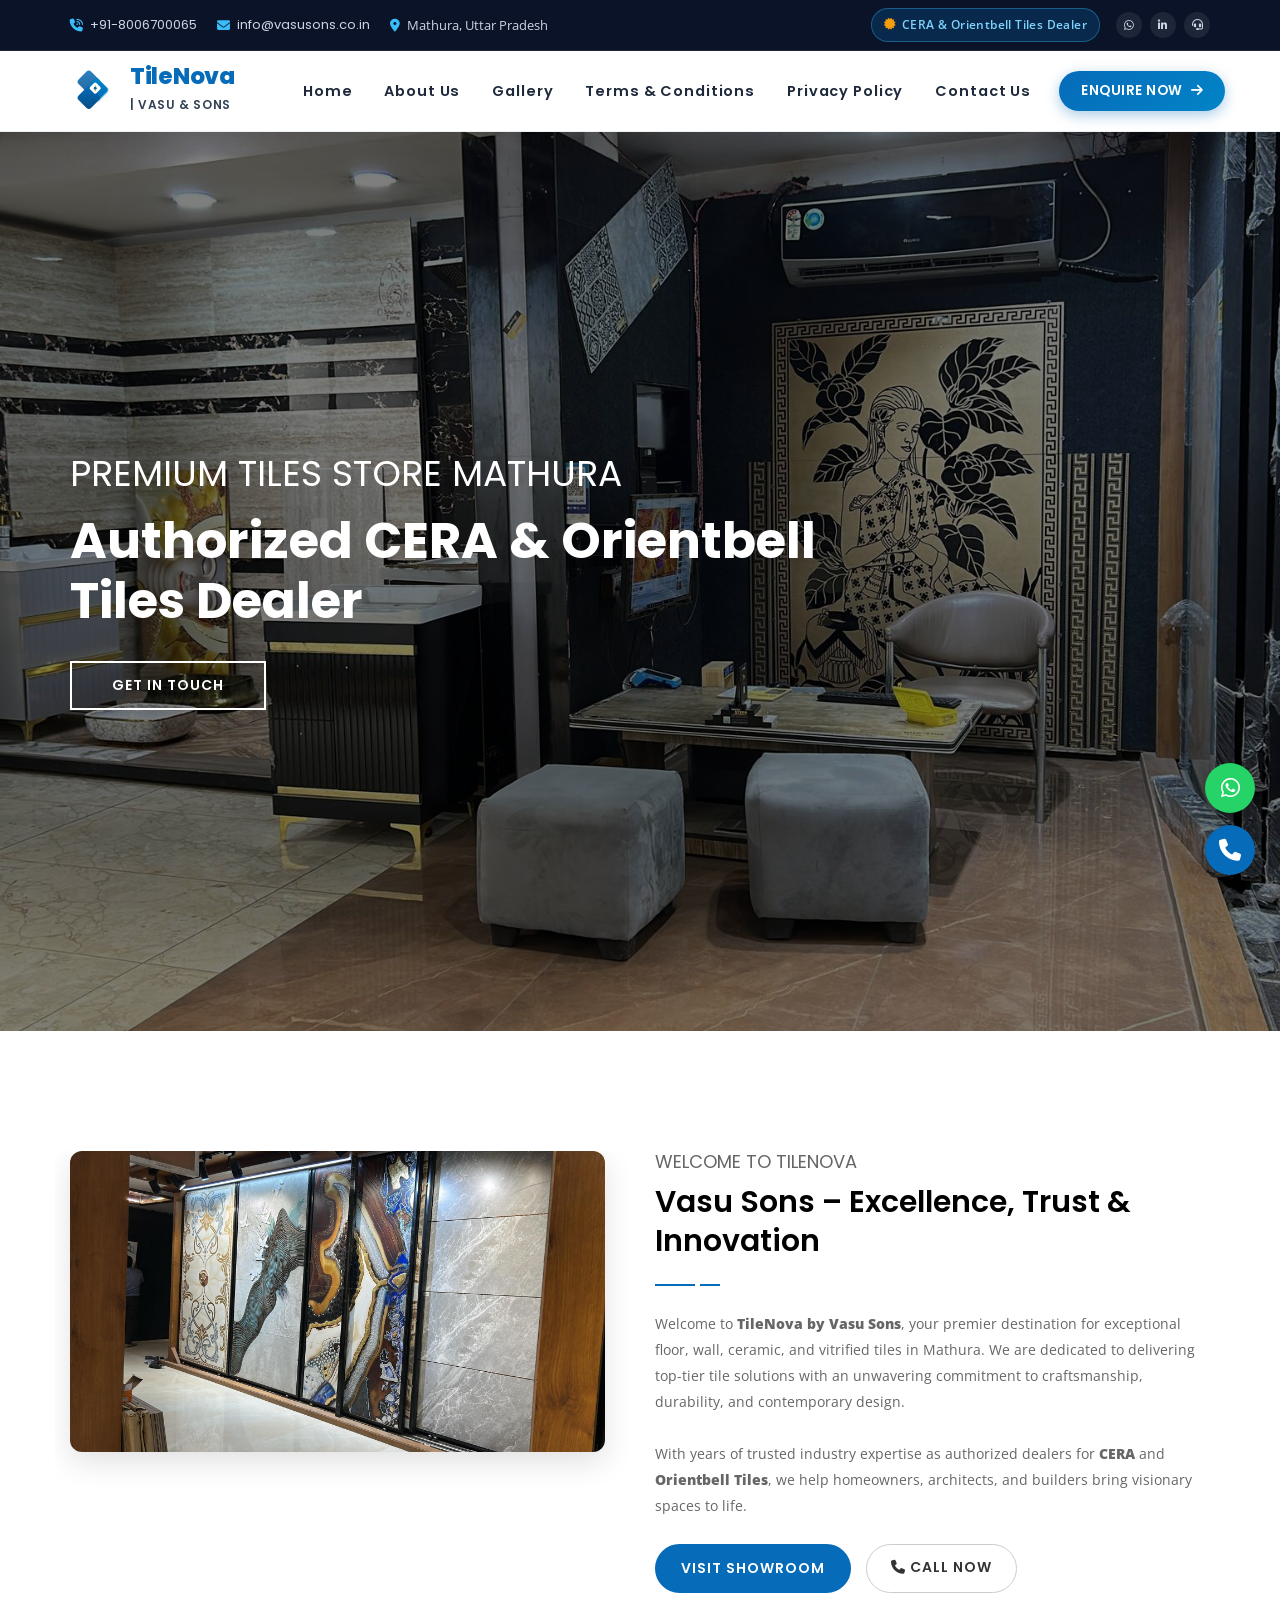
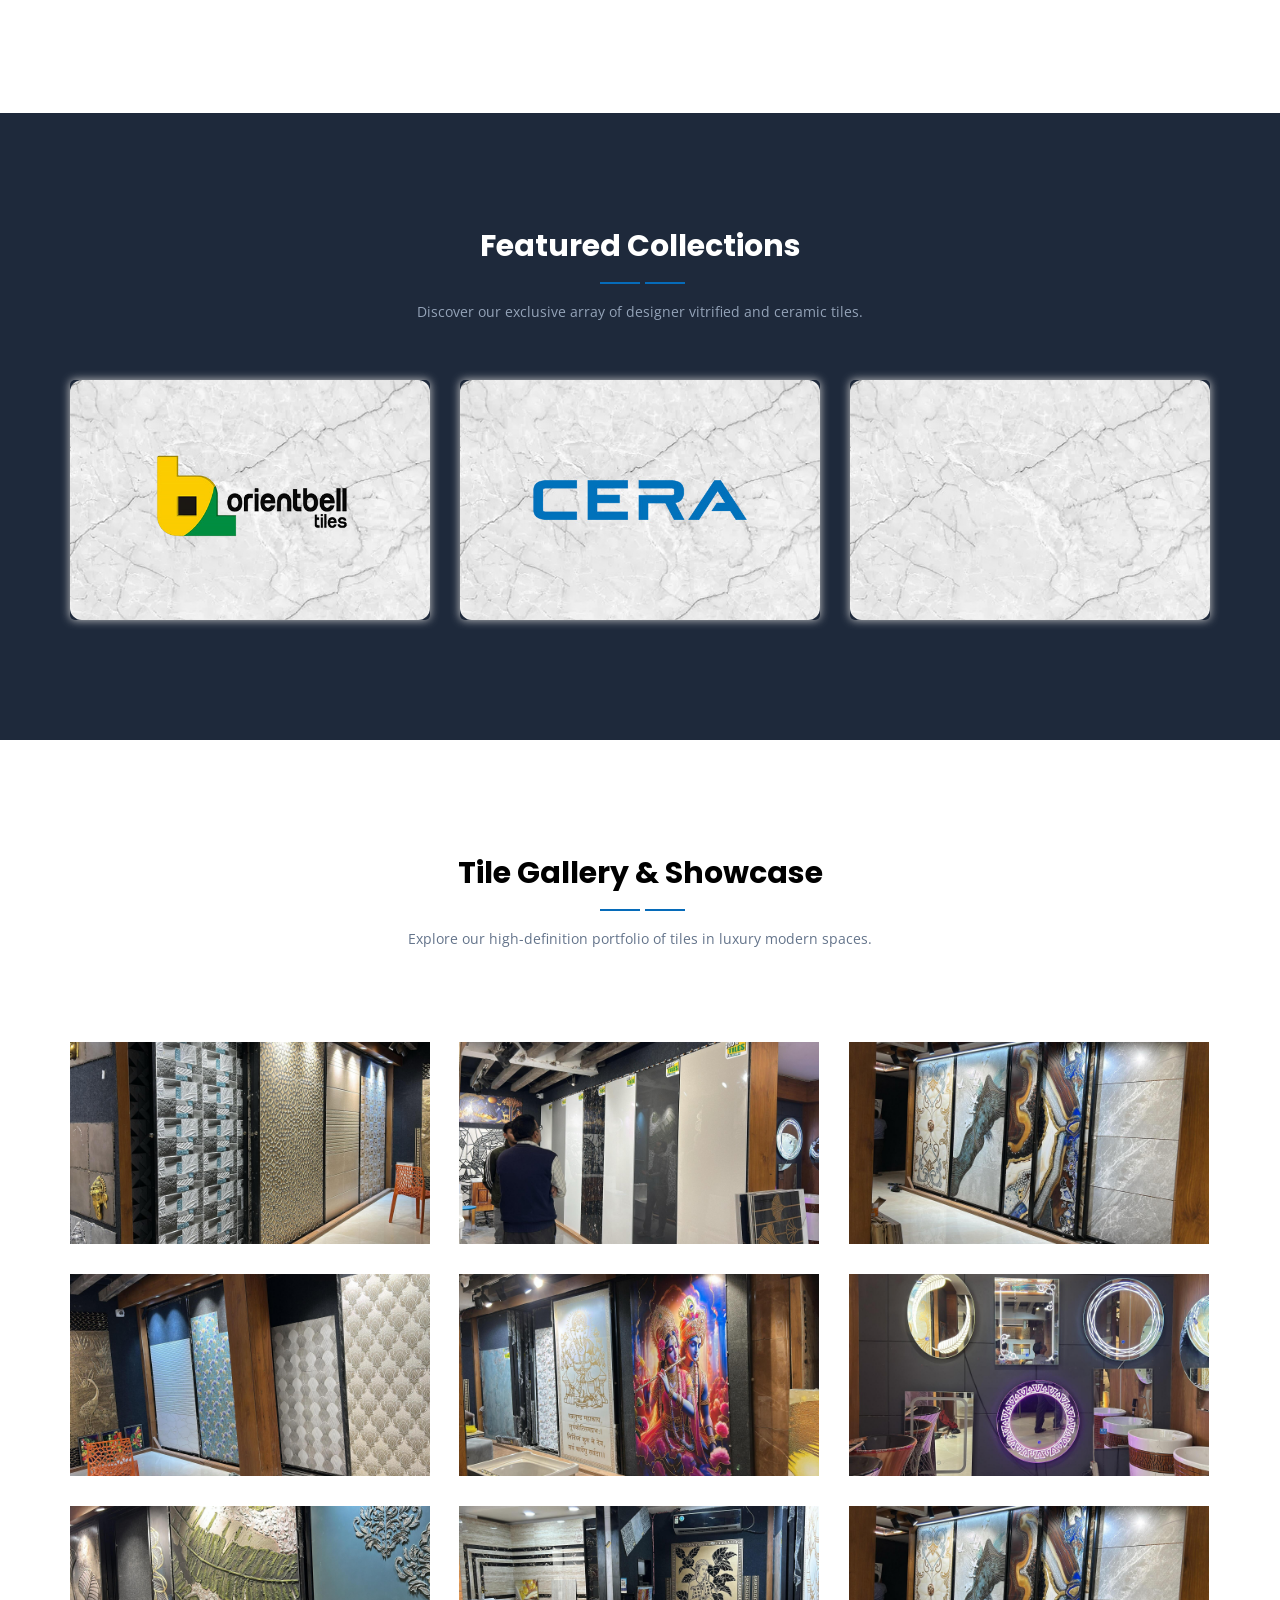
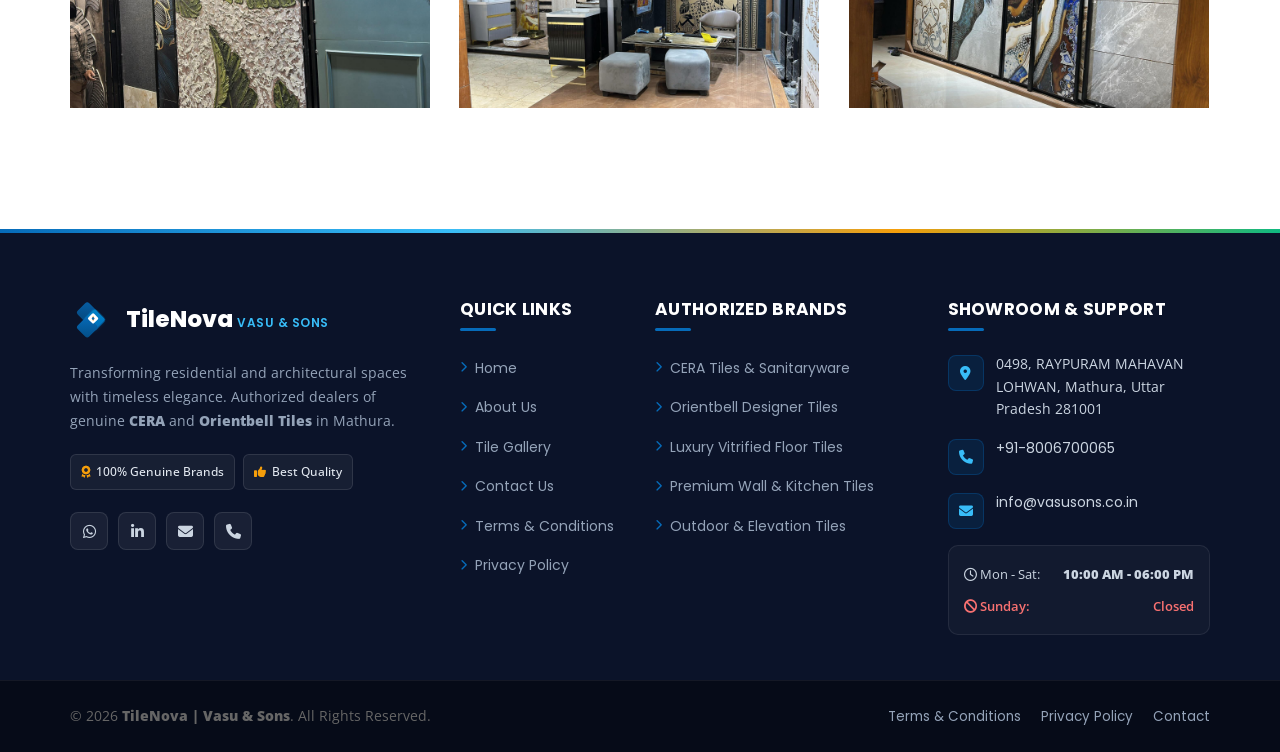
<file: index.html>
﻿<!DOCTYPE html>
<html lang="en">

<head>
    <!-- ========== Meta Tags ========== -->
    <meta charset="utf-8">
    <meta http-equiv="X-UA-Compatible" content="IE=edge">
    <meta name="viewport" content="width=device-width, initial-scale=1">
    <meta name="description" content="TileNova by Vasu & Sons - Premium Tiles, CERA & Orientbell Tiles Dealer in Mathura, Uttar Pradesh. Wall tiles, floor tiles, sanitaryware and luxury vitrified tiles.">
    <meta name="keywords" content="TileNova, Vasu and Sons, Tiles Store Mathura, CERA dealer Mathura, Orientbell tiles Mathura, floor tiles, wall tiles">

    <!-- ========== Page Title ========== -->
    <title>TileNova | Vasu & Sons - Premium Tiles & Bathware Store Mathura</title>

    <!-- ========== Favicon Icon ========== -->
    <link rel="shortcut icon" href="./assests/img/favicon.png" type="image/x-icon">

    <!-- ========== Google Fonts & Font Awesome ========== -->
    <link href="https://fonts.googleapis.com/css2?family=Plus+Jakarta+Sans:wght@400;500;600;700;800&family=Poppins:wght@400;500;600;700;800&family=Open+Sans:wght@400;600;700&display=swap" rel="stylesheet">
    <link rel="stylesheet" href="https://cdnjs.cloudflare.com/ajax/libs/font-awesome/6.5.0/css/all.min.css">

    <!-- ========== Start Stylesheet ========== -->
    <link href="./assests/css/bootstrap.min.css" rel="stylesheet" />
    <link href="./assests/css/font-awesome.min.css" rel="stylesheet" />
    <link href="./assests/css/flaticon-set.css" rel="stylesheet" />
    <link href="./assests/css/elegant-icons.css" rel="stylesheet" />
    <link href="./assests/css/magnific-popup.css" rel="stylesheet" />
    <link href="./assests/css/owl.carousel.min.css" rel="stylesheet" />
    <link href="./assests/css/owl.theme.default.min.css" rel="stylesheet" />
    <link href="./assests/css/animate.css" rel="stylesheet" />
    <link href="./assests/css/bootsnav.css" rel="stylesheet" />
    <link href="./style.css" rel="stylesheet">
    <link href="./assests/css/responsive.css" rel="stylesheet" />
    <link href="./assests/css/custom-professional.css" rel="stylesheet" />
    <!-- ========== End Stylesheet ========== -->

    <!-- HTML5 shim and Respond.js for IE8 support of HTML5 elements and media queries -->
    <!--[if lt IE 9]>
      <script src="./assests/js/html5/html5shiv.min.js"></script>
      <script src="./assests/js/html5/respond.min.js"></script>
    <![endif]-->
</head>

<body>

    <!-- Start Top Utility Bar -->
    <div class="top-utility-bar">
        <div class="container">
            <div class="top-utility-flex">
                <ul class="top-utility-left">
                    <li>
                        <i class="fa-solid fa-phone-volume"></i>
                        <a href="tel:+918006700065">+91-8006700065</a>
                    </li>
                    <li>
                        <i class="fa-solid fa-envelope"></i>
                        <a href="mailto:info@vasusons.co.in">info@vasusons.co.in</a>
                    </li>
                    <li>
                        <i class="fa-solid fa-location-dot"></i>
                        <span>Mathura, Uttar Pradesh</span>
                    </li>
                </ul>
                <div class="top-utility-right">
                    <span class="dealer-tag">
                        <i class="fa-solid fa-certificate"></i> CERA & Orientbell Tiles Dealer
                    </span>
                    <div class="top-socials">
                        <a href="https://wa.me/918006700065" target="_blank" title="WhatsApp"><i class="fa-brands fa-whatsapp"></i></a>
                        <a href="https://www.linkedin.com/in/technicaljitendra" target="_blank" title="LinkedIn"><i class="fa-brands fa-linkedin-in"></i></a>
                        <a href="./contact/" title="Contact Us"><i class="fa-solid fa-headset"></i></a>
                    </div>
                </div>
            </div>
        </div>
    </div>
    <!-- End Top Utility Bar -->

    <!-- Header 
    ============================================= -->
    <header id="home">
        <!-- Start Navigation -->
        <nav class="navbar navbar-default navbar-sticky bootsnav">
            <div class="container">
                <!-- Start Header Navigation -->
                <div class="navbar-header">
                    <button type="button" class="navbar-toggle" data-toggle="collapse" data-target="#navbar-menu" aria-label="Toggle navigation">
                        <i class="fa fa-bars"></i>
                    </button>
                    <a class="navbar-brand-custom" href="./">
                        <img src="./assests/img/tilenova-logo.svg" alt="TileNova Logo">
                        <div class="brand-text-box">
                            <span class="brand-main-title">TileNova</span>
                            <span class="brand-sub-title">| Vasu & Sons</span>
                        </div>
                    </a>
                </div>
                <!-- End Header Navigation -->

                <!-- Collect the nav links, forms, and other content for toggling -->
                <div class="collapse navbar-collapse" id="navbar-menu">
                    <ul class="nav navbar-nav navbar-right" data-in="#" data-out="#">
                        <li class="active">
                            <a class="smooth-menu" href="./">Home</a>
                        </li>
                        <li>
                            <a class="smooth-menu" href="#about">About Us</a>
                        </li>
                        <li>
                            <a class="smooth-menu" href="#gallery">Gallery</a>
                        </li>
                        <li>
                            <a class="smooth-menu" href="./terms/">Terms & Conditions</a>
                        </li>
                        <li>
                            <a class="smooth-menu" href="./privacy-policy/">Privacy Policy</a>
                        </li>
                        <li>
                            <a class="smooth-menu" href="./contact/">Contact Us</a>
                        </li>
                        <li class="nav-btn-item">
                            <a href="./contact/">Enquire Now <i class="fa-solid fa-arrow-right"></i></a>
                        </li>
                    </ul>
                </div><!-- /.navbar-collapse -->
            </div>
        </nav>
        <!-- End Navigation -->
    </header>
    <!-- End Header -->

    <!-- Start Banner 
    ============================================= -->
    <div class="banner-area content-top-heading less-paragraph text-normal">
        <div id="bootcarousel" class="carousel slide animate_text carousel-fade" data-ride="carousel">

            <!-- Wrapper for slides -->
            <div class="carousel-inner text-light carousel-zoom">
                <div class="item active">
                    <div class="slider-thumb bg-fixed" style="background-image: url(./assests/img/08.jpg);"></div>
                    <div class="box-table shadow dark">
                        <div class="box-cell">
                            <div class="container">
                                <div class="row">
                                    <div class="col-md-8">
                                        <div class="content">
                                            <h3 data-animation="animated slideInLeft">Premium Tiles Store Mathura</h3>
                                            <h1 data-animation="animated slideInUp">Authorized CERA & Orientbell Tiles Dealer</h1>
                                            <a data-animation="animated slideInUp" class="btn btn-light border btn-md"
                                                href="./contact/">Get In Touch</a>
                                        </div>
                                    </div>
                                </div>
                            </div>
                        </div>
                    </div>
                </div>
                <div class="item">
                    <div class="slider-thumb bg-fixed" style="background-image: url(./assests/img/02.jpg);"></div>
                    <div class="box-table shadow dark">
                        <div class="box-cell">
                            <div class="container">
                                <div class="row">
                                    <div class="col-md-8">
                                        <div class="content">
                                            <h3 data-animation="animated slideInLeft">Elevate Your Living Spaces</h3>
                                            <h1 data-animation="animated slideInUp">Luxury Vitrified, Ceramic & Wall Tiles</h1>
                                            <a data-animation="animated slideInUp" class="btn btn-light border btn-md"
                                                href="#gallery">Explore Gallery</a>
                                        </div>
                                    </div>
                                </div>
                            </div>
                        </div>
                    </div>
                </div>

            </div>

            <!-- Left and right controls -->
            <a class="left carousel-control" href="#bootcarousel" data-slide="prev">
                <i class="fa fa-angle-left"></i>
                <span class="sr-only">Previous</span>
            </a>
            <a class="right carousel-control" href="#bootcarousel" data-slide="next">
                <i class="fa fa-angle-right"></i>
                <span class="sr-only">Next</span>
            </a>

        </div>
    </div>
    <!-- End Banner -->

    <!-- Start About 
    ============================================= -->
    <div id="about" class="about-area default-padding">
        <div class="container">
            <div class="row">
                <div class="about-info">
                    <div class="col-md-6 thumb">
                        <img src="./assests/img/03.jpg" alt="TileNova Showroom" class="img-responsive" style="border-radius: 12px; box-shadow: 0 10px 30px rgba(0,0,0,0.12);">
                    </div>
                    <div class="col-md-6 info">
                        <h5>Welcome to TileNova</h5>
                        <h2>Vasu Sons – Excellence, Trust & Innovation</h2>
                        <p>
                            Welcome to <strong>TileNova by Vasu Sons</strong>, your premier destination for exceptional floor, wall, ceramic, and vitrified tiles in Mathura. We are dedicated to delivering top-tier tile solutions with an unwavering commitment to craftsmanship, durability, and contemporary design.
                            <br><br>
                            With years of trusted industry expertise as authorized dealers for <strong>CERA</strong> and <strong>Orientbell Tiles</strong>, we help homeowners, architects, and builders bring visionary spaces to life.
                        </p>
                        <div style="margin-top: 25px; display: flex; gap: 15px; flex-wrap: wrap;">
                            <a href="./contact/" class="btn btn-dark btn-md" style="background:#066bb9; border-color:#066bb9; color:#fff; border-radius: 30px; padding: 10px 24px;">Visit Showroom</a>
                            <a href="tel:+918006700065" class="btn btn-default btn-md" style="border-radius: 30px; padding: 10px 24px;"><i class="fa-solid fa-phone"></i> Call Now</a>
                        </div>
                    </div>
                </div>
            </div>
        </div>
    </div>
    <!-- End About -->


    <!-- Start Popular Courses / Collections
    ============================================= -->
    <div id="courses" class="popular-courses bg-gray circle carousel-shadow default-padding"
        style="background-color:#1e293b;">
        <div class="container">
            <div class="row">
                <div class="site-heading text-center" style="margin-bottom: 40px;">
                    <div class="col-md-8 col-md-offset-2">
                        <h2 style="color: #ffffff; font-family: 'Poppins', sans-serif;">Featured Collections</h2>
                        <p style="color: #94a3b8;">Discover our exclusive array of designer vitrified and ceramic tiles.</p>
                    </div>
                </div>
            </div>

            <div class="row">
                <div class="col-md-12">
                    <div class="popular-courses-items popular-courses-carousel owl-carousel owl-theme">
                        <!-- Single Item -->
                        <div class="item">
                            <div class="thumb" style="border-radius: 12px; overflow: hidden;">
                                <a href="#gallery">
                                    <img src="./assests/img/T2.jpg" alt="Collection 1">
                                </a>
                            </div>
                        </div>

                        <div class="item">
                            <div class="thumb" style="border-radius: 12px; overflow: hidden;">
                                <a href="#gallery">
                                    <img src="./assests/img/T3.jpg" alt="Collection 2">
                                </a>
                            </div>
                        </div>

                        <div class="item">
                            <div class="thumb" style="border-radius: 12px; overflow: hidden;">
                                <a href="#gallery">
                                    <img src="./assests/img/T1.jpg" alt="Collection 3">
                                </a>
                            </div>
                        </div>
                        <!-- End Single Item -->
                    </div>
                </div>
            </div>
        </div>
    </div>
    <!-- End Popular Courses -->


    <!-- Start Portfolio / Gallery
    ============================================= -->
    <div id="gallery" class="portfolio-area default-padding">
        <div class="container">
            <div class="portfolio-items-area text-center">

                <div class="row">
                    <div class="site-heading text-center">
                        <div class="col-md-8 col-md-offset-2">
                            <h2>Tile Gallery & Showcase</h2>
                            <p style="color: #64748b;">Explore our high-definition portfolio of tiles in luxury modern spaces.</p>
                        </div>
                    </div>
                </div>

                <div class="row">
                    <div class="col-md-12 portfolio-content">
                        <div class="row magnific-mix-gallery masonary text-light">
                            <div id="portfolio-grid" class="portfolio-items col-3">
                                <div class="pf-item ceremony students">
                                    <div class="item-effect">
                                        <img src="./assests/img/01.jpg" alt="Tile Design 1" />
                                        <div class="overlay">
                                            <a href="./assests/img/01.jpg" class="item popup-link"><i class="fa fa-expand"></i></a>
                                            <a href="./contact/"><i class="fas fa-link"></i></a>
                                        </div>
                                    </div>
                                </div>
                                <div class="pf-item ceremony students">
                                    <div class="item-effect">
                                        <img src="./assests/img/02.jpg" alt="Tile Design 2" />
                                        <div class="overlay">
                                            <a href="./assests/img/02.jpg" class="item popup-link"><i class="fa fa-expand"></i></a>
                                            <a href="./contact/"><i class="fas fa-link"></i></a>
                                        </div>
                                    </div>
                                </div>
                                <div class="pf-item ceremony students">
                                    <div class="item-effect">
                                        <img src="./assests/img/03.jpg" alt="Tile Design 3" />
                                        <div class="overlay">
                                            <a href="./assests/img/03.jpg" class="item popup-link"><i class="fa fa-expand"></i></a>
                                            <a href="./contact/"><i class="fas fa-link"></i></a>
                                        </div>
                                    </div>
                                </div>
                                <div class="pf-item ceremony students">
                                    <div class="item-effect">
                                        <img src="./assests/img/04.jpg" alt="Tile Design 4" />
                                        <div class="overlay">
                                            <a href="./assests/img/04.jpg" class="item popup-link"><i class="fa fa-expand"></i></a>
                                            <a href="./contact/"><i class="fas fa-link"></i></a>
                                        </div>
                                    </div>
                                </div>
                                <div class="pf-item ceremony students">
                                    <div class="item-effect">
                                        <img src="./assests/img/05.jpg" alt="Tile Design 5" />
                                        <div class="overlay">
                                            <a href="./assests/img/05.jpg" class="item popup-link"><i class="fa fa-expand"></i></a>
                                            <a href="./contact/"><i class="fas fa-link"></i></a>
                                        </div>
                                    </div>
                                </div>
                                <div class="pf-item ceremony students">
                                    <div class="item-effect">
                                        <img src="./assests/img/06.jpg" alt="Tile Design 6" />
                                        <div class="overlay">
                                            <a href="./assests/img/06.jpg" class="item popup-link"><i class="fa fa-expand"></i></a>
                                            <a href="./contact/"><i class="fas fa-link"></i></a>
                                        </div>
                                    </div>
                                </div>
                                <div class="pf-item ceremony students">
                                    <div class="item-effect">
                                        <img src="./assests/img/07.jpg" alt="Tile Design 7" />
                                        <div class="overlay">
                                            <a href="./assests/img/07.jpg" class="item popup-link"><i class="fa fa-expand"></i></a>
                                            <a href="./contact/"><i class="fas fa-link"></i></a>
                                        </div>
                                    </div>
                                </div>
                                <div class="pf-item ceremony students">
                                    <div class="item-effect">
                                        <img src="./assests/img/08.jpg" alt="Tile Design 8" />
                                        <div class="overlay">
                                            <a href="./assests/img/08.jpg" class="item popup-link"><i class="fa fa-expand"></i></a>
                                            <a href="./contact/"><i class="fas fa-link"></i></a>
                                        </div>
                                    </div>
                                </div>
                                <div class="pf-item ceremony students">
                                    <div class="item-effect">
                                        <img src="./assests/img/03.jpg" alt="Tile Design 9" />
                                        <div class="overlay">
                                            <a href="./assests/img/03.jpg" class="item popup-link"><i class="fa fa-expand"></i></a>
                                            <a href="./contact/"><i class="fas fa-link"></i></a>
                                        </div>
                                    </div>
                                </div>
                            </div>
                        </div>
                    </div>
                </div>
            </div>
        </div>
    </div>
    <!-- End Portfolio -->


    <!-- Start Modern Professional Footer 
    ============================================= -->
    <footer class="modern-footer">
        <div class="footer-main-area">
            <div class="container">
                <div class="row">
                    <!-- Col 1: Brand & About -->
                    <div class="col-md-4 col-sm-6">
                        <div class="footer-brand-box">
                            <a href="./" class="footer-brand-link">
                                <img src="./assests/img/tilenova-logo.svg" alt="TileNova Logo">
                                <div>
                                    <span class="footer-brand-title">TileNova</span>
                                    <span class="footer-brand-subtitle">Vasu & Sons</span>
                                </div>
                            </a>
                            <p class="footer-about-desc">
                                Transforming residential and architectural spaces with timeless elegance. Authorized dealers of genuine <strong>CERA</strong> and <strong>Orientbell Tiles</strong> in Mathura.
                            </p>
                            <div class="footer-brand-tags">
                                <span class="footer-tag-chip"><i class="fa-solid fa-award"></i> 100% Genuine Brands</span>
                                <span class="footer-tag-chip"><i class="fa-solid fa-thumbs-up"></i> Best Quality</span>
                            </div>
                            <div class="footer-social-bar">
                                <a href="https://wa.me/918006700065" target="_blank" class="footer-social-btn wa" title="WhatsApp"><i class="fa-brands fa-whatsapp"></i></a>
                                <a href="https://www.linkedin.com/in/technicaljitendra" target="_blank" class="footer-social-btn" title="LinkedIn"><i class="fa-brands fa-linkedin-in"></i></a>
                                <a href="mailto:info@vasusons.co.in" class="footer-social-btn" title="Email Us"><i class="fa-solid fa-envelope"></i></a>
                                <a href="tel:+918006700065" class="footer-social-btn" title="Call Us"><i class="fa-solid fa-phone"></i></a>
                            </div>
                        </div>
                    </div>

                    <!-- Col 2: Quick Links -->
                    <div class="col-md-2 col-sm-6">
                        <h4 class="footer-col-heading">Quick Links</h4>
                        <ul class="footer-nav-list">
                            <li><a href="./"><i class="fa-solid fa-chevron-right"></i> Home</a></li>
                            <li><a href="#about"><i class="fa-solid fa-chevron-right"></i> About Us</a></li>
                            <li><a href="#gallery"><i class="fa-solid fa-chevron-right"></i> Tile Gallery</a></li>
                            <li><a href="./contact/"><i class="fa-solid fa-chevron-right"></i> Contact Us</a></li>
                            <li><a href="./terms/"><i class="fa-solid fa-chevron-right"></i> Terms & Conditions</a></li>
                            <li><a href="./privacy-policy/"><i class="fa-solid fa-chevron-right"></i> Privacy Policy</a></li>
                        </ul>
                    </div>

                    <!-- Col 3: Brands & Collections -->
                    <div class="col-md-3 col-sm-6">
                        <h4 class="footer-col-heading">Authorized Brands</h4>
                        <ul class="footer-nav-list">
                            <li><a href="./contact/"><i class="fa-solid fa-chevron-right"></i> CERA Tiles & Sanitaryware</a></li>
                            <li><a href="./contact/"><i class="fa-solid fa-chevron-right"></i> Orientbell Designer Tiles</a></li>
                            <li><a href="#gallery"><i class="fa-solid fa-chevron-right"></i> Luxury Vitrified Floor Tiles</a></li>
                            <li><a href="#gallery"><i class="fa-solid fa-chevron-right"></i> Premium Wall & Kitchen Tiles</a></li>
                            <li><a href="#gallery"><i class="fa-solid fa-chevron-right"></i> Outdoor & Elevation Tiles</a></li>
                        </ul>
                    </div>

                    <!-- Col 4: Contact & Showroom -->
                    <div class="col-md-3 col-sm-6">
                        <h4 class="footer-col-heading">Showroom & Support</h4>
                        <ul class="footer-contact-items">
                            <li>
                                <span class="footer-contact-icon"><i class="fa-solid fa-location-dot"></i></span>
                                <div class="footer-contact-details">
                                    0498, RAYPURAM MAHAVAN LOHWAN, Mathura, Uttar Pradesh 281001
                                </div>
                            </li>
                            <li>
                                <span class="footer-contact-icon"><i class="fa-solid fa-phone"></i></span>
                                <div class="footer-contact-details">
                                    <a href="tel:+918006700065">+91-8006700065</a>
                                </div>
                            </li>
                            <li>
                                <span class="footer-contact-icon"><i class="fa-solid fa-envelope"></i></span>
                                <div class="footer-contact-details">
                                    <a href="mailto:info@vasusons.co.in">info@vasusons.co.in</a>
                                </div>
                            </li>
                        </ul>
                        <div class="footer-hours-box">
                            <div class="footer-hours-line">
                                <span><i class="fa-regular fa-clock"></i> Mon - Sat:</span>
                                <strong>10:00 AM - 06:00 PM</strong>
                            </div>
                            <div class="footer-hours-line closed">
                                <span><i class="fa-solid fa-ban"></i> Sunday:</span>
                                <span>Closed</span>
                            </div>
                        </div>
                    </div>
                </div>
            </div>
        </div>

        <!-- Footer Bottom Bar -->
        <div class="footer-bottom-bar">
            <div class="container">
                <div class="row">
                    <div class="col-md-6 col-sm-12">
                        <p style="margin: 0;">&copy; 2026 <strong>TileNova | Vasu & Sons</strong>. All Rights Reserved.</p>
                    </div>
                    <div class="col-md-6 col-sm-12">
                        <ul class="footer-bottom-nav">
                            <li><a href="./terms/">Terms & Conditions</a></li>
                            <li><a href="./privacy-policy/">Privacy Policy</a></li>
                            <li><a href="./contact/">Contact</a></li>
                        </ul>
                    </div>
                </div>
            </div>
        </div>
    </footer>
    <!-- End Footer -->

    <!-- Floating Action Buttons -->
    <div class="floating-action-container">
        <a href="https://wa.me/918006700065?text=Hello%20TileNova,%20I%20am%20interested%20in%20tiles%20inquiry." target="_blank" class="floating-action-btn floating-action-whatsapp" data-tooltip="Chat on WhatsApp" title="WhatsApp">
            <i class="fa-brands fa-whatsapp"></i>
        </a>
        <a href="tel:+918006700065" class="floating-action-btn floating-action-phone" data-tooltip="Call Showroom" title="Call Now">
            <i class="fa-solid fa-phone"></i>
        </a>
    </div>

    <!-- jQuery Frameworks
    ============================================= -->
    <script src="./assests/js/jquery-1.12.4.min.js"></script>
    <script src="./assests/js/bootstrap.min.js"></script>
    <script src="./assests/js/equal-height.min.js"></script>
    <script src="./assests/js/jquery.appear.js"></script>
    <script src="./assests/js/jquery.easing.min.js"></script>
    <script src="./assests/js/jquery.magnific-popup.min.js"></script>
    <script src="./assests/js/modernizr.custom.13711.js"></script>
    <script src="./assests/js/owl.carousel.min.js"></script>
    <script src="./assests/js/wow.min.js"></script>
    <script src="./assests/js/isotope.pkgd.min.js"></script>
    <script src="./assests/js/imagesloaded.pkgd.min.js"></script>
    <script src="./assests/js/count-to.js"></script>
    <script src="./assests/js/loopcounter.js"></script>
    <script src="./assests/js/jquery.nice-select.min.js"></script>
    <script src="./assests/js/bootsnav.js"></script>
    <script src="./assests/js/main.js"></script>
</body>

</html>
</file>
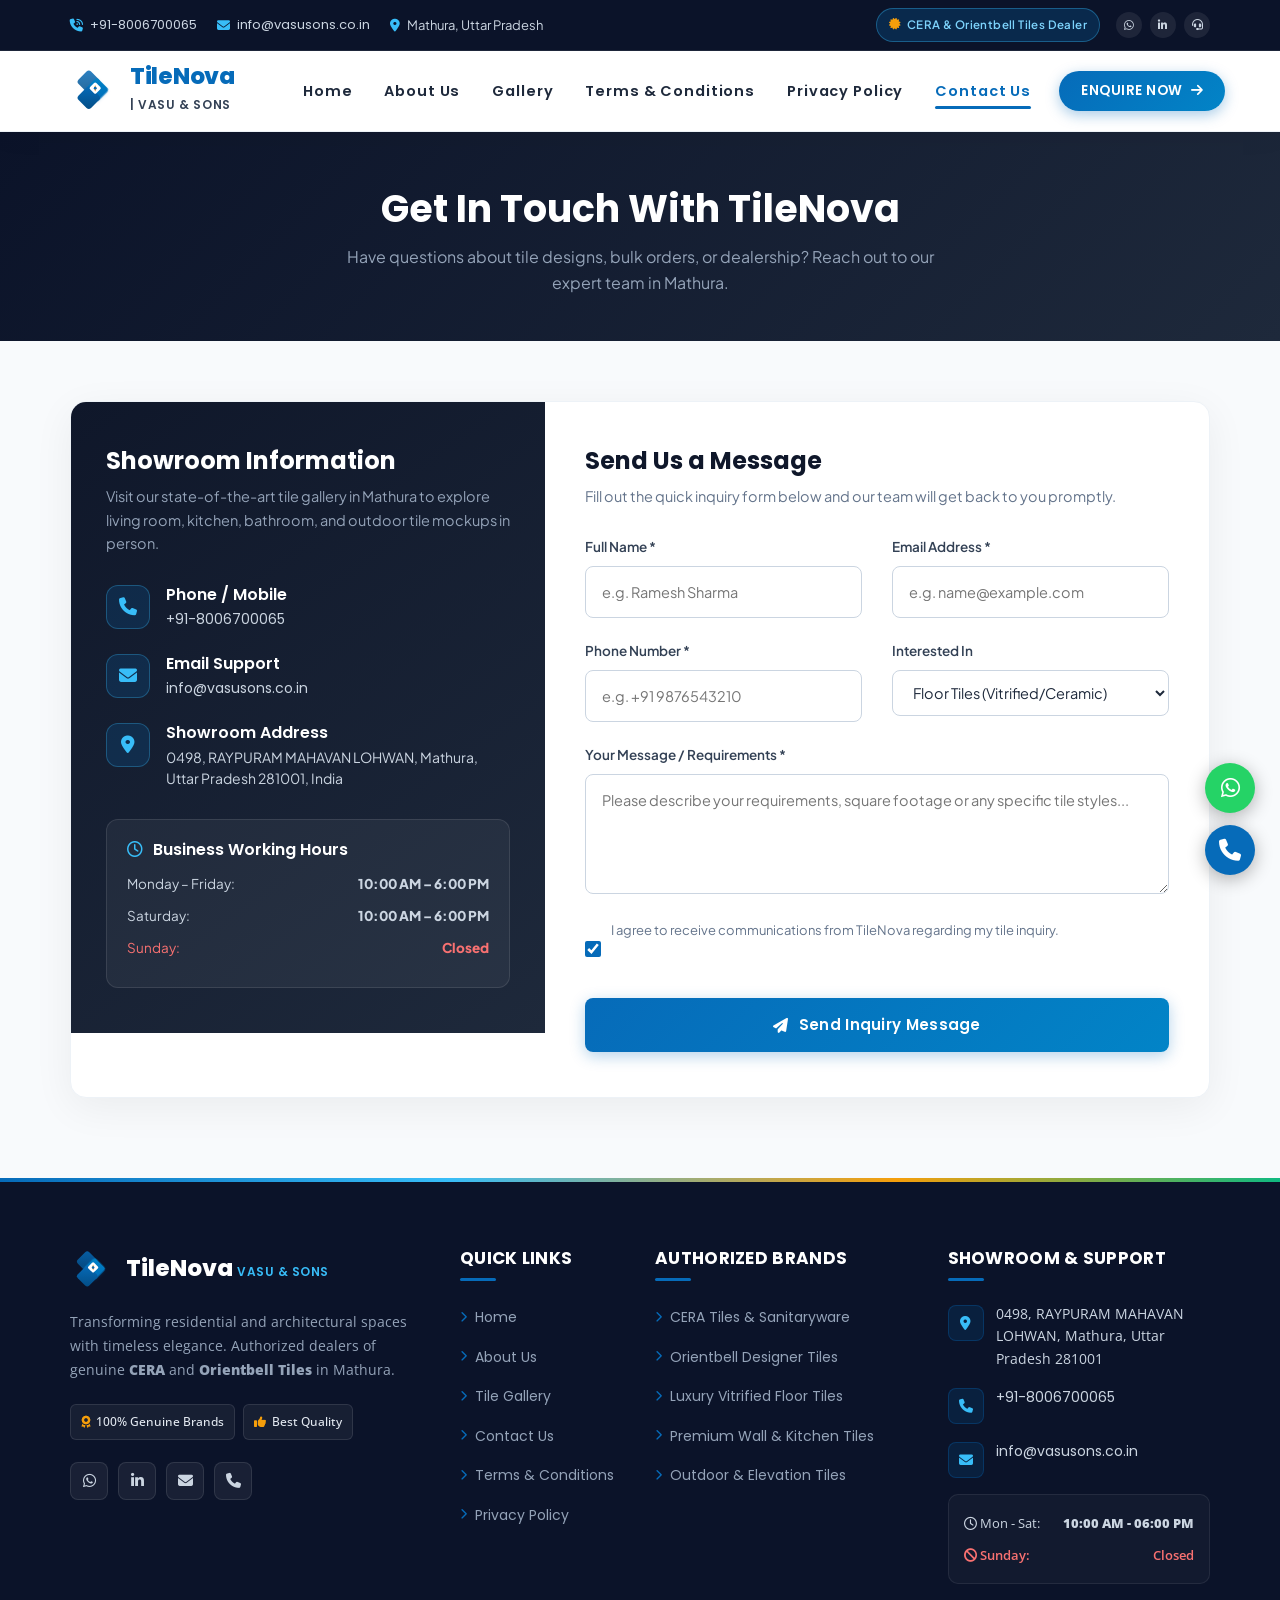
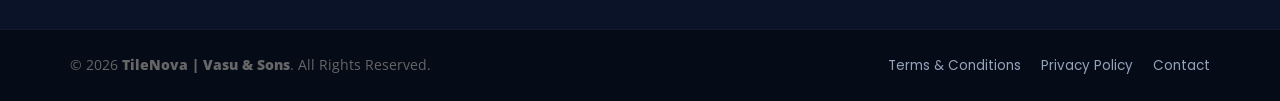
<file: contact-us/index.html>
﻿<!DOCTYPE html>
<html lang="en">

<head>
    <meta charset="UTF-8">
    <meta http-equiv="X-UA-Compatible" content="IE=edge">
    <meta name="viewport" content="width=device-width, initial-scale=1.0">
    <meta name="description" content="Contact TileNova | Vasu & Sons - Authorized CERA & Orientbell Tiles Dealer in Mathura, UP. Call +91-8006700065 or visit our showroom.">
    <title>Contact Us | TileNova - Vasu & Sons Mathura</title>

    <!-- Favicon -->
    <link rel="shortcut icon" href="../assests/img/favicon.png" type="image/x-icon">

    <!-- Fonts & Icons -->
    <link href="https://fonts.googleapis.com/css2?family=Plus+Jakarta+Sans:wght@400;500;600;700;800&family=Poppins:wght@400;500;600;700;800&family=Open+Sans:wght@400;600;700&display=swap" rel="stylesheet">
    <link rel="stylesheet" href="https://cdnjs.cloudflare.com/ajax/libs/font-awesome/6.5.0/css/all.min.css">

    <!-- Stylesheets -->
    <link href="../assests/css/bootstrap.min.css" rel="stylesheet" />
    <link href="../assests/css/font-awesome.min.css" rel="stylesheet" />
    <link href="../assests/css/flaticon-set.css" rel="stylesheet" />
    <link href="../assests/css/elegant-icons.css" rel="stylesheet" />
    <link href="../assests/css/magnific-popup.css" rel="stylesheet" />
    <link href="../assests/css/owl.carousel.min.css" rel="stylesheet" />
    <link href="../assests/css/owl.theme.default.min.css" rel="stylesheet" />
    <link href="../assests/css/animate.css" rel="stylesheet" />
    <link href="../assests/css/bootsnav.css" rel="stylesheet" />
    <link href="../style.css" rel="stylesheet">
    <link href="../assests/css/responsive.css" rel="stylesheet" />
    <link href="../assests/css/custom-professional.css" rel="stylesheet" />

    <style>
        body {
            font-family: 'Plus Jakarta Sans', 'Open Sans', sans-serif;
            background: #f8fafc;
            color: #334155;
            margin: 0;
        }

        .contact-hero-banner {
            background: linear-gradient(135deg, #0b1329 0%, #1e293b 100%);
            color: #ffffff;
            padding: 55px 0 45px;
            text-align: center;
            position: relative;
        }

        .contact-hero-banner h1 {
            font-family: 'Poppins', sans-serif;
            font-size: 38px;
            font-weight: 700;
            margin-bottom: 12px;
            color: #ffffff;
        }

        .contact-hero-banner p {
            font-size: 16px;
            color: #94a3b8;
            max-width: 600px;
            margin: 0 auto;
        }

        .contact-section-area {
            padding: 60px 0 80px;
        }

        .contact-wrapper-card {
            background: #ffffff;
            border-radius: 16px;
            box-shadow: 0 10px 40px rgba(0, 0, 0, 0.06);
            border: 1px solid #edf2f7;
            overflow: hidden;
        }

        /* Left Side Info Panel */
        .contact-info-panel {
            background: linear-gradient(145deg, #0f172a 0%, #1e293b 100%);
            color: #ffffff;
            padding: 45px 35px;
            height: 100%;
        }

        .contact-info-panel h2 {
            font-family: 'Poppins', sans-serif;
            color: #ffffff;
            font-size: 24px;
            font-weight: 700;
            margin-bottom: 10px;
        }

        .contact-info-panel p.info-intro {
            color: #94a3b8;
            font-size: 14.5px;
            line-height: 1.6;
            margin-bottom: 30px;
        }

        .contact-card-item {
            display: flex;
            align-items: flex-start;
            gap: 16px;
            margin-bottom: 24px;
        }

        .contact-card-icon {
            width: 44px;
            height: 44px;
            border-radius: 12px;
            background: rgba(6, 107, 185, 0.2);
            border: 1px solid rgba(56, 189, 248, 0.3);
            color: #38bdf8;
            display: inline-flex;
            align-items: center;
            justify-content: center;
            font-size: 18px;
            flex-shrink: 0;
        }

        .contact-card-text h4 {
            color: #ffffff;
            font-size: 16px;
            font-weight: 600;
            margin: 0 0 4px;
            font-family: 'Poppins', sans-serif;
        }

        .contact-card-text p, .contact-card-text a {
            color: #cbd5e1;
            font-size: 14px;
            margin: 0;
            text-decoration: none;
            line-height: 1.5;
        }

        .contact-card-text a:hover {
            color: #38bdf8;
        }

        .business-hours-panel {
            background: rgba(255, 255, 255, 0.05);
            border: 1px solid rgba(255, 255, 255, 0.1);
            border-radius: 12px;
            padding: 20px;
            margin-top: 30px;
        }

        .business-hours-panel h3 {
            color: #ffffff;
            font-size: 16px;
            font-weight: 600;
            font-family: 'Poppins', sans-serif;
            margin-top: 0;
            margin-bottom: 12px;
        }

        .business-hours-panel p {
            margin: 6px 0;
            font-size: 13.5px;
            color: #cbd5e1;
            display: flex;
            justify-content: space-between;
        }

        /* Right Side Form */
        .contact-form-panel {
            padding: 45px 40px;
        }

        .contact-form-panel h2 {
            font-family: 'Poppins', sans-serif;
            font-size: 24px;
            font-weight: 700;
            color: #0f172a;
            margin-bottom: 8px;
        }

        .contact-form-panel p.form-subtitle {
            color: #64748b;
            font-size: 14.5px;
            margin-bottom: 25px;
        }

        .form-group-custom {
            margin-bottom: 20px;
        }

        .form-group-custom label {
            display: block;
            font-size: 13.5px;
            font-weight: 600;
            color: #334155;
            margin-bottom: 6px;
        }

        .form-group-custom input,
        .form-group-custom textarea,
        .form-group-custom select {
            width: 100%;
            padding: 12px 16px;
            border-radius: 8px;
            border: 1px solid #cbd5e1;
            font-size: 14.5px;
            color: #1e293b;
            background: #ffffff;
            outline: none;
            transition: all 0.2s ease;
        }

        .form-group-custom input:focus,
        .form-group-custom textarea:focus,
        .form-group-custom select:focus {
            border-color: #066bb9;
            box-shadow: 0 0 0 3px rgba(6, 107, 185, 0.15);
        }

        .form-group-custom textarea {
            height: 120px;
            resize: vertical;
        }

        .checkbox-agreement {
            display: flex;
            align-items: flex-start;
            gap: 10px;
            font-size: 13px;
            color: #64748b;
            margin-bottom: 24px;
            line-height: 1.5;
        }

        .checkbox-agreement input[type="checkbox"] {
            margin-top: 3px;
            width: 16px;
            height: 16px;
            accent-color: #066bb9;
        }

        .btn-submit-form {
            background: linear-gradient(135deg, #066bb9 0%, #0284c7 100%);
            color: #ffffff;
            border: none;
            padding: 14px 28px;
            border-radius: 8px;
            font-size: 15px;
            font-weight: 600;
            font-family: 'Poppins', sans-serif;
            letter-spacing: 0.3px;
            cursor: pointer;
            width: 100%;
            display: inline-flex;
            align-items: center;
            justify-content: center;
            gap: 10px;
            transition: all 0.3s ease;
            box-shadow: 0 4px 15px rgba(6, 107, 185, 0.3);
        }

        .btn-submit-form:hover {
            background: linear-gradient(135deg, #005696 0%, #0369a1 100%);
            transform: translateY(-2px);
            box-shadow: 0 6px 20px rgba(6, 107, 185, 0.4);
        }

        #formFeedback {
            display: none;
            padding: 14px;
            border-radius: 8px;
            margin-bottom: 20px;
            font-size: 14px;
        }

        #formFeedback.success {
            background: #ecfdf5;
            color: #065f46;
            border: 1px solid #a7f3d0;
        }
    </style>
</head>

<body>

    <!-- Start Top Utility Bar -->
    <div class="top-utility-bar">
        <div class="container">
            <div class="top-utility-flex">
                <ul class="top-utility-left">
                    <li>
                        <i class="fa-solid fa-phone-volume"></i>
                        <a href="tel:+918006700065">+91-8006700065</a>
                    </li>
                    <li>
                        <i class="fa-solid fa-envelope"></i>
                        <a href="mailto:info@vasusons.co.in">info@vasusons.co.in</a>
                    </li>
                    <li>
                        <i class="fa-solid fa-location-dot"></i>
                        <span>Mathura, Uttar Pradesh</span>
                    </li>
                </ul>
                <div class="top-utility-right">
                    <span class="dealer-tag">
                        <i class="fa-solid fa-certificate"></i> CERA & Orientbell Tiles Dealer
                    </span>
                    <div class="top-socials">
                        <a href="https://wa.me/918006700065" target="_blank" title="WhatsApp"><i class="fa-brands fa-whatsapp"></i></a>
                        <a href="https://www.linkedin.com/in/technicaljitendra" target="_blank" title="LinkedIn"><i class="fa-brands fa-linkedin-in"></i></a>
                        <a href="../contact/" title="Contact Us"><i class="fa-solid fa-headset"></i></a>
                    </div>
                </div>
            </div>
        </div>
    </div>
    <!-- End Top Utility Bar -->

    <!-- Header -->
    <header id="home">
        <nav class="navbar navbar-default navbar-sticky bootsnav">
            <div class="container">
                <div class="navbar-header">
                    <button type="button" class="navbar-toggle" data-toggle="collapse" data-target="#navbar-menu" aria-label="Toggle navigation">
                        <i class="fa fa-bars"></i>
                    </button>
                    <a class="navbar-brand-custom" href="../">
                        <img src="../assests/img/tilenova-logo.svg" alt="TileNova Logo">
                        <div class="brand-text-box">
                            <span class="brand-main-title">TileNova</span>
                            <span class="brand-sub-title">| Vasu & Sons</span>
                        </div>
                    </a>
                </div>

                <div class="collapse navbar-collapse" id="navbar-menu">
                    <ul class="nav navbar-nav navbar-right" data-in="#" data-out="#">
                        <li>
                            <a class="smooth-menu" href="../">Home</a>
                        </li>
                        <li>
                            <a class="smooth-menu" href="../#about">About Us</a>
                        </li>
                        <li>
                            <a class="smooth-menu" href="../#gallery">Gallery</a>
                        </li>
                        <li>
                            <a class="smooth-menu" href="../terms/">Terms & Conditions</a>
                        </li>
                        <li>
                            <a class="smooth-menu" href="../privacy-policy/">Privacy Policy</a>
                        </li>
                        <li class="active">
                            <a class="smooth-menu" href="../contact/">Contact Us</a>
                        </li>
                        <li class="nav-btn-item">
                            <a href="../contact/">Enquire Now <i class="fa-solid fa-arrow-right"></i></a>
                        </li>
                    </ul>
                </div>
            </div>
        </nav>
    </header>

    <!-- Banner Header -->
    <section class="contact-hero-banner">
        <div class="container">
            <h1>Get In Touch With TileNova</h1>
            <p>Have questions about tile designs, bulk orders, or dealership? Reach out to our expert team in Mathura.</p>
        </div>
    </section>

    <!-- Main Contact Section -->
    <section class="contact-section-area">
        <div class="container">
            <div class="contact-wrapper-card">
                <div class="row" style="margin: 0;">
                    
                    <!-- Left Side: Info -->
                    <div class="col-md-5" style="padding: 0;">
                        <div class="contact-info-panel">
                            <h2>Showroom Information</h2>
                            <p class="info-intro">Visit our state-of-the-art tile gallery in Mathura to explore living room, kitchen, bathroom, and outdoor tile mockups in person.</p>

                            <div class="contact-card-item">
                                <span class="contact-card-icon"><i class="fa-solid fa-phone"></i></span>
                                <div class="contact-card-text">
                                    <h4>Phone / Mobile</h4>
                                    <p><a href="tel:+918006700065">+91-8006700065</a></p>
                                </div>
                            </div>

                            <div class="contact-card-item">
                                <span class="contact-card-icon"><i class="fa-solid fa-envelope"></i></span>
                                <div class="contact-card-text">
                                    <h4>Email Support</h4>
                                    <p><a href="mailto:info@vasusons.co.in">info@vasusons.co.in</a></p>
                                </div>
                            </div>

                            <div class="contact-card-item">
                                <span class="contact-card-icon"><i class="fa-solid fa-location-dot"></i></span>
                                <div class="contact-card-text">
                                    <h4>Showroom Address</h4>
                                    <p>0498, RAYPURAM MAHAVAN LOHWAN, Mathura, Uttar Pradesh 281001, India</p>
                                </div>
                            </div>

                            <div class="business-hours-panel">
                                <h3><i class="fa-regular fa-clock" style="color:#38bdf8; margin-right:6px;"></i> Business Working Hours</h3>
                                <p><span>Monday – Friday:</span> <strong>10:00 AM – 6:00 PM</strong></p>
                                <p><span>Saturday:</span> <strong>10:00 AM – 6:00 PM</strong></p>
                                <p><span style="color:#f87171;">Sunday:</span> <strong style="color:#f87171;">Closed</strong></p>
                            </div>
                        </div>
                    </div>

                    <!-- Right Side: Form -->
                    <div class="col-md-7" style="padding: 0;">
                        <div class="contact-form-panel">
                            <h2>Send Us a Message</h2>
                            <p class="form-subtitle">Fill out the quick inquiry form below and our team will get back to you promptly.</p>

                            <div id="formFeedback"></div>

                            <form action="#" method="POST" id="mainContactForm">
                                <div class="row">
                                    <div class="col-sm-6">
                                        <div class="form-group-custom">
                                            <label for="userName">Full Name *</label>
                                            <input type="text" id="userName" name="name" required placeholder="e.g. Ramesh Sharma">
                                        </div>
                                    </div>
                                    <div class="col-sm-6">
                                        <div class="form-group-custom">
                                            <label for="userEmail">Email Address *</label>
                                            <input type="email" id="userEmail" name="email" required placeholder="e.g. name@example.com">
                                        </div>
                                    </div>
                                </div>

                                <div class="row">
                                    <div class="col-sm-6">
                                        <div class="form-group-custom">
                                            <label for="userPhone">Phone Number *</label>
                                            <input type="tel" id="userPhone" name="phone" required placeholder="e.g. +91 9876543210">
                                        </div>
                                    </div>
                                    <div class="col-sm-6">
                                        <div class="form-group-custom">
                                            <label for="userCategory">Interested In</label>
                                            <select id="userCategory" name="category">
                                                <option value="Floor Tiles">Floor Tiles (Vitrified/Ceramic)</option>
                                                <option value="Wall & Bathroom Tiles">Wall & Bathroom Tiles</option>
                                                <option value="CERA Sanitaryware">CERA Sanitaryware & Fittings</option>
                                                <option value="Orientbell Designer Tiles">Orientbell Designer Tiles</option>
                                                <option value="Bulk/Commercial Project">Bulk / Architectural Project</option>
                                                <option value="General Inquiry">General Inquiry</option>
                                            </select>
                                        </div>
                                    </div>
                                </div>

                                <div class="form-group-custom">
                                    <label for="userMessage">Your Message / Requirements *</label>
                                    <textarea id="userMessage" name="message" required placeholder="Please describe your requirements, square footage or any specific tile styles..."></textarea>
                                </div>

                                <label class="checkbox-agreement">
                                    <input type="checkbox" name="rcs_optin" required checked>
                                    <span>I agree to receive communications from TileNova regarding my tile inquiry.</span>
                                </label>

                                <button type="submit" class="btn-submit-form">
                                    <i class="fa-solid fa-paper-plane"></i> Send Inquiry Message
                                </button>
                            </form>
                        </div>
                    </div>

                </div>
            </div>
        </div>
    </section>

    <!-- Start Modern Professional Footer -->
    <footer class="modern-footer">
        <div class="footer-main-area">
            <div class="container">
                <div class="row">
                    <!-- Col 1: Brand & About -->
                    <div class="col-md-4 col-sm-6">
                        <div class="footer-brand-box">
                            <a href="../" class="footer-brand-link">
                                <img src="../assests/img/tilenova-logo.svg" alt="TileNova Logo">
                                <div>
                                    <span class="footer-brand-title">TileNova</span>
                                    <span class="footer-brand-subtitle">Vasu & Sons</span>
                                </div>
                            </a>
                            <p class="footer-about-desc">
                                Transforming residential and architectural spaces with timeless elegance. Authorized dealers of genuine <strong>CERA</strong> and <strong>Orientbell Tiles</strong> in Mathura.
                            </p>
                            <div class="footer-brand-tags">
                                <span class="footer-tag-chip"><i class="fa-solid fa-award"></i> 100% Genuine Brands</span>
                                <span class="footer-tag-chip"><i class="fa-solid fa-thumbs-up"></i> Best Quality</span>
                            </div>
                            <div class="footer-social-bar">
                                <a href="https://wa.me/918006700065" target="_blank" class="footer-social-btn wa" title="WhatsApp"><i class="fa-brands fa-whatsapp"></i></a>
                                <a href="https://www.linkedin.com/in/technicaljitendra" target="_blank" class="footer-social-btn" title="LinkedIn"><i class="fa-brands fa-linkedin-in"></i></a>
                                <a href="mailto:info@vasusons.co.in" class="footer-social-btn" title="Email Us"><i class="fa-solid fa-envelope"></i></a>
                                <a href="tel:+918006700065" class="footer-social-btn" title="Call Us"><i class="fa-solid fa-phone"></i></a>
                            </div>
                        </div>
                    </div>

                    <!-- Col 2: Quick Links -->
                    <div class="col-md-2 col-sm-6">
                        <h4 class="footer-col-heading">Quick Links</h4>
                        <ul class="footer-nav-list">
                            <li><a href="../"><i class="fa-solid fa-chevron-right"></i> Home</a></li>
                            <li><a href="../#about"><i class="fa-solid fa-chevron-right"></i> About Us</a></li>
                            <li><a href="../#gallery"><i class="fa-solid fa-chevron-right"></i> Tile Gallery</a></li>
                            <li><a href="../contact/"><i class="fa-solid fa-chevron-right"></i> Contact Us</a></li>
                            <li><a href="../terms/"><i class="fa-solid fa-chevron-right"></i> Terms & Conditions</a></li>
                            <li><a href="../privacy-policy/"><i class="fa-solid fa-chevron-right"></i> Privacy Policy</a></li>
                        </ul>
                    </div>

                    <!-- Col 3: Brands & Collections -->
                    <div class="col-md-3 col-sm-6">
                        <h4 class="footer-col-heading">Authorized Brands</h4>
                        <ul class="footer-nav-list">
                            <li><a href="../contact/"><i class="fa-solid fa-chevron-right"></i> CERA Tiles & Sanitaryware</a></li>
                            <li><a href="../contact/"><i class="fa-solid fa-chevron-right"></i> Orientbell Designer Tiles</a></li>
                            <li><a href="../#gallery"><i class="fa-solid fa-chevron-right"></i> Luxury Vitrified Floor Tiles</a></li>
                            <li><a href="../#gallery"><i class="fa-solid fa-chevron-right"></i> Premium Wall & Kitchen Tiles</a></li>
                            <li><a href="../#gallery"><i class="fa-solid fa-chevron-right"></i> Outdoor & Elevation Tiles</a></li>
                        </ul>
                    </div>

                    <!-- Col 4: Contact & Showroom -->
                    <div class="col-md-3 col-sm-6">
                        <h4 class="footer-col-heading">Showroom & Support</h4>
                        <ul class="footer-contact-items">
                            <li>
                                <span class="footer-contact-icon"><i class="fa-solid fa-location-dot"></i></span>
                                <div class="footer-contact-details">
                                    0498, RAYPURAM MAHAVAN LOHWAN, Mathura, Uttar Pradesh 281001
                                </div>
                            </li>
                            <li>
                                <span class="footer-contact-icon"><i class="fa-solid fa-phone"></i></span>
                                <div class="footer-contact-details">
                                    <a href="tel:+918006700065">+91-8006700065</a>
                                </div>
                            </li>
                            <li>
                                <span class="footer-contact-icon"><i class="fa-solid fa-envelope"></i></span>
                                <div class="footer-contact-details">
                                    <a href="mailto:info@vasusons.co.in">info@vasusons.co.in</a>
                                </div>
                            </li>
                        </ul>
                        <div class="footer-hours-box">
                            <div class="footer-hours-line">
                                <span><i class="fa-regular fa-clock"></i> Mon - Sat:</span>
                                <strong>10:00 AM - 06:00 PM</strong>
                            </div>
                            <div class="footer-hours-line closed">
                                <span><i class="fa-solid fa-ban"></i> Sunday:</span>
                                <span>Closed</span>
                            </div>
                        </div>
                    </div>
                </div>
            </div>
        </div>

        <!-- Footer Bottom Bar -->
        <div class="footer-bottom-bar">
            <div class="container">
                <div class="row">
                    <div class="col-md-6 col-sm-12">
                        <p style="margin: 0;">&copy; 2026 <strong>TileNova | Vasu & Sons</strong>. All Rights Reserved.</p>
                    </div>
                    <div class="col-md-6 col-sm-12">
                        <ul class="footer-bottom-nav">
                            <li><a href="../terms/">Terms & Conditions</a></li>
                            <li><a href="../privacy-policy/">Privacy Policy</a></li>
                            <li><a href="../contact/">Contact</a></li>
                        </ul>
                    </div>
                </div>
            </div>
        </div>
    </footer>

    <!-- Floating Action Buttons -->
    <div class="floating-action-container">
        <a href="https://wa.me/918006700065?text=Hello%20TileNova,%20I%20am%20interested%20in%20tiles%20inquiry." target="_blank" class="floating-action-btn floating-action-whatsapp" data-tooltip="Chat on WhatsApp" title="WhatsApp">
            <i class="fa-brands fa-whatsapp"></i>
        </a>
        <a href="tel:+918006700065" class="floating-action-btn floating-action-phone" data-tooltip="Call Showroom" title="Call Now">
            <i class="fa-solid fa-phone"></i>
        </a>
    </div>

    <!-- JavaScript Frameworks -->
    <script src="../assests/js/jquery-1.12.4.min.js"></script>
    <script src="../assests/js/bootstrap.min.js"></script>
    <script src="../assests/js/bootsnav.js"></script>

    <script>
        document.querySelector("#mainContactForm").addEventListener("submit", function (e) {
            e.preventDefault();
            var feedback = document.getElementById("formFeedback");
            var name = document.getElementById("userName").value;
            feedback.className = "success";
            feedback.style.display = "block";
            feedback.innerHTML = "<strong>Thank you, " + name + "!</strong> Your inquiry has been received. Our team will contact you shortly.";
            this.reset();
        });
    </script>
</body>

</html>
</file>
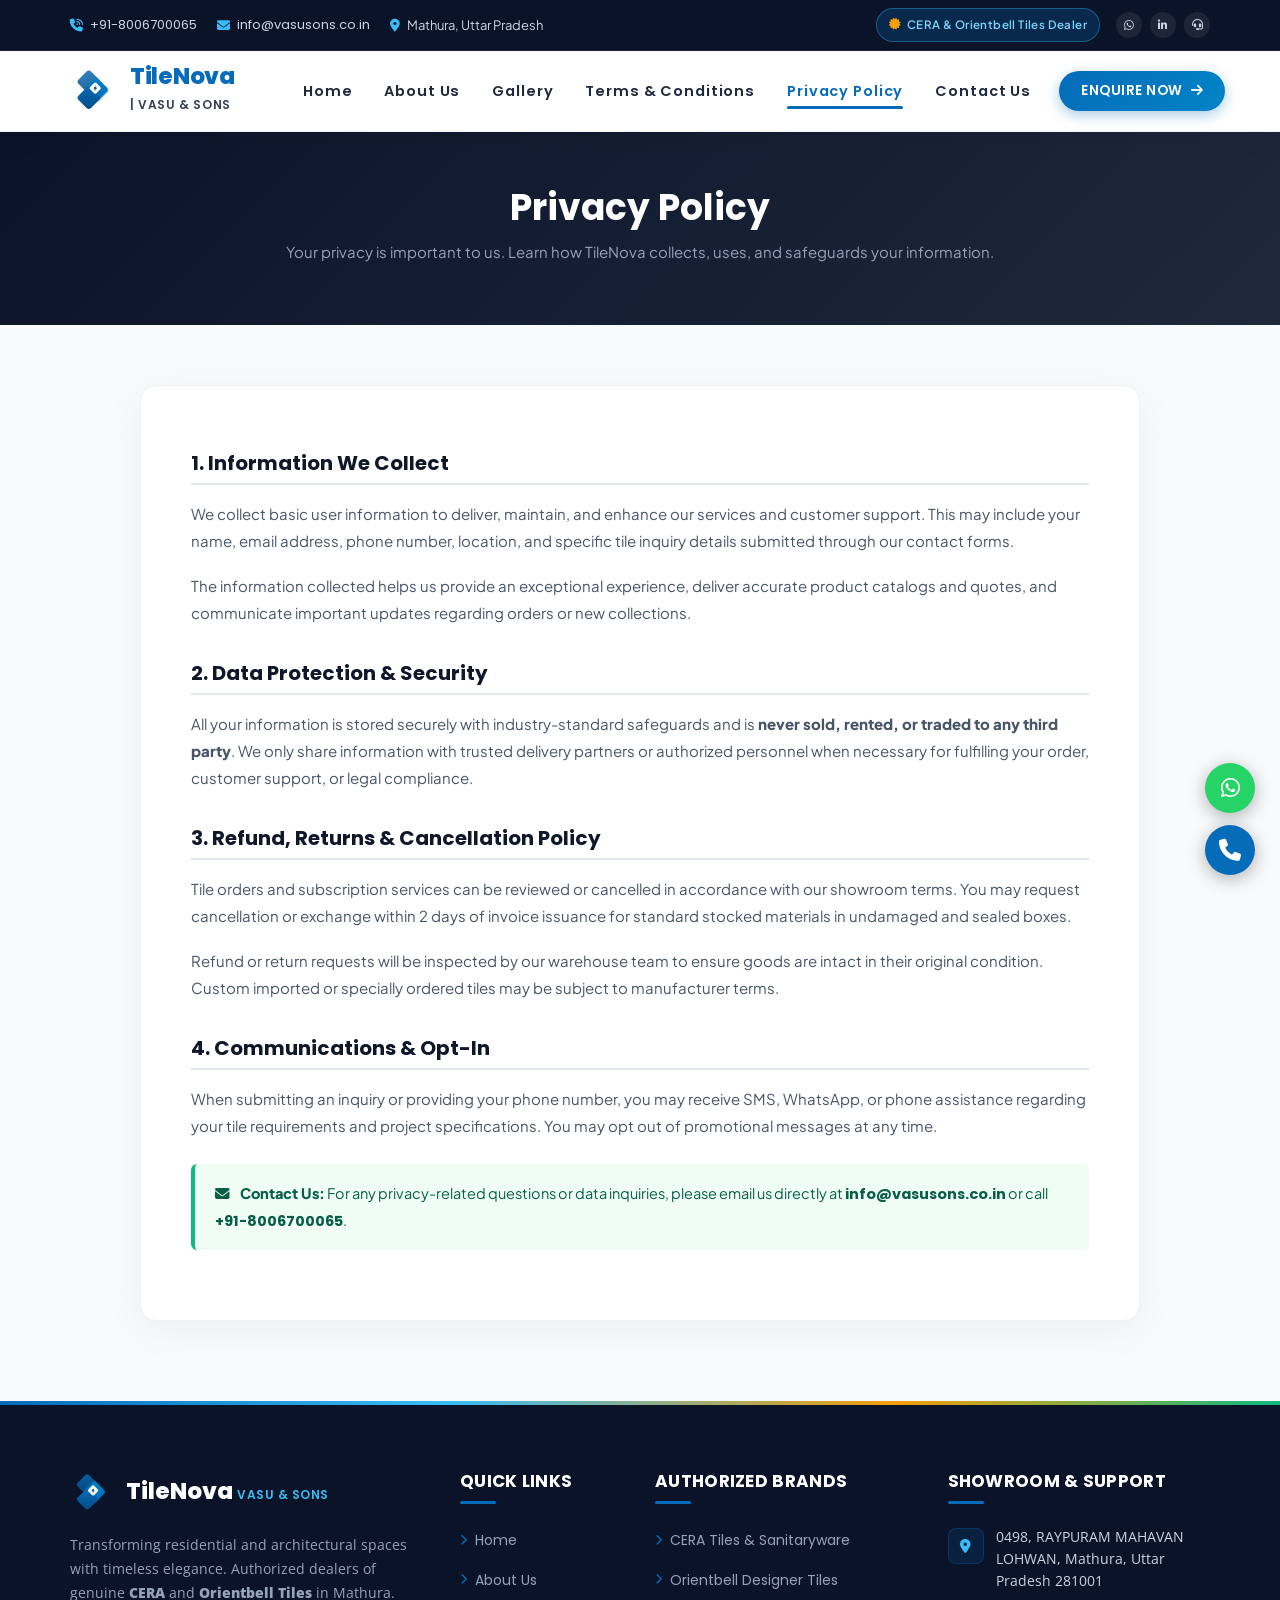
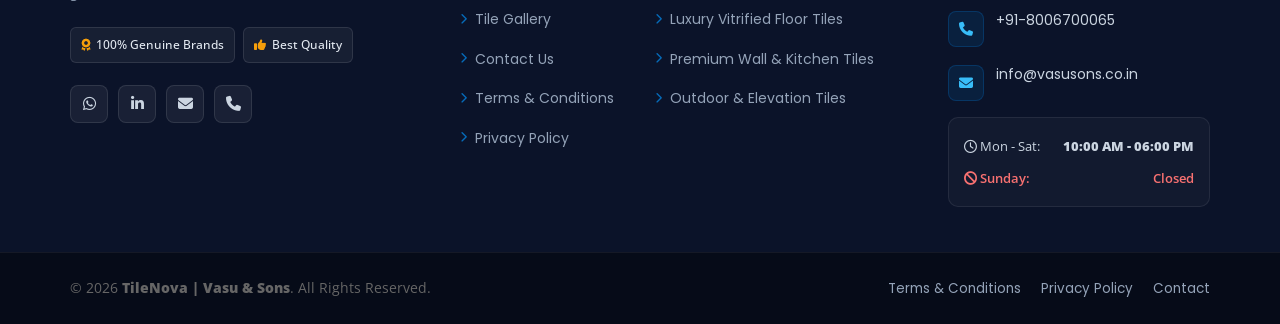
<file: privacy-policy/index.html>
﻿<!DOCTYPE html>
<html lang="en">

<head>
    <!-- ========== Meta Tags ========== -->
    <meta charset="utf-8">
    <meta http-equiv="X-UA-Compatible" content="IE=edge">
    <meta name="viewport" content="width=device-width, initial-scale=1">
    <meta name="description" content="Privacy Policy - TileNova | Vasu & Sons. Learn how we handle your personal data and respect your privacy when you browse our tile catalog and make inquiries.">

    <!-- ========== Page Title ========== -->
    <title>Privacy Policy | TileNova - Vasu & Sons</title>

    <!-- ========== Favicon Icon ========== -->
    <link rel="shortcut icon" href="../assests/img/favicon.png" type="image/x-icon">

    <!-- ========== Google Fonts & Icons ========== -->
    <link href="https://fonts.googleapis.com/css2?family=Plus+Jakarta+Sans:wght@400;500;600;700;800&family=Poppins:wght@400;500;600;700;800&family=Open+Sans:wght@400;600;700&display=swap" rel="stylesheet">
    <link rel="stylesheet" href="https://cdnjs.cloudflare.com/ajax/libs/font-awesome/6.5.0/css/all.min.css">

    <!-- ========== Start Stylesheet ========== -->
    <link href="../assests/css/bootstrap.min.css" rel="stylesheet" />
    <link href="../assests/css/font-awesome.min.css" rel="stylesheet" />
    <link href="../assests/css/flaticon-set.css" rel="stylesheet" />
    <link href="../assests/css/elegant-icons.css" rel="stylesheet" />
    <link href="../assests/css/magnific-popup.css" rel="stylesheet" />
    <link href="../assests/css/owl.carousel.min.css" rel="stylesheet" />
    <link href="../assests/css/owl.theme.default.min.css" rel="stylesheet" />
    <link href="../assests/css/animate.css" rel="stylesheet" />
    <link href="../assests/css/bootsnav.css" rel="stylesheet" />
    <link href="../style.css" rel="stylesheet">
    <link href="../assests/css/responsive.css" rel="stylesheet" />
    <link href="../assests/css/custom-professional.css" rel="stylesheet" />

    <style>
        body {
            font-family: 'Plus Jakarta Sans', 'Open Sans', sans-serif;
            background: #f8fafc;
            color: #334155;
            margin: 0;
        }

        .policy-hero-header {
            background: linear-gradient(135deg, #0b1329 0%, #1e293b 100%);
            color: #ffffff;
            padding: 55px 0 45px;
            text-align: center;
        }

        .policy-hero-header h1 {
            font-family: 'Poppins', sans-serif;
            font-size: 36px;
            font-weight: 700;
            margin-bottom: 10px;
            color: #ffffff;
        }

        .policy-hero-header p {
            color: #94a3b8;
            font-size: 15px;
        }

        .policy-content-section {
            padding: 60px 0 80px;
        }

        .policy-card {
            background: #ffffff;
            border-radius: 16px;
            box-shadow: 0 10px 40px rgba(0, 0, 0, 0.05);
            border: 1px solid #edf2f7;
            padding: 45px 50px;
            margin: 0 auto;
            max-width: 1000px;
        }

        .policy-card h2 {
            font-family: 'Poppins', sans-serif;
            font-size: 20px;
            font-weight: 700;
            color: #0f172a;
            margin-top: 35px;
            margin-bottom: 15px;
            padding-bottom: 8px;
            border-bottom: 2px solid #e2e8f0;
        }

        .policy-card h2:first-of-type {
            margin-top: 20px;
        }

        .policy-card p {
            font-size: 15px;
            line-height: 1.8;
            color: #475569;
            margin-bottom: 18px;
        }

        .policy-highlight-box {
            background: #f0fdf4;
            border-left: 4px solid #10b981;
            padding: 16px 20px;
            border-radius: 6px;
            margin: 25px 0;
            font-size: 14.5px;
            color: #065f46;
        }

        @media (max-width: 767px) {
            .policy-card {
                padding: 30px 20px;
            }
        }
    </style>
</head>

<body>

    <!-- Start Top Utility Bar -->
    <div class="top-utility-bar">
        <div class="container">
            <div class="top-utility-flex">
                <ul class="top-utility-left">
                    <li>
                        <i class="fa-solid fa-phone-volume"></i>
                        <a href="tel:+918006700065">+91-8006700065</a>
                    </li>
                    <li>
                        <i class="fa-solid fa-envelope"></i>
                        <a href="mailto:info@vasusons.co.in">info@vasusons.co.in</a>
                    </li>
                    <li>
                        <i class="fa-solid fa-location-dot"></i>
                        <span>Mathura, Uttar Pradesh</span>
                    </li>
                </ul>
                <div class="top-utility-right">
                    <span class="dealer-tag">
                        <i class="fa-solid fa-certificate"></i> CERA & Orientbell Tiles Dealer
                    </span>
                    <div class="top-socials">
                        <a href="https://wa.me/918006700065" target="_blank" title="WhatsApp"><i class="fa-brands fa-whatsapp"></i></a>
                        <a href="https://www.linkedin.com/in/technicaljitendra" target="_blank" title="LinkedIn"><i class="fa-brands fa-linkedin-in"></i></a>
                        <a href="../contact/" title="Contact Us"><i class="fa-solid fa-headset"></i></a>
                    </div>
                </div>
            </div>
        </div>
    </div>
    <!-- End Top Utility Bar -->

    <!-- Header -->
    <header id="home">
        <nav class="navbar navbar-default navbar-sticky bootsnav">
            <div class="container">
                <div class="navbar-header">
                    <button type="button" class="navbar-toggle" data-toggle="collapse" data-target="#navbar-menu" aria-label="Toggle navigation">
                        <i class="fa fa-bars"></i>
                    </button>
                    <a class="navbar-brand-custom" href="../">
                        <img src="../assests/img/tilenova-logo.svg" alt="TileNova Logo">
                        <div class="brand-text-box">
                            <span class="brand-main-title">TileNova</span>
                            <span class="brand-sub-title">| Vasu & Sons</span>
                        </div>
                    </a>
                </div>

                <div class="collapse navbar-collapse" id="navbar-menu">
                    <ul class="nav navbar-nav navbar-right" data-in="#" data-out="#">
                        <li>
                            <a class="smooth-menu" href="../">Home</a>
                        </li>
                        <li>
                            <a class="smooth-menu" href="../#about">About Us</a>
                        </li>
                        <li>
                            <a class="smooth-menu" href="../#gallery">Gallery</a>
                        </li>
                        <li>
                            <a class="smooth-menu" href="../terms/">Terms & Conditions</a>
                        </li>
                        <li class="active">
                            <a class="smooth-menu" href="../privacy-policy/">Privacy Policy</a>
                        </li>
                        <li>
                            <a class="smooth-menu" href="../contact/">Contact Us</a>
                        </li>
                        <li class="nav-btn-item">
                            <a href="../contact/">Enquire Now <i class="fa-solid fa-arrow-right"></i></a>
                        </li>
                    </ul>
                </div>
            </div>
        </nav>
    </header>

    <!-- Banner -->
    <section class="policy-hero-header">
        <div class="container">
            <h1>Privacy Policy</h1>
            <p>Your privacy is important to us. Learn how TileNova collects, uses, and safeguards your information.</p>
        </div>
    </section>

    <!-- Main Content -->
    <section class="policy-content-section">
        <div class="container">
            <div class="policy-card">
                <h2>1. Information We Collect</h2>
                <p>
                    We collect basic user information to deliver, maintain, and enhance our services and customer support. This may include your name, email address, phone number, location, and specific tile inquiry details submitted through our contact forms.
                </p>
                <p>
                    The information collected helps us provide an exceptional experience, deliver accurate product catalogs and quotes, and communicate important updates regarding orders or new collections.
                </p>

                <h2>2. Data Protection & Security</h2>
                <p>
                    All your information is stored securely with industry-standard safeguards and is <strong>never sold, rented, or traded to any third party</strong>. We only share information with trusted delivery partners or authorized personnel when necessary for fulfilling your order, customer support, or legal compliance.
                </p>

                <h2>3. Refund, Returns & Cancellation Policy</h2>
                <p>
                    Tile orders and subscription services can be reviewed or cancelled in accordance with our showroom terms. You may request cancellation or exchange within 2 days of invoice issuance for standard stocked materials in undamaged and sealed boxes.
                </p>
                <p>
                    Refund or return requests will be inspected by our warehouse team to ensure goods are intact in their original condition. Custom imported or specially ordered tiles may be subject to manufacturer terms.
                </p>

                <h2>4. Communications & Opt-In</h2>
                <p>
                    When submitting an inquiry or providing your phone number, you may receive SMS, WhatsApp, or phone assistance regarding your tile requirements and project specifications. You may opt out of promotional messages at any time.
                </p>

                <div class="policy-highlight-box">
                    <i class="fa-solid fa-envelope" style="margin-right: 8px;"></i>
                    <strong>Contact Us:</strong> For any privacy-related questions or data inquiries, please email us directly at <a href="mailto:info@vasusons.co.in" style="color:#065f46; font-weight:bold;">info@vasusons.co.in</a> or call <a href="tel:+918006700065" style="color:#065f46; font-weight:bold;">+91-8006700065</a>.
                </div>
            </div>
        </div>
    </section>

    <!-- Start Modern Professional Footer -->
    <footer class="modern-footer">
        <div class="footer-main-area">
            <div class="container">
                <div class="row">
                    <!-- Col 1: Brand & About -->
                    <div class="col-md-4 col-sm-6">
                        <div class="footer-brand-box">
                            <a href="../" class="footer-brand-link">
                                <img src="../assests/img/tilenova-logo.svg" alt="TileNova Logo">
                                <div>
                                    <span class="footer-brand-title">TileNova</span>
                                    <span class="footer-brand-subtitle">Vasu & Sons</span>
                                </div>
                            </a>
                            <p class="footer-about-desc">
                                Transforming residential and architectural spaces with timeless elegance. Authorized dealers of genuine <strong>CERA</strong> and <strong>Orientbell Tiles</strong> in Mathura.
                            </p>
                            <div class="footer-brand-tags">
                                <span class="footer-tag-chip"><i class="fa-solid fa-award"></i> 100% Genuine Brands</span>
                                <span class="footer-tag-chip"><i class="fa-solid fa-thumbs-up"></i> Best Quality</span>
                            </div>
                            <div class="footer-social-bar">
                                <a href="https://wa.me/918006700065" target="_blank" class="footer-social-btn wa" title="WhatsApp"><i class="fa-brands fa-whatsapp"></i></a>
                                <a href="https://www.linkedin.com/in/technicaljitendra" target="_blank" class="footer-social-btn" title="LinkedIn"><i class="fa-brands fa-linkedin-in"></i></a>
                                <a href="mailto:info@vasusons.co.in" class="footer-social-btn" title="Email Us"><i class="fa-solid fa-envelope"></i></a>
                                <a href="tel:+918006700065" class="footer-social-btn" title="Call Us"><i class="fa-solid fa-phone"></i></a>
                            </div>
                        </div>
                    </div>

                    <!-- Col 2: Quick Links -->
                    <div class="col-md-2 col-sm-6">
                        <h4 class="footer-col-heading">Quick Links</h4>
                        <ul class="footer-nav-list">
                            <li><a href="../"><i class="fa-solid fa-chevron-right"></i> Home</a></li>
                            <li><a href="../#about"><i class="fa-solid fa-chevron-right"></i> About Us</a></li>
                            <li><a href="../#gallery"><i class="fa-solid fa-chevron-right"></i> Tile Gallery</a></li>
                            <li><a href="../contact/"><i class="fa-solid fa-chevron-right"></i> Contact Us</a></li>
                            <li><a href="../terms/"><i class="fa-solid fa-chevron-right"></i> Terms & Conditions</a></li>
                            <li><a href="../privacy-policy/"><i class="fa-solid fa-chevron-right"></i> Privacy Policy</a></li>
                        </ul>
                    </div>

                    <!-- Col 3: Brands & Collections -->
                    <div class="col-md-3 col-sm-6">
                        <h4 class="footer-col-heading">Authorized Brands</h4>
                        <ul class="footer-nav-list">
                            <li><a href="../contact/"><i class="fa-solid fa-chevron-right"></i> CERA Tiles & Sanitaryware</a></li>
                            <li><a href="../contact/"><i class="fa-solid fa-chevron-right"></i> Orientbell Designer Tiles</a></li>
                            <li><a href="../#gallery"><i class="fa-solid fa-chevron-right"></i> Luxury Vitrified Floor Tiles</a></li>
                            <li><a href="../#gallery"><i class="fa-solid fa-chevron-right"></i> Premium Wall & Kitchen Tiles</a></li>
                            <li><a href="../#gallery"><i class="fa-solid fa-chevron-right"></i> Outdoor & Elevation Tiles</a></li>
                        </ul>
                    </div>

                    <!-- Col 4: Contact & Showroom -->
                    <div class="col-md-3 col-sm-6">
                        <h4 class="footer-col-heading">Showroom & Support</h4>
                        <ul class="footer-contact-items">
                            <li>
                                <span class="footer-contact-icon"><i class="fa-solid fa-location-dot"></i></span>
                                <div class="footer-contact-details">
                                    0498, RAYPURAM MAHAVAN LOHWAN, Mathura, Uttar Pradesh 281001
                                </div>
                            </li>
                            <li>
                                <span class="footer-contact-icon"><i class="fa-solid fa-phone"></i></span>
                                <div class="footer-contact-details">
                                    <a href="tel:+918006700065">+91-8006700065</a>
                                </div>
                            </li>
                            <li>
                                <span class="footer-contact-icon"><i class="fa-solid fa-envelope"></i></span>
                                <div class="footer-contact-details">
                                    <a href="mailto:info@vasusons.co.in">info@vasusons.co.in</a>
                                </div>
                            </li>
                        </ul>
                        <div class="footer-hours-box">
                            <div class="footer-hours-line">
                                <span><i class="fa-regular fa-clock"></i> Mon - Sat:</span>
                                <strong>10:00 AM - 06:00 PM</strong>
                            </div>
                            <div class="footer-hours-line closed">
                                <span><i class="fa-solid fa-ban"></i> Sunday:</span>
                                <span>Closed</span>
                            </div>
                        </div>
                    </div>
                </div>
            </div>
        </div>

        <!-- Footer Bottom Bar -->
        <div class="footer-bottom-bar">
            <div class="container">
                <div class="row">
                    <div class="col-md-6 col-sm-12">
                        <p style="margin: 0;">&copy; 2026 <strong>TileNova | Vasu & Sons</strong>. All Rights Reserved.</p>
                    </div>
                    <div class="col-md-6 col-sm-12">
                        <ul class="footer-bottom-nav">
                            <li><a href="../terms/">Terms & Conditions</a></li>
                            <li><a href="../privacy-policy/">Privacy Policy</a></li>
                            <li><a href="../contact/">Contact</a></li>
                        </ul>
                    </div>
                </div>
            </div>
        </div>
    </footer>

    <!-- Floating Action Buttons -->
    <div class="floating-action-container">
        <a href="https://wa.me/918006700065?text=Hello%20TileNova,%20I%20am%20interested%20in%20tiles%20inquiry." target="_blank" class="floating-action-btn floating-action-whatsapp" data-tooltip="Chat on WhatsApp" title="WhatsApp">
            <i class="fa-brands fa-whatsapp"></i>
        </a>
        <a href="tel:+918006700065" class="floating-action-btn floating-action-phone" data-tooltip="Call Showroom" title="Call Now">
            <i class="fa-solid fa-phone"></i>
        </a>
    </div>

    <!-- JavaScript Frameworks -->
    <script src="../assests/js/jquery-1.12.4.min.js"></script>
    <script src="../assests/js/bootstrap.min.js"></script>
    <script src="../assests/js/bootsnav.js"></script>
</body>

</html>
</file>
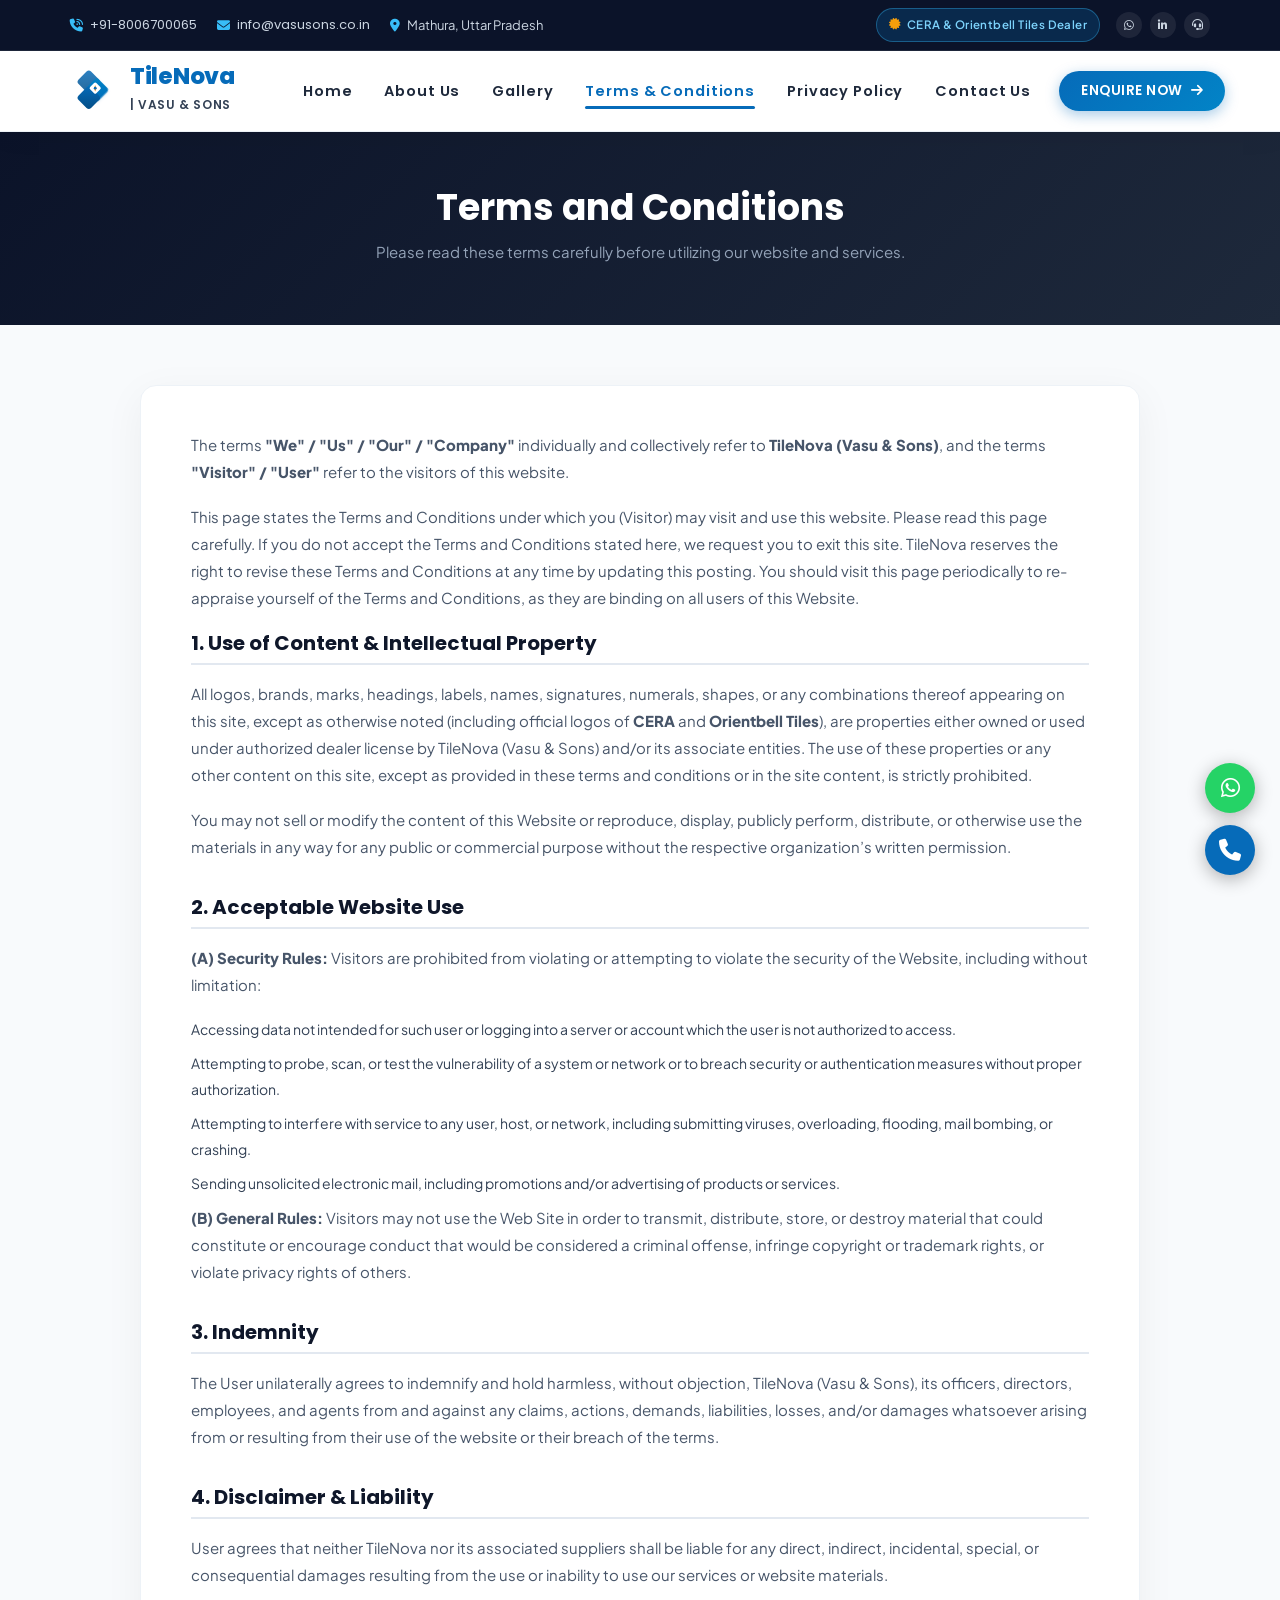
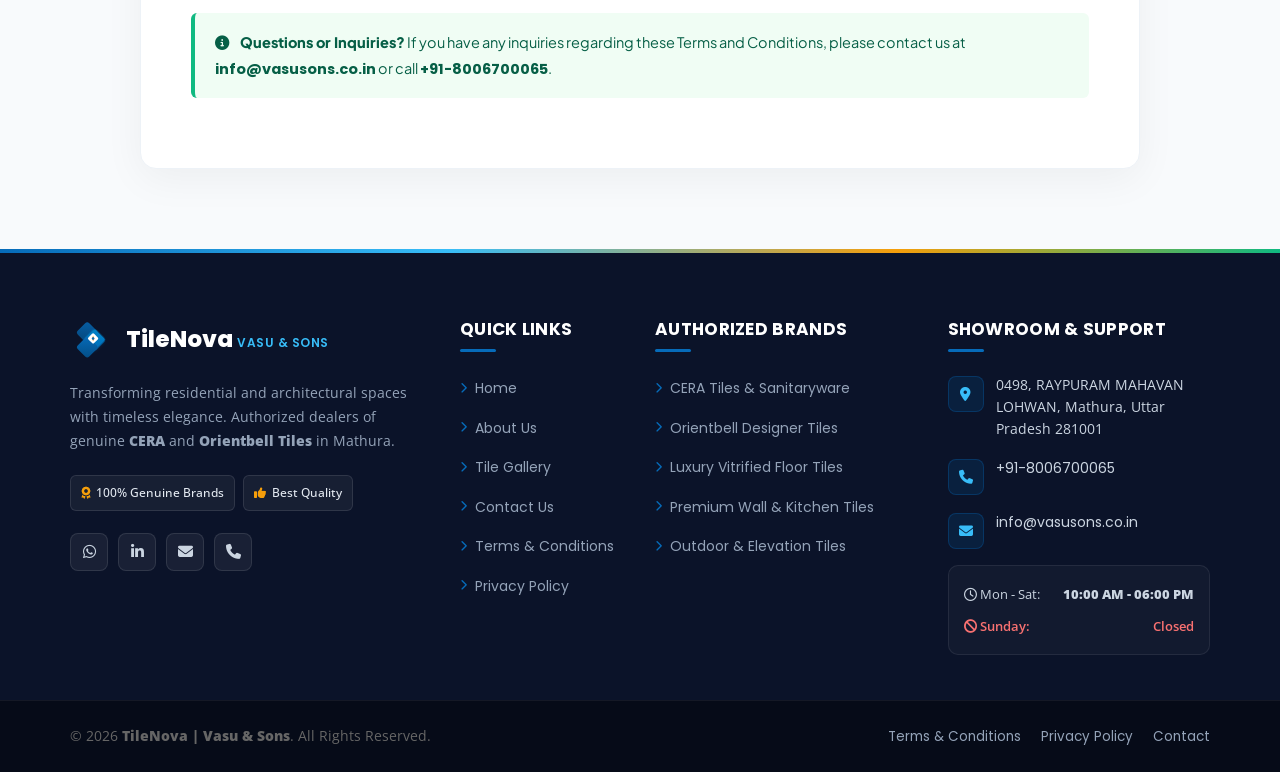
<file: terms-and-conditions/index.html>
﻿<!DOCTYPE html>
<html lang="en">

<head>
    <!-- ========== Meta Tags ========== -->
    <meta charset="utf-8">
    <meta http-equiv="X-UA-Compatible" content="IE=edge">
    <meta name="viewport" content="width=device-width, initial-scale=1">
    <meta name="description" content="Terms and Conditions - TileNova | Vasu & Sons. Read our policies, usage terms, and guidelines for our website and tile dealership services.">

    <!-- ========== Page Title ========== -->
    <title>Terms & Conditions | TileNova - Vasu & Sons</title>

    <!-- ========== Favicon Icon ========== -->
    <link rel="shortcut icon" href="../assests/img/favicon.png" type="image/x-icon">

    <!-- ========== Google Fonts & Icons ========== -->
    <link href="https://fonts.googleapis.com/css2?family=Plus+Jakarta+Sans:wght@400;500;600;700;800&family=Poppins:wght@400;500;600;700;800&family=Open+Sans:wght@400;600;700&display=swap" rel="stylesheet">
    <link rel="stylesheet" href="https://cdnjs.cloudflare.com/ajax/libs/font-awesome/6.5.0/css/all.min.css">

    <!-- ========== Start Stylesheet ========== -->
    <link href="../assests/css/bootstrap.min.css" rel="stylesheet" />
    <link href="../assests/css/font-awesome.min.css" rel="stylesheet" />
    <link href="../assests/css/flaticon-set.css" rel="stylesheet" />
    <link href="../assests/css/elegant-icons.css" rel="stylesheet" />
    <link href="../assests/css/magnific-popup.css" rel="stylesheet" />
    <link href="../assests/css/owl.carousel.min.css" rel="stylesheet" />
    <link href="../assests/css/owl.theme.default.min.css" rel="stylesheet" />
    <link href="../assests/css/animate.css" rel="stylesheet" />
    <link href="../assests/css/bootsnav.css" rel="stylesheet" />
    <link href="../style.css" rel="stylesheet">
    <link href="../assests/css/responsive.css" rel="stylesheet" />
    <link href="../assests/css/custom-professional.css" rel="stylesheet" />

    <style>
        body {
            font-family: 'Plus Jakarta Sans', 'Open Sans', sans-serif;
            background: #f8fafc;
            color: #334155;
            margin: 0;
        }

        .policy-hero-header {
            background: linear-gradient(135deg, #0b1329 0%, #1e293b 100%);
            color: #ffffff;
            padding: 55px 0 45px;
            text-align: center;
        }

        .policy-hero-header h1 {
            font-family: 'Poppins', sans-serif;
            font-size: 36px;
            font-weight: 700;
            margin-bottom: 10px;
            color: #ffffff;
        }

        .policy-hero-header p {
            color: #94a3b8;
            font-size: 15px;
        }

        .policy-content-section {
            padding: 60px 0 80px;
        }

        .policy-card {
            background: #ffffff;
            border-radius: 16px;
            box-shadow: 0 10px 40px rgba(0, 0, 0, 0.05);
            border: 1px solid #edf2f7;
            padding: 45px 50px;
            margin: 0 auto;
            max-width: 1000px;
        }

        .policy-card h2 {
            font-family: 'Poppins', sans-serif;
            font-size: 20px;
            font-weight: 700;
            color: #0f172a;
            margin-top: 35px;
            margin-bottom: 15px;
            padding-bottom: 8px;
            border-bottom: 2px solid #e2e8f0;
        }

        .policy-card h2:first-of-type {
            margin-top: 20px;
        }

        .policy-card p {
            font-size: 15px;
            line-height: 1.8;
            color: #475569;
            margin-bottom: 18px;
        }

        .policy-highlight-box {
            background: #f0fdf4;
            border-left: 4px solid #10b981;
            padding: 16px 20px;
            border-radius: 6px;
            margin: 25px 0;
            font-size: 14.5px;
            color: #065f46;
        }

        @media (max-width: 767px) {
            .policy-card {
                padding: 30px 20px;
            }
        }
    </style>
</head>

<body>

    <!-- Start Top Utility Bar -->
    <div class="top-utility-bar">
        <div class="container">
            <div class="top-utility-flex">
                <ul class="top-utility-left">
                    <li>
                        <i class="fa-solid fa-phone-volume"></i>
                        <a href="tel:+918006700065">+91-8006700065</a>
                    </li>
                    <li>
                        <i class="fa-solid fa-envelope"></i>
                        <a href="mailto:info@vasusons.co.in">info@vasusons.co.in</a>
                    </li>
                    <li>
                        <i class="fa-solid fa-location-dot"></i>
                        <span>Mathura, Uttar Pradesh</span>
                    </li>
                </ul>
                <div class="top-utility-right">
                    <span class="dealer-tag">
                        <i class="fa-solid fa-certificate"></i> CERA & Orientbell Tiles Dealer
                    </span>
                    <div class="top-socials">
                        <a href="https://wa.me/918006700065" target="_blank" title="WhatsApp"><i class="fa-brands fa-whatsapp"></i></a>
                        <a href="https://www.linkedin.com/in/technicaljitendra" target="_blank" title="LinkedIn"><i class="fa-brands fa-linkedin-in"></i></a>
                        <a href="../contact/" title="Contact Us"><i class="fa-solid fa-headset"></i></a>
                    </div>
                </div>
            </div>
        </div>
    </div>
    <!-- End Top Utility Bar -->

    <!-- Header -->
    <header id="home">
        <nav class="navbar navbar-default navbar-sticky bootsnav">
            <div class="container">
                <div class="navbar-header">
                    <button type="button" class="navbar-toggle" data-toggle="collapse" data-target="#navbar-menu" aria-label="Toggle navigation">
                        <i class="fa fa-bars"></i>
                    </button>
                    <a class="navbar-brand-custom" href="../">
                        <img src="../assests/img/tilenova-logo.svg" alt="TileNova Logo">
                        <div class="brand-text-box">
                            <span class="brand-main-title">TileNova</span>
                            <span class="brand-sub-title">| Vasu & Sons</span>
                        </div>
                    </a>
                </div>

                <div class="collapse navbar-collapse" id="navbar-menu">
                    <ul class="nav navbar-nav navbar-right" data-in="#" data-out="#">
                        <li>
                            <a class="smooth-menu" href="../">Home</a>
                        </li>
                        <li>
                            <a class="smooth-menu" href="../#about">About Us</a>
                        </li>
                        <li>
                            <a class="smooth-menu" href="../#gallery">Gallery</a>
                        </li>
                        <li class="active">
                            <a class="smooth-menu" href="../terms/">Terms & Conditions</a>
                        </li>
                        <li>
                            <a class="smooth-menu" href="../privacy-policy/">Privacy Policy</a>
                        </li>
                        <li>
                            <a class="smooth-menu" href="../contact/">Contact Us</a>
                        </li>
                        <li class="nav-btn-item">
                            <a href="../contact/">Enquire Now <i class="fa-solid fa-arrow-right"></i></a>
                        </li>
                    </ul>
                </div>
            </div>
        </nav>
    </header>

    <!-- Banner -->
    <section class="policy-hero-header">
        <div class="container">
            <h1>Terms and Conditions</h1>
            <p>Please read these terms carefully before utilizing our website and services.</p>
        </div>
    </section>

    <!-- Main Content -->
    <section class="policy-content-section">
        <div class="container">
            <div class="policy-card">
                <p>
                    The terms <strong>"We" / "Us" / "Our" / "Company"</strong> individually and collectively refer to <strong>TileNova (Vasu & Sons)</strong>, and the terms <strong>"Visitor" / "User"</strong> refer to the visitors of this website.
                </p>
                <p>
                    This page states the Terms and Conditions under which you (Visitor) may visit and use this website. Please read this page carefully. If you do not accept the Terms and Conditions stated here, we request you to exit this site. TileNova reserves the right to revise these Terms and Conditions at any time by updating this posting. You should visit this page periodically to re-appraise yourself of the Terms and Conditions, as they are binding on all users of this Website.
                </p>

                <h2>1. Use of Content & Intellectual Property</h2>
                <p>
                    All logos, brands, marks, headings, labels, names, signatures, numerals, shapes, or any combinations thereof appearing on this site, except as otherwise noted (including official logos of <strong>CERA</strong> and <strong>Orientbell Tiles</strong>), are properties either owned or used under authorized dealer license by TileNova (Vasu & Sons) and/or its associate entities. The use of these properties or any other content on this site, except as provided in these terms and conditions or in the site content, is strictly prohibited.
                </p>
                <p>
                    You may not sell or modify the content of this Website or reproduce, display, publicly perform, distribute, or otherwise use the materials in any way for any public or commercial purpose without the respective organization’s written permission.
                </p>

                <h2>2. Acceptable Website Use</h2>
                <p><strong>(A) Security Rules:</strong> Visitors are prohibited from violating or attempting to violate the security of the Website, including without limitation:</p>
                <ul>
                    <li style="margin-bottom: 8px;">Accessing data not intended for such user or logging into a server or account which the user is not authorized to access.</li>
                    <li style="margin-bottom: 8px;">Attempting to probe, scan, or test the vulnerability of a system or network or to breach security or authentication measures without proper authorization.</li>
                    <li style="margin-bottom: 8px;">Attempting to interfere with service to any user, host, or network, including submitting viruses, overloading, flooding, mail bombing, or crashing.</li>
                    <li style="margin-bottom: 8px;">Sending unsolicited electronic mail, including promotions and/or advertising of products or services.</li>
                </ul>

                <p><strong>(B) General Rules:</strong> Visitors may not use the Web Site in order to transmit, distribute, store, or destroy material that could constitute or encourage conduct that would be considered a criminal offense, infringe copyright or trademark rights, or violate privacy rights of others.</p>

                <h2>3. Indemnity</h2>
                <p>
                    The User unilaterally agrees to indemnify and hold harmless, without objection, TileNova (Vasu & Sons), its officers, directors, employees, and agents from and against any claims, actions, demands, liabilities, losses, and/or damages whatsoever arising from or resulting from their use of the website or their breach of the terms.
                </p>

                <h2>4. Disclaimer & Liability</h2>
                <p>
                    User agrees that neither TileNova nor its associated suppliers shall be liable for any direct, indirect, incidental, special, or consequential damages resulting from the use or inability to use our services or website materials.
                </p>

                <div class="policy-highlight-box">
                    <i class="fa-solid fa-circle-info" style="margin-right: 8px;"></i>
                    <strong>Questions or Inquiries?</strong> If you have any inquiries regarding these Terms and Conditions, please contact us at <a href="mailto:info@vasusons.co.in" style="color:#065f46; font-weight:bold;">info@vasusons.co.in</a> or call <a href="tel:+918006700065" style="color:#065f46; font-weight:bold;">+91-8006700065</a>.
                </div>
            </div>
        </div>
    </section>

    <!-- Start Modern Professional Footer -->
    <footer class="modern-footer">
        <div class="footer-main-area">
            <div class="container">
                <div class="row">
                    <!-- Col 1: Brand & About -->
                    <div class="col-md-4 col-sm-6">
                        <div class="footer-brand-box">
                            <a href="../" class="footer-brand-link">
                                <img src="../assests/img/tilenova-logo.svg" alt="TileNova Logo">
                                <div>
                                    <span class="footer-brand-title">TileNova</span>
                                    <span class="footer-brand-subtitle">Vasu & Sons</span>
                                </div>
                            </a>
                            <p class="footer-about-desc">
                                Transforming residential and architectural spaces with timeless elegance. Authorized dealers of genuine <strong>CERA</strong> and <strong>Orientbell Tiles</strong> in Mathura.
                            </p>
                            <div class="footer-brand-tags">
                                <span class="footer-tag-chip"><i class="fa-solid fa-award"></i> 100% Genuine Brands</span>
                                <span class="footer-tag-chip"><i class="fa-solid fa-thumbs-up"></i> Best Quality</span>
                            </div>
                            <div class="footer-social-bar">
                                <a href="https://wa.me/918006700065" target="_blank" class="footer-social-btn wa" title="WhatsApp"><i class="fa-brands fa-whatsapp"></i></a>
                                <a href="https://www.linkedin.com/in/technicaljitendra" target="_blank" class="footer-social-btn" title="LinkedIn"><i class="fa-brands fa-linkedin-in"></i></a>
                                <a href="mailto:info@vasusons.co.in" class="footer-social-btn" title="Email Us"><i class="fa-solid fa-envelope"></i></a>
                                <a href="tel:+918006700065" class="footer-social-btn" title="Call Us"><i class="fa-solid fa-phone"></i></a>
                            </div>
                        </div>
                    </div>

                    <!-- Col 2: Quick Links -->
                    <div class="col-md-2 col-sm-6">
                        <h4 class="footer-col-heading">Quick Links</h4>
                        <ul class="footer-nav-list">
                            <li><a href="../"><i class="fa-solid fa-chevron-right"></i> Home</a></li>
                            <li><a href="../#about"><i class="fa-solid fa-chevron-right"></i> About Us</a></li>
                            <li><a href="../#gallery"><i class="fa-solid fa-chevron-right"></i> Tile Gallery</a></li>
                            <li><a href="../contact/"><i class="fa-solid fa-chevron-right"></i> Contact Us</a></li>
                            <li><a href="../terms/"><i class="fa-solid fa-chevron-right"></i> Terms & Conditions</a></li>
                            <li><a href="../privacy-policy/"><i class="fa-solid fa-chevron-right"></i> Privacy Policy</a></li>
                        </ul>
                    </div>

                    <!-- Col 3: Brands & Collections -->
                    <div class="col-md-3 col-sm-6">
                        <h4 class="footer-col-heading">Authorized Brands</h4>
                        <ul class="footer-nav-list">
                            <li><a href="../contact/"><i class="fa-solid fa-chevron-right"></i> CERA Tiles & Sanitaryware</a></li>
                            <li><a href="../contact/"><i class="fa-solid fa-chevron-right"></i> Orientbell Designer Tiles</a></li>
                            <li><a href="../#gallery"><i class="fa-solid fa-chevron-right"></i> Luxury Vitrified Floor Tiles</a></li>
                            <li><a href="../#gallery"><i class="fa-solid fa-chevron-right"></i> Premium Wall & Kitchen Tiles</a></li>
                            <li><a href="../#gallery"><i class="fa-solid fa-chevron-right"></i> Outdoor & Elevation Tiles</a></li>
                        </ul>
                    </div>

                    <!-- Col 4: Contact & Showroom -->
                    <div class="col-md-3 col-sm-6">
                        <h4 class="footer-col-heading">Showroom & Support</h4>
                        <ul class="footer-contact-items">
                            <li>
                                <span class="footer-contact-icon"><i class="fa-solid fa-location-dot"></i></span>
                                <div class="footer-contact-details">
                                    0498, RAYPURAM MAHAVAN LOHWAN, Mathura, Uttar Pradesh 281001
                                </div>
                            </li>
                            <li>
                                <span class="footer-contact-icon"><i class="fa-solid fa-phone"></i></span>
                                <div class="footer-contact-details">
                                    <a href="tel:+918006700065">+91-8006700065</a>
                                </div>
                            </li>
                            <li>
                                <span class="footer-contact-icon"><i class="fa-solid fa-envelope"></i></span>
                                <div class="footer-contact-details">
                                    <a href="mailto:info@vasusons.co.in">info@vasusons.co.in</a>
                                </div>
                            </li>
                        </ul>
                        <div class="footer-hours-box">
                            <div class="footer-hours-line">
                                <span><i class="fa-regular fa-clock"></i> Mon - Sat:</span>
                                <strong>10:00 AM - 06:00 PM</strong>
                            </div>
                            <div class="footer-hours-line closed">
                                <span><i class="fa-solid fa-ban"></i> Sunday:</span>
                                <span>Closed</span>
                            </div>
                        </div>
                    </div>
                </div>
            </div>
        </div>

        <!-- Footer Bottom Bar -->
        <div class="footer-bottom-bar">
            <div class="container">
                <div class="row">
                    <div class="col-md-6 col-sm-12">
                        <p style="margin: 0;">&copy; 2026 <strong>TileNova | Vasu & Sons</strong>. All Rights Reserved.</p>
                    </div>
                    <div class="col-md-6 col-sm-12">
                        <ul class="footer-bottom-nav">
                            <li><a href="../terms/">Terms & Conditions</a></li>
                            <li><a href="../privacy-policy/">Privacy Policy</a></li>
                            <li><a href="../contact/">Contact</a></li>
                        </ul>
                    </div>
                </div>
            </div>
        </div>
    </footer>

    <!-- Floating Action Buttons -->
    <div class="floating-action-container">
        <a href="https://wa.me/918006700065?text=Hello%20TileNova,%20I%20am%20interested%20in%20tiles%20inquiry." target="_blank" class="floating-action-btn floating-action-whatsapp" data-tooltip="Chat on WhatsApp" title="WhatsApp">
            <i class="fa-brands fa-whatsapp"></i>
        </a>
        <a href="tel:+918006700065" class="floating-action-btn floating-action-phone" data-tooltip="Call Showroom" title="Call Now">
            <i class="fa-solid fa-phone"></i>
        </a>
    </div>

    <!-- JavaScript Frameworks -->
    <script src="../assests/js/jquery-1.12.4.min.js"></script>
    <script src="../assests/js/bootstrap.min.js"></script>
    <script src="../assests/js/bootsnav.js"></script>
</body>

</html>
</file>
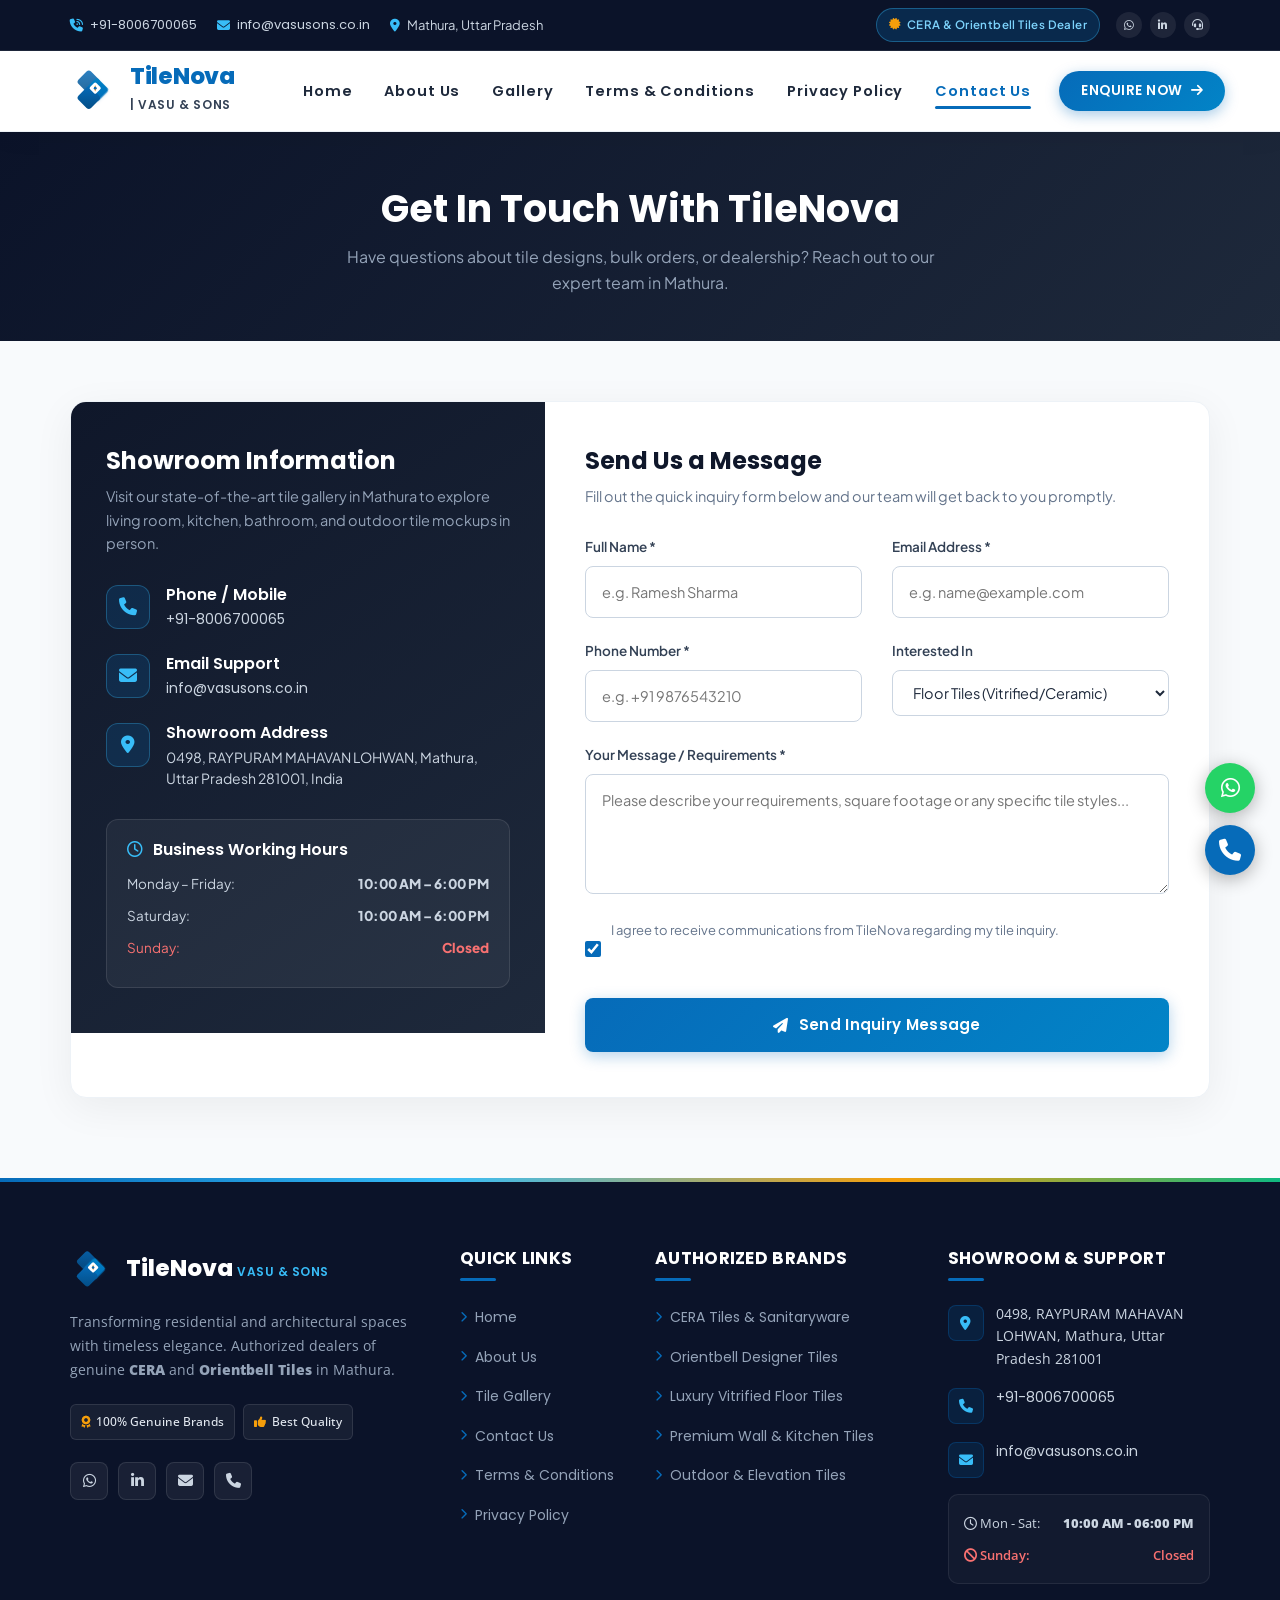
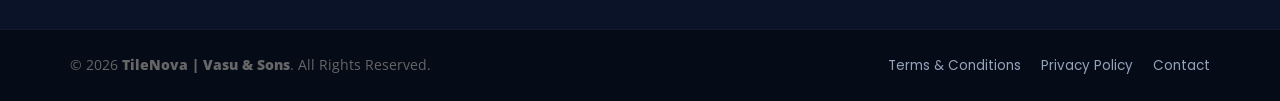
<file: contact_us.html>
﻿<!DOCTYPE html>
<html lang="en">
<head>
    <meta charset="UTF-8">
    <meta http-equiv="refresh" content="0; url=./contact/">
    <link rel="canonical" href="./contact/">
    <title>Redirecting to Contact Us - TileNova</title>
</head>
<body>
    <p>Redirecting to <a href="./contact/">Contact Us</a>...</p>
</body>
</html>
</file>
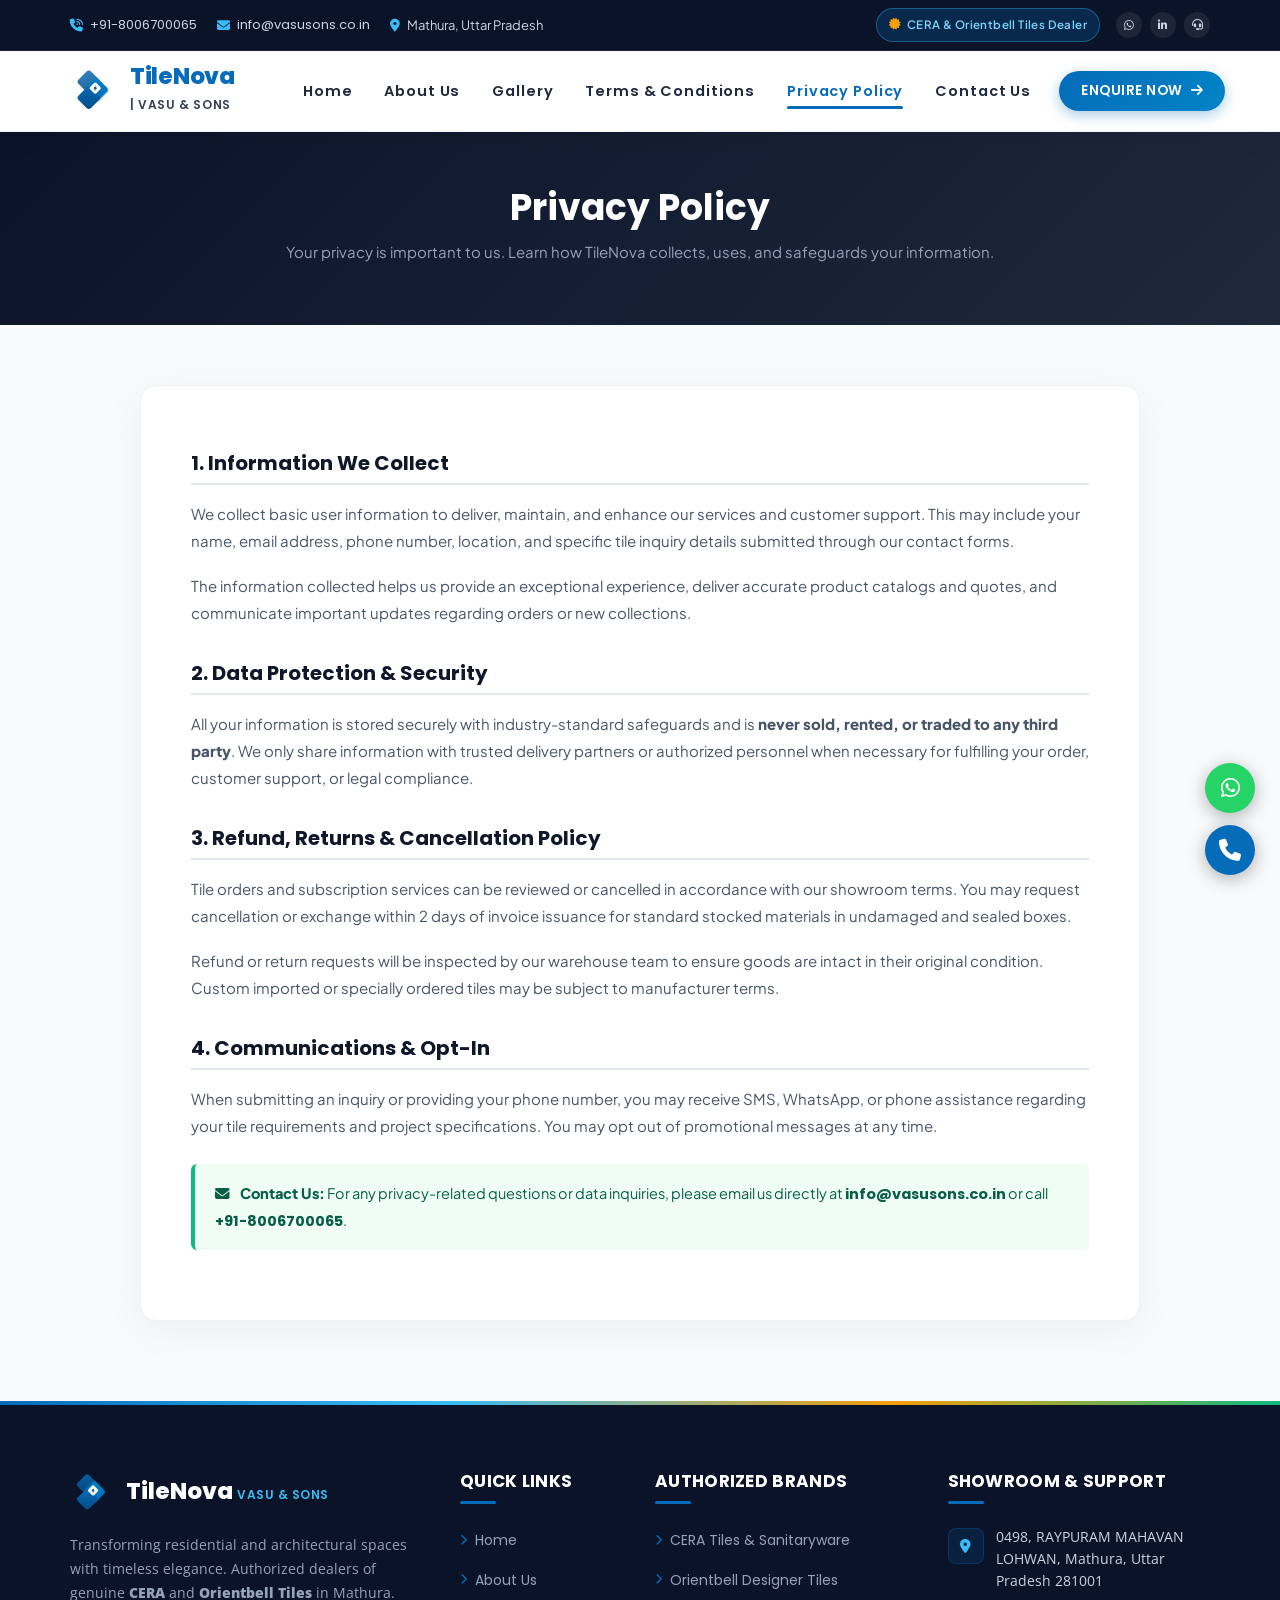
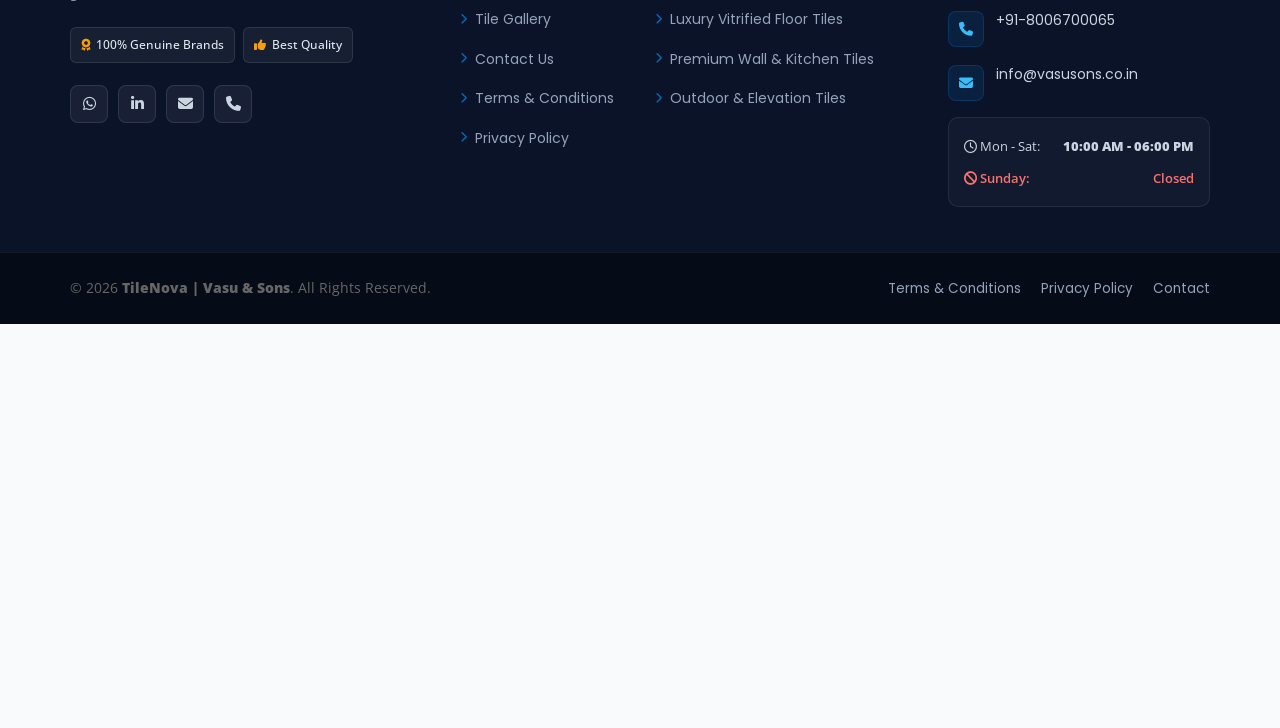
<file: privacy_policy.html>
﻿<!DOCTYPE html>
<html lang="en">
<head>
    <meta charset="UTF-8">
    <meta http-equiv="refresh" content="0; url=./privacy-policy/">
    <link rel="canonical" href="./privacy-policy/">
    <title>Redirecting to Privacy Policy - TileNova</title>
</head>
<body>
    <p>Redirecting to <a href="./privacy-policy/">Privacy Policy</a>...</p>
</body>
</html>
</file>
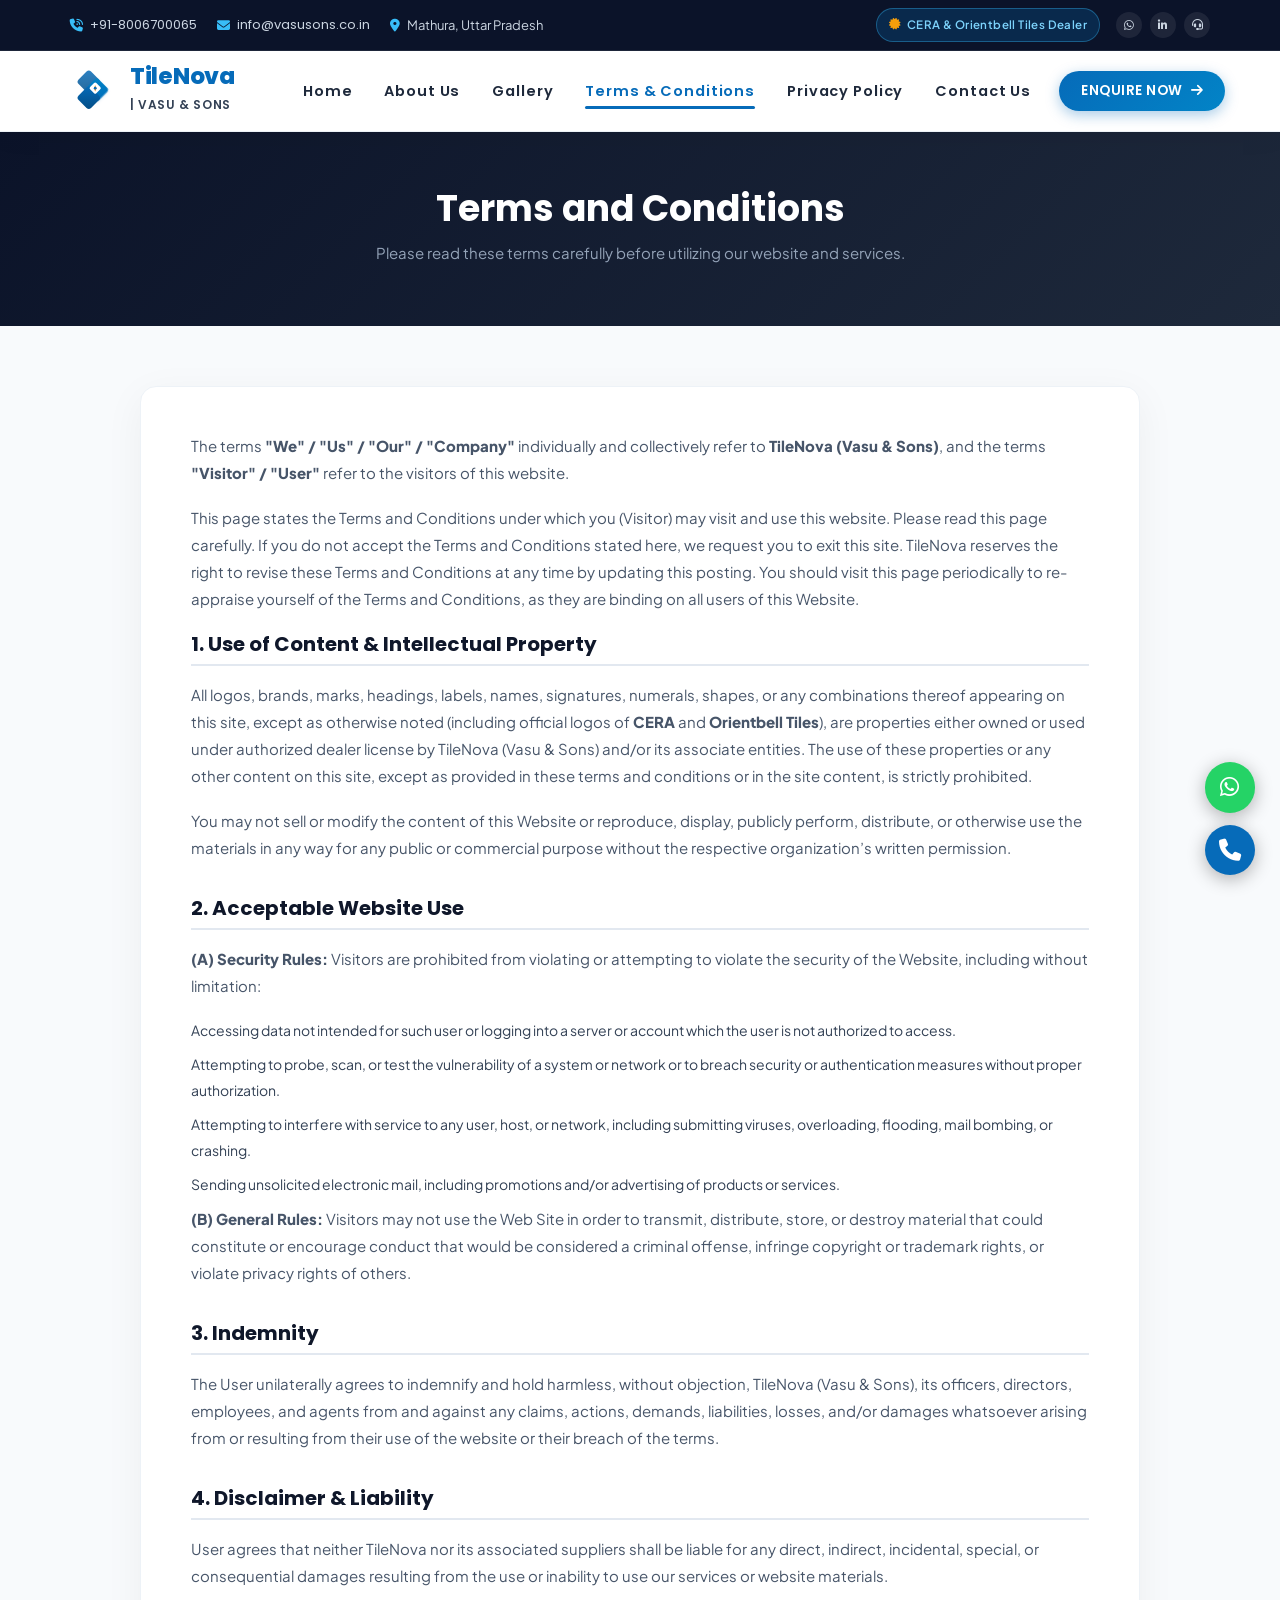
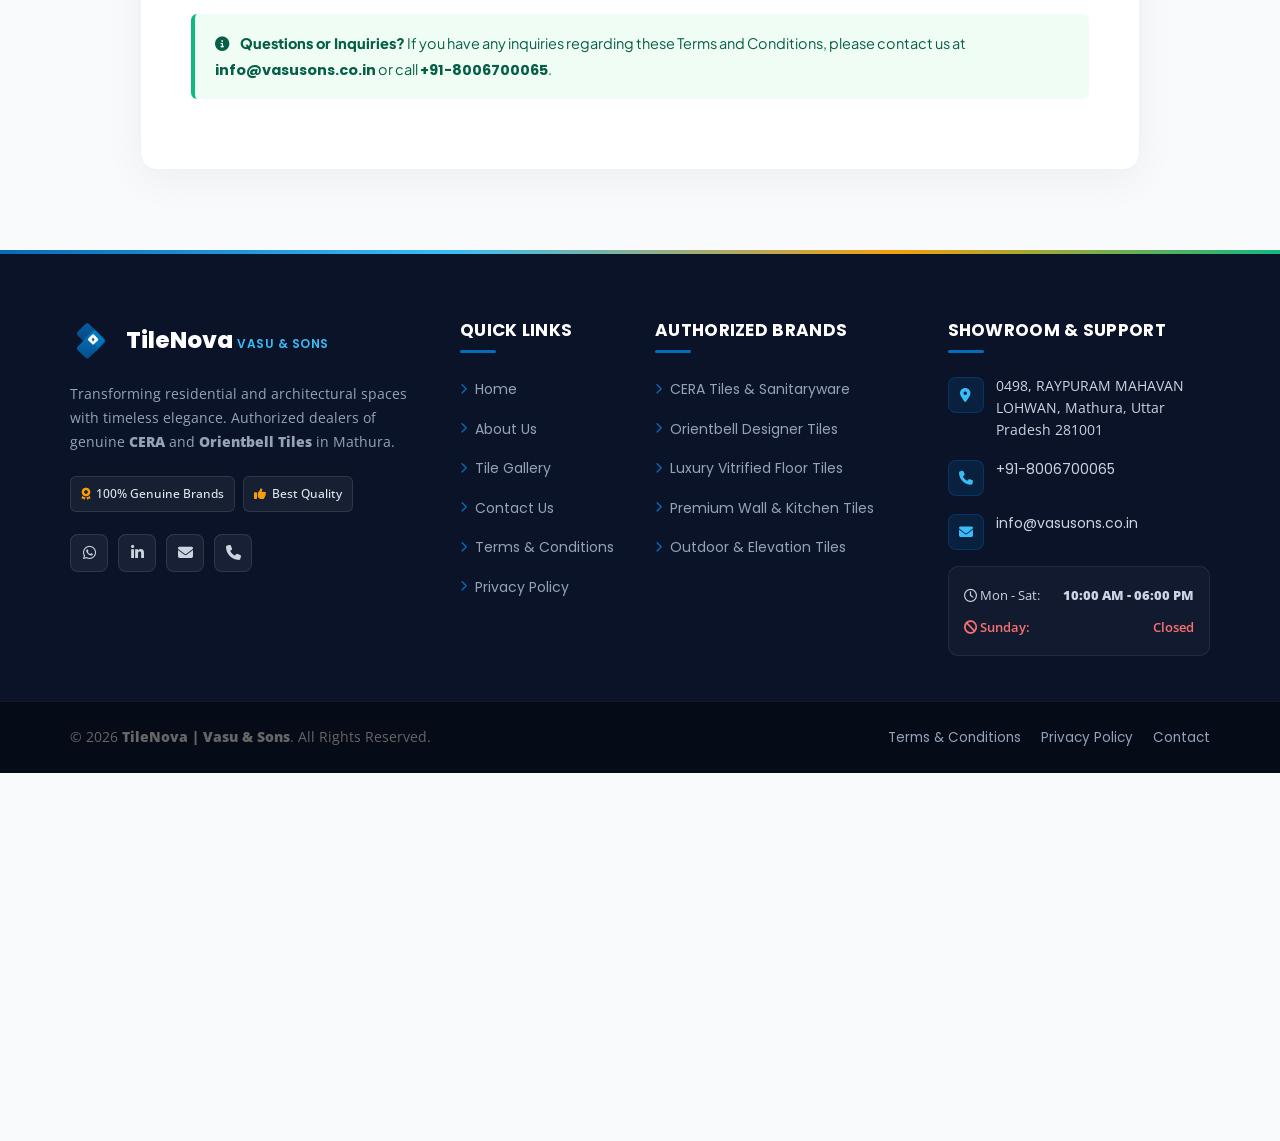
<file: terms.html>
﻿<!DOCTYPE html>
<html lang="en">
<head>
    <meta charset="UTF-8">
    <meta http-equiv="refresh" content="0; url=./terms/">
    <link rel="canonical" href="./terms/">
    <title>Redirecting to Terms & Conditions - TileNova</title>
</head>
<body>
    <p>Redirecting to <a href="./terms/">Terms & Conditions</a>...</p>
</body>
</html>
</file>
<file: assests/css/flaticon-set.css>
/*
    Flaticon icon font: Flaticon
    Creation date: 08/09/2018 00:19
    */

@font-face {
  font-family: "Flaticon";
  src: url("../fonts/Flaticon.eot");
  src: url("../fonts/Flaticon.eot?#iefix") format("embedded-opentype"),
       url("../fonts/Flaticon.woff") format("woff"),
       url("../fonts/Flaticon.ttf") format("truetype"),
       url("../fonts/Flaticon.svg#Flaticon") format("svg");
  font-weight: normal;
  font-style: normal;
}

@media screen and (-webkit-min-device-pixel-ratio:0) {
  @font-face {
    font-family: "Flaticon";
    src: url("./Flaticon.svg#Flaticon") format("svg");
  }
}

[class^="flaticon-"]:before, [class*=" flaticon-"]:before,
[class^="flaticon-"]:after, [class*=" flaticon-"]:after {   
  font-family: Flaticon;
  speak: none;
  font-style: normal;
  font-weight: normal;
  font-variant: normal;
  text-transform: none;
  line-height: 1;

  /* Better Font Rendering =========== */
  -webkit-font-smoothing: antialiased;
  -moz-osx-font-smoothing: grayscale;
}

.flaticon-faculty-shield:before { content: "\f100"; }
.flaticon-book:before { content: "\f101"; }
.flaticon-book-1:before { content: "\f102"; }
.flaticon-book-2:before { content: "\f103"; }
.flaticon-diploma:before { content: "\f104"; }
.flaticon-scholarship:before { content: "\f105"; }
.flaticon-trending:before { content: "\f106"; }
.flaticon-online-course:before { content: "\f107"; }
.flaticon-books:before { content: "\f108"; }
.flaticon-reading:before { content: "\f109"; }
.flaticon-presentation:before { content: "\f10a"; }
.flaticon-professor:before { content: "\f10b"; }
.flaticon-training:before { content: "\f10c"; }
.flaticon-learning:before { content: "\f10d"; }
.flaticon-education:before { content: "\f10e"; }
.flaticon-print:before { content: "\f10f"; }
.flaticon-software:before { content: "\f110"; }
.flaticon-feature:before { content: "\f111"; }
.flaticon-interaction:before { content: "\f112"; }
.flaticon-conveyor:before { content: "\f113"; }
.flaticon-firewall:before { content: "\f114"; }
.flaticon-potential:before { content: "\f115"; }
.flaticon-potential-1:before { content: "\f116"; }
.flaticon-code:before { content: "\f117"; }
.flaticon-web-design:before { content: "\f118"; }
.flaticon-html:before { content: "\f119"; }
.flaticon-artificial-intelligence:before { content: "\f11a"; }
.flaticon-gear:before { content: "\f11b"; }
.flaticon-medal:before { content: "\f11c"; }
.flaticon-contract:before { content: "\f11d"; }
.flaticon-teacher-lecture-in-front-an-auditory:before { content: "\f11e"; }
.flaticon-manager:before { content: "\f11f"; }
.flaticon-translate:before { content: "\f120"; }
.flaticon-translator:before { content: "\f121"; }
.flaticon-online:before { content: "\f122"; }
.flaticon-university-campus:before { content: "\f123"; }
</file>
<file: assests/css/elegant-icons.css>
@font-face {
	font-family: 'ElegantIcons';
	src:url('../fonts/ElegantIcons.eot');
	src:url('../fonts/ElegantIcons.eot?#iefix') format('embedded-opentype'),
		url('../fonts/ElegantIcons.woff') format('woff'),
		url('../fonts/ElegantIcons.ttf') format('truetype'),
		url('../fonts/ElegantIcons.svg#ElegantIcons') format('svg');
	font-weight: normal;
	font-style: normal;
}

@media screen and (-webkit-min-device-pixel-ratio:0) {
  @font-face {
    font-family: "ElegantIcons";
    src: url("./ElegantIcons.svg#ElegantIcons") format("svg");
  }
}

/* Use the following CSS code if you want to use data attributes for inserting your icons */
[data-icon]:before {
	font-family: 'ElegantIcons';
	content: attr(data-icon);
	speak: none;
	font-weight: normal;
	font-variant: normal;
	text-transform: none;
	line-height: 1;
	-webkit-font-smoothing: antialiased;
	-moz-osx-font-smoothing: grayscale;
}

/* Use the following CSS code if you want to have a class per icon */
/*
Instead of a list of all class selectors,
you can use the generic selector below, but it's slower:
[class*="your-class-prefix"] {
*/

.arrow_up, .arrow_down, .arrow_left, .arrow_right, .arrow_left-up, .arrow_right-up, .arrow_right-down, .arrow_left-down, .arrow-up-down, .arrow_up-down_alt, .arrow_left-right_alt, .arrow_left-right, .arrow_expand_alt2, .arrow_expand_alt, .arrow_condense, .arrow_expand, .arrow_move, .arrow_carrot-up, .arrow_carrot-down, .arrow_carrot-left, .arrow_carrot-right, .arrow_carrot-2up, .arrow_carrot-2down, .arrow_carrot-2left, .arrow_carrot-2right, .arrow_carrot-up_alt2, .arrow_carrot-down_alt2, .arrow_carrot-left_alt2, .arrow_carrot-right_alt2, .arrow_carrot-2up_alt2, .arrow_carrot-2down_alt2, .arrow_carrot-2left_alt2, .arrow_carrot-2right_alt2, .arrow_triangle-up, .arrow_triangle-down, .arrow_triangle-left, .arrow_triangle-right, .arrow_triangle-up_alt2, .arrow_triangle-down_alt2, .arrow_triangle-left_alt2, .arrow_triangle-right_alt2, .arrow_back, .icon_minus-06, .icon_plus, .icon_close, .icon_check, .icon_minus_alt2, .icon_plus_alt2, .icon_close_alt2, .icon_check_alt2, .icon_zoom-out_alt, .icon_zoom-in_alt, .icon_search, .icon_box-empty, .icon_box-selected, .icon_minus-box, .icon_plus-box, .icon_box-checked, .icon_circle-empty, .icon_circle-slelected, .icon_stop_alt2, .icon_stop, .icon_pause_alt2, .icon_pause, .icon_menu, .icon_menu-square_alt2, .icon_menu-circle_alt2, .icon_ul, .icon_ol, .icon_adjust-horiz, .icon_adjust-vert, .icon_document_alt, .icon_documents_alt, .icon_pencil, .icon_pencil-edit_alt, .icon_pencil-edit, .icon_folder-alt, .icon_folder-open_alt, .icon_folder-add_alt, .icon_info_alt, .icon_error-oct_alt, .icon_error-circle_alt, .icon_error-triangle_alt, .icon_question_alt2, .icon_question, .icon_comment_alt, .icon_chat_alt, .icon_vol-mute_alt, .icon_volume-low_alt, .icon_volume-high_alt, .icon_quotations, .icon_quotations_alt2, .icon_clock_alt, .icon_lock_alt, .icon_lock-open_alt, .icon_key_alt, .icon_cloud_alt, .icon_cloud-upload_alt, .icon_cloud-download_alt, .icon_image, .icon_images, .icon_lightbulb_alt, .icon_gift_alt, .icon_house_alt, .icon_genius, .icon_mobile, .icon_tablet, .icon_laptop, .icon_desktop, .icon_camera_alt, .icon_mail_alt, .icon_cone_alt, .icon_ribbon_alt, .icon_bag_alt, .icon_creditcard, .icon_cart_alt, .icon_paperclip, .icon_tag_alt, .icon_tags_alt, .icon_trash_alt, .icon_cursor_alt, .icon_mic_alt, .icon_compass_alt, .icon_pin_alt, .icon_pushpin_alt, .icon_map_alt, .icon_drawer_alt, .icon_toolbox_alt, .icon_book_alt, .icon_calendar, .icon_film, .icon_table, .icon_contacts_alt, .icon_headphones, .icon_lifesaver, .icon_piechart, .icon_refresh, .icon_link_alt, .icon_link, .icon_loading, .icon_blocked, .icon_archive_alt, .icon_heart_alt, .icon_star_alt, .icon_star-half_alt, .icon_star, .icon_star-half, .icon_tools, .icon_tool, .icon_cog, .icon_cogs, .arrow_up_alt, .arrow_down_alt, .arrow_left_alt, .arrow_right_alt, .arrow_left-up_alt, .arrow_right-up_alt, .arrow_right-down_alt, .arrow_left-down_alt, .arrow_condense_alt, .arrow_expand_alt3, .arrow_carrot_up_alt, .arrow_carrot-down_alt, .arrow_carrot-left_alt, .arrow_carrot-right_alt, .arrow_carrot-2up_alt, .arrow_carrot-2dwnn_alt, .arrow_carrot-2left_alt, .arrow_carrot-2right_alt, .arrow_triangle-up_alt, .arrow_triangle-down_alt, .arrow_triangle-left_alt, .arrow_triangle-right_alt, .icon_minus_alt, .icon_plus_alt, .icon_close_alt, .icon_check_alt, .icon_zoom-out, .icon_zoom-in, .icon_stop_alt, .icon_menu-square_alt, .icon_menu-circle_alt, .icon_document, .icon_documents, .icon_pencil_alt, .icon_folder, .icon_folder-open, .icon_folder-add, .icon_folder_upload, .icon_folder_download, .icon_info, .icon_error-circle, .icon_error-oct, .icon_error-triangle, .icon_question_alt, .icon_comment, .icon_chat, .icon_vol-mute, .icon_volume-low, .icon_volume-high, .icon_quotations_alt, .icon_clock, .icon_lock, .icon_lock-open, .icon_key, .icon_cloud, .icon_cloud-upload, .icon_cloud-download, .icon_lightbulb, .icon_gift, .icon_house, .icon_camera, .icon_mail, .icon_cone, .icon_ribbon, .icon_bag, .icon_cart, .icon_tag, .icon_tags, .icon_trash, .icon_cursor, .icon_mic, .icon_compass, .icon_pin, .icon_pushpin, .icon_map, .icon_drawer, .icon_toolbox, .icon_book, .icon_contacts, .icon_archive, .icon_heart, .icon_profile, .icon_group, .icon_grid-2x2, .icon_grid-3x3, .icon_music, .icon_pause_alt, .icon_phone, .icon_upload, .icon_download, .social_facebook, .social_twitter, .social_pinterest, .social_googleplus, .social_tumblr, .social_tumbleupon, .social_wordpress, .social_instagram, .social_dribbble, .social_vimeo, .social_linkedin, .social_rss, .social_deviantart, .social_share, .social_myspace, .social_skype, .social_youtube, .social_picassa, .social_googledrive, .social_flickr, .social_blogger, .social_spotify, .social_delicious, .social_facebook_circle, .social_twitter_circle, .social_pinterest_circle, .social_googleplus_circle, .social_tumblr_circle, .social_stumbleupon_circle, .social_wordpress_circle, .social_instagram_circle, .social_dribbble_circle, .social_vimeo_circle, .social_linkedin_circle, .social_rss_circle, .social_deviantart_circle, .social_share_circle, .social_myspace_circle, .social_skype_circle, .social_youtube_circle, .social_picassa_circle, .social_googledrive_alt2, .social_flickr_circle, .social_blogger_circle, .social_spotify_circle, .social_delicious_circle, .social_facebook_square, .social_twitter_square, .social_pinterest_square, .social_googleplus_square, .social_tumblr_square, .social_stumbleupon_square, .social_wordpress_square, .social_instagram_square, .social_dribbble_square, .social_vimeo_square, .social_linkedin_square, .social_rss_square, .social_deviantart_square, .social_share_square, .social_myspace_square, .social_skype_square, .social_youtube_square, .social_picassa_square, .social_googledrive_square, .social_flickr_square, .social_blogger_square, .social_spotify_square, .social_delicious_square, .icon_printer, .icon_calulator, .icon_building, .icon_floppy, .icon_drive, .icon_search-2, .icon_id, .icon_id-2, .icon_puzzle, .icon_like, .icon_dislike, .icon_mug, .icon_currency, .icon_wallet, .icon_pens, .icon_easel, .icon_flowchart, .icon_datareport, .icon_briefcase, .icon_shield, .icon_percent, .icon_globe, .icon_globe-2, .icon_target, .icon_hourglass, .icon_balance, .icon_rook, .icon_printer-alt, .icon_calculator_alt, .icon_building_alt, .icon_floppy_alt, .icon_drive_alt, .icon_search_alt, .icon_id_alt, .icon_id-2_alt, .icon_puzzle_alt, .icon_like_alt, .icon_dislike_alt, .icon_mug_alt, .icon_currency_alt, .icon_wallet_alt, .icon_pens_alt, .icon_easel_alt, .icon_flowchart_alt, .icon_datareport_alt, .icon_briefcase_alt, .icon_shield_alt, .icon_percent_alt, .icon_globe_alt, .icon_clipboard {
	font-family: 'ElegantIcons';
	speak: none;
	font-style: normal;
	font-weight: normal;
	font-variant: normal;
	text-transform: none;
	line-height: 1;
	-webkit-font-smoothing: antialiased;
}
.arrow_up:before {
	content: "\21";
}
.arrow_down:before {
	content: "\22";
}
.arrow_left:before {
	content: "\23";
}
.arrow_right:before {
	content: "\24";
}
.arrow_left-up:before {
	content: "\25";
}
.arrow_right-up:before {
	content: "\26";
}
.arrow_right-down:before {
	content: "\27";
}
.arrow_left-down:before {
	content: "\28";
}
.arrow-up-down:before {
	content: "\29";
}
.arrow_up-down_alt:before {
	content: "\2a";
}
.arrow_left-right_alt:before {
	content: "\2b";
}
.arrow_left-right:before {
	content: "\2c";
}
.arrow_expand_alt2:before {
	content: "\2d";
}
.arrow_expand_alt:before {
	content: "\2e";
}
.arrow_condense:before {
	content: "\2f";
}
.arrow_expand:before {
	content: "\30";
}
.arrow_move:before {
	content: "\31";
}
.arrow_carrot-up:before {
	content: "\32";
}
.arrow_carrot-down:before {
	content: "\33";
}
.arrow_carrot-left:before {
	content: "\34";
}
.arrow_carrot-right:before {
	content: "\35";
}
.arrow_carrot-2up:before {
	content: "\36";
}
.arrow_carrot-2down:before {
	content: "\37";
}
.arrow_carrot-2left:before {
	content: "\38";
}
.arrow_carrot-2right:before {
	content: "\39";
}
.arrow_carrot-up_alt2:before {
	content: "\3a";
}
.arrow_carrot-down_alt2:before {
	content: "\3b";
}
.arrow_carrot-left_alt2:before {
	content: "\3c";
}
.arrow_carrot-right_alt2:before {
	content: "\3d";
}
.arrow_carrot-2up_alt2:before {
	content: "\3e";
}
.arrow_carrot-2down_alt2:before {
	content: "\3f";
}
.arrow_carrot-2left_alt2:before {
	content: "\40";
}
.arrow_carrot-2right_alt2:before {
	content: "\41";
}
.arrow_triangle-up:before {
	content: "\42";
}
.arrow_triangle-down:before {
	content: "\43";
}
.arrow_triangle-left:before {
	content: "\44";
}
.arrow_triangle-right:before {
	content: "\45";
}
.arrow_triangle-up_alt2:before {
	content: "\46";
}
.arrow_triangle-down_alt2:before {
	content: "\47";
}
.arrow_triangle-left_alt2:before {
	content: "\48";
}
.arrow_triangle-right_alt2:before {
	content: "\49";
}
.arrow_back:before {
	content: "\4a";
}
.icon_minus-06:before {
	content: "\4b";
}
.icon_plus:before {
	content: "\4c";
}
.icon_close:before {
	content: "\4d";
}
.icon_check:before {
	content: "\4e";
}
.icon_minus_alt2:before {
	content: "\4f";
}
.icon_plus_alt2:before {
	content: "\50";
}
.icon_close_alt2:before {
	content: "\51";
}
.icon_check_alt2:before {
	content: "\52";
}
.icon_zoom-out_alt:before {
	content: "\53";
}
.icon_zoom-in_alt:before {
	content: "\54";
}
.icon_search:before {
	content: "\55";
}
.icon_box-empty:before {
	content: "\56";
}
.icon_box-selected:before {
	content: "\57";
}
.icon_minus-box:before {
	content: "\58";
}
.icon_plus-box:before {
	content: "\59";
}
.icon_box-checked:before {
	content: "\5a";
}
.icon_circle-empty:before {
	content: "\5b";
}
.icon_circle-slelected:before {
	content: "\5c";
}
.icon_stop_alt2:before {
	content: "\5d";
}
.icon_stop:before {
	content: "\5e";
}
.icon_pause_alt2:before {
	content: "\5f";
}
.icon_pause:before {
	content: "\60";
}
.icon_menu:before {
	content: "\61";
}
.icon_menu-square_alt2:before {
	content: "\62";
}
.icon_menu-circle_alt2:before {
	content: "\63";
}
.icon_ul:before {
	content: "\64";
}
.icon_ol:before {
	content: "\65";
}
.icon_adjust-horiz:before {
	content: "\66";
}
.icon_adjust-vert:before {
	content: "\67";
}
.icon_document_alt:before {
	content: "\68";
}
.icon_documents_alt:before {
	content: "\69";
}
.icon_pencil:before {
	content: "\6a";
}
.icon_pencil-edit_alt:before {
	content: "\6b";
}
.icon_pencil-edit:before {
	content: "\6c";
}
.icon_folder-alt:before {
	content: "\6d";
}
.icon_folder-open_alt:before {
	content: "\6e";
}
.icon_folder-add_alt:before {
	content: "\6f";
}
.icon_info_alt:before {
	content: "\70";
}
.icon_error-oct_alt:before {
	content: "\71";
}
.icon_error-circle_alt:before {
	content: "\72";
}
.icon_error-triangle_alt:before {
	content: "\73";
}
.icon_question_alt2:before {
	content: "\74";
}
.icon_question:before {
	content: "\75";
}
.icon_comment_alt:before {
	content: "\76";
}
.icon_chat_alt:before {
	content: "\77";
}
.icon_vol-mute_alt:before {
	content: "\78";
}
.icon_volume-low_alt:before {
	content: "\79";
}
.icon_volume-high_alt:before {
	content: "\7a";
}
.icon_quotations:before {
	content: "\7b";
}
.icon_quotations_alt2:before {
	content: "\7c";
}
.icon_clock_alt:before {
	content: "\7d";
}
.icon_lock_alt:before {
	content: "\7e";
}
.icon_lock-open_alt:before {
	content: "\e000";
}
.icon_key_alt:before {
	content: "\e001";
}
.icon_cloud_alt:before {
	content: "\e002";
}
.icon_cloud-upload_alt:before {
	content: "\e003";
}
.icon_cloud-download_alt:before {
	content: "\e004";
}
.icon_image:before {
	content: "\e005";
}
.icon_images:before {
	content: "\e006";
}
.icon_lightbulb_alt:before {
	content: "\e007";
}
.icon_gift_alt:before {
	content: "\e008";
}
.icon_house_alt:before {
	content: "\e009";
}
.icon_genius:before {
	content: "\e00a";
}
.icon_mobile:before {
	content: "\e00b";
}
.icon_tablet:before {
	content: "\e00c";
}
.icon_laptop:before {
	content: "\e00d";
}
.icon_desktop:before {
	content: "\e00e";
}
.icon_camera_alt:before {
	content: "\e00f";
}
.icon_mail_alt:before {
	content: "\e010";
}
.icon_cone_alt:before {
	content: "\e011";
}
.icon_ribbon_alt:before {
	content: "\e012";
}
.icon_bag_alt:before {
	content: "\e013";
}
.icon_creditcard:before {
	content: "\e014";
}
.icon_cart_alt:before {
	content: "\e015";
}
.icon_paperclip:before {
	content: "\e016";
}
.icon_tag_alt:before {
	content: "\e017";
}
.icon_tags_alt:before {
	content: "\e018";
}
.icon_trash_alt:before {
	content: "\e019";
}
.icon_cursor_alt:before {
	content: "\e01a";
}
.icon_mic_alt:before {
	content: "\e01b";
}
.icon_compass_alt:before {
	content: "\e01c";
}
.icon_pin_alt:before {
	content: "\e01d";
}
.icon_pushpin_alt:before {
	content: "\e01e";
}
.icon_map_alt:before {
	content: "\e01f";
}
.icon_drawer_alt:before {
	content: "\e020";
}
.icon_toolbox_alt:before {
	content: "\e021";
}
.icon_book_alt:before {
	content: "\e022";
}
.icon_calendar:before {
	content: "\e023";
}
.icon_film:before {
	content: "\e024";
}
.icon_table:before {
	content: "\e025";
}
.icon_contacts_alt:before {
	content: "\e026";
}
.icon_headphones:before {
	content: "\e027";
}
.icon_lifesaver:before {
	content: "\e028";
}
.icon_piechart:before {
	content: "\e029";
}
.icon_refresh:before {
	content: "\e02a";
}
.icon_link_alt:before {
	content: "\e02b";
}
.icon_link:before {
	content: "\e02c";
}
.icon_loading:before {
	content: "\e02d";
}
.icon_blocked:before {
	content: "\e02e";
}
.icon_archive_alt:before {
	content: "\e02f";
}
.icon_heart_alt:before {
	content: "\e030";
}
.icon_star_alt:before {
	content: "\e031";
}
.icon_star-half_alt:before {
	content: "\e032";
}
.icon_star:before {
	content: "\e033";
}
.icon_star-half:before {
	content: "\e034";
}
.icon_tools:before {
	content: "\e035";
}
.icon_tool:before {
	content: "\e036";
}
.icon_cog:before {
	content: "\e037";
}
.icon_cogs:before {
	content: "\e038";
}
.arrow_up_alt:before {
	content: "\e039";
}
.arrow_down_alt:before {
	content: "\e03a";
}
.arrow_left_alt:before {
	content: "\e03b";
}
.arrow_right_alt:before {
	content: "\e03c";
}
.arrow_left-up_alt:before {
	content: "\e03d";
}
.arrow_right-up_alt:before {
	content: "\e03e";
}
.arrow_right-down_alt:before {
	content: "\e03f";
}
.arrow_left-down_alt:before {
	content: "\e040";
}
.arrow_condense_alt:before {
	content: "\e041";
}
.arrow_expand_alt3:before {
	content: "\e042";
}
.arrow_carrot_up_alt:before {
	content: "\e043";
}
.arrow_carrot-down_alt:before {
	content: "\e044";
}
.arrow_carrot-left_alt:before {
	content: "\e045";
}
.arrow_carrot-right_alt:before {
	content: "\e046";
}
.arrow_carrot-2up_alt:before {
	content: "\e047";
}
.arrow_carrot-2dwnn_alt:before {
	content: "\e048";
}
.arrow_carrot-2left_alt:before {
	content: "\e049";
}
.arrow_carrot-2right_alt:before {
	content: "\e04a";
}
.arrow_triangle-up_alt:before {
	content: "\e04b";
}
.arrow_triangle-down_alt:before {
	content: "\e04c";
}
.arrow_triangle-left_alt:before {
	content: "\e04d";
}
.arrow_triangle-right_alt:before {
	content: "\e04e";
}
.icon_minus_alt:before {
	content: "\e04f";
}
.icon_plus_alt:before {
	content: "\e050";
}
.icon_close_alt:before {
	content: "\e051";
}
.icon_check_alt:before {
	content: "\e052";
}
.icon_zoom-out:before {
	content: "\e053";
}
.icon_zoom-in:before {
	content: "\e054";
}
.icon_stop_alt:before {
	content: "\e055";
}
.icon_menu-square_alt:before {
	content: "\e056";
}
.icon_menu-circle_alt:before {
	content: "\e057";
}
.icon_document:before {
	content: "\e058";
}
.icon_documents:before {
	content: "\e059";
}
.icon_pencil_alt:before {
	content: "\e05a";
}
.icon_folder:before {
	content: "\e05b";
}
.icon_folder-open:before {
	content: "\e05c";
}
.icon_folder-add:before {
	content: "\e05d";
}
.icon_folder_upload:before {
	content: "\e05e";
}
.icon_folder_download:before {
	content: "\e05f";
}
.icon_info:before {
	content: "\e060";
}
.icon_error-circle:before {
	content: "\e061";
}
.icon_error-oct:before {
	content: "\e062";
}
.icon_error-triangle:before {
	content: "\e063";
}
.icon_question_alt:before {
	content: "\e064";
}
.icon_comment:before {
	content: "\e065";
}
.icon_chat:before {
	content: "\e066";
}
.icon_vol-mute:before {
	content: "\e067";
}
.icon_volume-low:before {
	content: "\e068";
}
.icon_volume-high:before {
	content: "\e069";
}
.icon_quotations_alt:before {
	content: "\e06a";
}
.icon_clock:before {
	content: "\e06b";
}
.icon_lock:before {
	content: "\e06c";
}
.icon_lock-open:before {
	content: "\e06d";
}
.icon_key:before {
	content: "\e06e";
}
.icon_cloud:before {
	content: "\e06f";
}
.icon_cloud-upload:before {
	content: "\e070";
}
.icon_cloud-download:before {
	content: "\e071";
}
.icon_lightbulb:before {
	content: "\e072";
}
.icon_gift:before {
	content: "\e073";
}
.icon_house:before {
	content: "\e074";
}
.icon_camera:before {
	content: "\e075";
}
.icon_mail:before {
	content: "\e076";
}
.icon_cone:before {
	content: "\e077";
}
.icon_ribbon:before {
	content: "\e078";
}
.icon_bag:before {
	content: "\e079";
}
.icon_cart:before {
	content: "\e07a";
}
.icon_tag:before {
	content: "\e07b";
}
.icon_tags:before {
	content: "\e07c";
}
.icon_trash:before {
	content: "\e07d";
}
.icon_cursor:before {
	content: "\e07e";
}
.icon_mic:before {
	content: "\e07f";
}
.icon_compass:before {
	content: "\e080";
}
.icon_pin:before {
	content: "\e081";
}
.icon_pushpin:before {
	content: "\e082";
}
.icon_map:before {
	content: "\e083";
}
.icon_drawer:before {
	content: "\e084";
}
.icon_toolbox:before {
	content: "\e085";
}
.icon_book:before {
	content: "\e086";
}
.icon_contacts:before {
	content: "\e087";
}
.icon_archive:before {
	content: "\e088";
}
.icon_heart:before {
	content: "\e089";
}
.icon_profile:before {
	content: "\e08a";
}
.icon_group:before {
	content: "\e08b";
}
.icon_grid-2x2:before {
	content: "\e08c";
}
.icon_grid-3x3:before {
	content: "\e08d";
}
.icon_music:before {
	content: "\e08e";
}
.icon_pause_alt:before {
	content: "\e08f";
}
.icon_phone:before {
	content: "\e090";
}
.icon_upload:before {
	content: "\e091";
}
.icon_download:before {
	content: "\e092";
}
.social_facebook:before {
	content: "\e093";
}
.social_twitter:before {
	content: "\e094";
}
.social_pinterest:before {
	content: "\e095";
}
.social_googleplus:before {
	content: "\e096";
}
.social_tumblr:before {
	content: "\e097";
}
.social_tumbleupon:before {
	content: "\e098";
}
.social_wordpress:before {
	content: "\e099";
}
.social_instagram:before {
	content: "\e09a";
}
.social_dribbble:before {
	content: "\e09b";
}
.social_vimeo:before {
	content: "\e09c";
}
.social_linkedin:before {
	content: "\e09d";
}
.social_rss:before {
	content: "\e09e";
}
.social_deviantart:before {
	content: "\e09f";
}
.social_share:before {
	content: "\e0a0";
}
.social_myspace:before {
	content: "\e0a1";
}
.social_skype:before {
	content: "\e0a2";
}
.social_youtube:before {
	content: "\e0a3";
}
.social_picassa:before {
	content: "\e0a4";
}
.social_googledrive:before {
	content: "\e0a5";
}
.social_flickr:before {
	content: "\e0a6";
}
.social_blogger:before {
	content: "\e0a7";
}
.social_spotify:before {
	content: "\e0a8";
}
.social_delicious:before {
	content: "\e0a9";
}
.social_facebook_circle:before {
	content: "\e0aa";
}
.social_twitter_circle:before {
	content: "\e0ab";
}
.social_pinterest_circle:before {
	content: "\e0ac";
}
.social_googleplus_circle:before {
	content: "\e0ad";
}
.social_tumblr_circle:before {
	content: "\e0ae";
}
.social_stumbleupon_circle:before {
	content: "\e0af";
}
.social_wordpress_circle:before {
	content: "\e0b0";
}
.social_instagram_circle:before {
	content: "\e0b1";
}
.social_dribbble_circle:before {
	content: "\e0b2";
}
.social_vimeo_circle:before {
	content: "\e0b3";
}
.social_linkedin_circle:before {
	content: "\e0b4";
}
.social_rss_circle:before {
	content: "\e0b5";
}
.social_deviantart_circle:before {
	content: "\e0b6";
}
.social_share_circle:before {
	content: "\e0b7";
}
.social_myspace_circle:before {
	content: "\e0b8";
}
.social_skype_circle:before {
	content: "\e0b9";
}
.social_youtube_circle:before {
	content: "\e0ba";
}
.social_picassa_circle:before {
	content: "\e0bb";
}
.social_googledrive_alt2:before {
	content: "\e0bc";
}
.social_flickr_circle:before {
	content: "\e0bd";
}
.social_blogger_circle:before {
	content: "\e0be";
}
.social_spotify_circle:before {
	content: "\e0bf";
}
.social_delicious_circle:before {
	content: "\e0c0";
}
.social_facebook_square:before {
	content: "\e0c1";
}
.social_twitter_square:before {
	content: "\e0c2";
}
.social_pinterest_square:before {
	content: "\e0c3";
}
.social_googleplus_square:before {
	content: "\e0c4";
}
.social_tumblr_square:before {
	content: "\e0c5";
}
.social_stumbleupon_square:before {
	content: "\e0c6";
}
.social_wordpress_square:before {
	content: "\e0c7";
}
.social_instagram_square:before {
	content: "\e0c8";
}
.social_dribbble_square:before {
	content: "\e0c9";
}
.social_vimeo_square:before {
	content: "\e0ca";
}
.social_linkedin_square:before {
	content: "\e0cb";
}
.social_rss_square:before {
	content: "\e0cc";
}
.social_deviantart_square:before {
	content: "\e0cd";
}
.social_share_square:before {
	content: "\e0ce";
}
.social_myspace_square:before {
	content: "\e0cf";
}
.social_skype_square:before {
	content: "\e0d0";
}
.social_youtube_square:before {
	content: "\e0d1";
}
.social_picassa_square:before {
	content: "\e0d2";
}
.social_googledrive_square:before {
	content: "\e0d3";
}
.social_flickr_square:before {
	content: "\e0d4";
}
.social_blogger_square:before {
	content: "\e0d5";
}
.social_spotify_square:before {
	content: "\e0d6";
}
.social_delicious_square:before {
	content: "\e0d7";
}
.icon_printer:before {
	content: "\e103";
}
.icon_calulator:before {
	content: "\e0ee";
}
.icon_building:before {
	content: "\e0ef";
}
.icon_floppy:before {
	content: "\e0e8";
}
.icon_drive:before {
	content: "\e0ea";
}
.icon_search-2:before {
	content: "\e101";
}
.icon_id:before {
	content: "\e107";
}
.icon_id-2:before {
	content: "\e108";
}
.icon_puzzle:before {
	content: "\e102";
}
.icon_like:before {
	content: "\e106";
}
.icon_dislike:before {
	content: "\e0eb";
}
.icon_mug:before {
	content: "\e105";
}
.icon_currency:before {
	content: "\e0ed";
}
.icon_wallet:before {
	content: "\e100";
}
.icon_pens:before {
	content: "\e104";
}
.icon_easel:before {
	content: "\e0e9";
}
.icon_flowchart:before {
	content: "\e109";
}
.icon_datareport:before {
	content: "\e0ec";
}
.icon_briefcase:before {
	content: "\e0fe";
}
.icon_shield:before {
	content: "\e0f6";
}
.icon_percent:before {
	content: "\e0fb";
}
.icon_globe:before {
	content: "\e0e2";
}
.icon_globe-2:before {
	content: "\e0e3";
}
.icon_target:before {
	content: "\e0f5";
}
.icon_hourglass:before {
	content: "\e0e1";
}
.icon_balance:before {
	content: "\e0ff";
}
.icon_rook:before {
	content: "\e0f8";
}
.icon_printer-alt:before {
	content: "\e0fa";
}
.icon_calculator_alt:before {
	content: "\e0e7";
}
.icon_building_alt:before {
	content: "\e0fd";
}
.icon_floppy_alt:before {
	content: "\e0e4";
}
.icon_drive_alt:before {
	content: "\e0e5";
}
.icon_search_alt:before {
	content: "\e0f7";
}
.icon_id_alt:before {
	content: "\e0e0";
}
.icon_id-2_alt:before {
	content: "\e0fc";
}
.icon_puzzle_alt:before {
	content: "\e0f9";
}
.icon_like_alt:before {
	content: "\e0dd";
}
.icon_dislike_alt:before {
	content: "\e0f1";
}
.icon_mug_alt:before {
	content: "\e0dc";
}
.icon_currency_alt:before {
	content: "\e0f3";
}
.icon_wallet_alt:before {
	content: "\e0d8";
}
.icon_pens_alt:before {
	content: "\e0db";
}
.icon_easel_alt:before {
	content: "\e0f0";
}
.icon_flowchart_alt:before {
	content: "\e0df";
}
.icon_datareport_alt:before {
	content: "\e0f2";
}
.icon_briefcase_alt:before {
	content: "\e0f4";
}
.icon_shield_alt:before {
	content: "\e0d9";
}
.icon_percent_alt:before {
	content: "\e0da";
}
.icon_globe_alt:before {
	content: "\e0de";
}
.icon_clipboard:before {
	content: "\e0e6";
}


	.glyph {
		float: left;
		text-align: center;
		padding: .75em;
		margin: .4em 1.5em .75em 0;
		width: 6em;
text-shadow: none;
	}
        .glyph_big {
        font-size: 128px;
        color: #59c5dc;
        float: left;
        margin-right: 20px;
        }

        .glyph div { padding-bottom: 10px;}

	.glyph input {
		font-family: consolas, monospace;
		font-size: 12px;
		width: 100%;
		text-align: center;
		border: 0;
		box-shadow: 0 0 0 1px #ccc;
		padding: .2em;
                -moz-border-radius: 5px;
                -webkit-border-radius: 5px;
	}
	.centered {
		margin-left: auto;
		margin-right: auto;
	}
	.glyph .fs1 {
		font-size: 2em;
	}
</file>
<file: assests/css/bootsnav.css>
/* * Navbar Main Css * v1.0 */
nav.bootsnav .dropdown.megamenu-fw {
  position: static;
}

nav.bootsnav .container {
  position: relative;
}

nav.bootsnav .megamenu-fw .dropdown-menu {
  left: auto;
}

nav.bootsnav .megamenu-content {
  padding: 15px;
  width: 100% !important;
}

nav.bootsnav .megamenu-content .title {
  color: #333333;
  font-weight: 600;
  margin-top: 0;
  text-transform: uppercase;
  font-size: 16px;
  margin-bottom: 10px;
}

nav.bootsnav .dropdown.megamenu-fw .dropdown-menu {
  left: 0;
  right: 0;
}

.navbar-collapse {
  padding: 0;
}
/* Navbar Default */
nav.navbar .navbar-brand {
  height: auto !important;
}

.navbar-default.navbar.navbar-sidebar.bg-dark .social-share {
  padding: 0 30px;
}

nav.bootsnav.navbar-sidebar.bg-dark ul.nav li.dropdown ul.dropdown-menu li a, 
nav.bootsnav.navbar-sidebar.bg-dark ul.nav li.dropdown a, 
nav.bootsnav.navbar-sidebar.bg-dark ul.nav li.dropdown h6 {
  color: #cccccc;
}

.attr-nav ul.cart-list li.total a {
  background: #066bb9 none repeat scroll 0 0;
  display: inline-block;
  font-weight: 600 !important;
  padding: 12px 15px;
}

.attr-nav ul.cart-list li.total a:hover {
  background: #000000 none repeat scroll 0 0 !important;
  color: #ffffff !important;
}

nav.navbar.bootsnav {
  background-color: #fff;
  border-radius: 0;
  border: none;
  box-shadow: 0 8px 25px 0 rgba(0, 0, 0, 0.04);
  -moz-box-shadow: 0 8px 25px 0 rgba(0, 0, 0, 0.04);
  -webkit-box-shadow: 0 8px 25px 0 rgba(0, 0, 0, 0.04);
  -o-box-shadow: 0 8px 25px 0 rgba(0, 0, 0, 0.04);
  margin: 0;
}

nav.bg-dark.navbar.bootsnav {
  background-color: #1c1c1c;
  border: medium none !important;
  margin: 0;
}

nav.navbar.bootsnav ul.nav > li > a {
  color: #333333;
  background-color: transparent !important;
  text-transform: uppercase;
  font-weight: 600;
}

nav.navbar.bootsnav.bg-dark ul.nav > li > a {
  color: #ffffff;
}

nav.navbar.bootsnav ul.nav li.megamenu-fw > a:hover, 
nav.navbar.bootsnav ul.nav li.megamenu-fw > a:focus, 
nav.navbar.bootsnav ul.nav li.active > a:hover, 
nav.navbar.bootsnav ul.nav li.active > a:focus, 
nav.navbar.bootsnav ul.nav li.active > a {
  background-color: transparent;
}

nav.navbar.bootsnav .navbar-toggle {
  background-color: transparent !important;
  border: none;
  padding: 0;
  font-size: 18px;
  position: relative;
  top: 5px;
}

nav.navbar.bootsnav ul.nav .dropdown-menu .dropdown-menu {
  top: 0;
  left: 100%;
}

nav.navbar.bootsnav ul.nav ul.dropdown-menu > li > a {
  white-space: normal;
}

ul.menu-col {
  padding: 0;
  margin: 0;
  list-style: none;
}

ul.menu-col > a,
ul.menu-col > img {
  margin: 8px 0;
}

ul.menu-col li a {
  color: #333333;
}

ul.menu-col li a:hover, ul.menu-col li a:focus {
  text-decoration: none;
}

#navbar-menu {
  -webkit-animation-duration: .3s;
  animation-duration: .3s;
}

nav.bootsnav.navbar-full {
  padding-bottom: 10px;
  padding-top: 10px;
}

nav.bootsnav.navbar-full .navbar-header {
  display: block;
  width: 100%;
}

nav.bootsnav.navbar-full .navbar-toggle {
  display: inline-block;
  margin-right: 0;
  position: relative;
  top: 20px;
  font-size: 24px;
  -webkit-transition: all 1s ease-in-out;
  -moz-transition: all 1s ease-in-out;
  -o-transition: all 1s ease-in-out;
  -ms-transition: all 1s ease-in-out;
  transition: all 1s ease-in-out;
}

nav.bootsnav.navbar-full .navbar-collapse {
  position: fixed;
  width: 100%;
  height: 100% !important;
  top: 0;
  left: 0;
  padding: 0;
  display: none !important;
  z-index: 9;
}

nav.bootsnav.navbar-full .navbar-collapse.in {
  display: block !important;
}

nav.bootsnav.navbar-full .navbar-collapse .nav-full {
  overflow: auto;
}

nav.bootsnav.navbar-full .navbar-collapse .wrap-full-menu {
  display: table-cell;
  vertical-align: middle;
  background-color: #fff;
  overflow: auto;
}

nav.bootsnav.navbar-full .navbar-collapse .nav-full::-webkit-scrollbar {
  width: 0;
}

nav.bootsnav.navbar-full .navbar-collapse .nav-full::-moz-scrollbar {
  width: 0;
}

nav.bootsnav.navbar-full .navbar-collapse .nav-full::-ms-scrollbar {
  width: 0;
}

nav.bootsnav.navbar-full .navbar-collapse .nav-full::-o-scrollbar {
  width: 0;
}

nav.bootsnav.navbar-full .navbar-collapse ul.nav {
  display: block;
  width: 100%;
  overflow: auto;
}

nav.bootsnav.navbar-full .navbar-collapse ul.nav a:hover, 
nav.bootsnav.navbar-full .navbar-collapse ul.nav a:focus, 
nav.bootsnav.navbar-full .navbar-collapse ul.nav a {
  background-color: transparent;
}

nav.bootsnav.navbar-full .navbar-collapse ul.nav > li {
  float: none;
  display: block;
  text-align: center;
}

nav.bootsnav.navbar-full .navbar-collapse ul.nav > li > a {
  display: table;
  margin: auto;
  text-transform: uppercase;
  font-weight: bold;
  letter-spacing: normal;
  font-size: 14px;
  padding: 15px 15px;
}

nav.navbar.bootsnav li.dropdown ul.dropdown-menu > li > a .badge {
  padding: 3px 10px;
  font-weight: 500;
  margin-left: 4px;
  background: #066bb9;
  color: #232323;
  border-radius: 5px;
}

nav.bootsnav.navbar-full .navbar-collapse ul.nav > li > a:hover {
  letter-spacing: 7px;
}

nav.bootsnav.navbar-full .navbar-collapse ul.nav > li.close-full-menu > a:hover {
  letter-spacing: normal;
}

li.close-full-menu > a {
  padding-top: 0px !important;
  padding-bottom: 0px !important;
}

li.close-full-menu > a i {
  font-size: 32px;
}

li.close-full-menu {
  padding-top: 30px !important;
  padding-bottom: 30px !important;
}

.attr-nav {
  display: inline-block;
  float: right;
  margin-left: 13px;
  margin-right: -10px;
}

nav.navbar.attr-border .attr-nav {
  border-left: 1px solid #e7e7e7;
  margin-left: 30px;
  padding-left: 15px;
  min-height: 90px;
}

.bootsnav .side .widget.social li.facebook a {
  background: #3b5998 none repeat scroll 0 0;
}

.bootsnav .side .widget.social li.twitter a {
  background: #1da1f2 none repeat scroll 0 0;
}

.bootsnav .side .widget.social li.pinterest a {
  background: #bd081c none repeat scroll 0 0;
}

.bootsnav .side .widget.social li.g-plus a {
  background: #db4437 none repeat scroll 0 0;
}

.bootsnav .side .widget.social li.linkedin a {
  background: #0077b5 none repeat scroll 0 0;
}

.bootsnav .side .widget.social li.dribbble a {
  background: #ea4c89 none repeat scroll 0 0;
}

nav.navbar.attr-border.bootsnav.sticked .attr-nav {
  min-height: 80px;
}

.attr-nav > ul {
  padding: 0;
  margin: 0 0 -17px 0;
  list-style: none;
  display: inline-block;
}

.attr-nav > ul li.dropdown ul.dropdown-menu {
  margin-top: 0;
  border-top: 3px solid #066bb9 !important;
}

.color-yellow .attr-nav > ul li.dropdown ul.dropdown-menu {
  border-top: 3px solid #ff9800 !important;
}

.attr-nav > ul > li {
  float: left;
  display: block;
}

.attr-nav > ul > li > a {
  color: #333333;
  display: block;
  padding: 32px 0 !important;
  position: relative;
}

.attr-nav > a {
  margin-top: 25px;
}

.attr-nav > ul > li > a span.badge {
  background-color: #066bb9;
  color: #232323;
  height: 20px;
  line-height: 20px;
  margin-top: -5px;
  padding: 0;
  position: absolute;
  right: 0;
  text-align: center;
  top: 0;
  width: 20px;
}

.color-yellow .attr-nav > ul > li > a span.badge {
  background-color: #ff9800;
}

.attr-nav > ul > li.dropdown ul.dropdown-menu {
  -moz-border-radius: 0px;
  -webkit-border-radius: 0px;
  -o-border-radius: 0px;
  border-radius: 0px;
  -moz-box-shadow: 0px 0px 0px;
  -webkit-box-shadow: 0px 0px 0px;
  -o-box-shadow: 0px 0px 0px;
  box-shadow: 0px 0px 0px;
  border: solid 1px #e0e0e0;
}

ul.cart-list {
  padding: 0 !important;
  width: 250px !important;
}

ul.cart-list > li {
  position: relative;
  border-bottom: solid 1px #efefef;
  padding: 15px 15px 23px 15px !important;
}

ul.cart-list > li > a.photo {
  padding: 0 !important;
  margin-right: 15px;
  float: left;
  display: block;
  width: 50px;
  height: 50px;
  left: 15px;
  top: 15px;
}

ul.cart-list > li img {
  border: 1px solid #e7e7e7;
  height: 50px;
  padding: 3px;
  width: 50px;
}

ul.cart-list > li > h6 {
  margin: 0;
  font-size: 14px;
}

ul.cart-list > li > h6 > a.photo {
  padding: 0 !important;
  display: block;
}

ul.cart-list > li > p {
  margin-bottom: 0;
}

ul.cart-list > li.total {
  background-color: #f5f5f5;
  padding-bottom: 15px !important;
  font-family: "Poppins",sans-serif;
}

ul.cart-list > li.total > .btn {
  display: inline-block;
  border: none !important;
  height: auto !important;
}

ul.cart-list > li .price {
  font-family: "PT Sans",sans-serif;
  font-weight: bold;
}

ul.cart-list > li .price:hover {
  box-shadow: inherit;
}

ul.cart-list > li.total > span {
  padding-top: 8px;
}

.navbar.bg-dark .top-search {
  background: #066bb9 none repeat scroll 0 0;
}

.top-search form {
  overflow: hidden;
  position: relative;
}

.top-search form button {
  background: transparent none repeat scroll 0 0;
  border: medium none;
  box-shadow: inherit;
  color: #666666;
  height: 50px;
  position: absolute;
  right: 0;
  text-align: center;
  top: 0;
  width: 50px;
  z-index: 9;
}

.top-search {
  background-color: #ffffff;
  border: medium none;
  border-radius: 30px;
  box-shadow: 0 10px 40px -15px rgba(0, 0, 0, 0.5);
  display: none;
  height: 50px;
  position: absolute;
  right: 10px;
  top: 90px;
  z-index: 99;
  border: 1px solid #e7e7e7;
}

.top-search input.form-control {
  background-color: transparent;
  border: medium none !important;
  box-shadow: inherit;
  color: #1c1c1c;
  min-width: 300px;
  padding: 0 20px;
}

.top-search .input-group-addon {
  background-color: transparent;
  border: medium none;
  color: #666666;
  padding-left: 0;
  padding-right: 0;
  position: absolute;
  right: 20px;
  top: 10px;
  z-index: 9;
}

.top-search .input-group-addon.close-search {
  cursor: pointer;
}

body {
  -webkit-transition: all 0.3s ease-in-out;
  -moz-transition: all 0.3s ease-in-out;
  -o-transition: all 0.3s ease-in-out;
  -ms-transition: all 0.3s ease-in-out;
  transition: all 0.3s ease-in-out;
}

.side {
  position: fixed;
  overflow-y: auto;
  top: 0;
  right: -400px;
  width: 400px;
  padding: 50px;
  height: 100%;
  display: block;
  background-color: #ffffff;
  -webkit-transition: all 0.3s ease-in-out;
  -moz-transition: all 0.3s ease-in-out;
  -o-transition: all 0.3s ease-in-out;
  -ms-transition: all 0.3s ease-in-out;
  transition: all 0.3s ease-in-out;
  z-index: 9;
  box-shadow: 0 15px 40px -5px rgba(0, 0, 0, 0.1);
}

.side.on {
  right: -16px;
}

.body-overlay {
  background: rgba(0, 0, 0, 0.65) none repeat scroll 0 0;
  bottom: 0;
  height: 0;
  left: 0;
  opacity: 0;
  position: fixed;
  right: 0;
  transition: opacity 0.4s ease 0.8s, height 0s ease 1.2s;
  z-index: 490;
}

body.on-side .body-overlay {
  height: 100%;
  transition: height 0s ease 0s, opacity 0.4s ease 0s;
}

body.on-side .body-overlay {
  opacity: 1;
  top: 0;
}

.side .close-side {
  border-radius: 50%;
  color: #f44336;
  float: right;
  font-size: 20px;
  font-weight: 400;
  height: 40px;
  line-height: 38px;
  position: relative;
  text-align: center;
  top: -30px;
  width: 40px;
  z-index: 2;
}

.color-yellow .side .close-side {
  color: #ff9800;
}

.side.barber .close-side {
  border-color: #bc9355;
  color: #bc9355;
}

.navbar .side .widget.social li {
  display: inline-block;
}

.navbar .side .widget li a {
  color: #232323;
}

nav.navbar.bootsnav ul.nav > li.dropdown > a.dropdown-toggle::after {
  content: "\f107";
  font-family: "Font Awesome 5 Free";
  margin-left: 5px;
  margin-top: 2px;
}

.navbar .side .widget.social li a {
  color: #ffffff;
  display: inline-block;
  font-weight: 500;
  height: 45px;
  line-height: 45px;
  margin-right: 5px;
  margin-top: 5px;
  padding: 0;
  text-align: center;
  width: 45px;
}

.navbar .side .widget.social li a:hover {
  background: #066bb9 none repeat scroll 0 0;
  color: #ffffff;
}

.navbar.color-yellow .side .widget.social li a:hover {
  background: #ff9800 none repeat scroll 0 0;
}

.navbar .side .widget li {
  display: block;
  font-family: "Poppins",sans-serif;
  font-size: 15px;
  margin-bottom: 15px;
}

.navbar .side .widget.opening-hours li {
  border-bottom: 1px solid #e7e7e7;
  font-size: 14px;
  font-weight: 600;
  margin-bottom: 10px;
  padding-bottom: 10px;
  text-transform: uppercase;
}

.navbar .side .widget.opening-hours li:last-child {
  border: medium none;
  margin: 0;
  padding: 0;
}

.navbar .side .widget li span {
  float: right;
}

.navbar .side.barber .widget li i {
  background: #bc9355 none repeat scroll 0 0;
}

.bootsnav .side .widget.search input {
  border: 1px solid #e7e7e7;
  box-shadow: inherit;
  width: 100%;
}

.navbar .side .widget li:last-child {
  margin: 0;
}

.navbar .side .widget h4 {
  display: inline-block;
  font-weight: 600;
  padding-bottom: 15px;
  position: relative;
  text-transform: uppercase;
  z-index: 1;
}

.navbar .side .widget .profile-thumb img {
  border: 2px solid #e7e7e7;
  height: 150px;
  margin-top: 10px;
  padding: 3px;
  width: 150px;
  -webkit-border-radius: 10px;
  -moz-border-radius: 10px;
  border-radius: 10px;
}

.navbar .side .widget h4::after {
  background: #066bb9 none repeat scroll 0 0;
  bottom: 0;
  content: "";
  height: 2px;
  left: 0;
  position: absolute;
  width: 30px;
}

.navbar .side .widget h4::before {
  background: #066bb9 none repeat scroll 0 0;
  bottom: 0;
  content: "";
  height: 2px;
  left: 35px;
  position: absolute;
  width: 10px;
}

.side .widget {
  position: relative;
  z-index: 1;
  margin-bottom: 50px;
}

.side img {
  margin-bottom: 20px;
}

.side .widget .title {
  margin-bottom: 15px;
}

.side .widget ul.link {
  padding: 0;
  margin: 0;
  list-style: none;
}

.side .widget ul.link li a {
  color: #066bb9;
  display: block;
  font-weight: bold;
  letter-spacing: 1px;
  padding: 5px 0;
  text-transform: uppercase;
}

.color-yellow .side .widget ul.link li a {
  color: #ff9800;
}

.side .widget ul.link li a:focus, 
.side .widget ul.link li a:hover {
  color: #fff;
  text-decoration: none;
}

nav.navbar.bootsnav .share {
  padding: 0 30px;
  margin-bottom: 30px;
}

nav.navbar.bootsnav .share ul {
  display: inline-block;
  padding: 0;
  margin: 0 0 -7px 0;
  list-style: none;
}

nav.navbar.bootsnav .share ul > li {
  float: left;
  display: block;
  margin-right: 5px;
}

nav.navbar.bootsnav .share ul > li > a {
  border-radius: 3px;
  display: inline-block;
  margin-right: 20px;
  text-align: center;
  vertical-align: middle;
}

nav.navbar.bootsnav .share.dark ul > li > a {
  background-color: #066bb9;
  color: #ffffff;
}

nav.navbar.bootsnav.color-yellow .share.dark ul > li > a {
  background-color: #ff9800;
}

nav.navbar.bootsnav .share ul > li > a:hover {
  color: #066bb9;
}

nav.navbar.bootsnav.color-yellow .share ul > li > a:hover {
  color: #ff9800;
}

nav.navbar.bootsnav.navbar-fixed {
  display: block;
  position: fixed;
  width: 100%;
  z-index: 100;
  box-shadow: 0 8px 25px 0 rgba(0, 0, 0, 0.04);
  -moz-box-shadow: 0 8px 25px 0 rgba(0, 0, 0, 0.04);
  -webkit-box-shadow: 0 8px 25px 0 rgba(0, 0, 0, 0.04);
  -o-box-shadow: 0 8px 25px 0 rgba(0, 0, 0, 0.04);
  top: 0;
}

nav.navbar.bootsnav.navbar-fixed.nav-box.no-background {
  background: #ffffff none repeat scroll 0 0;
  top: 50px;
  width: auto;
  left: auto;
}

nav.navbar.bootsnav.navbar-fixed.nav-box.no-background ul.nav > li > a, 
nav.navbar.bootsnav.navbar-fixed.nav-box.no-background .attr-nav > ul > li > a {
  color: #333333;
}

nav.navbar.bootsnav.navbar-fixed.nav-box {
  left: 0;
  top: 0;
  width: 100%;
}

nav.navbar.bootsnav.navbar-fixed.no-background {
  display: block;
  position: absolute;
  width: 100%;
  z-index: 100;
  box-shadow: 0 0 0;
  -moz-box-shadow: 0 0 0;
  -webkit-box-shadow: 0 0 0;
  -o-box-shadow: 0 0 0;
}

nav.navbar.bootsnav {
  z-index: 100;
}

.wrap-sticky {
  position: relative;
  -webkit-transition: all 0.3s ease-in-out;
  -moz-transition: all 0.3s ease-in-out;
  -o-transition: all 0.3s ease-in-out;
  -ms-transition: all 0.3s ease-in-out;
  transition: all 0.3s ease-in-out;
}

.wrap-sticky nav.navbar.bootsnav {
  position: absolute;
  width: 100%;
  left: 0;
  top: 0;
  margin: 0;
}

.wrap-sticky nav.navbar.bootsnav.sticked {
  position: fixed;
  -webkit-transition: all 0.2s ease-in-out;
  -moz-transition: all 0.2s ease-in-out;
  -o-transition: all 0.2s ease-in-out;
  -ms-transition: all 0.2s ease-in-out;
  transition: all 0.2s ease-in-out;
  top: 0;
}

@media (min-width: 1024px) and (max-width: 1400px) {
  body.wrap-nav-sidebar .wrapper .container {
    width: 100%;
    padding-left: 30px;
    padding-right: 30px;
  }
}

@media (min-width: 1024px) and (max-width: 1200px) {
  nav.navbar.bootsnav ul.nav > li > a {
    padding: 35px 12px !important;
  }
  nav.navbar.bootsnav.sticked ul.nav > li > a {
    padding: 30px 12px !important;
  }

}

@media (min-width: 1024px) {
  nav.navbar.bootsnav ul.nav .dropdown-menu .dropdown-menu {
    margin-top: -2px;
  }

  nav.navbar.bootsnav ul.nav.navbar-right .dropdown-left .dropdown-menu .dropdown-menu {
    left: -200px;
  }

  nav.navbar.bootsnav ul.nav.navbar-right .dropdown-menu {
    right: auto;
  }

  nav.navbar.bootsnav ul.nav.navbar-right .dropdown-left .dropdown-menu {
    right: 0;
    left: auto;
  }

  nav.navbar.bootsnav ul.nav > li > a {
    font-size: 18px;
    font-weight: 400;
    letter-spacing: 0.06em;
    padding: 45px 15px;
    text-transform: uppercase;
  }

  nav.navbar.bootsnav.sticked ul.nav > li > a {
    padding: 30px 15px;
  }

  nav.navbar.bootsnav.sticked .attr-nav li {
    padding: 23px 0;
  }

  nav.navbar.bootsnav.sticked .top-search {
    top: 80px;
  }

  nav.navbar.bootsnav .navbar-brand {
    padding: 20px 15px;
  }

  nav.navbar.bootsnav.sticked .navbar-brand {
    padding: 15px;
  }

  nav.navbar.bootsnav ul.nav > li.active > a {
    color: #066bb9;
  }

  nav.navbar.bootsnav.color-yellow ul.nav > li.active > a {
    color: #ff9800;
  }

  nav.navbar.bootsnav.barber ul.nav > li.active > a {
    color: #bc9355;
  }

  nav.navbar.bootsnav.active-full ul.nav > li > a.active,
    nav.navbar.bootsnav.active-full ul.nav > li > a:hover {
    background: #066bb9 none repeat scroll 0 0 !important;
    color: #ffffff;
  }

  nav.navbar.bootsnav.active-full.color-yellow ul.nav > li > a.active,
  nav.navbar.bootsnav.active-full.color-yellow ul.nav > li > a:hover {
    background: #ff9800 none repeat scroll 0 0 !important;
  }

  nav.navbar.bootsnav.active-full ul.nav > li.active > a:hover {
    color: #ffffff;
  }

  nav.navbar.bootsnav ul.nav > li > a:hover {
    color: #066bb9;
  }

  nav.navbar.bootsnav.color-yellow ul.nav > li > a:hover {
    color: #ff9800;
  }

  nav.navbar.bootsnav.barber ul.nav > li > a:hover {
    color: #bc9355;
  }

  nav.op-nav.bootsnav ul.nav.navbar-nav li a {
    text-transform: uppercase;
  }

  .social-links.sl-default a {
    border: 1px solid #ffffff;
    color: #ffffff;
    display: inline-block;
    float: left;
    height: 30px;
    line-height: 30px;
    margin-bottom: 5px;
    margin-right: 5px;
    text-align: center;
    width: 30px;
  }

  nav.navbar.bootsnav li.dropdown ul.dropdown-menu {
    background: #fff none repeat scroll 0 0;
    border: 1px solid transparent;
    border-radius: 2px;
    box-shadow: 0 5px 50px 0 rgba(0, 0, 0, 0.15);
    padding: 0;
    width: 250px;
  }

  nav.navbar.bootsnav li.dropdown ul.dropdown-menu.cart-list {
    left: auto;
    min-width: 300px;
    right: 0;
    border: none !important;
  }

  nav.navbar.bootsnav li.dropdown ul.dropdown-menu > li a:hover, 
  nav.navbar.bootsnav li.dropdown ul.dropdown-menu > li a:hover {
    background-color: transparent;
  }

  nav.navbar.bootsnav li.dropdown ul.dropdown-menu > li > a {
    padding: 12px 15px;
    border-bottom: solid 1px #f5f5f5;
    color: #333333;
    font-weight: 400;
    font-size: 14px;
    text-transform: capitalize;
  }

  nav.navbar.bootsnav li.dropdown ul.dropdown-menu > li:last-child > a {
    border-bottom: none;
  }

  nav.navbar.bootsnav ul.navbar-right li.dropdown ul.dropdown-menu li a:hover {
    color: #066bb9;
  }

  nav.navbar.bootsnav.color-yellow ul.navbar-right li.dropdown ul.dropdown-menu li a:hover {
    color: #ff9800;
  }

  nav.navbar.bootsnav ul.navbar-left li.dropdown ul.dropdown-menu li a:hover {
    color: #066bb9;
  }

  nav.navbar.bootsnav.color-yellow ul.navbar-left li.dropdown ul.dropdown-menu li a:hover {
    color: #ff9800;
  }

  nav.navbar.bootsnav ul.navbar-right li.dropdown.dropdown-left ul.dropdown-menu li a {
    text-align: right;
  }

  nav.navbar.bootsnav li.dropdown ul.dropdown-menu li.dropdown > a.dropdown-toggle:before {
    font-family: 'Font Awesome 5 Free';
    font-weight: 900;
    float: right;
    content: "\f105";
    margin-top: 0;
  }

  nav.navbar.bootsnav ul.navbar-right li.dropdown ul.dropdown-menu li.dropdown > a.dropdown-toggle:before {
    font-family: 'Font Awesome 5 Free';
    font-weight: 900;
    float: right;
    content: "\f105";
    margin-top: 0;
  }

  nav.navbar.bootsnav ul.navbar-right li.dropdown.dropdown-left ul.dropdown-menu li.dropdown > a.dropdown-toggle:before {
    font-family: 'Font Awesome 5 Free';
    font-weight: 900;
    float: left;
    content: "\f104";
    margin-top: 0;
  }

  nav.navbar.bootsnav li.dropdown ul.dropdown-menu ul.dropdown-menu {
    top: -1px;
  }

  nav.navbar.bootsnav ul.dropdown-menu.megamenu-content {
    padding: 0 15px !important;
  }

  nav.navbar.bootsnav ul.dropdown-menu.megamenu-content > li {
    padding: 25px 0 20px;
  }

  nav.navbar.bootsnav ul.dropdown-menu.megamenu-content.tabbed {
    padding: 0;
  }

  nav.navbar.bootsnav ul.dropdown-menu.megamenu-content.tabbed > li {
    padding: 0;
  }

  nav.navbar.bootsnav ul.dropdown-menu.megamenu-content .col-menu {
    padding: 0 30px;
    margin: 0 -0.5px;
    border-left: solid 1px #f0f0f0;
    border-right: solid 1px #f0f0f0;
  }

  nav.navbar.bootsnav ul.dropdown-menu.megamenu-content .col-menu:first-child {
    border-left: none;
  }

  nav.navbar.bootsnav ul.dropdown-menu.megamenu-content .col-menu:last-child {
    border-right: none;
  }

  nav.navbar.bootsnav ul.dropdown-menu.megamenu-content .content {
    display: none;
  }

  nav.navbar.bootsnav ul.dropdown-menu.megamenu-content .content ul.menu-col li {
    display: block;
    width: 100%;
  }

  nav.navbar.bootsnav ul.dropdown-menu.megamenu-content img {
    margin-top: 15px;
  }

  nav.navbar.bootsnav ul.dropdown-menu.megamenu-content .content ul.menu-col li a {
    border-bottom: medium none;
    color: #333333;
    display: inline-block;
    font-size: 14px;
    margin-bottom: 0;
    padding: 8px 0;
    text-align: left;
    text-transform: capitalize;
    width: auto;
    font-weight: 400;
  }

  nav.navbar.bootsnav ul.dropdown-menu.megamenu-content .content ul.menu-col li a:hover {
    color: #066bb9;
  }

  nav.navbar.bootsnav.color-yellow ul.dropdown-menu.megamenu-content .content ul.menu-col li a:hover {
    color: #ff9800;
  }

  nav.navbar.bootsnav.on ul.dropdown-menu.megamenu-content .content {
    display: block !important;
    height: auto !important;
  }

  nav.navbar.bootsnav.no-background {
    background-color: transparent;
    border: none;
  }

  nav.navbar.bootsnav.navbar-transparent .attr-nav {
    padding-left: 15px;
    margin-left: 30px;
  }

  nav.navbar.bootsnav.navbar-transparent.white {
    background-color: rgba(255, 255, 255, 0.3);
    border-bottom: solid 1px #bbb;
  }

  nav.navbar.navbar-inverse.bootsnav.navbar-transparent.dark, 
  nav.navbar.bootsnav.navbar-transparent.dark {
    background-color: rgba(0, 0, 0, 0.3);
    border-bottom: solid 1px #555;
  }

  nav.navbar.bootsnav.navbar-transparent.white .attr-nav {
    border-left: solid 1px #bbb;
  }

  nav.navbar.navbar-inverse.bootsnav.navbar-transparent.dark .attr-nav, 
  nav.navbar.bootsnav.navbar-transparent.dark .attr-nav {
    border-left: solid 1px #555;
  }

  nav.navbar.bootsnav.no-background.white .attr-nav > ul > li > a, 
  nav.navbar.bootsnav.navbar-transparent.white .attr-nav > ul > li > a, 
  nav.navbar.bootsnav.navbar-transparent.white ul.nav > li > a, 
  nav.navbar.bootsnav.no-background.white ul.nav > li > a {
    color: #fff;
  }

  nav.navbar.bootsnav.navbar-transparent.dark .attr-nav > ul > li > a, 
  nav.navbar.bootsnav.navbar-transparent.dark ul.nav > li > a {
    color: #eee;
  }

  nav.navbar.bootsnav.navbar-fixed.navbar-transparent .logo-scrolled, 
  nav.navbar.bootsnav.navbar-fixed.no-background .logo-scrolled {
    display: none;
  }

  nav.navbar.bootsnav.navbar-fixed.navbar-transparent .logo-display, 
  nav.navbar.bootsnav.navbar-fixed.no-background .logo-display {
    display: block;
  }

  nav.navbar.bootsnav.navbar-fixed .logo-display {
    display: none;
  }

  nav.navbar.bootsnav.navbar-fixed .logo-scrolled {
    display: block;
  }

  .attr-nav > ul > li.dropdown ul.dropdown-menu {
    margin-top: 0;
    margin-left: 55px;
    width: 250px;
    left: -250px;
  }

  nav.navbar.bootsnav.menu-center .container {
    position: relative;
  }

  nav.navbar.bootsnav.menu-center ul.nav.navbar-center {
    float: none;
    margin: 0 auto;
    display: table;
    table-layout: fixed;
  }

  nav.navbar.bootsnav.menu-center .navbar-header, 
  nav.navbar.bootsnav.menu-center .attr-nav {
    position: absolute;
  }

  nav.navbar.bootsnav.menu-center .attr-nav {
    right: 15px;
  }

  nav.bootsnav.navbar-brand-top .navbar-header {
    display: block;
    width: 100%;
    text-align: center;
  }

  nav.bootsnav.navbar-brand-top ul.nav > li.dropdown > ul.dropdown-menu {
    margin-top: 0px;
  }

  nav.bootsnav.navbar-brand-top ul.nav > li.dropdown.megamenu-fw > ul.dropdown-menu {
    margin-top: 0;
  }

  nav.bootsnav.navbar-brand-top .navbar-header .navbar-brand {
    display: inline-block;
    float: none;
    margin: 0;
  }

  nav.bootsnav.navbar-brand-top .navbar-collapse {
    text-align: center;
  }

  nav.bootsnav.navbar-brand-top ul.nav {
    display: inline-block;
    float: none;
    margin: 0 0 -5px 0;
  }

  nav.bootsnav.brand-center .navbar-header {
    display: block;
    width: 100%;
    position: absolute;
    text-align: center;
    top: 0;
    left: 0;
  }

  nav.bootsnav.brand-center .navbar-brand {
    display: inline-block;
    float: none;
  }

  nav.bootsnav.brand-center.center-side .navbar-brand {
    display: inline-block;
    float: none;
    padding: 15px 0;
  }

  nav.bootsnav.brand-center .navbar-collapse {
    text-align: center;
    display: inline-block;
    padding-left: 0;
    padding-right: 0;
  }

  nav.bootsnav.brand-center ul.nav > li.dropdown > ul.dropdown-menu {
    margin-top: 0px;
  }

  nav.bootsnav.brand-center ul.nav > li.dropdown.megamenu-fw > ul.dropdown-menu {
    margin-top: 0;
  }

  nav.bootsnav.brand-center .navbar-collapse .col-half {
    width: 50%;
    float: left;
    display: block;
  }

  nav.bootsnav.brand-center .navbar-collapse .col-half.left {
    text-align: right;
    padding-right: 100px;
  }

  nav.bootsnav.brand-center .navbar-collapse .col-half.right {
    text-align: left;
    padding-left: 100px;
  }

  nav.bootsnav.brand-center ul.nav {
    float: none !important;
    margin-bottom: -5px !important;
    display: inline-block !important;
  }

  nav.bootsnav.brand-center ul.nav.navbar-right {
    margin: 0;
  }

  nav.bootsnav.brand-center.center-side .navbar-collapse .col-half.left {
    text-align: left;
    padding-right: 100px;
  }

  nav.bootsnav.brand-center.center-side .navbar-collapse .col-half.right {
    text-align: right;
    padding-left: 100px;
  }

  body.wrap-nav-sidebar .wrapper {
    padding-left: 260px;
    overflow-x: hidden;
  }

  nav.bootsnav.navbar-sidebar {
    position: fixed;
    width: 260px;
    overflow: hidden;
    left: 0;
    padding: 0 0 0 0 !important;
    background: #fff;
    -moz-box-shadow: 1px 0px 1px 0px #eee;
    -webkit-box-shadow: 1px 0px 1px 0px #eee;
    -o-box-shadow: 1px 0px 1px 0px #eee;
    box-shadow: 1px 0px 1px 0px #eee;
  }

  nav.bootsnav.navbar-sidebar.bg-dark {
    background: #fff none repeat scroll 0 0;
    -moz-box-shadow: 1px 0 6px 0 #040914;
    -webkit-box-shadow: 1px 0 6px 0 #040914;
    -o-box-shadow: 1px 0 6px 0 #040914;
    box-shadow: 1px 0 6px 0 #040914;
    left: 0;
    overflow: hidden;
    padding: 0 !important;
    position: fixed;
    width: 260px;
  }

  nav.bootsnav.navbar-sidebar.bg-dark {
    background-color: #1c1c1c;
  }

  nav.bootsnav.navbar-sidebar .scroller {
    width: 280px;
    overflow-y: auto;
    overflow-x: hidden;
  }

  nav.bootsnav.navbar-sidebar .container-fluid, 
  nav.bootsnav.navbar-sidebar .container {
    padding: 0 !important;
  }

  nav.bootsnav.navbar-sidebar .navbar-header {
    float: none;
    display: block;
    width: 260px;
    padding: 10px 15px;
    margin: 10px 0 0 0 !important;
  }

  nav.bootsnav.navbar-sidebar .navbar-collapse {
    padding: 0 !important;
    width: 260px;
  }

  nav.bootsnav.navbar-sidebar ul.nav {
    float: none;
    display: block;
    width: 100%;
    padding: 0 15px !important;
    margin: 0 0 30px 0;
  }

  nav.bootsnav.navbar-sidebar ul.nav li {
    float: none !important;
  }

  nav.bootsnav.navbar-sidebar ul.nav > li {
    border-bottom: 1px solid #eeeeee;
  }

  nav.bootsnav.navbar-sidebar.bg-dark ul.nav > li {
    border-bottom: 1px solid #0f1a20;
  }

  nav.bootsnav.navbar-sidebar ul.nav > li > a {
    padding: 10px 15px;
  }

  nav.bootsnav.navbar-sidebar.bg-dark ul.nav > li > a {
    color: #ffffff;
  }

  nav.bootsnav.navbar-sidebar ul.nav > li > a:hover {
    color: #066bb9;
  }

  nav.bootsnav.navbar-sidebar.color-yellow ul.nav > li > a:hover {
    color: #ff9800;
  }

  nav.bootsnav.navbar-sidebar ul.nav > li.dropdown > a:after {
    float: right;
  }

  nav.bootsnav.navbar-sidebar ul.nav li.dropdown ul.dropdown-menu {
    left: 100%;
    top: 0;
    position: relative !important;
    left: 0 !important;
    width: 100% !important;
    height: auto !important;
    background-color: transparent;
    border: none !important;
    padding: 0;
    -moz-box-shadow: 0px 0px 0px;
    -webkit-box-shadow: 0px 0px 0px;
    -o-box-shadow: 0px 0px 0px;
    box-shadow: 0px 0px 0px;
  }

  nav.bootsnav.navbar-sidebar ul.nav .megamenu-content .col-menu {
    border: none !important;
  }

  nav.bootsnav.navbar-sidebar ul.nav > li.dropdown > ul.dropdown-menu {
    margin-bottom: 15px;
  }

  nav.bootsnav.navbar-sidebar ul.nav li.dropdown ul.dropdown-menu {
    padding-left: 15px;
    float: none;
    margin-bottom: 0;
  }

  nav.bootsnav.navbar-sidebar ul.nav li.dropdown ul.dropdown-menu li a {
    padding: 10px 15px;
    color: #333333;
    border: none;
  }

  nav.bootsnav.navbar-sidebar ul.nav li.dropdown ul.dropdown-menu ul.dropdown-menu {
    padding-left: 15px;
    margin-top: 0;
  }

  nav.bootsnav.navbar-sidebar ul.nav li.dropdown ul.dropdown-menu li.dropdown > a:before {
    font-family: 'Font Awesome 5 Free';
    content: "\f105";
    float: right;
  }

  nav.bootsnav.navbar-sidebar ul.nav li.dropdown.on ul.dropdown-menu li.dropdown.on > a:before {
    content: "\f107";
  }

  nav.bootsnav.navbar-sidebar ul.dropdown-menu.megamenu-content > li {
    padding: 0 !important;
  }

  nav.bootsnav.navbar-sidebar .dropdown .megamenu-content .col-menu {
    display: block;
    float: none !important;
    padding: 0;
    margin: 0;
    width: 100%;
  }

  nav.bootsnav.navbar-sidebar .dropdown .megamenu-content .col-menu .title {
    padding: 7px 0;
    text-transform: none;
    font-weight: 400;
    letter-spacing: 0px;
    margin-bottom: 0;
    cursor: pointer;
    color: #333333;
    text-transform: uppercase;
  }

  nav.bootsnav.navbar-sidebar .dropdown .megamenu-content .col-menu .title:before {
    font-family: 'Font Awesome 5 Free';
    content: "\f105";
    float: right;
  }

  nav.bootsnav.navbar-sidebar .dropdown .megamenu-content .col-menu.on .title:before {
    content: "\f107";
  }

  nav.bootsnav.navbar-sidebar .dropdown .megamenu-content .col-menu {
    border: none;
  }

  nav.bootsnav.navbar-sidebar .dropdown .megamenu-content .col-menu .content {
    padding: 0 0 0 15px;
  }

  nav.bootsnav.navbar-sidebar .dropdown .megamenu-content .col-menu ul.menu-col li a {
    padding: 3px 0 !important;
  }
}

@media (max-width: 1023px) {

  .attr-nav {
    margin-right: 0;
  }

  nav.navbar.bootsnav .navbar-brand {
    display: inline-block;
    float: none !important;
    margin: 0 !important;
  }

  nav.navbar.bootsnav .navbar-header {
    float: none;
    display: block;
    text-align: center;
    padding-left: 30px;
    padding-right: 30px;
  }

  nav.navbar.bootsnav .navbar-toggle {
    display: inline-block;
    float: left;
    margin-right: -200px;
    margin-top: 15px;
  }

  .navbar-brand > img {
    height: 30px !important;
  }

  nav.navbar.bootsnav.navbar-transparent.pad-top {
    background: #ffffff none repeat scroll 0 0 !important;
    border-bottom: none !important;
    margin-top: 0 !important;
  }

  nav.navbar.bootsnav.attr-border .navbar-header {
    border-bottom: 1px solid #e7e7e7;
  }

  nav.navbar.attr-border .attr-nav,
  nav.navbar.bootsnav.sticked.attr-border .attr-nav {
    height: 60px;
    min-height: 60px;
  }

  .top-search {
    top: 60px;
  }

  .navbar.navbar-fixed .top-search {
    top: 68px;
  }

  nav.navbar.bootsnav ul.nav > li.dropdown > a.dropdown-toggle::after {
    display: none;
  }

  .attr-nav > ul > li {
    padding: 13px 0 !important;
  }

  .navbar.navbar-fixed .attr-nav > ul > li {
    padding: 16px 0 !important;
  }

  header nav.navbar.border.bootsnav.navbar-fixed.no-background ul li a {
    margin-left: 0;
  }

  nav.bootsnav.navbar-default.info-topbar .navbar-header {
    display: block !important;
  }

  nav.bootsnav.navbar-default.info-topbar ul li a.active::after {
    display: none;
  }

  nav.bootsnav.navbar-default.info-topbar ul li a::after {
    display: none;
  }

  .attr-nav > ul > li > a {
    padding: 17px 0 !important;
  }

  .top-bar-area .logo {
    display: none;
  }

  .top-bar-area.shadow::after {
    display: none;
  }

  .top-bar-area .info {
    text-align: center;
  }

  nav.navbar.shadow.navbar-inverse.bootsnav.navbar-transparent.dark, 
  nav.navbar.shadow.bootsnav.navbar-transparent.dark {
    background-color: #ffffff !important;
    border-bottom: medium none navy;
  }

  .navbar-default.bootsnav.navbar-sidebar.bg-dark .social-share {
    padding: 20px 0;
  }

  .attr-nav > ul li.dropdown ul.dropdown-menu {
    margin-top: -1px !important;
  }

  nav.navbar.bootsnav.no-background.wt-bar {
    background-color: #ffffff;
    margin: 0;
    position: relative;
    top: 0 !important;
  }

  .topbar-area.com.bg-transparent {
    border-bottom: 1px solid #e7e7e7 !important;
    position: relative !important;
  }

  .topbar-area.com.bg-transparent.text-light a {
    color: #333333 !important;
  }

  nav.bg-dark.navbar.bootsnav .navbar-toggle {
    color: #ffffff;
  }

  nav.bg-dark.navbar.bootsnav ul.nav > li > a {
    background-color: transparent;
    color: #333333 !important;
  }

  nav.navbar.bootsnav ul.nav li.dropdown > ul.dropdown-menu {
    box-shadow: inherit !important;
  }

  nav.navbar.bootsnav ul.nav li.dropdown > ul.dropdown-menu li > a {
    border-bottom: 1px solid #e7e7e7 !important;
    text-transform: capitalize;
    font-weight: 500;
    font-size: 14px;
  }

  nav.navbar.bootsnav ul.nav li.dropdown > ul.dropdown-menu li:hover > a {
    background-color: transparent !important;
    color: #066bb9 !important;
  }

  nav.navbar.bootsnav.color-yellow ul.nav li.dropdown > ul.dropdown-menu li:hover > a {
    color: #ff9800 !important;
  }

  nav.bg-dark.navbar.bootsnav ul.nav li.dropdown > ul.dropdown-menu li a {
    background: transparent none repeat scroll 0 0 !important;
    border-bottom: 1px solid #e7e7e7;
    color: #333333 !important;
  }

  nav.bg-dark.navbar.bootsnav ul.nav li.dropdown > ul.dropdown-menu li a:hover {
    color: #5cb85c !important;
  }

  nav.navbar.bootsnav .navbar-collapse.collapse.in {
    background: #ffffff none repeat scroll 0 0;
    display: block;
    margin-bottom: 30px;
  }

  nav.bg-dark.navbar.bootsnav .dropdown .megamenu-content .col-menu .title {
    border-bottom: 1px solid #e0e0e0;
    font-size: 14px;
  }

  nav.navbar.bootsnav .navbar-collapse {
    border: none;
    margin-bottom: 0;
  }

  nav.navbar.bootsnav.no-full .navbar-collapse {
    max-height: 350px;
    overflow-y: auto !important;
  }

  nav.navbar.bootsnav .navbar-collapse.collapse {
    display: none !important;
  }

  nav.navbar.bootsnav .navbar-collapse.collapse.in {
    display: block !important;
  }

  nav.navbar.bootsnav .navbar-nav {
    float: none !important;
    padding-left: 30px;
    padding-right: 30px;
    margin: 0px;
  }

  nav.navbar.bootsnav .navbar-nav > li {
    float: none;
  }

  nav.navbar.bootsnav li.dropdown a.dropdown-toggle:before {
    font-family: 'Font Awesome 5 Free';
    font-weight: 900;
    content: "\f105";
    float: right;
    font-size: 16px;
    margin-left: 10px;
  }

  nav.navbar.bootsnav li.dropdown.on > a.dropdown-toggle:before {
    content: "\f107";
  }

  nav.navbar.bootsnav .navbar-nav > li > a {
    display: block;
    width: 100%;
    border-bottom: solid 1px #e0e0e0;
    padding: 10px 0 !important;
    border-top: solid 1px #e0e0e0;
    margin-bottom: -1px;
  }

  nav.navbar.bootsnav .navbar-nav > li:first-child > a {
    border-top: none;
  }

  nav.navbar.bootsnav ul.navbar-nav.navbar-left > li:last-child > ul.dropdown-menu {
    border-bottom: solid 1px #e0e0e0;
  }

  nav.navbar.bootsnav ul.nav li.dropdown li a.dropdown-toggle {
    float: none !important;
    position: relative;
    display: block;
    width: 100%;
  }

  nav.navbar.bootsnav ul.nav li.dropdown ul.dropdown-menu {
    width: 100%;
    position: relative !important;
    background-color: transparent;
    float: none;
    border: none;
    padding: 0 0 0 15px !important;
    margin: 0 0 -1px 0 !important;
    -moz-box-shadow: 0px 0px 0px;
    -webkit-box-shadow: 0px 0px 0px;
    -o-box-shadow: 0px 0px 0px;
    box-shadow: 0px 0px 0px;
    -moz-border-radius: 0px 0px 0px;
    -webkit-border-radius: 0px 0px 0px;
    -o-border-radius: 0px 0px 0px;
    border-radius: 0px 0px 0px;
  }

  nav.navbar.bootsnav ul.nav li.dropdown ul.dropdown-menu > li > a {
    border-bottom: 1px solid #e0e0e0;
    color: #333333;
    display: block;
    font-size: 14px;
    font-weight: 500;
    padding: 15px 0;
    text-transform: capitalize;
    width: 100%;
  }

  nav.navbar.bootsnav ul.nav ul.dropdown-menu li a:hover, 
  nav.navbar.bootsnav ul.nav ul.dropdown-menu li a:focus {
    background-color: transparent;
  }

  nav.navbar.bootsnav ul.nav ul.dropdown-menu ul.dropdown-menu {
    float: none !important;
    left: 0;
    padding: 0 0 0 15px;
    position: relative;
    background: transparent;
    width: 100%;
  }

  nav.navbar.bootsnav ul.nav ul.dropdown-menu li.dropdown.on > ul.dropdown-menu {
    display: inline-block;
    margin-top: -10px;
  }

  nav.navbar.bootsnav li.dropdown ul.dropdown-menu li.dropdown > a.dropdown-toggle:after {
    display: none;
  }

  nav.navbar.bootsnav .dropdown .megamenu-content .col-menu .title {
    padding: 10px 15px 10px 0;
    line-height: 24px;
    text-transform: none;
    font-weight: 400;
    letter-spacing: 0px;
    margin-bottom: 0;
    cursor: pointer;
    border-bottom: solid 1px #e0e0e0;
    color: #333333;
    font-size: 14px;
    font-weight: 600;
    text-transform: uppercase;
  }

  nav.navbar.bootsnav .dropdown .megamenu-content .col-menu ul > li > a {
    display: block;
    width: 100%;
    border-bottom: solid 1px #e0e0e0;
    padding: 8px 0;
  }

  nav.navbar.bootsnav .dropdown .megamenu-content .col-menu .title:before {
    font-family: 'Font Awesome 5 Free';
    content: "\f105";
    float: right;
    font-size: 16px;
    margin-left: 10px;
    position: relative;
    right: -15px;
    font-weight: 900;
  }

  nav.navbar.bootsnav .dropdown .megamenu-content .col-menu:last-child .title {
    border-bottom: none;
  }

  nav.navbar.bootsnav .dropdown .megamenu-content .col-menu.on:last-child .title {
    border-bottom: solid 1px #e0e0e0;
  }

  nav.navbar.bootsnav .dropdown .megamenu-content .col-menu:last-child ul.menu-col li:last-child a {
    border-bottom: none;
  }

  nav.navbar.bootsnav .dropdown .megamenu-content .col-menu.on .title:before {
    content: "\f107";
  }

  nav.navbar.bootsnav .dropdown .megamenu-content .col-menu .content {
    padding: 0 0 0 15px;
  }

  nav.bootsnav.brand-center .navbar-collapse {
    display: block;
  }

  nav.bootsnav.brand-center ul.nav {
    margin-bottom: 0px !important;
  }

  nav.bootsnav.brand-center .navbar-collapse .col-half {
    width: 100%;
    float: none;
    display: block;
  }

  nav.bootsnav.brand-center .navbar-collapse .col-half.left {
    margin-bottom: 0;
  }

  nav.bootsnav .megamenu-content {
    padding: 0;
  }

  nav.bootsnav .megamenu-content .col-menu {
    padding-bottom: 0;
  }

  nav.bootsnav .megamenu-content .title {
    cursor: pointer;
    display: block;
    padding: 10px 15px;
    margin-bottom: 0;
    font-weight: normal;
  }

  nav.bootsnav .megamenu-content .content {
    display: none;
  }

  .attr-nav {
    position: absolute;
    right: 60px;
  }

  .attr-nav > ul {
    padding: 0;
    margin: 0 -15px -7px 0;
  }

  .attr-nav > ul > li > a {
    padding: 16px 15px 15px;
  }

  .attr-nav > ul > li.dropdown > a.dropdown-toggle:before {
    display: none;
  }

  .attr-nav > ul > li.dropdown ul.dropdown-menu {
    margin-top: 2px;
    margin-left: 55px;
    width: 250px;
    left: -250px;
    border-top: solid 1px;
  }

  .top-search .container {
    padding: 0 45px;
  }

  nav.bootsnav.navbar-full ul.nav {
    margin-left: 0;
  }

  nav.bootsnav.navbar-full ul.nav > li > a {
    border: none;
  }

  nav.bootsnav.navbar-full .navbar-brand {
    float: left !important;
    padding-left: 0;
  }

  nav.bootsnav.navbar-full .navbar-toggle {
    display: inline-block;
    float: right;
    margin-right: 0;
    margin-top: 10px;
    top: 0;
  }

  nav.bootsnav.navbar-full .navbar-header {
    padding-left: 15px;
    padding-right: 15px;
  }

  nav.navbar.bootsnav.navbar-sidebar .share {
    padding: 30px 15px;
    margin-bottom: 0;
  }

  nav.navbar.bootsnav .megamenu-content.tabbed {
    padding-left: 0 !important;
  }

  nav.navbar.bootsnav .tabbed > li {
    padding: 25px 0;
    margin-left: -15px !important;
  }

  body > .wrapper {
    -webkit-transition: all 0.3s ease-in-out;
    -moz-transition: all 0.3s ease-in-out;
    -o-transition: all 0.3s ease-in-out;
    -ms-transition: all 0.3s ease-in-out;
    transition: all 0.3s ease-in-out;
  }

  body.side-right > .wrapper {
    margin-left: 280px;
    margin-right: -280px !important;
  }

  nav.navbar.bootsnav.navbar-mobile .navbar-collapse {
    position: fixed;
    overflow-y: auto !important;
    overflow-x: hidden !important;
    display: block;
    background: #fff;
    z-index: 99;
    width: 280px;
    height: 100% !important;
    left: -280px;
    top: 0;
    padding: 0;
    -webkit-transition: all 0.3s ease-in-out;
    -moz-transition: all 0.3s ease-in-out;
    -o-transition: all 0.3s ease-in-out;
    -ms-transition: all 0.3s ease-in-out;
    transition: all 0.3s ease-in-out;
  }

  nav.navbar.bootsnav.navbar-mobile .navbar-collapse.in {
    left: 0;
  }

  nav.navbar.bootsnav.navbar-mobile ul.nav {
    width: 293px;
    padding-right: 0;
    padding-left: 15px;
  }

  nav.navbar.bootsnav.navbar-mobile ul.nav > li > a {
    padding: 15px 15px;
  }

  nav.navbar.bootsnav.navbar-mobile ul.nav ul.dropdown-menu > li > a {
    padding-right: 15px !important;
    padding-top: 15px !important;
    padding-bottom: 15px !important;
  }

  nav.navbar.bootsnav.navbar-mobile ul.nav ul.dropdown-menu .col-menu .title {
    padding-right: 30px !important;
    padding-top: 13px !important;
    padding-bottom: 13px !important;
  }

  nav.navbar.bootsnav.navbar-mobile ul.nav ul.dropdown-menu .col-menu ul.menu-col li a {
    padding-top: 13px !important;
    padding-bottom: 13px !important;
  }

  nav.navbar.bootsnav.navbar-mobile .navbar-collapse [class*=' col-'] {
    width: 100%;
  }

  nav.navbar.bootsnav.navbar-fixed .logo-scrolled {
    display: block !important;
  }

  nav.navbar.bootsnav.navbar-fixed .logo-display {
    display: none !important;
  }

  nav.navbar.bootsnav.navbar-mobile .tab-menu, 
  nav.navbar.bootsnav.navbar-mobile .tab-content {
    width: 100%;
    display: block;
  }
}

@media (max-width: 767px) {
  nav.navbar.bootsnav .navbar-header {
    padding-left: 15px;
    padding-right: 15px;
  }

  nav.navbar.bootsnav .navbar-nav {
    padding-left: 15px;
    padding-right: 15px;
    margin: 0;
  }

  .attr-nav {
    right: 30px;
  }

  .attr-nav > ul {
    margin-right: -25px;
  }

  .attr-nav > ul > li > a {
    padding: 16px 10px 15px;
    padding-left: 0 !important;
  }

  .attr-nav > ul > li.dropdown ul.dropdown-menu {
    left: -275px;
  }

  .top-search .container {
    padding: 0 15px;
  }

  nav.bootsnav.navbar-full .navbar-collapse {
    left: 15px;
  }

  nav.bootsnav.navbar-full .navbar-header {
    padding-right: 0;
  }

  nav.bootsnav.navbar-full .navbar-toggle {
    margin-right: -15px;
  }

  nav.bootsnav.navbar-full ul.nav > li > a {
    font-size: 18px !important;
    line-height: 14px !important;
    padding: 10px 10px !important;
  }

  nav.navbar.bootsnav.navbar-sidebar .share {
    padding: 30px 15px !important;
  }

  nav.navbar.bootsnav.navbar-sidebar .share {
    padding: 30px 0 !important;
    margin-bottom: 0;
  }

  nav.navbar.bootsnav.navbar-mobile.navbar-sidebar .share {
    padding: 30px 15px !important;
    margin-bottom: 0;
  }

  body.side-right > .wrapper {
    margin-left: 280px;
    margin-right: -280px !important;
  }

  nav.navbar.bootsnav.navbar-mobile .navbar-collapse {
    margin-left: 0;
  }

  nav.navbar.bootsnav.navbar-mobile ul.nav {
    margin-left: -15px;
  }

  nav.navbar.bootsnav.navbar-mobile ul.nav {
    border-top: solid 1px #fff;
  }

  li.close-full-menu {
    padding-top: 15px !important;
    padding-bottom: 15px !important;
  }
}

@media (min-width: 480px) and (max-width: 640px) {
  nav.bootsnav.navbar-full ul.nav {
    padding-top: 30px;
    padding-bottom: 30px;
  }
}

.navbar-brand>img {
  display: initial;
  height: auto;
}

.attr-nav > ul > li {
  padding: 27px 0;
  font-size: 18px;
}

.attr-nav > ul > li > a {
  font-size: 18px;
  padding: 5px 10px !important;
}

.attr-nav.menu li a {
  font-size: 14px;
  font-weight: 500;
  text-transform: uppercase;
}

.attr-nav.menu li {
  margin-left: 10px;
}

.attr-nav.menu li:last-child a {
  background: #066bb9 none repeat scroll 0 0;
  border-radius: 30px;
  color: #ffffff !important;
  padding: 5px 20px !important;
}

.color-yellow .attr-nav.menu li:last-child a {
  background: #ff9800 none repeat scroll 0 0;
}

nav.bootsnav.navbar-default.info-topbar .attr-nav ul li a {
  font-size: 16px;
  margin-left: 25px;
  margin-right: 0;
}

nav.bootsnav.navbar-default.info-topbar.sticked .attr-nav ul li a {
  margin-right: 0;
}

nav.navbar.bootsnav.bg-dark .attr-nav > ul > li > a {
  color: #ffffff;
}

ul.cart-list > li.total > .btn {
  color: #232323;
  padding: 10px 25px !important;
}

@media (min-width: 1024px) {
  nav.navbar ul.nav > li > a {
    padding: 30px 15px;
    font-weight: 300;
  }

  nav.navbar .navbar-brand {
    margin-top: 0;
  }

  nav.navbar .navbar-brand {
    margin-top: 0;
  }

  nav.navbar li.dropdown ul.dropdown-menu {
    border-top: solid 5px;
  }

  nav.navbar-center .navbar-brand {
    margin: 0 !important;
  }

  nav.navbar-brand-top .navbar-brand {
    margin: 10px !important;
  }

  nav.navbar-full .navbar-brand {
    position: relative;
  }

  nav.navbar-sidebar ul.nav, 
  nav.navbar-sidebar .navbar-brand {
    margin-bottom: 50px;
  }

  nav.navbar-sidebar ul.nav > li > a {
    padding: 10px 15px;
    font-weight: bold;
  }

  nav.navbar.bootsnav.navbar-transparent.white {
    background: transparent none repeat scroll 0 0;
    border-bottom: 1px solid rgba(255, 255, 255, 0.1);
  }

  nav.navbar.bootsnav.navbar-transparent.white.barber {
    border-bottom: 1px solid rgba(255, 255, 255, 0.1);
    background-color: rgba(35, 35, 35, 0.3);
  }

  nav.navbar.navbar-inverse.bootsnav.navbar-transparent.dark, 
  nav.navbar.bootsnav.navbar-transparent.dark {
    background-color: rgba(0, 0, 0, 0.3);
    border: none;
    box-shadow: 0 -1px 0 0 rgba(255, 255, 255, 0.1) inset;
  }

  nav.navbar.bootsnav.navbar-transparent.white .attr-nav {
    border-left: 1px solid rgba(255, 255, 255, 0.1);
    min-height: 90px;
  }

  nav.navbar.navbar-inverse.bootsnav.navbar-transparent.dark .attr-nav, 
  nav.navbar.bootsnav.navbar-transparent.dark .attr-nav {
    border-left: solid 1px rgba(255, 255, 255, 0.1);
    min-height: 90px;
  }

  nav.navbar.bootsnav.no-background.white .attr-nav > ul > li > a, 
  nav.navbar.bootsnav.navbar-transparent.white .attr-nav > ul > li > a, 
  nav.navbar.bootsnav.navbar-transparent.white ul.nav > li > a, 
  nav.navbar.bootsnav.no-background.white ul.nav > li > a {
    color: #fff;
  }

  nav.navbar.bootsnav.navbar-transparent.dark .attr-nav > ul > li > a, 
  nav.navbar.bootsnav.navbar-transparent.dark ul.nav > li > a {
    color: #eee;
  }
}

@media (max-width: 992px) {
  nav.navbar .navbar-brand {
    margin-top: 0;
    position: relative;
  }

  nav.navbar.navbar-sticky .navbar-brand {
    top: 0;
  }

  nav.navbar.navbar-sidebar .navbar-brand {
    top: 0;
  }

  nav.navbar .navbar-brand img.logo {
    height: 30px;
  }

  .attr-nav > ul > li > a {
    padding: 20px 15px 15px;
  }

  nav.navbar.navbar-mobile ul.nav > li > a {
    padding: 15px 15px;
  }

  nav.navbar.navbar-mobile ul.nav ul.dropdown-menu > li > a {
    padding-right: 15px !important;
    padding-top: 15px !important;
    padding-bottom: 15px !important;
  }

  nav.navbar.navbar-mobile ul.nav ul.dropdown-menu .col-menu .title {
    padding-right: 30px !important;
    padding-top: 13px !important;
    padding-bottom: 13px !important;
  }

  nav.navbar.navbar-mobile ul.nav ul.dropdown-menu .col-menu ul.menu-col li a {
    padding-top: 13px !important;
    padding-bottom: 13px !important;
  }

  nav.navbar-full .navbar-brand {
    top: 0;
    padding-top: 10px;
  }
}

nav.navbar.navbar-inverse {
  background-color: #222;
  border-bottom: solid 1px #303030;
}

nav.navbar.navbar-inverse ul.cart-list > li.total > .btn {
  border-bottom: solid 1px #222 !important;
}

nav.navbar.navbar-inverse ul.cart-list > li.total .pull-right {
  color: #fff;
}

nav.navbar.navbar-inverse.megamenu ul.dropdown-menu.megamenu-content .content ul.menu-col li a, 
nav.navbar.navbar-inverse ul.nav > li > a {
  color: #eee;
}

nav.navbar.navbar-inverse ul.nav > li.dropdown > a {
  background-color: #222;
}

nav.navbar.navbar-inverse li.dropdown ul.dropdown-menu > li > a {
  color: #999;
}

nav.navbar.navbar-inverse ul.nav .dropdown-menu h1, 
nav.navbar.navbar-inverse ul.nav .dropdown-menu h2, 
nav.navbar.navbar-inverse ul.nav .dropdown-menu h3, 
nav.navbar.navbar-inverse ul.nav .dropdown-menu h4, 
nav.navbar.navbar-inverse ul.nav .dropdown-menu h5, 
nav.navbar.navbar-inverse ul.nav .dropdown-menu h6 {
  color: #fff;
}

nav.navbar.navbar-inverse .form-control {
  background-color: #333;
  border-color: #303030;
  color: #fff;
}

nav.navbar.navbar-inverse .attr-nav > ul > li > a {
  color: #eee;
}

nav.navbar.navbar-inverse .attr-nav > ul > li.dropdown ul.dropdown-menu {
  background-color: #222;
  border-left: solid 1px #303030;
  border-bottom: solid 1px #303030;
  border-right: solid 1px #303030;
}

nav.navbar.navbar-inverse ul.cart-list > li {
  border-bottom: solid 1px #303030;
  color: #eee;
}

nav.navbar.navbar-inverse ul.cart-list > li img {
  border: solid 1px #303030;
}

nav.navbar.navbar-inverse ul.cart-list > li.total {
  background-color: #333;
}

nav.navbar.navbar-inverse .share ul > li > a {
  background-color: #555;
}

nav.navbar.navbar-inverse .dropdown-tabs .tab-menu {
  border-right: solid 1px #303030;
}

nav.navbar.navbar-inverse .dropdown-tabs .tab-menu > ul > li > a {
  border-bottom: solid 1px #303030;
}

nav.navbar.navbar-inverse .dropdown-tabs .tab-content {
  border-left: solid 1px #303030;
}

nav.navbar.navbar-inverse .dropdown-tabs .tab-menu > ul > li > a:hover, 
nav.navbar.navbar-inverse .dropdown-tabs .tab-menu > ul > li > a:focus, 
nav.navbar.navbar-inverse .dropdown-tabs .tab-menu > ul > li.active > a {
  background-color: #333 !important;
}

nav.navbar-inverse.navbar-full ul.nav > li > a {
  border: none;
}

nav.navbar-inverse.navbar-full .navbar-collapse .wrap-full-menu {
  background-color: #222;
}

nav.navbar-inverse.navbar-full .navbar-toggle {
  background-color: #222 !important;
  color: #333333;
}

@media (min-width: 1024px) {
  nav.navbar.navbar-inverse ul.nav .dropdown-menu {
    background-color: #222 !important;
    border-left: solid 1px #303030 !important;
    border-bottom: solid 1px #303030 !important;
    border-right: solid 1px #303030 !important;
  }

  nav.navbar.navbar-inverse li.dropdown ul.dropdown-menu > li > a {
    border-bottom: solid 1px #303030;
  }

  nav.navbar.navbar-inverse ul.dropdown-menu.megamenu-content .col-menu {
    border-left: solid 1px #303030;
    border-right: solid 1px #303030;
  }

  nav.navbar.navbar-inverse.navbar-transparent.dark {
    background-color: rgba(0, 0, 0, 0.3);
    border-bottom: solid 1px #999;
  }

  nav.navbar.navbar-inverse.navbar-transparent.dark .attr-nav {
    border-left: solid 1px #999;
  }

  nav.navbar.navbar-inverse.no-background.white .attr-nav > ul > li > a, 
  nav.navbar.navbar-inverse.navbar-transparent.dark .attr-nav > ul > li > a, 
  nav.navbar.navbar-inverse.navbar-transparent.dark ul.nav > li > a, 
  nav.navbar.navbar-inverse.no-background.white ul.nav > li > a {
    color: #fff;
  }

  nav.navbar.navbar-inverse.no-background.dark .attr-nav > ul > li > a, 
  nav.navbar.navbar-inverse.no-background.dark .attr-nav > ul > li > a, 
  nav.navbar.navbar-inverse.no-background.dark ul.nav > li > a, 
  nav.navbar.navbar-inverse.no-background.dark ul.nav > li > a {
    color: #3f3f3f;
  }
}

@media (max-width: 992px) {
  nav.navbar.navbar-inverse .navbar-toggle {
    color: #eee;
    background-color: #222 !important;
  }

  nav.navbar.navbar-inverse .navbar-nav > li > a {
    border-top: solid 1px #303030;
    border-bottom: solid 1px #303030;
  }

  nav.navbar.navbar-inverse ul.nav li.dropdown ul.dropdown-menu > li > a {
    color: #999;
    border-bottom: solid 1px #303030;
  }

  nav.navbar.navbar-inverse .dropdown .megamenu-content .col-menu .title {
    border-bottom: solid 1px #303030;
    color: #eee;
  }

  nav.navbar.navbar-inverse .dropdown .megamenu-content .col-menu ul > li > a {
    border-bottom: solid 1px #303030;
    color: #999 !important;
  }

  nav.navbar.navbar-inverse .dropdown .megamenu-content .col-menu.on:last-child .title {
    border-bottom: solid 1px #303030;
  }

  nav.navbar.navbar-inverse .dropdown-tabs .tab-menu > ul {
    border-top: solid 1px #303030;
  }

  nav.navbar.navbar-inverse.navbar-mobile .navbar-collapse {
    background-color: #222;
  }
}

@media (max-width: 767px) {
  nav.navbar.navbar-inverse.navbar-mobile ul.nav {
    border-top: solid 1px #222;
  }
}

@media (min-width: 1024px) {
  .bootsnav.navbar-full.no-background .navbar-toggle {
    color: #fff;
  }
}

nav.bootsnav.navbar-full .navbar-toggle i {
  font-size: 18px;
  color: #9a9a9a;
  font-weight: bold;
  transition: .3s ease;
}

.navbar-toggle-txt {
  font-size: 13px;
  position: relative;
  top: -3px;
  font-weight: bold;
  color: #9a9a9a;
  transition: .3s ease;
}

nav.bootsnav.navbar-full .navbar-toggle:hover i, 
nav.bootsnav.navbar-full .navbar-toggle:hover span {
  color: #222;
  transition: .3s ease;
}

.top-search .input-group .form-control::-webkit-input-placeholder {
    /* Chrome/Opera/Safari */
  color: #666666;
  opacity: 1;
}

.top-search .input-group .form-control::-moz-placeholder {
    /* Firefox 19+ */
  color: #666666;
  opacity: 1;
}

.top-search .input-group .form-control::-ms-input-placeholder {
    /* IE 10+ */
  color: #666666;
  opacity: 1;
}

.top-search .input-group .form-control::-moz-placeholder {
    /* Firefox 18- */
  color: #666666;
  opacity: 1;
}

@media only screen and (max-width: 767px) {

  nav.navbar.bootsnav.navbar-fixed.nav-box.no-background {
    left: 0;
    top: 0;
    width: 100%;
  }
}

body.wrap-nav-sidebar {
  height: auto !important;
}
</file>
<file: style.css>
/* ----------------------------------

Template Name: Educates - Education and LMS Template
Author: validtheme
Description:
Version: 1.5

Main Font    : Poppins
Main Color   : #066bb9

-------------------------------------

Table of contents
        
    01. Template default css
    02. Navbar
        - Navbar Left
        - Navbar Right
        - Side Navbar
    03. Slider
        - Zoom Slider
        - Animation Slider
        - Default Slide
    04. About Area
    05. Why Chose Us Area
    06. Pricing Table
    07. Search Courses Area
    08. Featured Courses Area
    09. Popular Courses
    10. Course Category
    11. Fun Factor
    12. Advisor Area
    13. Event
        - Mixed Colum
        - Grid Colum
        - Event Slider
    14. Clients Area
    15. Registration & Faq
    16. Portfolio
    17. Blog
        - Left Sidebar
        - Right Sidebar
        - Grid Colum
        - Blog Standard
    18. Concat Area
    19. Error 404
    20. Footer
        - Image Background
        - Solid Background
    21. PHP Contact Form
    22. Others

*/


/*
** Template default css
*/

* {
  padding: 0;
  margin: 0;
}

html {
  width: 100%;
  height: 100%;
  position: relative;
  overflow: visible;
}

body {
  font-family: 'Open Sans', sans-serif;
  font-size: 14px;
  font-weight: 400;
  line-height: 26px;
  overflow-x: hidden;
  background-color: #ffffff;
}

html, body, .wrapper {
  height: 100%;
}

h1, h2, h3, h4, h5, h6 {
  color: #000000;
  font-weight: normal;
  line-height: 1.2;
  font-family: 'Poppins', sans-serif;
  letter-spacing: 0;
  margin: 0;
}

h1,h2,h3,h4 {
  margin-bottom: 15px;
}

h5,h5 {
  margin-bottom: 10px;
}

img {
  border: none;
  outline: none;
  max-width: 100%;
}

label {
  display: inline-block;
  font-weight: normal;
  margin-bottom: 5px;
  max-width: 100%;
}

a, .btn, button {
  transition: all 0.35s ease-in-out;
  -webkit-transition: all 0.35s ease-in-out;
  -moz-transition: all 0.35s ease-in-out;
  -ms-transition: all 0.35s ease-in-out;
  -o-transition: all 0.35s ease-in-out;
  outline: medium none;
}

a img, iframe {
  border: none;
}

p {
  color: #666666;
  line-height: 26px;
  margin: 0 0 15px;
  text-transform: none;
  font-weight: 400;
}

hr {
  margin-top: 0;
  margin-bottom: 0;
  border: 0;
  border-top: 1px solid #eee;
}

pre {
  display: block;
  margin: 0 0 30px;
  padding: 9.5px;
  word-wrap: break-word;
  word-break: break-all;
  color: #333;
  border: 1px solid #ededed;
  border-radius: inherit;
  background-color: #f9f9f9;
  font-size: 13px;
  line-height: 1.42857143;
}

input:focus, textarea:focus, 
 select:focus {
  outline: none;
  box-shadow: inherit;
}

ul {
  margin: 0;
  list-style-type: none;
}

a, a:active, a:focus, a:hover {
  outline: none;
  text-decoration: none;
  color: #000000;
}

a:hover {
  color: #000000;
}

a {
  transition: all 0.35s ease-in-out;
  -webkit-transition: all 0.35s ease-in-out;
  -moz-transition: all 0.35s ease-in-out;
  -ms-transition: all 0.35s ease-in-out;
  -o-transition: all 0.35s ease-in-out;
  text-decoration: none;
  font-family: 'Poppins', sans-serif;
}

b, strong {
  font-weight: 900;
}

.btn.active, .btn:active {
  background-image: inherit !important;
}

.btn.focus, 
 .btn:active:focus, 
 .btn:active:hover, 
 .btn:focus, 
 .btn:hover {
  outline: 0;
}

.btn.circle {
  -webkit-border-radius: 30px;
  -moz-border-radius: 30px;
  border-radius: 30px;
}

.btn.active, .btn:active {
  outline: 0;
  -webkit-box-shadow: inherit;
  box-shadow: inherit;
}

input {
  border: 1px solid #e7e7e7;
  border-radius: inherit;
  box-shadow: inherit;
  min-height: 50px;
}
/* Default CSS */
.container-half {
  margin: 0 auto;
  width: 60%;
  padding: 0 15px;
}

.bg-cover {
  background-position: center center;
  background-size: cover;
}

.bg-fixed {
  background-attachment: fixed;
  background-position: center top;
  background-size: cover;
}

.bg-gray {
  background-color: #f9f9f9;
}

.bg-gray-hard {
  background: linear-gradient(90deg, rgba(237,245,255,1) 0%, rgba(204,223,247,1) 100%);
}

.bg-light {
  background-color: #ffffff;
}

.bg-theme {
  background-color: #066bb9;
}

.color-yellow .bg-theme {
  background-color: #ff9800;
}

.align-right {
  float: right;
}

.text-light h1, 
 .text-light h2, 
 .text-light h3, 
 .text-light h4, 
 .text-light h5, 
 .text-light h6, 
 .text-light p, 
 .text-light a {
  color: #ffffff;
}

.shadow {
  position: relative;
  z-index: 1;
}

.shadow.dark::after {
  background: #000000 none repeat scroll 0 0;
  content: "";
  height: 100%;
  left: 0;
  opacity: 0.5;
  position: absolute;
  top: 0;
  width: 100%;
  z-index: -1;
}

.shadow.dark-hard::after {
  background: #000000 none repeat scroll 0 0;
  content: "";
  height: 100%;
  left: 0;
  opacity: 0.75;
  position: absolute;
  top: 0;
  width: 100%;
  z-index: -1;
}

.shadow.light::after {
  background: #ffffff none repeat scroll 0 0;
  content: "";
  height: 100%;
  left: 0;
  opacity: 0.3;
  position: absolute;
  top: 0;
  width: 100%;
  z-index: -1;
}

.shadow.theme::after {
  background: #066bb9 none repeat scroll 0 0;
  content: "";
  height: 100%;
  left: 0;
  opacity: 0.5;
  position: absolute;
  top: 0;
  width: 100%;
  z-index: -1;
}

.colo-yellow.shadow.theme::after,
.colo-yellow .shadow.theme::after {
  background: #ff9800 none repeat scroll 0 0;
}

.shadow.theme-hard::after {
  background: #066bb9 none repeat scroll 0 0;
  content: "";
  height: 100%;
  left: 0;
  opacity: 0.7;
  position: absolute;
  top: 0;
  width: 100%;
  z-index: -1;
}

.color-yellow.shadow.theme-hard::after,
.color-yellow .shadow.theme-hard::after {
  background: #ff9800 none repeat scroll 0 0;
}

.default-padding {
  padding-top: 120px;
  padding-bottom: 120px;
}

.default-padding-top {
  padding-top: 120px;
}

.default-padding-bottom {
  padding-bottom: 120px;
}

.default-padding.bottom-less {
  padding-top: 120px;
  padding-bottom: 90px;
}

.default-padding.bottom-30 {
  padding-top: 120px;
  padding-bottom: 70px;
}

.default-padding.bottom-20 {
  padding-top: 120px;
  padding-bottom: 80px;
}

.padding-xl {
  padding-top: 120px;
  padding-bottom: 120px;
}

@media screen and (min-width: 1200px) {
  .item-flex {
    display: flex;
  }

}

.item-flex.center {
  align-items: center;
}


.btn {
  display: inline-block;
  font-family: "Poppins",sans-serif;
  font-size: 14px;
  font-weight: 600;
  line-height: 25px;
  text-transform: uppercase;
  -webkit-transition: all 0.35s ease-in-out;
  -moz-transition: all 0.35s ease-in-out;
  -ms-transition: all 0.35s ease-in-out;
  -o-transition: all 0.35s ease-in-out;
  transition: all 0.35s ease-in-out;
  letter-spacing: 1px;
  border-radius: inherit;
  overflow: hidden;
}

.btn-md {
  padding: 10px 40px 10px;
}

.btn-sm {
  padding: 8px 35px;
  font-size: 12px;
}

.btn-xsm {
  padding: 5px 18px;
  font-size: 12px;
}

.btn.btn-sm-pro {
  font-size: 10px;
  font-weight: 600;
  margin-top: 5px;
  padding: 4px 35px;
  display: inline-block;
}

.btn-border-light {
  border: 2px solid #ffffff;
}

.btn.btn-sm-pro.btn-border-light:hover, 
 .btn.btn-sm-pro.btn-border-light:focus {
  background-color: #ffffff;
  color: #000000;
  border: 2px solid #ffffff;
}

.btn-gray {
  background: #f5f5f5 none repeat scroll 0 0;
  border: 2px solid #e7e7e7;
}

.btn-gray:hover {
  background: transparent none repeat scroll 0 0;
  border: 2px solid #e7e7e7;
}

.btn-dark {
  background-color: #000000;
  color: #ffffff;
  border: 2px solid #000000;
}

.btn-dark.border {
  background-color: transparent;
  color: #000000;
  border: 2px solid #000000;
}

.btn-dark.border:hover {
  background-color: #000000;
  color: #ffffff !important;
  border: 2px solid #000000;
}

.btn.btn-light {
  background: #ffffff none repeat scroll 0 0;
  border: 2px solid #ffffff;
  color: #000000;
}

.btn.btn-light:hover, 
 .btn.btn-light:focus {
  background: transparent none repeat scroll 0 0;
  border: 2px solid #ffffff;
  color: #ffffff;
}

.btn.btn-light.effect:hover, 
 .btn.btn-light.effect:focus {
  background-color: #066bb9;
  color: #ffffff !important;
  border: 2px solid #066bb9;
}

.btn.btn-light.border {
  background: transparent;
  border: 2px solid #ffffff;
  color: #ffffff;
}

.btn.btn-light.border:hover {
  background: #ffffff none repeat scroll 0 0 !important;
  border: 2px solid #ffffff !important;
  color: #000000 !important;
}

.btn-dark:hover, 
 .btn-dark:focus {
  color: #000000 !important;
  background: transparent;
}

.bg-dark {
  background: #000000  none repeat scroll 0 0;
}

.bg-gradient {
  background: linear-gradient(90deg, rgba(0,33,71,1) 0%, rgba(14,32,173,1) 100%);
}

.btn-theme,
.button-theme {
  background-color: #066bb9;
  color: #000000 !important;
  border: 2px solid #066bb9;
}

.btn-theme.border {
  background-color: transparent;
  color: #066bb9 !important;
  border: 2px solid #066bb9;
}

.btn-theme.border:hover {
  background-color: #066bb9;
  color: #ffffff !important;
  border: 2px solid #066bb9;
}

.btn-theme.effect:hover, 
 .btn-theme.effect:focus {
  background: #ffd134 none repeat scroll 0 0;
  border: 2px solid #ffd134;
  color: #ffffff !important;
}

.button-theme:hover, 
 .button-theme:focus {
  background: #ffd134 none repeat scroll 0 0;
  color: #ffffff !important;
}

.btn.btn-sm-lm {
  font-size: 12px;
  padding: 4px 35px;
}

.btn.border.btn-light.standard {
  padding-left: 20px;
  padding-right: 50px;
  position: relative;
  z-index: 1;
}

.btn.border.btn-light.standard::after {
  background: #ffffff none repeat scroll 0 0;
  content: "";
  height: 53px;
  position: absolute;
  right: -18px;
  top: -10px;
  transform: skewX(20deg);
  -webkit-transform: skewX(20deg);
  -moz-transform: skewX(20deg);
  -ms-transform: skewX(20deg);
  -o-transform: skewX(20deg);
  width: 50px;
  z-index: -1;
}

.btn.border.btn-light.standard::before {
  color: #066bb9;
  content: "\f061";
  font-family: "Font Awesome 5 Free";
  height: 100%;
  position: absolute;
  right: 0;
  width: 25px;
}

.button-sm {
  border: medium none;
  font-family: "Poppins",sans-serif;
  font-weight: 500;
  padding: 8px 25px;
  text-transform: uppercase;
}

.banner-area.shadow.dark-hard .content .btn.btn-theme.effect:hover,
.banner-area.shadow.dark-hard .content .btn.btn-light.effect:hover,
.banner-area.shadow.dark-hard .content .btn.btn-dark.effect:hover {
  background: transparent none repeat scroll 0 0;
  border: 2px solid #ffffff;
  color: #ffffff !important;
}

a.btn-icon {
  background: #f1f1f1 none repeat scroll 0 0;
  -webkit-border-radius: 50%;
  -moz-border-radius: 50%;
  border-radius: 50%;
  color: #066bb9;
  display: inline-block;
  height: 50px;
  line-height: 50px;
  text-align: center;
  width: 50px;
}

.bg-fixed {
  background-attachment: fixed;
  background-position: center center;
  background-size: cover;
}

.bg-cover {
  background-position: center center;
  background-size: cover;
}

.container-full {
  padding: 0 15px;
  width: 100%;
}

.oh {
  overflow: hidden;
}

.less-margin {
  margin: 0;
}

header {
  position: relative;
}

header nav.navbar.border.bootsnav.navbar-fixed.no-background {
  border-bottom: 1px solid rgba(255, 255, 255, 0.1);
}

header nav.navbar.border.bootsnav.navbar-fixed.no-background ul li a {
  position: relative;
  z-index: 1;
  margin-left: 3px;
}

header nav.navbar.border.bootsnav.navbar-fixed.no-background .attr-nav ul li a {
  border: medium none;
}

header nav.navbar.border.bootsnav.navbar-fixed.no-background ul li a::after {
  background: #ffffff none repeat scroll 0 0;
  bottom: -1px;
  content: "";
  height: 1px;
  left: 0;
  position: absolute;
  -webkit-transition: all 0.35s ease-in-out;
  -moz-transition: all 0.35s ease-in-out;
  -ms-transition: all 0.35s ease-in-out;
  -o-transition: all 0.35s ease-in-out;
  transition: all 0.35s ease-in-out;
  width: 0;
}

header nav.navbar.border.bootsnav.navbar-fixed.no-background ul li a.active::after,
header nav.navbar.border.bootsnav.navbar-fixed.no-background ul li a:hover::after {
  width: 100%;
}

header nav.navbar.border.bootsnav.navbar-fixed.no-background .attr-nav ul li a.active::after,
header nav.navbar.border.bootsnav.navbar-fixed.no-background .attr-nav ul li a:hover::after {
  width: 0;
}

.attr-nav .social.right li {
  margin-left: 20px;
}

.attr-nav .social li a {
  font-size: 16px;
}

/* Navbar */
nav.bootsnav.navbar-default.info-topbar .navbar-header {
  display: none;
}

nav.bootsnav.navbar-default.info-topbar ul li a {
  margin-right: 30px;
  padding: 35px 0;
}

nav.bootsnav.navbar-default.info-topbar.active-full ul li a {
  margin-right: 0;
  padding: 35px 20px;
}

.attr-nav > a.btn-theme.effect:hover, 
.attr-nav > a.btn-theme.effect, 
.attr-nav > a.btn-theme.effect:focus {
  background: #066bb9 none repeat scroll 0 0;
  border: 2px solid #066bb9;
  color: #ffffff !important;
}

nav.bootsnav.navbar-default.info-topbar.sticked ul li a {
  margin-right: 30px;
  padding: 35px 0;
}

.attr-nav.social li {
  display: inline-block;
  padding: 25px 0 !important;
  transition: all 0.35s ease-in-out;
  -webkit-transition: all 0.35s ease-in-out;
  -moz-transition: all 0.35s ease-in-out;
  -ms-transition: all 0.35s ease-in-out;
  -o-transition: all 0.35s ease-in-out;
}

.attr-nav.social li a {
  border: 1px solid #f4f4f4;
  -webkit-border-radius: 50%;
  -moz-border-radius: 50%;
  border-radius: 50%;
  color: #066bb9;
  display: inline-block;
  font-size: 14px;
  height: 40px;
  line-height: 40px;
  margin-left: 10px;
  padding: 0 !important;
  text-align: center;
  width: 40px;
}

nav.navbar.bootsnav.sticked .attr-nav.social li {
  display: inline-block;
  padding: 20px 0 !important;
}

nav.navbar.bootsnav.navbar-transparent.pad-top {
  background: transparent none repeat scroll 0 0;
  border-bottom: 1px solid rgba(255, 255, 255, 0.1);
  margin-top: 63px;
}

/* ============================================================== 
     # Topbar 
=================================================================== */
.top-bar-area {
  padding: 10px 0;
  overflow: hidden;
}

.top-bar-area {
  padding: 10px 0;
}

.top-bar-area .user-login a {
  background: #066bb9 none repeat scroll 0 0;
  -webkit-border-radius: 5px;
  -moz-border-radius: 5px;
  border-radius: 5px;
  color: #000000;
  display: inline-block;
  font-weight: 600;
  margin-left: 5px;
  padding: 8px 25px;
}

.top-bar-area .user-login a i {
  margin-right: 2px;
}

.top-bar-area .address-info li {
  border-right: 1px solid rgba(255, 255, 255, 0.2);
  display: inline-block;
  font-family: "Poppins",sans-serif;
  margin-right: 18px;
  padding-right: 20px;
  color: #ffffff;
  line-height: 24px;
}

.top-bar-area.bg-theme .address-info li {
  border-right: 1px solid #000000;
  color: #000000;
}

.top-bar-area.address-one-lines .address-info li {
  margin-right: 10px;
  padding-right: 15px;
}

.top-bar-area.address-one-lines .address-info li span {
  display: inline-block;
  font-weight: normal;
  padding-left: 5px;
}

.top-bar-area.address-two-lines .user-login {
  margin: 3px 0;
}

.top-bar-area .address-info li span {
  display: block;
  font-weight: 600;
  text-transform: uppercase;
}

.top-bar-area .address-info li p {
  line-height: 24px;
  margin: 0;
}

.top-bar-area .address-info li:last-child {
  border: medium none;
  margin: 0;
}

.top-bar-area .address-info li i {
  margin-right: 3px;
}

.top-bar-area.address-one-lines .address-info {
  margin: 8px 0;
}

.top-bar-area .menu li {
  display: inline-block;
  margin-left: 10px;
  padding-left: 15px;
  position: relative;
  z-index: 1;
}

.top-bar-area .menu li a {
  display: inline-block;
  font-weight: 500;
  text-transform: capitalize;
}

.top-bar-area.bg-dark .menu li a {
  color: #ffffff;
}

.top-bar-area .menu li a:hover {
  color: #066bb9;
}

.top-bar-area.bg-theme .menu li a:hover {
  color: #ffffff;
}

.top-bar-area .menu li::before {
  background: rgba(255, 255, 255, 0.7) none repeat scroll 0 0;
  content: "";
  height: 14px;
  left: 0;
  position: absolute;
  top: 6px;
  width: 1px;
}

.top-bar-area.bg-theme .menu li::before {
  background: #000000;
}

.top-bar-area .menu li:first-child {
  margin: 0;
  padding: 0;
}

.top-bar-area .menu li:first-child::before {
  display: none;
}

.top-bar-area .menu {
  padding: 8px 0;
}

.top-bar-area .row.align-center {
  display: flex;
  align-items: center;
  justify-content: center;
}


.top-bar-area .simple-link a {
  margin-left: 20px;
}
.top-bar-area .simple-link a:first-child {
  margin-left: 0;
}
.top-bar-area .simple-link a i {
  margin-right: 3px;
}
.top-bar-area .simple-link {
  position: relative;
  z-index: 1;
  font-weight: 600;
}
.top-bar-area .simple-link::after {
  position: absolute;
  top: -30px;
  content: "";
  height: 100px;
  width: 800px;
  background: #066bb9;
  left: 0;
  z-index: -1;
  transform: skew(25deg);
}
.top-bar-area .simple-link a {
  color: #232323;
}

/* Site Heading */

.site-heading {
  margin-bottom: 60px;
  margin-top: -5px;
  overflow: hidden;
}

.site-heading h2 {
  display: inline-block;
  font-weight: 700;
  padding-bottom: 20px;
  position: relative;
  z-index: 1;
}

.bg-dark .site-heading h2 {
  color: #ffffff;
}

.bg-dark .site-heading p {
  color: #cccccc;
}

.site-heading h2::before {
  background: #066bb9 none repeat scroll 0 0;
  bottom: 0;
  content: "";
  height: 2px;
  left: 50%;
  margin-left: -40px;
  position: absolute;
  width: 40px;
  z-index: 1;
}

.site-heading h2::after {
  background: #066bb9 none repeat scroll 0 0;
  bottom: 0;
  content: "";
  height: 2px;
  left: 50%;
  margin-left: 5px;
  position: absolute;
  width: 40px;
}

.site-heading.text-left h2::before {
  left: 0;
  margin: 0;
}

.site-heading.text-left h2::after {
  left: 45px;
  margin: 0;
  width: 20px;
}


/* ============================================================== 
     # Bradcrumb 
=================================================================== */
.breadcrumb-area {
  padding: 140px 0 150px;
}

.breadcrumb-area .breadcrumb {
  background: transparent none repeat scroll 0 0;
  display: inline-block;
  margin: 0;
  padding: 10px 20px;
  position: relative;
  z-index: 1;
}

.breadcrumb-area .breadcrumb li i {
  color: #066bb9;
  margin-right: 3px;
}

.breadcrumb-area .breadcrumb::after {
  background: #000000 none repeat scroll 0 0;
  -webkit-border-radius: 5px;
  -moz-border-radius: 5px;
  border-radius: 5px;
  content: "";
  height: 100%;
  left: 0;
  opacity: 0.6;
  position: absolute;
  top: 0;
  width: 100%;
  z-index: -1;
}

.breadcrumb-area h1 {
  display: block;
  font-weight: 600;
  margin-bottom: 20px;
  font-size: 40px;
}

.breadcrumb > li + li::before {
  color: #066bb9;
  content: "\f111";
  font-family: "Font Awesome 5 Free";
  font-size: 8px;
  font-weight: 500;
  padding: 0 10px;
  position: relative;
  top: -1px;
}

.breadcrumb-area .breadcrumb a, 
 .breadcrumb-area .breadcrumb li {
  font-weight: 600;
  text-transform: uppercase;
  font-family: "Poppins",sans-serif;
}

.breadcrumb-area .breadcrumb li.active {
  color: #cccccc;
}


/* ============================================================== 
     # Banner 
=================================================================== */
body, .banner-area, 
 .banner-area div {
  height: 100%;
}

.banner-area.auto-height, 
.banner-area.auto-height div {
  height: auto;
}

.banner-area .box-cell {
  display: table-cell;
  vertical-align: middle;
  width: 100%;
}

.banner-area .box-table {
  display: table;
  width: 100%;
}

.banner-area .box-cell, 
 .banner-area .box-cell div {
  height: auto;
}

.banner-area {
  position: relative;
  overflow: hidden;
}

.banner-area .content {
  overflow: hidden;
}

/* Carousel Control */
.banner-area .carousel-control {
  font-size: 40px;
  height: 50px;
  line-height: 50px;
  padding: 0;
  position: absolute;
  top: 50%;
  width: 50px;
  margin-top: -25px;
  background: transparent;
  opacity: 1;
  z-index: 1;
}

.banner-area .carousel-control.shadow {
  background: transparent none repeat scroll 0 0;
  font-size: 20px;
  height: 50px;
  line-height: 50px;
  margin-top: -25px;
  opacity: 1;
  padding: 0;
  position: absolute;
  top: 50%;
  width: 50px;
  z-index: 1;
  color: #ffffff;
  text-shadow: inherit;
}

.banner-area .carousel-control.shadow::after {
  background: #000000 none repeat scroll 0 0;
  -webkit-border-radius: 50%;
  -moz-border-radius: 50%;
  border-radius: 50%;
  content: "";
  height: 100%;
  left: 0;
  opacity: 0.5;
  position: absolute;
  top: 0;
  width: 100%;
  z-index: -1;
}

.banner-area .carousel-control.left {
  left: -50px;
}

.banner-area:hover .carousel-control.left {
  left: 0;
}

.banner-area:hover .carousel-control.shadow.left {
  left: 20px;
}

.banner-area .carousel-control.right {
  right: -50px;
}

.banner-area:hover .carousel-control.right {
  right: 0;
}

.banner-area:hover .carousel-control.shadow.right {
  right: 20px;
}

/* Animation delays */
.banner-area .item h1:first-child, 
 .banner-area .item h2:first-child, 
 .banner-area .item h3:first-child, 
 .banner-area .item h4:first-child, 
 .banner-area .item h5:first-child, 
 .banner-area .item h6:first-child {
  animation-delay: .5s;
}

.banner-area .item h1:nth-child(2), 
 .banner-area .item h2:nth-child(2), 
 .banner-area .item h3:nth-child(2), 
 .banner-area .item h4:nth-child(2), 
 .banner-area .item h5:nth-child(2), 
 .banner-area .item h6:nth-child(2) {
  animation-delay: .6s;
}

.carousel-caption h1:nth-child(3), 
 .carousel-caption h2:nth-child(3), 
 .carousel-caption h3:nth-child(3), 
 .carousel-caption h4:nth-child(3), 
 .carousel-caption h5:nth-child(3), 
 .carousel-caption h6:nth-child(3) {
  animation-delay: .9s;
}

.banner-area .item p {
  animation-delay: .5s;
}

.banner-area .item a, 
 .banner-area .item button {
  animation-delay: .7s;
  margin-right: 3px;
}

.banner-area.text-center .item a, 
.banner-area.text-center .item button,
.banner-area .text-center .item a, 
.banner-area .text-center .item button {
  margin-right: 3px;
  margin-left: 3px;
}


/* Carousel Fade Effect */
.carousel-fade .carousel-inner .item {
  -webkit-transition-property: opacity;
  transition-property: opacity;
}

.carousel-fade .carousel-inner .item, 
 .carousel-fade .carousel-inner .active.left, 
 .carousel-fade .carousel-inner .active.right {
  opacity: 0;
}

.carousel-fade .carousel-inner .active, 
 .carousel-fade .carousel-inner .next.left, 
 .carousel-fade .carousel-inner .prev.right {
  opacity: 1;
}

.carousel-fade .carousel-inner .next, 
 .carousel-fade .carousel-inner .prev, 
 .carousel-fade .carousel-inner .active.left, 
 .carousel-fade .carousel-inner .active.right {
  left: 0;
  -webkit-transform: translate3d(0, 0, 0);
  -moz-transform: translate3d(0, 0, 0);
  -ms-transform: translate3d(0, 0, 0);
  -o-transform: translate3d(0, 0, 0);
}

.carousel-fade .carousel-control {
  z-index: 2;
}
/* Slider Zoom Effect */
@-webkit-keyframes zoom {
  from {
    -webkit-transform: scale(1, 1);
  }

  to {
    -webkit-transform: scale(1.2, 1.2);
  }
}

@-moz-keyframes zoom {
  from {
    -moz-transform: scale(1, 1);
  }

  to {
    -moz-transform: scale(1.2, 1.2);
  }
}

@-o-keyframes zoom {
  from {
    -o-transform: scale(1, 1);
  }

  to {
    -o-transform: scale(1.2, 1.2);
  }
}

@keyframes zoom {
  from {
    transform: scale(1, 1);
  }

  to {
    transform: scale(1.2, 1.2);
  }
}

.carousel-inner .item > .slider-thumb {
  -webkit-animation: zoom 20s;
  animation: zoom 20s;
}

.banner-area .carousel-zoom .slider-thumb {
  height: 100%;
  position: absolute;
  width: 100%;
}

.banner-area.transparent-nav .content {
  padding-top: 80px;
}


/* Carousel Content */
.banner-area.banner-search.content-top-heading .content h1 {
  margin-bottom: 50px;
}

.banner-area.text-normal h3 {
  font-size: 36px;
  text-transform: uppercase;
}

.banner-area.text-normal h1 {
  font-size: 50px;
  font-weight: 700;
  margin-bottom: 25px;
  text-transform: capitalize;
  margin-top: -8px;
}

.banner-area.text-normal.heading-weight-600 h1 {
  font-weight: 600;
}

.banner-area.text-normal p {
  font-size: 16px;
}

.banner-area.text-normal span {
  color: #066bb9;
}

.banner-area.text-normal.less-paragraph h1 {
  margin-bottom: 15px;
  margin-top: 0;
}

.banner-area.text-normal a {
  margin-top: 15px;
}

.banner-area .col-md-10.col-md-offset-1 p {
  padding: 0 10%;
}

.banner-area.text-small h1 {
  font-size: 50px;
  font-weight: 600;
  margin-bottom: 25px;
  text-transform: capitalize;
}

.banner-area.text-small a {
  margin-top: 15px;
}

.banner-area.text-small p {
  font-size: 16px;
}

.banner-area.text-dark p {
  color: #000000;
}

.banner-area form {
  position: relative;
  z-index: 1;
  width: 80%;
  margin: 50px auto auto;
}

.banner-area form input {
  border: medium none;
  -webkit-border-radius: 30px;
  -moz-border-radius: 30px;
  border-radius: 30px;
  box-shadow: inherit;
  min-height: 60px;
  padding: 15px 30px;
}

.banner-area form button {
  background: #066bb9 none repeat scroll 0 0;
  border: medium none;
  -webkit-border-radius: 30px;
  -moz-border-radius: 30px;
  border-radius: 30px;
  font-family: "Poppins",sans-serif;
  font-weight: 500;
  height: 50px;
  margin: 0 !important;
  padding: 0 30px;
  position: absolute;
  right: 5px;
  text-transform: capitalize;
  top: 5px;
}

.banner-area.auto-height .content {
  padding: 150px 0;
}


.banner-area.text-default .content h1 {
  font-size: 50px;
  font-weight: 700;
  text-transform: capitalize;
  margin-bottom: 25px;
}
.banner-area.text-default .content a {
  margin-top: 15px;
}
.banner-area.text-default .content h4 {
  text-transform: capitalize;
  font-weight: 500;
  margin-bottom: 25px;
  letter-spacing: 0.6px;
}

.banner-area.banner-box {
  margin-left: 50px;
  margin-right: 50px;
  margin-top: 50px;
  border-radius: 10px;
}

.banner-area.banner-box .thumb img {
  margin-top: 50px;
}

.banner-area.banner-box .content {
  padding: 0;
}

@media only screen and (min-width: 992px) and (max-width: 1199px) {
  .banner-area.banner-box .content {
      padding: 0;
      padding-top: 100px;
  }
}

/* Banner Standard */
.banner-area.standard .thumb {
    position: relative;
    z-index: 1;
    padding-left: 50px;
    margin-bottom: 120px;
}

.banner-area.standard .thumb img:first-child {
    max-width: 70%;
}

.banner-area.standard .thumb img:nth-child(2) {
    position: absolute;
    width: 200px;
    bottom: -120px;
    margin-left: 30px;
}

.banner-area.standard .thumb img {
    border-radius: 8px;
}

.banner-area.standard .thumb .join {
    position: absolute;
    right: -50px;
    top: 50px;
    background: #ffffff;
    display: flex;
    align-items: center;
    padding: 25px 35px;
    border-radius: 10px;
}

.banner-area.standard .thumb .join .fun-fact {
    background: transparent;
    box-shadow: inherit !important;
    padding: 0;
    border-left: 1px solid #e7e7e7;
    padding-left: 20px;
}

.banner-area.standard .thumb .join i {
    display: inline-block;
    font-size: 60px;
    color: #066bb9;
    margin-right: 15px;
}

.banner-area.standard .thumb .join h4 {
    font-weight: 600;
    margin-bottom: 0;
    font-size: 24px;
}

.banner-area.standard .thumb .join .fun-fact span {
    text-transform: uppercase;
    font-size: 11px;
    font-weight: 500;
}


.banner-area.standard .thumb::after {
    position: absolute;
    left: 50%;
    top: 50%;
    margin-top: -150px;
    content: "";
    height: 450px;
    width: 450px;
    border: 80px solid #ffffff;
    border-radius: 50%;
    z-index: -1;
    opacity: 0.3;
    -webkit-animation-iteration-count: infinite;
    animation-iteration-count: infinite;
    -webkit-animation-timing-function: cubic-bezier(0.54, 0.085, 0.5, 0.92);
    animation-timing-function: cubic-bezier(0.54, 0.085, 0.5, 0.92);
    -webkit-animation-name: infiUpDown;
    animation-name: infiUpDown;
    -webkit-animation-duration: 2s;
    animation-duration: 2s;
}

.banner-area.standard form {
    margin: 0;
    margin-top: 40px;
}

.banner-area.standard form input {
    border-radius: 5px;
}

.banner-area.standard form button {
    background: transparent;
}

.banner-area.standard .content-box h1 {
    font-weight: 600;
    font-size: 46px;
    margin-bottom: 35px;
}

.banner-area.standard {
    padding-top: 60px;
}

/* Animated Shape */

.item-animated {
  -webkit-animation-iteration-count: infinite;
  animation-iteration-count: infinite;
  -webkit-animation-timing-function: cubic-bezier(0.54, 0.085, 0.5, 0.92);
  animation-timing-function: cubic-bezier(0.54, 0.085, 0.5, 0.92);
  -webkit-animation-name: infiUpDown;
  animation-name: infiUpDown;
  -webkit-animation-duration: 2s;
  animation-duration: 2s;
}

@keyframes infiUpDown {
  0% {
    -webkit-transform: translateY(0px);
    transform: translateY(0px);
  }

  50% {
    -webkit-transform: translateY(-35px);
    transform: translateY(-35px);
  }

  100% {
    -webkit-transform: translateY(0px);
    transform: translateY(0px);
  }
}

@-webkit-keyframes infiUpDown {
  0% {
    -webkit-transform: translateY(0px);
    transform: translateY(0px);
  }

  50% {
    -webkit-transform: translateY(-35px);
    transform: translateY(-35px);
  }

  100% {
    -webkit-transform: translateY(0px);
    transform: translateY(0px);
  }
}

/* ============================================================== 
     # About Area
=================================================================== */
.about-area .our-features .item {
  -moz-box-shadow: 0 0 10px #cccccc;
  -webkit-box-shadow: 0 0 10px #cccccc;
  -o-box-shadow: 0 0 10px #cccccc;
  box-shadow: 0 0 10px #cccccc;
  padding: 50px 30px;
  transition: all 0.35s ease-in-out;
  -webkit-transition: all 0.35s ease-in-out;
  -moz-transition: all 0.35s ease-in-out;
  -ms-transition: all 0.35s ease-in-out;
  -o-transition: all 0.35s ease-in-out;
  background-color: #ffffff;
}

.about-area.bg-dark .our-features .item {
  box-shadow: inherit;
}

.about-area.our-featues-area .our-features .item {
  -webkit-border-radius: 5px;
  -moz-border-radius: 5px;
  border-radius: 5px;
}

.about-area .our-features .item .icon, 
.about-area .our-features .item .info {
  display: table-cell;
  vertical-align: middle;
}

.about-area .thumb {
  padding-right: 35px;
  position: relative;
}

.overlay-video {
  left: 50%;
  margin-left: -15px;
  margin-top: -70px;
  position: absolute;
  top: 50%;
}

.about-area .overlay-video {
  margin-left: -15px;
}

.our-featues-area.inc-trending-courses .overlay-video {
  margin-left: -25px;
}

.about-area .about-info {
  overflow: hidden;
}

.about-area .about-info.item-block .info {
  margin-top: 30px;
}

.about-area .info > a {
  margin-top: 10px;
}

.seperator .border {
  border-bottom: 1px solid rgba(20, 23, 28, 0.1);
  margin-bottom: 50px;
  padding-bottom: 50px;
  overflow: hidden;
  float: left;
  width: 100%;
}

.about-area .our-features .item .icon {
  padding-right: 15px;
}

.about-area .our-features .item .icon i {
  display: inline-block;
  font-size: 80px;
  transition: all 0.35s ease-in-out;
  -webkit-transition: all 0.35s ease-in-out;
  -moz-transition: all 0.35s ease-in-out;
  -ms-transition: all 0.35s ease-in-out;
  -o-transition: all 0.35s ease-in-out;
}

.about-area.inc-trending-courses .our-features .item .icon i {
  display: inline-block;
}

.about-area .our-features.text-light .item .icon i {
  color: #ffffff;
}

.about-area .our-features.inc-counter .item .info h4 {
  margin: 0;
  text-transform: uppercase;
}

.about-area .our-features.inc-counter .item .info .timer {
  color: #ffffff;
  display: block;
  font-family: "Poppins",sans-serif;
  font-size: 40px;
  font-weight: 900;
  margin-bottom: 15px;
}

.about-area .our-features .item .info h4 {
  font-size: 16px;
  font-weight: 600;
  margin-bottom: 5px;
  text-transform: uppercase;
  transition: all 0.35s ease-in-out;
  -webkit-transition: all 0.35s ease-in-out;
  -moz-transition: all 0.35s ease-in-out;
  -ms-transition: all 0.35s ease-in-out;
  -o-transition: all 0.35s ease-in-out;
  line-height: 1.3;
}

.about-area .our-features {
  float: left;
  width: 100%;
}

.about-area .our-features .item .info a {
  color: #666666;
  text-transform: uppercase;
}

.about-area .our-features.text-light .item .info a {
  color: #ffffff;
}

.about-area .info h1,
.about-area .info h2 {
  font-weight: 600;
  line-height: 1.3;
  margin-bottom: 25px;
  padding-bottom: 25px;
  position: relative;
  z-index: 1;
  text-transform: capitalize;
}

.about-area .info h1::before,
.about-area .info h2::before {
  background: #066bb9 none repeat scroll 0 0;
  bottom: 0;
  content: "";
  height: 2px;
  left: 0;
  position: absolute;
  width: 40px;
  z-index: 1;
}

.about-area .info h1::after,
.about-area .info h2::after {
  background: #066bb9 none repeat scroll 0 0;
  bottom: 0;
  content: "";
  height: 2px;
  left: 45px;
  position: absolute;
  width: 20px;
}

.about-area .info.less-bar h1::before, 
.about-area .info.less-bar h1::after {
  display: none;
}

.about-area .info.less-bar h1 {
  margin-bottom: 20px;
  padding-bottom: 0;
}

.about-area .info h5 {
  color: #666666;
  font-size: 18px;
  text-transform: uppercase;
}

.about-area .info h1 span,
.about-area .info h2 span {
  color: #066bb9;
}

.about-area .info h4 {
  line-height: 30px;
  margin-bottom: 20px;
}

.our-features .item.mariner i {
  color: #307ad5;
}

.our-features .item.java i {
  color: #1ec1d9;
}

.our-features .item.malachite i {
  color: #10c45c;
}

.our-features .brilliantrose i {
  color: #e948ae;
}

.our-features .casablanca i {
  color: #f9bd44;
}

.our-features .emerald i {
  color: #47c58e;
}

.our-featues-area .about-info .thumb {
  padding-right: 0;
}


/* Nice Select CSS */
.nice-select {
  -webkit-tap-highlight-color: transparent;
  background-color: #fff;
  border: solid 1px #e8e8e8;
  box-sizing: border-box;
  clear: both;
  cursor: pointer;
  display: block;
  float: left;
  font-family: inherit;
  font-size: 14px;
  font-weight: normal;
  height: 50px;
  line-height: 50px;
  outline: none;
  padding-left: 18px;
  padding-right: 30px;
  position: relative;
  text-align: left !important;
  -webkit-transition: all 0.2s ease-in-out;
  transition: all 0.2s ease-in-out;
  -webkit-user-select: none;
  -moz-user-select: none;
  -ms-user-select: none;
  user-select: none;
  white-space: nowrap;
  width: 100%;
  margin-bottom: 15px;
  z-index: 1;
}

.nice-select:hover {
  border-color: #dbdbdb;
}

.nice-select:active, 
.nice-select.open, 
.nice-select:focus {
  border-color: #999;
}

.nice-select:after {
  border-bottom: 2px solid #999;
  border-right: 2px solid #999;
  content: '';
  display: block;
  height: 5px;
  margin-top: -4px;
  pointer-events: none;
  position: absolute;
  right: 12px;
  top: 50%;
  -webkit-transform-origin: 66% 66%;
  -ms-transform-origin: 66% 66%;
  transform-origin: 66% 66%;
  -webkit-transform: rotate(45deg);
  -ms-transform: rotate(45deg);
  transform: rotate(45deg);
  -webkit-transition: all 0.15s ease-in-out;
  transition: all 0.15s ease-in-out;
  width: 5px;
}

.nice-select.open:after {
  -webkit-transform: rotate(-135deg);
  -ms-transform: rotate(-135deg);
  transform: rotate(-135deg);
}

.nice-select.open .list {
    opacity: 1;
    pointer-events: auto;
    -webkit-transform: scale(1) translateY(0);
    -ms-transform: scale(1) translateY(0);
    transform: scale(1) translateY(0);
    overflow-y: auto !important;
    height: 200px;
}

.nice-select.disabled {
  border-color: #ededed;
  color: #999;
  pointer-events: none;
}

.nice-select.disabled:after {
  border-color: #cccccc;
}

.nice-select.wide {
  width: 100%;
}

.nice-select.wide .list {
  left: 0 !important;
  right: 0 !important;
}

.nice-select.right {
  float: right;
}

.nice-select.right .list {
  left: auto;
  right: 0;
}

.nice-select.small {
  font-size: 12px;
  height: 36px;
  line-height: 34px;
}

.nice-select.small:after {
  height: 4px;
  width: 4px;
}

.nice-select.small .option {
  line-height: 34px;
  min-height: 34px;
}

.nice-select .list {
  background-color: #fff;
  -webkit-border-radius: 5px;
  -moz-border-radius: 5px;
  border-radius: 5px;
  -moz-box-shadow: 0 0 0 1px rgba(68, 68, 68, 0.11);
  -webkit-box-shadow: 0 0 0 1px rgba(68, 68, 68, 0.11);
  -o-box-shadow: 0 0 0 1px rgba(68, 68, 68, 0.11);
  box-shadow: 0 0 0 1px rgba(68, 68, 68, 0.11);
  box-sizing: border-box;
  margin-top: 4px;
  opacity: 0;
  overflow: hidden;
  padding: 0;
  pointer-events: none;
  position: absolute;
  top: 100%;
  left: 0;
  -webkit-transform-origin: 50% 0;
  -ms-transform-origin: 50% 0;
  transform-origin: 50% 0;
  -webkit-transform: scale(0.75) translateY(-21px);
  -ms-transform: scale(0.75) translateY(-21px);
  transform: scale(0.75) translateY(-21px);
  -webkit-transition: all 0.2s cubic-bezier(0.5, 0, 0, 1.25), opacity 0.15s ease-out;
  transition: all 0.2s cubic-bezier(0.5, 0, 0, 1.25), opacity 0.15s ease-out;
  z-index: 9;
  width: 100%;
}

.nice-select .list:hover .option:not(:hover) {
  background-color: transparent !important;
}

.nice-select .option {
  cursor: pointer;
  font-weight: 400;
  line-height: 40px;
  list-style: none;
  min-height: 40px;
  outline: none;
  padding-left: 18px;
  padding-right: 29px;
  text-align: left;
  -webkit-transition: all 0.2s;
  transition: all 0.2s;
}

.nice-select .option:hover, 
.nice-select .option.focus, 
.nice-select .option.selected.focus {
  background-color: #f6f6f6;
}

.nice-select .option.selected {
  font-weight: bold;
}

.nice-select .option.disabled {
  background-color: transparent;
  color: #999;
  cursor: default;
}

.no-csspointerevents .nice-select .list {
  display: none;
}

.no-csspointerevents .nice-select.open .list {
  display: block;
}

/* ============================================================== 
     # Register
=================================================================== */
.course-offer-area .offer-box .row {
  display: flex;
  align-items: center;
}
.course-offer-area .offer-box .thumb {
  padding-right: 35px;
}
.course-offer-area .offer-box .info h2 {
  font-weight: 600;
  text-transform: uppercase;
}
.course-offer-area .offer-box .info h4 {
  font-weight: 500;
  margin-bottom: 30px;
  color: #666666;
}
.course-offer-area .offer-box .info .item {
  float: left;
  width: 25%;
  margin-top: 25px;
  font-family: 'Poppins', sans-serif;
  font-weight: 600;
  font-size: 16px;
}

.course-offer-area .offer-box .info .item span {
  display: block;
  font-size: 35px;
  line-height: 1;
  margin-bottom: 8px;
  color: #232323;
  font-weight: 700;
}

.course-offer-area .offer-box .info a {
  margin-top: 30px;
}


/* ============================================================== 
     # What you learn
=================================================================== */

.what-learn-area {
    position: relative;
    z-index: 1;
    overflow: hidden;
}

.what-learn-area::after {
    position: absolute;
    right: -120px;
    top: 300px;
    content: "";
    height: 500px;
    width: 70%;
    background: #ffffff;
    z-index: -1;
    transform: rotate(-20deg);
    opacity: 0.07;
}

.what-learn-area .row > .info {
  padding-right: 35px;
}

.what-learn-area .info h2 {
  font-weight: 600;
  margin-bottom: 30px;
  line-height: 1.3;
}


.what-learn-area .info p {
  margin-bottom: 0;
}

.what-learn-area .item a {
    display: block;
    padding: 30px;
    text-align: center;
    box-shadow: 0 5px 20px rgba(0,0,0,.1);
    background: #ffffff;
    border-radius: 13px;
}

.what-learn-area .single-item {
    margin-top: 30px;
}

.what-learn-area .categories {
    margin-top: -30px;
}

.what-learn-area .categories i {
    display: inline-block;
    color: #10c45c;
    font-size: 45px;
    margin-bottom: 25px;
}

.what-learn-area .categories .single-item:nth-child(2) i {
  color: #e948ae;
}

.what-learn-area .categories .single-item:nth-child(3) i {
  color: #f9bd44 ;
}

.what-learn-area .categories h4 {
    font-size: 16px;
    font-weight: 600;
    text-transform: capitalize;
    line-height: 1.4;
}

.what-learn-area .categories span {
    text-transform: uppercase;
    font-size: 10px;
    background: #f1f1f1;
    display: inline-block;
    padding: 3px 15px;
    border-radius: 20px;
    font-weight: 600;
}


/* ============================================================== 
     # Why Chose Us
=================================================================== */
.wcs-area .site-heading {
  margin-bottom: 20px;
}

.wcs-area .thumb, 
.wcs-area .content {
  display: table-cell;
  float: none;
  vertical-align: middle;
}

.wcs-area.content-default .thumb, 
.wcs-area.content-default .content {
  display: inline-block;
  float: left;
}

.wcs-area.content-default .content {
  padding: 0 15px;
}

.wcs-area .content {
  padding: 120px 50px;
  padding-right: 120px;
}

.wcs-area .item .icon, .wcs-area .item .info {
  display: table-cell;
  vertical-align: top;
}

.wcs-area .item .info {
  padding-left: 20px;
}

.wcs-area .item .icon i {
  border: 1px solid rgba(255, 255, 255, 0.2);
  -moz-box-shadow: -1px 3px 10px 0 rgba(0, 0, 0, 0.06);
  -webkit-box-shadow: -1px 3px 10px 0 rgba(0, 0, 0, 0.06);
  -o-box-shadow: -1px 3px 10px 0 rgba(0, 0, 0, 0.06);
  box-shadow: -1px 3px 10px 0 rgba(0, 0, 0, 0.06);
  color: #066bb9;
  display: inline-block;
  font-size: 50px;
  height: 80px;
  line-height: 80px;
  text-align: center;
  width: 80px;
}

.wcs-area.bg-light .item .icon i {
  -webkit-border-radius: 50%;
  -moz-border-radius: 50%;
  border-radius: 50%;
  -moz-box-shadow: 0 0 10px #cccccc;
  -webkit-box-shadow: 0 0 10px #cccccc;
  -o-box-shadow: 0 0 10px #cccccc;
  box-shadow: 0 0 10px #cccccc;
  font-size: 40px;
}

.wcs-area .item .info h4 a {
  color: #ffffff;
  font-weight: 600;
  text-transform: capitalize;
}

.wcs-area.bg-light .item .info h4 a {
  color: #000000;
}

.wcs-area .item .info p {
  color: #cccccc;
}

.wcs-area.bg-light .item .info p {
  color: #666666;
}

.wcs-area .item {
  border-bottom: 1px dashed rgba(255, 255, 255, 0.1);
  margin-bottom: 30px;
  padding-bottom: 30px;
}

.wcs-area.bg-light .item {
  border-bottom: inherit;
  margin-bottom: 50px;
  padding-bottom: 0;
}

.wcs-area .item .info p {
  margin: 0;
}

.wcs-area h2 {
  font-weight: 600;
  margin-bottom: 30px;
  padding-bottom: 20px;
  position: relative;
  text-transform: uppercase;
  z-index: 1;
}

.wcs-area .item:last-child {
  border: medium none;
  margin: 0;
  padding: 0;
}


/* ============================================================== 
     # Pricing
=================================================================== */

.pricing-area .pricing-simple .pricing-item {
  background: #ffffff none repeat scroll 0 0;
  -moz-box-shadow: 0 0 10px #cccccc;
  -webkit-box-shadow: 0 0 10px #cccccc;
  -o-box-shadow: 0 0 10px #cccccc;
  box-shadow: 0 0 10px #cccccc;
  padding: 30px;
  overflow: hidden;
  position: relative;
}

.pricing-area .equal-height {
  margin-bottom: 30px;
}

.pricing-area .pricing-item .pricing-header {
  background: #000000 none repeat scroll 0 0;
  margin-bottom: 20px;
  padding: 30px 15px;
}

.pricing-area .pricing-item.active .pricing-header {
  background: #066bb9 none repeat scroll 0 0;
}

.pricing-area .pricing-item h4 {
  font-weight: 600;
  text-transform: capitalize;
  color: #ffffff;
  margin-bottom: 10px;
}

.pricing-area .pricing-item h2 {
  color: #03173d;
  font-size: 60px;
  font-weight: 900;
  letter-spacing: -1px;
  color: #ffffff;
  margin-bottom: 0;
}

.pricing-area .pricing-item h2 sub {
  font-size: 16px;
  font-weight: 500;
  letter-spacing: 0;
  margin-left: 2px;
  text-transform: uppercase;
}

.pricing-area .pricing-item h2 sup {
  font-weight: 500;
}

.pricing-item li {
  border-top: 1px solid #e7e7e7;
  line-height: 45px;
  padding: 0 30px;
  text-transform: capitalize;
}

.pricing-item li:last-child, 
.pricing-item li:first-child, 
.pricing-item li:nth-child(2) {
  border: medium none;
}

.pricing-item .footer {
  margin-top: 15px;
}

.pricing-simple li.pricing-header span.badge {
  background: #066bb9 none repeat scroll 0 0;
  border-radius: inherit;
  font-family: "Poppins",sans-serif;
  font-size: 12px;
  font-weight: 700;
  padding: 12px 0;
  position: absolute;
  right: -60px;
  text-transform: uppercase;
  top: 25px;
  transform: rotate(45deg);
  -webkit-transform: rotate(45deg);
  -moz-transform: rotate(45deg);
  -ms-transform: rotate(45deg);
  -o-transform: rotate(45deg);
  width: 200px;
}


/* ============================================================== 
     # Search Couse 
=================================================================== */
.our-featues-area .search-course {
  margin-bottom: 50px;
  overflow: hidden;
}

.our-featues-area .search-course .heading h2 {
  font-weight: 600;
  text-transform: capitalize;
}

.search-course form {
  margin: 50px auto auto;
  position: relative;
  width: 80%;
}

.search-course form button {
  background: #066bb9 none repeat scroll 0 0;
  border: medium none;
  -webkit-border-radius: 30px;
  -moz-border-radius: 30px;
  border-radius: 30px;
  box-shadow: inherit;
  font-family: "Poppins",sans-serif;
  font-weight: 600;
  min-height: 50px;
  padding: 0 25px;
  position: absolute;
  right: 5px;
  text-transform: uppercase;
  top: 5px;
}

.search-course form button i {
  margin-left: 5px;
}

.search-course form input {
  background: transparent none repeat scroll 0 0;
  border: 1px solid rgba(255, 255, 255, 0.2);
  -moz-box-shadow: -1px 3px 10px 0 rgba(0, 0, 0, 0.06);
  -webkit-box-shadow: -1px 3px 10px 0 rgba(0, 0, 0, 0.06);
  -o-box-shadow: -1px 3px 10px 0 rgba(0, 0, 0, 0.06);
  box-shadow: -1px 3px 10px 0 rgba(0, 0, 0, 0.06);
  color: #ffffff;
  min-height: 60px;
  padding: 15px 25px;
  -webkit-border-radius: 30px;
  -moz-border-radius: 30px;
  border-radius: 30px;
}




/* ============================================================== 
     # Featured Courses 
=================================================================== */
.featured-courses-area .info h2 {
  font-weight: 600;
  line-height: 1.3;
  text-transform: capitalize;
  margin-top: -5px;
}

.featured-courses-area .info > h4 {
  color: #066bb9;
  font-weight: 600;
  text-transform: uppercase;
}

.featured-courses-area .info > a {
  margin-top: 25px;
}

.featured-courses-area .bottom-info .item h4 {
  font-size: 15px;
  font-weight: 500;
  margin-bottom: 5px;
  text-transform: uppercase;
}

.featured-courses-area .bottom-info .item img {
  -webkit-border-radius: 50%;
  -moz-border-radius: 50%;
  border-radius: 50%;
  height: 50px;
  width: 50px;
}

.featured-courses-area .bottom-info .item {
  border-right: 1px solid #e7e7e7;
  display: inline-block;
  margin-right: 30px;
  padding-right: 30px;
  padding-top: 15px;
}

.featured-courses-area .bottom-info .item:last-child {
  border: medium none;
  margin: 0;
  padding: 0;
}

.featured-courses-area .bottom-info .item .rating i {
  color: #066bb9;
}

.featured-courses-area .bottom-info .item span {
  color: #666666;
  font-family: "Poppins",sans-serif;
  text-transform: uppercase;
}

.featured-courses-area .bottom-info {
  border-top: 1px solid #e7e7e7;
  margin-top: 25px;
}

.featured-courses-area h3 {
  font-size: 20px;
  font-weight: 600;
  margin-top: 25px;
  text-transform: uppercase;
}

.featured-courses-area .info ul li {
  display: block;
  margin-bottom: 10px;
  text-transform: capitalize;
}

.featured-courses-area .info ul li i {
  color: #066bb9;
  margin-right: 10px;
}

.featured-courses-area .info ul li:last-child {
  margin: 0;
}

.featured-courses-area .info ul li i, 
.featured-courses-area .info ul li span {
  display: table-cell;
}

.featured-courses-area .info ul li span {
  padding-left: 10px;
}

.featured-courses-area .owl-stage-outer {
  padding-bottom: 15px;
}

.featured-courses-area {
  padding-bottom: 105px;
}

.featured-courses-area .featured-courses-carousel .owl-nav {
  margin: 0;
}

.featured-courses-area .featured-courses-carousel .owl-nav .owl-prev, 
.featured-courses-area .featured-courses-carousel .owl-nav .owl-next {
  background: #ffffff none repeat scroll 0 0;
  -webkit-border-radius: 50%;
  -moz-border-radius: 50%;
  border-radius: 50%;
  -moz-box-shadow: 0 0 1px 1px rgba(20, 23, 28, 0.1), 0 3px 1px 0 rgba(20, 23, 28, 0.1);
  -webkit-box-shadow: 0 0 1px 1px rgba(20, 23, 28, 0.1), 0 3px 1px 0 rgba(20, 23, 28, 0.1);
  -o-box-shadow: 0 0 1px 1px rgba(20, 23, 28, 0.1), 0 3px 1px 0 rgba(20, 23, 28, 0.1);
  box-shadow: 0 0 1px 1px rgba(20, 23, 28, 0.1), 0 3px 1px 0 rgba(20, 23, 28, 0.1);
  color: #666666;
  font-size: 25px;
  height: 45px;
  left: 0;
  line-height: 45px;
  margin-top: -23px;
  padding: 0;
  position: absolute;
  text-align: center;
  top: 50%;
  transition: all 0.35s ease-in-out;
  -webkit-transition: all 0.35s ease-in-out;
  -moz-transition: all 0.35s ease-in-out;
  -ms-transition: all 0.35s ease-in-out;
  -o-transition: all 0.35s ease-in-out;
  width: 45px;
  opacity: 0;
}

.featured-courses-area .featured-courses-carousel:hover .owl-nav .owl-prev, 
.featured-courses-area .featured-courses-carousel:hover .owl-nav .owl-next {
  opacity: 1;
}

.featured-courses-area .featured-courses-carousel:hover .owl-nav .owl-prev {
  left: -70px;
}

.featured-courses-area .featured-courses-carousel:hover .owl-nav .owl-next {
  right: -70px;
}

.featured-courses-area .featured-courses-carousel .owl-nav .owl-prev:hover, 
.featured-courses-area .featured-courses-carousel .owl-nav .owl-next:hover {
  background: #ffffff none repeat scroll 0 0;
  color: #066bb9;
}

.featured-courses-area .featured-courses-carousel .owl-nav .owl-next {
  left: auto;
  right: 0;
}

.featured-courses-area .thumb {
  overflow: hidden;
  position: relative;
  -moz-box-shadow: 0 0 10px #cccccc;
  -webkit-box-shadow: 0 0 10px #cccccc;
  -o-box-shadow: 0 0 10px #cccccc;
  box-shadow: 0 0 10px #cccccc;
}

.featured-courses-area .thumb .overlay a {
  content: "";
  height: 100%;
  left: -100%;
  opacity: 0;
  position: absolute;
  text-align: center;
  top: 0;
  transition: all 0.35s ease-in-out;
  -webkit-transition: all 0.35s ease-in-out;
  -moz-transition: all 0.35s ease-in-out;
  -ms-transition: all 0.35s ease-in-out;
  -o-transition: all 0.35s ease-in-out;
  width: 100%;
  z-index: 1;
}

.featured-courses-area .thumb .overlay a i {
  background: #066bb9 none repeat scroll 0 0;
  -webkit-border-radius: 50%;
  -moz-border-radius: 50%;
  border-radius: 50%;
  color: #000000;
  height: 50px;
  line-height: 50px;
  margin-top: -20px;
  position: relative;
  text-align: center;
  top: 50%;
  width: 50px;
}

.featured-courses-area .thumb .overlay a::after {
  background: #000000 none repeat scroll 0 0;
  content: "";
  height: 100%;
  left: 0;
  opacity: 0.5;
  position: absolute;
  top: 0;
  width: 100%;
  z-index: -1;
}

.featured-courses-area .item .thumb:hover .overlay a {
  opacity: 1;
  left: 0;
}

.featured-courses-area .thumb .live-view {
  position: absolute;
  right: 15px;
  top: 15px;
  z-index: 9;
}

.featured-courses-area .thumb .live-view a {
  color: rgba(255, 255, 255, 0.8);
  display: inline-block;
  font-size: 20px;
  margin-left: 9px;
}

.featured-courses-area .thumb::after {
  background: #000000 none repeat scroll 0 0;
  content: "";
  height: 100%;
  left: 0;
  opacity: 0;
  position: absolute;
  top: 0;
  -webkit-transition: all 0.35s ease-in-out;
  -moz-transition: all 0.35s ease-in-out;
  -ms-transition: all 0.35s ease-in-out;
  -o-transition: all 0.35s ease-in-out;
  transition: all 0.35s ease-in-out;
  width: 100%;
  z-index: 1;
}

.featured-courses-area .item:hover .thumb::after {
  opacity: 0.5;
}

.our-featues-area.inc-trending-courses .col-md-6:nth-child(1) .item, 
.our-featues-area.inc-trending-courses .col-md-6:nth-child(2) .item {
  margin-top: 15px;
}



/* ============================================================== 
     # Home Sidebar 
=================================================================== */

.our-featues-area.inc-trending-courses .col-md-6 .item {
  margin-top: 30px;
}

.home-sidebar .trending-courses-items,
.home-sidebar .reg-form {
  background: #ffffff none repeat scroll 0 0;
  -moz-box-shadow: 0 0 10px #cccccc;
  -webkit-box-shadow: 0 0 10px #cccccc;
  -o-box-shadow: 0 0 10px #cccccc;
  box-shadow: 0 0 10px #cccccc;
  padding: 30px;
}

.reg-form input {
  border: 1px solid #e7e7e7;
  border-radius: inherit;
  box-shadow: inherit;
}

.home-sidebar .sidebar-item > h4 {
  background: #000000 none repeat scroll 0 0;
  font-weight: 600;
  margin: 0 !important;
  padding: 19px 30px;
  text-transform: uppercase;
  color: #ffffff;
}

.home-sidebar .sidebar-item.latest-posts .item,
.home-sidebar .sidebar-item.trending-courses-box .item {
  border-bottom: 1px solid #e7e7e7;
  margin-bottom: 15px;
  padding-bottom: 15px;
}

.home-sidebar .sidebar-item.trending-courses-box .item:last-child {
  border: medium none;
  margin: 0;
  padding: 0;
}

.home-sidebar .sidebar-item .item i {
  color: #066bb9;
}

.home-sidebar .sidebar-item .item .rating {
  color: #666666;
}

.home-sidebar .sidebar-item .meta {
  color: #666666;
  font-family: "Poppins",sans-serif;
  margin-top: 10px;
  text-transform: uppercase;
}

.home-sidebar .sidebar-item .meta a {
  color: #666666;
}

.home-sidebar .sidebar-item .meta a:hover {
  color: #066bb9;
}

.home-sidebar .sidebar-item h4 {
  line-height: 1.4;
  margin-bottom: 10px;
  text-transform: capitalize;
  font-weight: 600;
}

.home-sidebar .sidebar-item a:hover {
  color: #066bb9;
}

.home-sidebar .sidebar-item .meta span {
  float: right;
}

.home-sidebar .sidebar-item .meta i {
  color: #666666;
  font-weight: 500;
  margin-right: 3px;
}

.more {
  font-weight: 600;
  letter-spacing: 1px;
  text-transform: uppercase;
}

.more:hover {
  color: #066bb9;
}

.home-sidebar .sidebar-item {
  margin-bottom: 30px;
}

.home-sidebar .sidebar-item:last-child {
  margin: 0;
}

.home-sidebar .sidebar-item.trending-courses-box .thumb, 
.home-sidebar .sidebar-item.trending-courses-box .info {
  display: table-cell;
  vertical-align: top;
}

.home-sidebar .sidebar-item.trending-courses-box .thumb {
  height: 80px;
  padding-right: 0;
  width: 80px;
}

.home-sidebar .sidebar-item.trending-courses-box .info {
  padding-left: 15px;
}


/* ============================================================== 
     # Video Button Play
=================================================================== */
.video-area {
  position: relative;
}

.video-play-button {
  -webkit-border-radius: 50%;
  -moz-border-radius: 50%;
  border-radius: 50%;
  box-sizing: content-box;
  color: #ffffff;
  display: inline-block;
  font-size: 40px;
  margin-top: 50px;
  position: relative;
  width: 32px;
  z-index: 10;
}

.video-play-button:before {
  content: "";
  position: absolute;
  z-index: 0;
  left: 50%;
  top: 50%;
  -webkit-transform: translateX(-50%) translateY(-50%);
  transform: translateX(-50%) translateY(-50%);
  display: block;
  width: 80px;
  height: 80px;
  background: #066bb9  repeat scroll 0 0;
  -webkit-border-radius: 50%;
  -moz-border-radius: 50%;
  border-radius: 50%;
  -webkit-animation: pulse-border 1500ms ease-out infinite;
  animation: pulse-border 1500ms ease-out infinite;
}

.video-play-button:after {
  content: "";
  position: absolute;
  z-index: 1;
  left: 50%;
  top: 50%;
  -webkit-transform: translateX(-50%) translateY(-50%);
  transform: translateX(-50%) translateY(-50%);
  display: block;
  width: 80px;
  height: 80px;
  background: #066bb9  repeat scroll 0 0;
  -webkit-border-radius: 50%;
  -moz-border-radius: 50%;
  border-radius: 50%;
  transition: all 200ms;
  -webkit-transition: all 200ms;
  -moz-transition: all 200ms;
  -ms-transition: all 200ms;
  -o-transition: all 200ms;
}

.video-play-button:hover,
.video-play-button:focus {
  color: #ffffff;
}

.video-play-button:hover:after {
  background-color: #066bb9;
}

@-webkit-keyframes pulse-border {
  0% {
    -webkit-transform: translateX(-50%) translateY(-50%) translateZ(0) scale(1);
    transform: translateX(-50%) translateY(-50%) translateZ(0) scale(1);
    opacity: 1;
  }

  100% {
    -webkit-transform: translateX(-50%) translateY(-50%) translateZ(0) scale(1.5);
    transform: translateX(-50%) translateY(-50%) translateZ(0) scale(1.5);
    opacity: 0;
  }
}

@keyframes pulse-border {
  0% {
    -webkit-transform: translateX(-50%) translateY(-50%) translateZ(0) scale(1);
    transform: translateX(-50%) translateY(-50%) translateZ(0) scale(1);
    opacity: 1;
  }

  100% {
    -webkit-transform: translateX(-50%) translateY(-50%) translateZ(0) scale(1.5);
    transform: translateX(-50%) translateY(-50%) translateZ(0) scale(1.5);
    opacity: 0;
  }
}

.video-play-button i {
  display: block;
  position: relative;
  z-index: 3;
  margin-left: 3px;
}

.video-area .overlay-video {
  padding-bottom: 35px;
}

.video-area h2 {
  font-weight: 600;
  padding-bottom: 20px;
  position: relative;
  text-transform: uppercase;
  z-index: 1;
}

.video-area h2::after {
  background: #066bb9 none repeat scroll 0 0;
  bottom: 0;
  content: "";
  height: 2px;
  left: 50%;
  position: absolute;
  width: 30px;
}

.video-area h2::before {
  background: #066bb9 none repeat scroll 0 0;
  bottom: 0;
  content: "";
  height: 2px;
  left: 50%;
  position: absolute;
  width: 30px;
  margin-left: -40px;
}

.video-area .video-info .overlay-video {
  display: inline-block;
  left: inherit;
  margin: 0;
  position: relative;
  top: inherit;
}


/* ============================================================== 
     # Popular Courses 
=================================================================== */
.popular-courses-items .item {
  -moz-box-shadow: 0 0 10px #cccccc;
  -webkit-box-shadow: 0 0 10px #cccccc;
  -o-box-shadow: 0 0 10px #cccccc;
  box-shadow: 0 0 10px #cccccc;
}

.circle .popular-courses-items .item {
  -webkit-border-radius: 5px;
  -moz-border-radius: 5px;
  border-radius: 5px;
}

.circle .popular-courses-items .item img {
  -webkit-border-radius: 5px 5px 0 0;
  -moz-border-radius: 5px 5px 0 0;
  border-radius: 5px 5px 0 0;
}

.popular-courses-items .thumb {
  position: relative;
  z-index: 1;
  overflow: hidden;
}

.popular-courses-items .thumb .overlay {
  left: 50%;
  position: absolute;
  top: 50%;
  transform: translate(-50%, -50%);
  -webkit-transform: translate(-50%, -50%);
  -moz-transform: translate(-50%, -50%);
  -ms-transform: translate(-50%, -50%);
  -o-transform: translate(-50%, -50%);
  transition: all 0.35s ease-in-out;
  -webkit-transition: all 0.35s ease-in-out;
  -moz-transition: all 0.35s ease-in-out;
  -ms-transition: all 0.35s ease-in-out;
  -o-transition: all 0.35s ease-in-out;
  opacity: 0;
}

.popular-courses-items .item:hover .overlay {
  opacity: 1;
}

.popular-courses-items .info {
  background: #ffffff none repeat scroll 0 0;
  overflow: hidden;
  padding: 30px;
}

.popular-courses-items .thumb .price {
  background: #f4f4f4 none repeat scroll 0 0;
  border-bottom: 1px solid #e7e7e7;
  border-top: 1px solid #e7e7e7;
  font-family: "Poppins",sans-serif;
  font-size: 16px;
  font-weight: 500;
  letter-spacing: 1px;
  padding: 8px;
  text-align: center;
  text-transform: uppercase;
}

.popular-courses-items .author-info .thumb, 
.popular-courses-items .author-info .others {
  display: table-cell;
  vertical-align: middle;
}

.popular-courses-items .author-info .others {
  padding-left: 15px;
}

.popular-courses-items .author-info .others .rating {
  display: block;
}

.popular-courses-items .author-info .thumb img {
  border: 1px solid #e7e7e7;
  -webkit-border-radius: 50%;
  -moz-border-radius: 50%;
  border-radius: 50%;
  height: 70px;
  padding: 5px;
  width: 70px;
}

.popular-courses-items .author-info {
  margin-bottom: 25px;
}

.popular-courses .author-info .rating span {
  color: #666666;
}

.popular-courses-items .author-info .others .rating i {
  color: #066bb9;
}

.popular-courses-items .author-info .others a {
  display: inline-block;
  font-weight: 500;
  text-transform: uppercase;
}

.popular-courses-items .info h4 {
  font-weight: 600;
  text-transform: capitalize;
}

.popular-courses-items .info .cats a {
  color: #666666;
  display: inline-block;
  padding-right: 7px;
  position: relative;
  text-transform: uppercase;
  z-index: 1;
}

.popular-courses-items .info .cats {
  margin-bottom: 15px;
}

.popular-courses-items .info .cats a::after {
  bottom: 0;
  content: ",";
  font-size: 20px;
  position: absolute;
  right: 0;
  font-family: "Times New Roman";
}

.popular-courses-items .info .cats a:last-child::after {
  display: none;
}

.popular-courses-items .info .cats i {
  margin-right: 3px;
  color: #666666;
}

.popular-courses-items .info h4 a:hover {
  color: #066bb9;
}

.popular-courses-items .info p {
  margin: 0;
}

.popular-courses .bottom-info li {
  background: #f4f4f4 none repeat scroll 0 0;
  display: inline-block;
  padding: 5px 10px;
  position: relative;
  z-index: 1;
}

.popular-courses .bottom-info {
  float: left;
  margin-top: 15px;
  padding-top: 20px;
  position: relative;
  width: 100%;
  z-index: 1;
}

.popular-courses .bottom-info::after {
  background: #ececec none repeat scroll 0 0;
  content: "";
  height: 1px;
  left: -20%;
  position: absolute;
  top: 0;
  width: 150%;
}

.popular-courses .bottom-info li i {
  font-weight: 500;
}

.popular-courses .bottom-info ul {
  float: left;
}

.popular-courses .bottom-info a {
  background: #066bb9 none repeat scroll 0 0;
  display: inline-block;
  float: right;
  font-size: 12px;
  font-weight: 600;
  letter-spacing: 1px;
  padding: 5px 20px;
  text-transform: uppercase;
  -webkit-border-radius: 30px;
  -moz-border-radius: 30px;
  border-radius: 30px;
}

.popular-courses .bottom-info .price-btn {
  -webkit-border-radius: 30px;
  -moz-border-radius: 30px;
  border-radius: 30px;
  display: inline-block;
  float: right;
  font-family: "Poppins",sans-serif;
  font-size: 20px;
  font-weight: 600;
  letter-spacing: 1px;
  padding: 5px 0;
  text-transform: uppercase;
}

.popular-courses .bottom-info a:hover {
  background: #ffd134 none repeat scroll 0 0;
  color: #ffffff !important;
}

.carousel-shadow .owl-stage-outer {
  margin: -15px -15px 0;
  padding: 15px;
}

.default-padding.carousel-shadow {
  padding-bottom: 105px;
}

.popular-courses .popular-courses-items .owl-nav {
  margin: 0;
}

.popular-courses .popular-courses-items .owl-nav .owl-prev, 
.popular-courses .popular-courses-items .owl-nav .owl-next {
  background: #ffffff none repeat scroll 0 0;
  -webkit-border-radius: 50%;
  -moz-border-radius: 50%;
  border-radius: 50%;
  -moz-box-shadow: 0 0 1px 1px rgba(20, 23, 28, 0.1), 0 3px 1px 0 rgba(20, 23, 28, 0.1);
  -webkit-box-shadow: 0 0 1px 1px rgba(20, 23, 28, 0.1), 0 3px 1px 0 rgba(20, 23, 28, 0.1);
  -o-box-shadow: 0 0 1px 1px rgba(20, 23, 28, 0.1), 0 3px 1px 0 rgba(20, 23, 28, 0.1);
  box-shadow: 0 0 1px 1px rgba(20, 23, 28, 0.1), 0 3px 1px 0 rgba(20, 23, 28, 0.1);
  color: #666666;
  font-size: 25px;
  height: 45px;
  left: 0;
  line-height: 45px;
  margin-top: -23px;
  padding: 0;
  position: absolute;
  text-align: center;
  top: 50%;
  transition: all 0.35s ease-in-out;
  -webkit-transition: all 0.35s ease-in-out;
  -moz-transition: all 0.35s ease-in-out;
  -ms-transition: all 0.35s ease-in-out;
  -o-transition: all 0.35s ease-in-out;
  width: 45px;
  opacity: 0;
}

.popular-courses .popular-courses-items:hover .owl-nav .owl-prev, 
.popular-courses .popular-courses-items:hover .owl-nav .owl-next {
  opacity: 1;
}

.popular-courses .popular-courses-items:hover .owl-nav .owl-prev {
  left: -70px;
}

.popular-courses .popular-courses-items:hover .owl-nav .owl-next {
  right: -70px;
}

.popular-courses .popular-courses-items .owl-nav .owl-prev:hover, 
.popular-courses .popular-courses-items .owl-nav .owl-next:hover {
  background: #ffffff none repeat scroll 0 0;
  color: #066bb9;
}

.popular-courses .popular-courses-items .owl-nav .owl-next {
  left: auto;
  right: 0;
}

.popular-courses-items .thumb .best-seller-badge {
  background: #066bb9 none repeat scroll 0 0;
  font-family: "Poppins",sans-serif;
  font-size: 12px;
  font-weight: 500;
  letter-spacing: 1px;
  padding: 10px;
  position: absolute;
  right: 5px;
  text-transform: uppercase;
  top: 25px;
  transform: rotate(90deg);
  -webkit-transform: rotate(90deg);
  -moz-transform: rotate(90deg);
  -ms-transform: rotate(90deg);
  -o-transform: rotate(90deg);
  z-index: 1;
}

.popular-courses-items .thumb .best-seller-badge::before {
  border-bottom: 23px solid #066bb9;
  border-right: 23px solid transparent;
  border-top: 23px solid #066bb9;
  bottom: 0;
  content: "";
  position: absolute;
  right: -20px;
}

.popular-courses.without-carousel .equal-height {
  margin-bottom: 30px;
}

.popular-courses .button {
  margin-top: 20px;
}


/* ============================================================== 
     # Course Details
=================================================================== */
.course-details-area .course-details-info .course-meta .item {
  border-left: 1px dashed #999999;
  float: left;
  font-family: "Poppins",sans-serif;
  margin-left: 20px;
  padding-left: 20px;
}

.course-details-area .course-details-info .course-meta .item:first-child {
  border: medium none;
  margin: 0;
  padding: 0;
}

.course-details-area .course-details-info .course-meta .item.align-right {
  float: right;
  margin-top: 2px;
}

.course-details-area .course-details-info .course-meta .item.align-right a {
  color: #ffffff;
  text-transform: uppercase;
}

.course-details-area .course-details-info .course-meta .item.author .thumb, 
.course-details-area .course-details-info .course-meta .item.author .desc {
  display: table-cell;
  vertical-align: top;
}

.course-details-area .course-details-info .course-meta .item.author .thumb img {
  border: 1px solid #e7e7e7;
  -webkit-border-radius: 50%;
  -moz-border-radius: 50%;
  border-radius: 50%;
  height: 55px;
  margin-right: 10px;
  margin-top: -3px;
  padding: 2px;
  width: 55px;
}

.course-details-area .course-details-info .course-meta .item h4 {
  font-size: 16px;
  font-weight: 600;
  margin-bottom: 5px;
  text-transform: uppercase;
}

.course-details-area .course-details-info .top-info .course-meta {
  border-bottom: 1px solid #e7e7e7;
  display: inline-block;
  margin-bottom: 25px;
  margin-top: 30px;
  padding-bottom: 30px;
  width: 100%;
}

.course-details-area .course-details-info .course-meta .item a {
  color: #666666;
  text-transform: capitalize;
}

.course-details-area .course-details-info .course-meta .item span {
  color: #666666;
}

.course-details-area .course-details-info .course-meta .item i {
  color: #066bb9;
}

.course-details-area .course-details-info .title h2 {
  line-height: 1.3;
  font-weight: 600;
  margin-bottom: 25px;
}

.course-details-area .tab-info .nav-pills li a {
  background: #f4f4f4 none repeat scroll 0 0;
  border: 1px solid #e7e7e7;
  border-radius: inherit;
  font-weight: 600;
  margin-bottom: 5px;
  margin-right: 5px;
  padding: 10px 25px;
  text-transform: uppercase;
}

.course-details-area .tab-info .nav-pills li.active a {
  background: #066bb9 none repeat scroll 0 0;
  border: 1px solid transparent;
  color: #000000;
}

.course-details-area .tab-info .nav-pills {
  margin-bottom: 25px;
}

.course-details-area .tab-content .info h4 {
  font-weight: 500;
  text-transform: uppercase;
}

.course-details-area .course-details-info .course-list-items .panel-heading a {
  background: #ffffff none repeat scroll 0 0;
  padding: 20px;
}

.course-details-area .course-details-info .course-list-items .panel-body {
  -moz-border-bottom-colors: none;
  -moz-border-left-colors: none;
  -moz-border-right-colors: none;
  -moz-border-top-colors: none;
  border-color: #e7e7e7;
  border-image: none;
  border-style: solid none none;
  border-width: 1px medium medium;
  padding: 20px !important;
}

.course-details-area .course-details-info .course-list-items .panel.panel-default {
  border: 1px solid #e7e7e7;
  border-radius: inherit;
  margin-top: 10px;
}

.course-details-area .course-details-info .course-list-items {
  margin-bottom: 15px;
}

.course-details-area .course-details-info .course-list-items:last-child {
  margin-bottom: 0;
}

.course-details-area .tab-content .advisor-list-items .info ul li {
  margin-bottom: 0;
}

.course-details-area .tab-content ul li {
  font-family: "Poppins",sans-serif;
  margin-bottom: 15px;
  overflow: hidden;
  text-transform: capitalize;
}

.course-details-area .tab-content .info > ul li:last-child {
  margin-bottom: 0;
}

.course-details-area .tab-content ul li i {
  margin-right: 5px;
  min-width: 15px;
  color: #066bb9;
}

.course-list-items .panel-group {
  margin-bottom: 0;
}

.course-list-items li .item {
  display: inline-block;
  padding-right: 20px;
}

.course-list-items li .item:last-child {
  float: right;
  padding-right: 0;
}

.course-list-items li .item:last-child span {
  margin-right: 5px;
}

.course-list-items li {
  background: #f7f7f7 none repeat scroll 0 0;
  padding: 10px 15px;
  margin-bottom: 15px;
}

.course-list-items li:last-child {
  margin: 0 !important;
}

.course-list-items li .item.info a {
  background: #000000 none repeat scroll 0 0;
  -webkit-border-radius: 5px;
  -moz-border-radius: 5px;
  border-radius: 5px;
  color: #ffffff;
  display: inline-block;
  font-size: 12px;
  font-weight: 600;
  padding: 0 15px;
  text-transform: capitalize;
}

.course-list-items li .item.info a i {
  margin-right: 2px;
}

.course-list-items li .item h5 {
  color: #000000;
  margin: 0;
  text-transform: capitalize;
}

.course-details-area .advisor-list-items .item .thumb, 
.course-details-area .advisor-list-items .item .info {
  display: table-cell;
  vertical-align: top;
}

.course-details-area .advisor-list-items .item .info {
  padding-left: 20px;
}

.course-details-area .advisor-list-items .item .thumb img {
  height: 150px;
  width: 150px;
}

.course-details-area .advisor-list-items .item .thumb {
  height: 150px;
  width: 150px;
}

.course-details-area .advisor-list-items .item {
  border: 1px solid #e7e7e7;
  margin-bottom: 30px;
  padding: 30px;
}

.course-details-area .advisor-list-items .item .info h4 {
  margin-bottom: 5px;
}

.course-details-area .advisor-list-items .item span {
  color: #066bb9;
  display: block;
  font-family: "Poppins",sans-serif;
  font-weight: 500;
  margin-bottom: 10px;
  text-transform: uppercase;
}

.course-details-area .advisor-list-items .item .info li {
  display: inline-block;
  margin-right: 3px;
}

.course-details-area .advisor-list-items .item .info li a {
  border: 1px solid #e7e7e7;
  color: #000000;
  display: inline-block;
  font-size: 12px;
  height: 35px;
  line-height: 37px;
  text-align: center;
  width: 35px;
}

.course-details-area .advisor-list-items .item .info li a i {
  color: #000000;
}

.course-details-area .advisor-list-items .item .info li a i {
  margin: 0;
}

.course-details-area .advisor-list-items .item .info ul {
  border-top: 1px solid #e7e7e7;
  padding-top: 18px;
}

.course-details-area .advisor-list-items .item:last-child {
  margin-bottom: 0;
}

.course-details-area .course-rating-list ul li {
  color: #000000;
  display: block;
  font-family: "Poppins",sans-serif;
  font-weight: 600;
  min-height: 40px;
  position: relative;
  overflow: hidden;
}

.course-details-area .tab-content .course-rating-list ul li {
  overflow: inherit;
}

.course-details-area .course-rating-list ul li:last-child {
  margin-bottom: 0;
  min-height: inherit;
}

.course-details-area .course-rating-list ul li span:last-child {
  float: right;
}

.course-details-area .course-rating-list ul li .rating-bar {
  background: #066bb9 none repeat scroll 0 0;
  height: 3px;
}

.course-details-area .course-rating-list ul li span {
  left: 0;
  position: absolute;
  top: -30px;
}

.course-details-area .course-rating-list ul {
  margin-top: 40px;
}

.course-details-area .course-rating-list ul li span:last-child {
  color: #666666;
  left: auto;
  right: 0;
}


/* Sidebar */
.course-details-area .sidebar .sidebar-item {
  margin-bottom: 40px;
}

.course-details-area .sidebar {
  padding-left: 35px;
}

.course-details-area .sidebar .sidebar-item .title h4 {
  display: inline-block;
  font-weight: 600;
  margin-bottom: 20px;
  padding-bottom: 15px;
  position: relative;
  text-transform: uppercase;
  z-index: 1;
}

.course-details-area .sidebar .sidebar-item .title h4::before {
  background: #066bb9 none repeat scroll 0 0;
  bottom: 0;
  content: "";
  height: 2px;
  left: 0;
  position: absolute;
  width: 30px;
}

.course-details-area .sidebar .sidebar-item .title h4::after {
  background: #066bb9 none repeat scroll 0 0;
  bottom: 0;
  content: "";
  height: 2px;
  left: 35px;
  position: absolute;
  width: 10px;
}

.course-details-area .sidebar .sidebar-item input {
  border: 1px solid #e7e7e7;
  border-radius: inherit;
  box-shadow: inherit;
}

.course-details-area .sidebar .sidebar-item:last-child {
  margin-bottom: 0;
}

.course-details-area .sidebar .sidebar-item form {
  position: relative;
}

.course-details-area .sidebar .sidebar-item form input[type="submit"] {
  background: #000000 none repeat scroll 0 0;
  border: medium none;
  color: #ffffff;
  font-family: "Poppins",sans-serif;
  font-weight: 600;
  padding: 0 20px;
  position: absolute;
  right: 0;
  text-transform: capitalize;
  top: 0;
  transition: all 0.35s ease-in-out;
  -webkit-transition: all 0.35s ease-in-out;
  -moz-transition: all 0.35s ease-in-out;
  -ms-transition: all 0.35s ease-in-out;
  -o-transition: all 0.35s ease-in-out;
}

.course-details-area .sidebar .sidebar-item form input[type="submit"]:hover {
  background: #066bb9 none repeat scroll 0 0;
  border: none;
}

.course-details-area .sidebar .sidebar-item.category li a {
  color: #666666;
  display: block;
  position: relative;
  text-transform: capitalize;
  z-index: 1;
}

.course-details-area .sidebar .sidebar-item.category li {
  border-bottom: 1px dashed #999999;
  margin-bottom: 10px;
  padding-bottom: 10px;
}

.course-details-area .sidebar .sidebar-item.category li:last-child {
  margin: 0;
  padding: 0;
  border: none;
}

.course-details-area .sidebar .sidebar-item.category li a span {
  background: #f4f4f4 none repeat scroll 0 0;
  -webkit-border-radius: 5px;
  -moz-border-radius: 5px;
  border-radius: 5px;
  color: #000000;
  float: right;
  padding: 0 5px;
  position: relative;
  right: 0;
  text-align: center;
}

.course-details-area .sidebar .sidebar-item.recent-post h4 a {
  color: #000000;
  text-transform: capitalize;
  font-weight: 600;
}

.course-details-area .sidebar .sidebar-item.recent-post .thumb, 
.course-details-area .sidebar .sidebar-item.recent-post .info {
  display: table-cell;
  vertical-align: top;
}

.course-details-area .sidebar .sidebar-item.recent-post .item {
  border-bottom: 1px solid #e7e7e7;
  margin-bottom: 15px;
  padding-bottom: 15px;
}

.course-details-area .sidebar .sidebar-item.recent-post .item:last-child {
  border: medium none;
  margin: 0;
  padding: 0;
}

.course-details-area .sidebar .sidebar-item.recent-post .thumb {
  height: 80px;
  padding-right: 0;
  width: 80px;
}

.course-details-area .sidebar .sidebar-item.recent-post .info {
  padding-left: 15px;
}

.course-details-area .sidebar .sidebar-item.recent-post .rating {
  color: #666666;
}

.course-details-area .sidebar .sidebar-item.recent-post .meta {
  color: #666666;
  font-family: "Poppins",sans-serif;
  margin-top: 10px;
  text-transform: uppercase;
}

.course-details-area .sidebar .sidebar-item.recent-post .meta i {
  color: #666666;
  font-weight: 500;
  margin-right: 3px;
}

.course-details-area .sidebar .sidebar-item.recent-post a {
  color: #666666;
}

.course-details-area .sidebar .sidebar-item.recent-post .item .rating i {
  color: #066bb9;
}


/* ============================================================== 
     # Top Category 
=================================================================== */
.top-cat-area .top-cat-items.text-center {
  padding-right: 35px;
}

.top-cat-area .top-cat-items.text-center .equal-height {
  margin-bottom: 0;
  margin-top: 30px;
}

.top-cat-area .top-cat-items.text-center {
  margin-top: -30px;
}

.top-cat-items .equal-height {
  margin-bottom: 30px;
}

.top-cat-items .item {
  background-size: cover;
  -webkit-border-radius: 5px;
  -moz-border-radius: 5px;
  border-radius: 5px;
}

.top-cat-items .item a {
  -webkit-border-radius: 5px;
  -moz-border-radius: 5px;
  border-radius: 5px;
  -moz-box-shadow: 0 0 10px #cccccc;
  -webkit-box-shadow: 0 0 10px #cccccc;
  -o-box-shadow: 0 0 10px #cccccc;
  box-shadow: 0 0 10px #cccccc;
  display: block;
  padding: 50px 30px;
  position: relative;
  z-index: 1;
  background: #ffffff;
}

.top-cat-items .item a:hover:after {
  background: #000000 none repeat scroll 0 0;
  opacity: 0.6;
}

.top-cat-items .item a:hover {
  background: transparent none repeat scroll 0 0;
}

.top-cat-items .item a:hover h4,
.top-cat-items .item a:hover i,
.top-cat-items .item a:hover span {
  color: #ffffff;
}

.top-cat-items .item a::after {
  background: #ffffff none repeat scroll 0 0;
  -webkit-border-radius: 5px;
  -moz-border-radius: 5px;
  border-radius: 5px;
  content: "";
  height: 100%;
  left: 0;
  opacity: 1;
  position: absolute;
  top: 0;
  width: 100%;
  z-index: -1;
  transition: all 0.35s ease-in-out;
  -webkit-transition: all 0.35s ease-in-out;
  -moz-transition: all 0.35s ease-in-out;
  -ms-transition: all 0.35s ease-in-out;
  -o-transition: all 0.35s ease-in-out;
}

.top-cat-items .item i, 
.top-cat-items .item .info {
  display: table-cell;
  vertical-align: top;
}

.top-cat-items.text-center .item i, 
.top-cat-items.text-center .item .info {
  display: block;
}

.top-cat-items.text-center a {
  padding: 30px;
}

.top-cat-items.text-center .item i {
  margin: auto auto 15px;
  color: #000000;
}

.top-cat-items.text-light .item i {
  margin: auto auto 15px;
  color: #ffffff;
}

.top-cat-items.text-center .item .info {
  padding-left: 0;
}

.top-cat-items.text-center .item .info h4 {
  margin-bottom: 2px;
}

.top-cat-items .item .info {
  padding-left: 15px;
}

.top-cat-items .item i {
  font-size: 50px;
  transition: all 0.35s ease-in-out;
  -webkit-transition: all 0.35s ease-in-out;
  -moz-transition: all 0.35s ease-in-out;
  -ms-transition: all 0.35s ease-in-out;
  -o-transition: all 0.35s ease-in-out;
  color: #666666;
}

.top-cat-items .item h4 {
  font-weight: 600;
  margin-bottom: 10px;
  text-transform: capitalize;
  transition: all 0.35s ease-in-out;
  -webkit-transition: all 0.35s ease-in-out;
  -moz-transition: all 0.35s ease-in-out;
  -ms-transition: all 0.35s ease-in-out;
  -o-transition: all 0.35s ease-in-out;
}

.top-cat-items .item span {
  transition: all 0.35s ease-in-out;
  -webkit-transition: all 0.35s ease-in-out;
  -moz-transition: all 0.35s ease-in-out;
  -ms-transition: all 0.35s ease-in-out;
  -o-transition: all 0.35s ease-in-out;
  text-transform: capitalize;
  font-family: "Poppins",sans-serif;
  color: #666666;
}

.top-cat-items.text-light .item span {
  color: #ffffff;
}


/* Category BG Color */

.top-cat-area .top-cat-items.inc-bg-color .item.mariner a::after {
  background: #307ad5 none repeat scroll 0 0;
}

.top-cat-area .top-cat-items.inc-bg-color .item.java a::after {
  background: #1ec1d9 none repeat scroll 0 0;
}

.top-cat-area .top-cat-items.inc-bg-color .item.malachite a::after {
  background: #10c45c none repeat scroll 0 0;
}

.top-cat-area .top-cat-items.inc-bg-color .item.brilliantrose a::after {
  background: #e948ae none repeat scroll 0 0;
}

.top-cat-area .top-cat-items.inc-bg-color .item.casablanca a::after {
  background: #f9bd44 none repeat scroll 0 0;
}

.top-cat-area .top-cat-items.inc-bg-color .item.emerald a::after {
  background: #47c58e none repeat scroll 0 0;
}

.top-cat-area .top-cat-items.inc-bg-color .item.cinnabar a::after {
  background: #e84b3a none repeat scroll 0 0;
}

.top-cat-area .top-cat-items.inc-bg-color .item.plum a::after {
  background: #92278f none repeat scroll 0 0;
}


/* ============================================================== 
     # Fun Factor 
=================================================================== */
.fun-factor-area.default-padding.bottom-less {
  padding-bottom: 80px;
}

.fun-factor-area {
  padding-bottom: 30px;
}

.fun-factor-area .item {
  margin-bottom: 40px;
}

.fun-fact {
  border: 1px solid rgba(255, 255, 255, 0.2);
  -moz-box-shadow: -1px 3px 10px 0 rgba(0, 0, 0, 0.06);
  -webkit-box-shadow: -1px 3px 10px 0 rgba(0, 0, 0, 0.06);
  -o-box-shadow: -1px 3px 10px 0 rgba(0, 0, 0, 0.06);
  box-shadow: -1px 3px 10px 0 rgba(0, 0, 0, 0.06);
  overflow: hidden;
  padding: 30px 20px;
}

.fun-fact .info {
  padding-left: 20px;
}

.fun-fact .info span {
  display: block;
  font-family: "Poppins",sans-serif;
}

.fun-fact .icon i {
    color: #066bb9;
    display: inline-block;
    font-size: 50px;
    margin-bottom: 20px;
    position: relative;
    z-index: 1;
}

.fun-fact .info .timer {
    color: #ffffff;
    font-size: 40px;
    font-weight: 700;
    margin-bottom: 5px;
    line-height: 1.2;
}

.fun-fact .info .medium {
    color: #ffffff;
    font-size: 15px;
    text-transform: capitalize;
}


/* ============================================================== 
     # Advisor
=================================================================== */

.advisor-area.info-default {
  padding-bottom: 35px;
}

.advisor-item {
  position: relative;
}

.advisor-area .advisor-items .single-item {
  margin-bottom: 30px;
}

.advisor-item .info-box {
  display: block;
  overflow: hidden;
  position: relative;
}

.advisor-items .advisor-item .info-box {
  display: block;
  overflow: hidden;
  position: relative;
  -moz-box-shadow: 0 0 10px #cccccc;
  -webkit-box-shadow: 0 0 10px #cccccc;
  -o-box-shadow: 0 0 10px #cccccc;
  box-shadow: 0 0 10px #cccccc;
  background: #ffffff;
}

.advisor-item .info-box .info-title span {
  color: #066bb9;
  font-family: "Poppins",sans-serif;
  font-weight: 500;
  text-transform: uppercase;
}

.advisor-item .info-box img {
  width: 100%;
}

.circle .advisor-item .info-box img {
  -webkit-border-radius: 5px;
  -moz-border-radius: 5px;
  border-radius: 5px;
}

.advisor-item .info-title {
  bottom: 15px;
  left: 15px;
  right: 15px;
  transform: translate3d(0px, 0%, 0px);
  -webkit-transform: translate3d(0px, 0%, 0px);
  -moz-transform: translate3d(0px, 0%, 0px);
  -ms-transform: translate3d(0px, 0%, 0px);
  -o-transform: translate3d(0px, 0%, 0px);
  -webkit-transition: all 800ms ease 0.35s;
  -moz-transition: all 800ms ease 0.35s;
  -ms-transition: all 800ms ease 0.35s;
  -o-transition: all 800ms ease 0.35s;
  transition: all 800ms ease 0.35s;
  padding: 25px 30px;
  background: #ffffff none repeat scroll 0 0;
  text-align: center;
  position: absolute;
}

.advisor-items .advisor-item .info-title {
  background: #ffffff none repeat scroll 0 0;
  bottom: 0;
  left: 0;
  padding: 25px;
  position: relative;
  right: 0;
  text-align: center;
  transform: inherit;
  width: 100%;
}

.advisor-item:hover .info-title {
  transform: translate3d(0px, 120px, 0px);
  -webkit-transform: translate3d(0px, 120px, 0px);
  -moz-transform: translate3d(0px, 120px, 0px);
  -ms-transform: translate3d(0px, 120px, 0px);
  -o-transform: translate3d(0px, 120px, 0px);
  transition-delay: 0.2s;
}

.advisor-items .advisor-item:hover .info-title,
.advisor-items .advisor-item {
  transform: inherit;
}

.advisor-item .info-title h4 {
  color: #000000;
  -webkit-transition: all 500ms ease 0s;
  -moz-transition: all 500ms ease 0s;
  -ms-transition: all 500ms ease 0s;
  -o-transition: all 500ms ease 0s;
  transition: all 500ms ease 0s;
  text-transform: capitalize;
  font-weight: 600;
}

.advisor-item .overlay {
  background: rgba(0, 33, 71, 0.7) none repeat scroll 0 0;
  left: 15px;
  right: 15px;
  opacity: 1;
  padding: 0 20px;
  position: absolute;
  top: 15px;
  bottom: 15px;
  transform: translate3d(0px, -110%, 0px);
  -webkit-transform: translate3d(0px, -110%, 0px);
  -moz-transform: translate3d(0px, -110%, 0px);
  -ms-transform: translate3d(0px, -110%, 0px);
  -o-transform: translate3d(0px, -110%, 0px);
  -webkit-transition: all 700ms ease 0.35s;
  -moz-transition: all 700ms ease 0.35s;
  -ms-transition: all 700ms ease 0.35s;
  -o-transition: all 700ms ease 0.35s;
  transition: all 700ms ease 0.35s;
  border: 1px solid rgba(255, 255, 255, 0.1);
  -moz-box-shadow: -1px 3px 10px 0 rgba(0, 0, 0, 0.06);
  -webkit-box-shadow: -1px 3px 10px 0 rgba(0, 0, 0, 0.06);
  -o-box-shadow: -1px 3px 10px 0 rgba(0, 0, 0, 0.06);
  box-shadow: -1px 3px 10px 0 rgba(0, 0, 0, 0.06);
}

.advisor-item .overlay-content h4 {
  font-weight: 500;
  text-transform: capitalize;
}

.advisor-item .overlay-content > a {
  display: inline-block;
  font-size: 12px;
  font-weight: 600;
  text-transform: uppercase;
  color: #066bb9;
}

.advisor-item:hover .overlay {
  transform: translate3d(0px, 0, 0px);
  -webkit-transform: translate3d(0px, 0, 0px);
  -moz-transform: translate3d(0px, 0, 0px);
  -ms-transform: translate3d(0px, 0, 0px);
  -o-transform: translate3d(0px, 0, 0px);
  transition-delay: 0.1s;
}

.advisor-item .overlay .box {
  display: table;
  height: 100%;
  width: 100%;
}

.advisor-item .overlay .box .content {
  display: table-cell;
  text-align: center;
  vertical-align: middle;
}

.advisor-item .overlay .overlay-content .icon-holder {
  margin-bottom: 30px;
}

.advisor-item .overlay .overlay-content .icon-holder span::before {
  color: #ffffff;
  font-size: 40px;
  line-height: 40px;
}

.advisor-item .overlay .overlay-content h4 .title {
  color: #ffffff;
  -webkit-transition: all 500ms ease 0s;
  -moz-transition: all 500ms ease 0s;
  -ms-transition: all 500ms ease 0s;
  -o-transition: all 500ms ease 0s;
  transition: all 500ms ease 0s;
}

.advisor-item .overlay .overlay-content .text {
  margin-bottom: 13px;
  margin-top: 17px;
}

.advisor-item .social li {
  display: inline-block;
}

.advisor-item .social {
  border-top: 1px solid rgba(255, 255, 255, 0.1);
  margin-top: 15px;
  padding-top: 15px;
}

.advisor-items .advisor-item .social {
  position: relative;
  z-index: 1;
}

.advisor-items .advisor-item .social::after {
  background: #066bb9 none repeat scroll 0 0;
  content: "";
  height: 2px;
  left: 50%;
  margin-left: -15px;
  position: absolute;
  top: -2px;
  width: 30px;
}

.advisor-item .social li a {
  -webkit-border-radius: 3px;
  -moz-border-radius: 3px;
  border-radius: 3px;
  display: inline-block;
  height: 40px;
  line-height: 40px;
  margin: 5px 3px 0;
  text-align: center;
  width: 40px;
  color: #000000;
  background-color: #ffffff;
}

.advisor-item .social li.facebook a {
  background-color: #3b5998;
  color: #ffffff;
}

.advisor-item .social li.twitter a {
  background-color: #1da1f2;
  color: #ffffff;
}

.advisor-item .social li.pinterest a {
  background-color: #bd081c;
  color: #ffffff;
}

.advisor-item .social li.google-plus a {
  background-color: #db4437;
  color: #ffffff;
}

.advisor-item .social li.linkedin a {
  background-color: #0077b5;
  color: #ffffff;
}

.advisor-items .advisor-item .social li a {
  -webkit-border-radius: 50%;
  -moz-border-radius: 50%;
  border-radius: 50%;
  margin: 5px 3px 0;
}

.advisor-area .advisor-carousel .owl-nav,
.advisor-area .advisor-carousel-solid .owl-nav {
  margin: 0;
}

.advisor-area .advisor-carousel .owl-nav .owl-prev, 
.advisor-area .advisor-carousel .owl-nav .owl-next,
.advisor-area .advisor-carousel-solid .owl-nav .owl-prev, 
.advisor-area .advisor-carousel-solid .owl-nav .owl-next {
  background: #ffffff none repeat scroll 0 0;
  -webkit-border-radius: 50%;
  -moz-border-radius: 50%;
  border-radius: 50%;
  -moz-box-shadow: 0 0 1px 1px rgba(20, 23, 28, 0.1), 0 3px 1px 0 rgba(20, 23, 28, 0.1);
  -webkit-box-shadow: 0 0 1px 1px rgba(20, 23, 28, 0.1), 0 3px 1px 0 rgba(20, 23, 28, 0.1);
  -o-box-shadow: 0 0 1px 1px rgba(20, 23, 28, 0.1), 0 3px 1px 0 rgba(20, 23, 28, 0.1);
  box-shadow: 0 0 1px 1px rgba(20, 23, 28, 0.1), 0 3px 1px 0 rgba(20, 23, 28, 0.1);
  color: #666666;
  font-size: 25px;
  height: 45px;
  left: 0;
  line-height: 45px;
  margin-top: -23px;
  padding: 0;
  position: absolute;
  text-align: center;
  top: 50%;
  transition: all 0.35s ease-in-out;
  -webkit-transition: all 0.35s ease-in-out;
  -moz-transition: all 0.35s ease-in-out;
  -ms-transition: all 0.35s ease-in-out;
  -o-transition: all 0.35s ease-in-out;
  width: 45px;
  opacity: 0;
}

.advisor-area .advisor-carousel:hover .owl-nav .owl-prev, 
.advisor-area .advisor-carousel:hover .owl-nav .owl-next,
.advisor-area .advisor-carousel-solid:hover .owl-nav .owl-prev, 
.advisor-area .advisor-carousel-solid:hover .owl-nav .owl-next {
  opacity: 1;
}

.advisor-area .advisor-carousel:hover .owl-nav .owl-prev,
.advisor-area .advisor-carousel-solid:hover .owl-nav .owl-prev {
  left: -70px;
}

.advisor-area .advisor-carousel:hover .owl-nav .owl-next,
.advisor-area .advisor-carousel-solid:hover .owl-nav .owl-next {
  right: -70px;
}

.advisor-area .advisor-carousel .owl-nav .owl-prev:hover, 
.advisor-area .advisor-carousel .owl-nav .owl-next:hover,
.advisor-area .advisor-carousel-solid .owl-nav .owl-prev:hover, 
.advisor-area .advisor-carousel-solid .owl-nav .owl-next:hover {
  background: #ffffff none repeat scroll 0 0;
  color: #066bb9;
}

.advisor-area .advisor-carousel .owl-nav .owl-next,
.advisor-area .advisor-carousel-solid .owl-nav .owl-next {
  left: auto;
  right: 0;
}


/* ============================================================== 
     # Advisor Details 
=================================================================== */
.adviros-details-area .info.main-content {
  padding-left: 35px;
}

.adviros-details-area .thumb .desc {
  -moz-box-shadow: 0 0 10px #cccccc;
  -webkit-box-shadow: 0 0 10px #cccccc;
  -o-box-shadow: 0 0 10px #cccccc;
  box-shadow: 0 0 10px #cccccc;
  padding: 30px;
}

.adviros-details-area .thumb .desc h4 {
  font-weight: 600;
  margin-bottom: 5px;
  text-transform: capitalize;
}

.adviros-details-area .thumb .desc span {
  color: #066bb9;
  font-family: "Poppins",sans-serif;
  font-weight: 600;
  text-transform: uppercase;
}

.adviros-details-area .thumb .desc ul {
  border-top: 1px solid #e7e7e7;
  margin-top: 15px;
  padding-top: 23px;
}

.adviros-details-area .thumb .desc li {
  display: inline-block;
}

.adviros-details-area .thumb .desc a {
  border: 1px solid #e7e7e7;
  display: inline-block;
  height: 40px;
  line-height: 40px;
  margin-right: 3px;
  text-align: center;
  width: 40px;
}

.adviros-details-area .info .nav-pills li a {
  background: #f4f4f4 none repeat scroll 0 0;
  border: 1px solid #e7e7e7;
  border-radius: inherit;
  font-weight: 600;
  margin-bottom: 5px;
  margin-right: 5px;
  padding: 10px 35px;
  text-transform: uppercase;
}

.adviros-details-area .info .nav-pills li.active a {
  background: #066bb9 none repeat scroll 0 0;
  border: 1px solid transparent;
  color: #000000;
}

.adviros-details-area .info .nav-pills {
  margin-bottom: 20px;
}

.adviros-details-area .tab-content li {
  border-bottom: 1px solid #e7e7e7;
  font-family: "Poppins",sans-serif;
  margin-bottom: 10px;
  padding-bottom: 10px;
  text-transform: uppercase;
}

.adviros-details-area .tab-content li span {
  float: right;
  text-transform: inherit;
}

.adviros-details-area .tab-content li:last-child {
  border: medium none;
  margin: 0;
  padding: 0;
}

.adviros-details-area .tab-content .info a {
  margin-top: 30px;
}

.adviros-details-area .info table a img {
  height: 50px;
  margin-right: 10px;
  width: 50px;
}

.adviros-details-area .info table a {
  text-transform: capitalize;
}

.adviros-details-area .info table th {
  text-transform: uppercase;
  font-weight: 500;
}

.adviros-details-area .info table a:hover {
  color: #066bb9;
}

.adviros-details-area .tab-content ul {
  margin-top: 25px;
}

.adviros-details-area .tab-content .course-tab-items .nav-pills a {
  background: transparent none repeat scroll 0 0;
  border: medium none;
  margin: 0;
  padding: 0;
}

.adviros-details-area .tab-content .course-tab-items .nav-pills li.active a {
  background: transparent none repeat scroll 0 0;
  border: medium none;
  color: #066bb9;
  margin: 0;
  padding: 0;
}

.adviros-details-area .tab-content .course-tab-items .nav-pills li {
  border: medium none;
  margin: 0 15px 0 0;
  padding: 0;
}

.adviros-details-area .tab-content .course-tab-items .nav-pills {
  border-bottom: 1px solid #e7e7e7;
  margin-top: 0;
  padding-bottom: 10px;
}

.adviros-details-area .tab-content table {
  font-family: "Poppins",sans-serif;
  margin: 0;
  text-transform: capitalize;
}

.adviros-details-area .tab-content table td {
  vertical-align: middle;
}

.adviros-details-area .tab-content table tr td {
  padding: 15px;
}

.adviros-details-area .tab-content table tr td:last-child a {
  background: #000000 none repeat scroll 0 0;
  -webkit-border-radius: 5px;
  -moz-border-radius: 5px;
  border-radius: 5px;
  color: #ffffff;
  font-size: 12px;
  font-weight: 500;
  padding: 5px 20px;
  text-transform: capitalize;
}

.adviros-details-area .tab-content table tr td:last-child a:hover {
  color: #ffffff;
}

.adviros-details-area .tab-content .info h4 {
  font-weight: 600;
  text-transform: uppercase;
}

.adviros-details-area .tab-content .info form input {
  border: 1px solid #e7e7e7;
  border-radius: inherit;
  box-shadow: inherit;
}

.adviros-details-area .tab-content .info form textarea {
  border: 1px solid #e7e7e7;
  border-radius: inherit;
  box-shadow: inherit;
  min-height: 180px;
}

.adviros-details-area .tab-content .info form button {
  background: #000000 none repeat scroll 0 0;
  border: medium none;
  display: inline-block;
  font-family: "Poppins",sans-serif;
  font-weight: 600;
  letter-spacing: 1px;
  padding: 10px 30px;
  text-transform: uppercase;
  color: #ffffff;
}

.adviros-details-area .tab-content .info form button i {
  margin-left: 3px;
}

.adviros-details-area .tab-content .info .update-pass {
  margin-top: 30px;
}

.adviros-details-area .table-responsive {
  margin-bottom: 0;
}

/* ============================================================== 
     # Edit Profile 
=================================================================== */

.edit-profile .update-info img {
  border: 2px solid #e7e7e7;
  border-radius: 50%;
  height: 120px;
  margin-bottom: 20px;
  padding: 2px;
  width: 120px;
}

.edit-profile .update-info h4 {
  font-weight: 600;
  margin-bottom: 20px;
}

.edit-profile .update-info input {
  border: 1px solid #e7e7e7;
  box-shadow: inherit;
}

.edit-profile .update-info textarea {
  border: 1px solid #e7e7e7;
  box-shadow: inherit;
  min-height: 120px;
  padding: 15px;
}

.edit-profile .update-info button {
  background: #066bb9 none repeat scroll 0 0;
  border: medium none;
  box-shadow: inherit;
  font-family: "Poppins",sans-serif;
  font-weight: 600;
  padding: 8px 50px;
  text-transform: uppercase;
}

.edit-profile .update-pass h4 {
  font-weight: 600;
  margin-bottom: 20px;
}

.edit-profile .update-pass input {
  border: 1px solid #e7e7e7;
  box-shadow: inherit;
}

.edit-profile .update-pass button {
  background: #066bb9 none repeat scroll 0 0;
  border: medium none;
  font-family: "Poppins",sans-serif;
  font-weight: 600;
  padding: 10px 40px;
  text-transform: uppercase;
}

.edit-profile .update-info {
  border-right: 1px solid #e7e7e7;
  padding-right: 30px;
}

.edit-profile .update-pass {
  padding-left: 30px;
}



/* ============================================================== 
     # Event 
=================================================================== */
.event-area .event-items .item .thumb, 
.event-area .event-items .item .info {
  display: table-cell;
  float: none;
  vertical-align: middle;
}

.event-area .event-items .item.vertical .thumb, 
.event-area .event-items .item.vertical .info {
  display: block;
  float: none;
  vertical-align: middle;
}

.event-area .event-items .item .info {
  -moz-box-shadow: 0 0 10px #cccccc;
  -webkit-box-shadow: 0 0 10px #cccccc;
  -o-box-shadow: 0 0 10px #cccccc;
  box-shadow: 0 0 10px #cccccc;
  padding: 30px;
}

.event-area.single-view .event-items .item .info {
  padding: 30px;
}

.event-area .event-items .item .info {
  background: #ffffff none repeat scroll 0 0;
  padding-left: 30px;
}

.event-area.circle .event-items .item > .info {
  -webkit-border-radius: 0 5px 5px 0;
  -moz-border-radius: 0 5px 5px 0;
  border-radius: 0 5px 5px 0;
}

.event-area.circle .event-items .item.vertical > .info {
  -webkit-border-radius: 0 0 5px 5px;
  -moz-border-radius: 0 0 5px 5px;
  border-radius: 0 0 5px 5px;
}

.event-area .event-items .item .info li {
  color: #666666;
  display: inline-block;
  font-weight: 300;
  margin-bottom: 10px;
  margin-right: 10px;
  text-transform: capitalize;
}

.event-area .event-items .item .info li i {
  margin-right: 5px;
  font-weight: 500;
}

.event-area .event-items .item .info h2,
.event-area .event-items .item .info h3,
.event-area .event-items .item .info h4 {
  font-weight: 600;
  line-height: 1.3;
}

.event-items .item .info h2 a:hover,
.event-items .item .info h3 a:hover,
.event-items .item .info h4 a:hover {
  color: #066bb9;
}

.event-area .event-items .item .info .price {
  background: #f4f4f4 none repeat scroll 0 0;
  color: #000000;
  display: inline-block;
  font-family: "Poppins",sans-serif;
  font-size: 16px;
  font-weight: 500;
  margin-bottom: 20px;
  padding: 5px 20px;
  text-transform: capitalize;
}

.event-area .event-items .item .info .meta {
  border-bottom: 1px solid #e7e7e7;
  margin-bottom: 20px;
  padding-bottom: 10px;
}

.event-area .event-items .item .info > a {
  margin-top: 10px;
  margin-right: 3px;
}

.event-area.circle .event-items .item .info > a {
  -webkit-border-radius: 5px;
  -moz-border-radius: 5px;
  border-radius: 5px;
}

.event-area .event-items .item .thumb {
  position: relative;
  text-align: center;
  z-index: 1;
}

.event-area.circle .event-items .item .thumb {
  -webkit-border-radius: 5px 0 0 5px;
  -moz-border-radius: 5px 0 0 5px;
  border-radius: 5px 0 0 5px;
}

.event-area.circle .item.vertical .thumb img {
  -webkit-border-radius: 5px 5px 0 0;
  -moz-border-radius: 5px 5px 0 0;
  border-radius: 5px 5px 0 0;
}

.event-area .event-items .item .thumb .date {
  padding: 15px 20px;
  position: absolute;
  right: 15px;
  top: 15px;
  z-index: 1;
}

.event-area .event-items .item .thumb .date h4 {
  color: #066bb9;
  font-size: 14px;
  margin: 0;
  text-transform: uppercase;
}

.event-area .event-items .item .thumb .date h4 span {
  display: block;
  font-size: 40px;
  font-weight: 900;
}

.event-area .event-items .item .thumb .date::after {
  background: #000000 none repeat scroll 0 0;
  content: "";
  height: 100%;
  left: 0;
  opacity: 0.7;
  position: absolute;
  top: 0;
  width: 100%;
  z-index: -1;
}

.event-area.circle .event-items .item .thumb .date::after {
  -webkit-border-radius: 5px;
  -moz-border-radius: 5px;
  border-radius: 5px;
}

.event-area .event-items .item {
  margin-bottom: 30px;
}

.event-area .event-items.event-carousel .item {
  margin-bottom: 0;
}

.event-area .event-items .more-btn a {
  margin-top: 20px;
}

.event-area .event-items.event-carousel .owl-nav {
  margin: 0;
}

.event-area .event-items.event-carousel .owl-nav .owl-prev, 
.event-area .event-items.event-carousel .owl-nav .owl-next {
  background: #ffffff none repeat scroll 0 0;
  -webkit-border-radius: 50%;
  -moz-border-radius: 50%;
  border-radius: 50%;
  -moz-box-shadow: 0 0 1px 1px rgba(20, 23, 28, 0.1), 0 3px 1px 0 rgba(20, 23, 28, 0.1);
  -webkit-box-shadow: 0 0 1px 1px rgba(20, 23, 28, 0.1), 0 3px 1px 0 rgba(20, 23, 28, 0.1);
  -o-box-shadow: 0 0 1px 1px rgba(20, 23, 28, 0.1), 0 3px 1px 0 rgba(20, 23, 28, 0.1);
  box-shadow: 0 0 1px 1px rgba(20, 23, 28, 0.1), 0 3px 1px 0 rgba(20, 23, 28, 0.1);
  color: #666666;
  font-size: 25px;
  height: 45px;
  left: 0;
  line-height: 45px;
  margin-top: -23px;
  opacity: 0;
  padding: 0;
  position: absolute;
  text-align: center;
  top: 50%;
  transition: all 0.35s ease-in-out;
  -webkit-transition: all 0.35s ease-in-out;
  -moz-transition: all 0.35s ease-in-out;
  -ms-transition: all 0.35s ease-in-out;
  -o-transition: all 0.35s ease-in-out;
  width: 45px;
}

.event-area .event-items.event-carousel:hover .owl-nav .owl-prev, 
.event-area .event-items.event-carousel:hover .owl-nav .owl-next {
  opacity: 1;
}

.event-area .event-items.event-carousel:hover .owl-nav .owl-prev {
  left: -70px;
}

.event-area .event-items.event-carousel:hover .owl-nav .owl-next {
  right: -70px;
}

.event-area .event-items.event-carousel .owl-nav .owl-prev:hover, 
.event-area .event-items.event-carousel .owl-nav .owl-next:hover {
  background: #ffffff none repeat scroll 0 0;
  color: #066bb9;
}

.event-area .event-items.event-carousel .owl-nav .owl-next {
  left: auto;
  right: 0;
}


/* ============================================================== 
     # Clients 
=================================================================== */
.clients-review-carousel .thumb {
  padding-left: 0;
}

.clients-review-carousel .item img {
  -webkit-border-radius: 5px;
  -moz-border-radius: 5px;
  border-radius: 5px;
}

.clients-review-carousel .info {
  padding-right: 0;
}

.clients-review-carousel .item {
  border: 1px solid rgba(255, 255, 255, 0.2);
  -webkit-border-radius: 5px;
  -moz-border-radius: 5px;
  border-radius: 5px;
  -moz-box-shadow: -1px 3px 10px 0 rgba(0, 0, 0, 0.06);
  -webkit-box-shadow: -1px 3px 10px 0 rgba(0, 0, 0, 0.06);
  -o-box-shadow: -1px 3px 10px 0 rgba(0, 0, 0, 0.06);
  box-shadow: -1px 3px 10px 0 rgba(0, 0, 0, 0.06);
  overflow: hidden;
  padding: 30px;
}

.clients-review-carousel .item .info p {
  position: relative;
  z-index: 1;
}

.clients-review-carousel .item .info p::after {
  content: ",,";
  font-family: "Times New Roman";
  font-size: 180px;
  left: -7px;
  letter-spacing: -15px;
  opacity: 0.1;
  position: absolute;
  top: 70px;
  transform: rotate(180deg);
  -webkit-transform: rotate(180deg);
  -moz-transform: rotate(180deg);
  -ms-transform: rotate(180deg);
  -o-transform: rotate(180deg);
}

.clients-review-carousel .item .info h4 {
  margin-bottom: 5px;
  text-transform: capitalize;
}

.clients-review-carousel .item .info span {
  color: #066bb9;
  font-family: "Poppins",sans-serif;
  font-weight: 600;
  text-transform: uppercase;
}

.testimonials-area .clients-review-carousel .owl-nav {
  margin: 0;
}

.testimonials-area .clients-review-carousel .owl-nav .owl-prev, 
.testimonials-area .clients-review-carousel .owl-nav .owl-next {
  background: #ffffff none repeat scroll 0 0;
  -webkit-border-radius: 50%;
  -moz-border-radius: 50%;
  border-radius: 50%;
  -moz-box-shadow: 0 0 1px 1px rgba(20, 23, 28, 0.1), 0 3px 1px 0 rgba(20, 23, 28, 0.1);
  -webkit-box-shadow: 0 0 1px 1px rgba(20, 23, 28, 0.1), 0 3px 1px 0 rgba(20, 23, 28, 0.1);
  -o-box-shadow: 0 0 1px 1px rgba(20, 23, 28, 0.1), 0 3px 1px 0 rgba(20, 23, 28, 0.1);
  box-shadow: 0 0 1px 1px rgba(20, 23, 28, 0.1), 0 3px 1px 0 rgba(20, 23, 28, 0.1);
  color: #666666;
  font-size: 25px;
  height: 45px;
  left: 0;
  line-height: 45px;
  margin-top: -23px;
  opacity: 0;
  padding: 0;
  position: absolute;
  text-align: center;
  top: 50%;
  transition: all 0.35s ease-in-out;
  -webkit-transition: all 0.35s ease-in-out;
  -moz-transition: all 0.35s ease-in-out;
  -ms-transition: all 0.35s ease-in-out;
  -o-transition: all 0.35s ease-in-out;
  width: 45px;
}

.testimonials-area .clients-review-carousel:hover .owl-nav .owl-prev, 
.testimonials-area .clients-review-carousel:hover .owl-nav .owl-next {
  opacity: 1;
}

.testimonials-area .clients-review-carousel:hover .owl-nav .owl-prev {
  left: -70px;
}

.testimonials-area .clients-review-carousel:hover .owl-nav .owl-next {
  right: -70px;
}

.testimonials-area .clients-review-carousel .owl-nav .owl-prev:hover, 
.testimonials-area .clients-review-carousel .owl-nav .owl-next:hover {
  background: #ffffff none repeat scroll 0 0;
  color: #066bb9;
}

.testimonials-area .clients-review-carousel .owl-nav .owl-next {
  left: auto;
  right: 0;
}


/* ============================================================== 
     # Registration & Faq
=================================================================== */
.faq-area .faq-content .panel-group {
  margin-bottom: 0;
}

.reg-area .reg-items .reg-form, 
.reg-area .reg-items .thumb {
  display: table-cell;
  float: none;
  vertical-align: middle;
}

.reg-area .reg-items .reg-form {
  padding-right: 35px;
}

.reg-area .site-heading h2 {
  font-size: 24px;
  text-transform: uppercase;
}

.reg-area .acd-items .panel-body p {
  margin: 0;
}

.reg-area .reg-items .panel-group {
  margin-bottom: 0;
}

.reg-area.inc-faq .reg-items .reg-form {
  display: inherit;
  float: left;
}

.reg-area .site-heading {
  margin-bottom: 0;
}

.reg-area .reg-form input, 
.reg-area .reg-form select {
  border: 1px solid #e7e7e7;
  border-radius: inherit;
  box-shadow: inherit;
  color: #666666;
  min-height: 50px;
}

.reg-area .reg-form select option {
  padding: 5px 15px;
}

.reg-area .reg-form button {
  background: #066bb9 none repeat scroll 0 0;
  border: medium none;
  box-shadow: inherit;
  font-family: "Poppins",sans-serif;
  font-weight: 600;
  margin-top: 15px;
  padding: 10px 40px;
  text-transform: uppercase;
}

.reg-area .reg-box {
  background: #000000 none repeat scroll 0 0;
  padding: 50px;
}

.reg-box h3 {
  font-weight: 600;
  margin-bottom: 30px;
  text-transform: capitalize;
}


/* ============================================================== 
     # Portfolio
=================================================================== */
.portfolio-area.default-padding {
  padding-bottom: 105px;
}

.portfolio-area .mix-item-menu {
  display: inline-block;
  margin-bottom: 15px;
}

.portfolio-area .mix-item-menu button {
  background-color: transparent;
  border: 1px solid transparent;
  color: #000000;
  display: inline-block;
  font-family: "Poppins",sans-serif;
  font-weight: 600;
  margin: 0 2px 5px;
  padding: 8px 15px;
  position: relative;
  text-transform: uppercase;
  transition: all 0.35s ease-in-out;
  -webkit-transition: all 0.35s ease-in-out;
  -moz-transition: all 0.35s ease-in-out;
  -ms-transition: all 0.35s ease-in-out;
  -o-transition: all 0.35s ease-in-out;
}

.portfolio-area .mix-item-menu button.active,
.portfolio-area .mix-item-menu button:hover {
  border: 1px solid #e7e7e7;
}

.portfolio-area .pf-item {
  float: left;
  padding: 15px;
  width: 33.333%;
}

.portfolio-area .portfolio-items.col-2 .pf-item {
  width: 50%;
}

.portfolio-area .portfolio-items.col-4 .pf-item {
  width: 25%;
}

.portfolio-area .portfolio-items.col-6 .pf-item {
  width: 16.666%;
}

/* Hover Effect */
.portfolio-items-area .pf-item .item-effect {
  position: relative;
  overflow: hidden;
}

.portfolio-items-area .pf-item .item-effect .overlay {
  left: 50%;
  position: absolute;
  top: 50%;
  transform: translate(-50%, -50%);
  -webkit-transform: translate(-50%, -50%);
  -moz-transform: translate(-50%, -50%);
  -ms-transform: translate(-50%, -50%);
  -o-transform: translate(-50%, -50%);
  width: 100%;
}

.portfolio-items-area .pf-item .item-effect a {
  background: #ffffff none repeat scroll 0 0;
  -webkit-border-radius: 50%;
  -moz-border-radius: 50%;
  border-radius: 50%;
  color: #000000;
  display: inline-block;
  height: 45px;
  line-height: 45px;
  margin: 0 1px;
  opacity: 0;
  -moz-box-shadow: 0 0 10px #cccccc;
  -webkit-box-shadow: 0 0 10px #cccccc;
  -o-box-shadow: 0 0 10px #cccccc;
  box-shadow: 0 0 10px #cccccc;
  -moz-transition-property: all;
  -o-transition-property: all;
  -webkit-transition-property: all;
  transition-property: all;
  -moz-transition-delay: 0.2s;
  -o-transition-delay: 0.2s;
  -webkit-transition-delay: 0.2s;
  transition-delay: 0.2s;
  -moz-transition-duration: 0.35s;
  -o-transition-duration: 0.35s;
  -webkit-transition-duration: 0.35s;
  transition-duration: 0.35s;
  width: 45px;
}

.portfolio-items-area .portfolio-items.col-6 .pf-item .item-effect a {
  height: 40px;
  line-height: 40px;
  width: 40px;
}

.portfolio-items-area .pf-item .item-effect:hover a {
  filter: progid:DXImageTransform.Microsoft.Alpha(enabled=false);
  opacity: 1;
  -moz-transform: scale(1, 1);
  -ms-transform: scale(1, 1);
  -webkit-transform: scale(1, 1);
  transform: scale(1, 1);
  -moz-transition-property: all;
  -o-transition-property: all;
  -webkit-transition-property: all;
  transition-property: all;
  -moz-transition-duration: 0.35s;
  -o-transition-duration: 0.35s;
  -webkit-transition-duration: 0.35s;
  transition-duration: 0.35s;
}

.portfolio-items-area .pf-item .item-effect:hover a {
  filter: progid:DXImageTransform.Microsoft.Alpha(enabled=false);
  opacity: 1;
}

.portfolio-items-area .pf-item .item-effect:hover img {
  -moz-transform: scale(1, 1);
  -ms-transform: scale(1, 1);
  -webkit-transform: scale(1, 1);
  transform: scale(1, 1);
  background-position: top;
  -webkit-filter: grayscale(0.4) blur(2px);
  filter: grayscale(0.4) blur(2px);
  -moz-transition-property: all;
  -o-transition-property: all;
  -webkit-transition-property: all;
  transition-property: all;
  -moz-transition-duration: 0.45s;
  -o-transition-duration: 0.45s;
  -webkit-transition-duration: 0.45s;
  transition-duration: 0.45s;
}

.portfolio-items-area .pf-item .item-effect:hover img {
  filter: progid:DXImageTransform.Microsoft.Alpha(Opacity=50);
  opacity: 0.5;
}

.portfolio-items-area .pf-item .item-effect img {
  display: inline-block;
  -moz-transform: scale(1.09, 1.09);
  -ms-transform: scale(1.09, 1.09);
  -webkit-transform: scale(1.09, 1.09);
  transform: scale(1.09, 1.09);
  -moz-transition-property: all;
  -o-transition-property: all;
  -webkit-transition-property: all;
  transition-property: all;
  -moz-transition-duration: 0.4s;
  -o-transition-duration: 0.4s;
  -webkit-transition-duration: 0.4s;
  transition-duration: 0.4s;
}


/* ============================================================== 
     # Faq Accordion 
=================================================================== */
.faq-items h2 {
  font-weight: 700;
}

.faq-area .sign-up {
  background: #000000;
  -webkit-border-radius: 5px;
  -moz-border-radius: 5px;
  border-radius: 5px;
  -moz-box-shadow: -1px 3px 10px 0 rgba(0, 0, 0, 0.06);
  -webkit-box-shadow: -1px 3px 10px 0 rgba(0, 0, 0, 0.06);
  -o-box-shadow: -1px 3px 10px 0 rgba(0, 0, 0, 0.06);
  box-shadow: -1px 3px 10px 0 rgba(0, 0, 0, 0.06);
  overflow: hidden;
  padding: 50px;
}

.testimonials-area .faq-items .panel-group {
  margin: 0;
}

.faq-area.color-crimson .sign-up {
  background: #e22a31;
}

.faq-area.color-yellow .sign-up {
  background: #fbba42;
}

.faq-area .signup-form {
  padding-right: 30px;
}

.acd-items .panel-heading .panel-title a {
  background: #ffffff none repeat scroll 0 0;
  display: block;
  font-weight: 600;
  padding: 20px 0;
  position: relative;
}

.acd-items .panel-heading {
  padding: 0;
}

.acd-items .panel.panel-default {
  -moz-border-bottom-colors: none;
  -moz-border-left-colors: none;
  -moz-border-right-colors: none;
  -moz-border-top-colors: none;
  border-color: #e7e7e7;
  border-image: none;
  border-radius: inherit;
  border-style: none none solid;
  border-width: medium medium 1px;
  box-shadow: inherit;
  margin-top: 0;
  padding: 0;
}

.acd-items .panel.panel-default:last-child {
  border: medium none;
}

.acd-items .panel.panel-default:last-child .panel-body {
  padding-bottom: 0;
}

.acd-items .panel-body {
  padding: 15px 0;
}

.acd-items .panel.panel-default:first-child {
  margin-top: 0;
}

.faq-area .panel-body p {
  margin: 0;
}

.faq-area .panel-body {
  padding: 15px 0;
}

.faq-area .faq-items .acd-items .panel .panel-body {
  border-color: #e7e7e7;
}

.acd-arrow .panel-group.symb .panel-heading a::after {
  content: "\f107";
  font-size: 20px;
  position: absolute;
  right: 10px;
  top: 17px;
  font-family: "Font Awesome 5 Free";
  font-weight: 900;
  color: #000000;
}

.color-crimson .acd-arrow .panel-group.symb .panel-heading a::after {
  color: #e22a31;
}

.color-yellow .acd-arrow .panel-group.symb .panel-heading a::after {
  color: #fbba42;
}

.acd-arrow.left .panel-group.symb .panel-heading a::after {
  content: "\f01b" !important;
  font-size: 20px;
  position: absolute;
  right: auto;
  left: 10px;
  top: 12px;
  font-family: "Font Awesome 5 Free";
  font-weight: 900;
}

.acd-arrow.left .panel-group.symb .panel-heading a.collapsed:after {
  content: "\f01a" !important;
  font-family: "Font Awesome 5 Free";
  font-weight: 900;
}

.faq-area .faq-items .panel-group {
  margin: 0;
}

.acd-arrow .panel-group.symb .panel-heading a.collapsed:after {
  content: "\f105";
  font-family: "Font Awesome 5 Free";
  font-weight: 900;
}

.faq-area.left-sidebar .faq-content {
  float: right;
  margin-top: -20px;
  padding-left: 35px;
}

.faq-area.left-sidebar .left-sidebar .sidebar {
  padding-left: 0;
}

.faq-area .acd-items .panel-body ul li {
  display: block;
  margin-bottom: 10px;
  padding-left: 25px;
  position: relative;
  text-transform: capitalize;
  z-index: 1;
}

.faq-area .acd-items .panel-body ul li::before {
  content: "\f560";
  font-family: "Font Awesome 5 Free";
  font-weight: 900;
  left: 0;
  position: absolute;
}

.faq-area .acd-items .panel-body ul {
  margin-top: 15px;
}

.faq-area .acd-items .panel-body ul li:last-child {
  margin-bottom: 0;
}

.faq-area .faq-area .faq-content .panel-group {
  margin-bottom: 0;
}


/* ============================================================== 
     # Blog 
=================================================================== */
.blog-area.left-sidebar .blog-content {
  float: right;
}

.blog-area.left-sidebar .sidebar {
  padding-left: 15px;
  padding-right: 35px;
}

.blog-area .blog-items .single-item {
  margin-bottom: 30px;
}

.blog-area .blog-items .item .info .meta {
  border-top: 1px solid #e7e7e7;
  margin-top: 15px;
  padding-top: 15px;
}

.blog-area .blog-items .item .info .meta li {
  color: #666666;
  display: inline-block;
  margin-right: 10px;
  text-transform: uppercase;
}

.blog-area .blog-items .item .info .meta li a {
  color: #666666;
  display: inline-block;
}

.blog-area .blog-items .item .info .meta li i {
  margin-right: 5px;
}

.blog-area .blog-items .thumb {
  overflow: hidden;
  position: relative;
  z-index: 1;
}

.blog-area .blog-items .thumb img {
  display: block;
  position: relative;
  -webkit-transition: all 0.35s ease-in-out;
  -moz-transition: all 0.35s ease-in-out;
  -ms-transition: all 0.35s ease-in-out;
  -o-transition: all 0.35s ease-in-out;
  transition: all 0.35s ease-in-out;
}

.blog-area.circle .blog-items .thumb img {
  -webkit-border-radius: 5px 5px 0 0;
  -moz-border-radius: 5px 5px 0 0;
  border-radius: 5px 5px 0 0;
}

.blog-area .blog-items .item:hover .thumb img {
  -webkit-transform: scale(1.2);
  -ms-transform: scale(1.2);
  transform: scale(1.2);
}

.blog-area .blog-items .thumb .date {
  bottom: 15px;
  left: 15px;
  padding: 15px;
  position: absolute;
  z-index: 1;
}

.blog-area .blog-items .thumb .date span {
  display: block;
  font-size: 40px;
  font-weight: 900;
}

.blog-area .blog-items .thumb .date::after {
  background: #000000 none repeat scroll 0 0;
  content: "";
  height: 100%;
  left: 0;
  opacity: 0.7;
  position: absolute;
  top: 0;
  width: 100%;
  z-index: -1;
}

.blog-area.circle .blog-items .thumb .date::after {
  -webkit-border-radius: 5px;
  -moz-border-radius: 5px;
  border-radius: 5px;
}

.blog-area .blog-items .thumb .date h4 {
  color: #066bb9;
  font-size: 14px;
  margin: 0;
}

.blog-area .blog-items .info {
  padding-top: 30px;
}

.blog-area .blog-items .info h2,
.blog-area .blog-items .info h3,
.blog-area .blog-items .info h4 {
  font-weight: 600;
  text-transform: capitalize;
}

.blog-area .blog-items .info > a {
  font-weight: 600;
  text-transform: uppercase;
  color: #666666;
}

.blog-area .blog-items .item a:hover {
  color: #066bb9 !important;
}


/* Blog Single */
.blog-area .pagi-area .pagination li a {
  border: 1px solid #e7e7e7;
  color: #000000;
  font-weight: 600;
  padding: 15px 25px;
  margin-top: 5px;
}

.blog-area .pagi-area .pagination li.active a {
  background: #066bb9 none repeat scroll 0 0;
  border: 1px solid transparent;
  color: #ffffff;
}

.blog-area .pagi-area .pagination {
  margin-bottom: 0;
}

.blog-area .pagi-area {
  margin-bottom: -10px;
}

/* Sidebar */
.blog-area .sidebar .sidebar-item {
  margin-bottom: 40px;
  overflow: hidden;
}

.blog-area .sidebar .sidebar-item.category,
.blog-area .sidebar .sidebar-item.archives {
  margin-bottom: 35px;
}

.blog-area .sidebar {
  padding-left: 35px;
}

.blog-area .sidebar .sidebar-item .title h4 {
  display: inline-block;
  font-weight: 600;
  margin-bottom: 20px;
  padding-bottom: 15px;
  position: relative;
  text-transform: uppercase;
  z-index: 1;
}

.blog-area .sidebar .sidebar-item .title h4::before {
  background: #066bb9 none repeat scroll 0 0;
  bottom: 0;
  content: "";
  height: 2px;
  left: 0;
  position: absolute;
  width: 30px;
}

.blog-area .sidebar .sidebar-item .title h4::after {
  background: #066bb9 none repeat scroll 0 0;
  bottom: 0;
  content: "";
  height: 2px;
  left: 35px;
  position: absolute;
  width: 10px;
}

.blog-area .sidebar .sidebar-item input {
  border: 1px solid #e7e7e7;
  border-radius: inherit;
  box-shadow: inherit;
}

.blog-area .sidebar .sidebar-item:last-child {
  margin-bottom: 0;
}

.blog-area .sidebar .sidebar-item form {
  position: relative;
}

.blog-area .sidebar .sidebar-item form input[type="submit"] {
  background: #000000 none repeat scroll 0 0;
  border: medium none;
  color: #ffffff;
  font-family: "Poppins",sans-serif;
  font-weight: 600;
  padding: 0 20px;
  position: absolute;
  right: 0;
  text-transform: capitalize;
  top: 0;
  transition: all 0.35s ease-in-out;
  -webkit-transition: all 0.35s ease-in-out;
  -moz-transition: all 0.35s ease-in-out;
  -ms-transition: all 0.35s ease-in-out;
  -o-transition: all 0.35s ease-in-out;
}

.blog-area .sidebar .sidebar-item form input[type="submit"]:hover {
  background: #066bb9 none repeat scroll 0 0;
  border: medium none;
}

.blog-area .sidebar .sidebar-item.category li a {
  color: #666666;
  display: block;
  position: relative;
  text-transform: capitalize;
  z-index: 1;
}

.blog-area .sidebar .sidebar-item.category li {
  border-bottom: 1px dashed #999999;
  margin-bottom: 10px;
  padding-bottom: 10px;
}

.blog-area .sidebar .sidebar-item.category li:last-child {
  border: medium none;
  margin: 0;
  padding: 0;
}

.blog-area .sidebar .sidebar-item.category li a span {
  background: #f4f4f4 none repeat scroll 0 0;
  -webkit-border-radius: 5px;
  -moz-border-radius: 5px;
  border-radius: 5px;
  color: #000000;
  float: right;
  padding: 0 5px;
  position: relative;
  right: 0;
  text-align: center;
}

.blog-area .sidebar .sidebar-item.recent-post h4 a {
  color: #000000;
  text-transform: capitalize;
}

.blog-area .sidebar .sidebar-item.recent-post .info h4 {
  margin-bottom: 12px;
}

.blog-area .sidebar .sidebar-item.recent-post .thumb, 
.blog-area .sidebar .sidebar-item.recent-post .info {
  display: table-cell;
  vertical-align: top;
}

.blog-area .sidebar .sidebar-item.recent-post .item {
  border-bottom: 1px solid #e7e7e7;
  margin-bottom: 15px;
  padding-bottom: 15px;
}

.blog-area .sidebar .sidebar-item.recent-post .item:last-child {
  border: medium none;
  margin: 0;
  padding: 0;
}

.blog-area .sidebar .sidebar-item.recent-post .thumb {
  height: 80px;
  padding-right: 0;
  width: 80px;
}

.blog-area .sidebar .sidebar-item.recent-post .info {
  padding: 0 0 0 15px;
}

.blog-area .sidebar .sidebar-item.recent-post .item :hover .thumb img {
  transform: scale(1);
  -webkit-transform: scale(1);
  -moz-transform: scale(1);
  -ms-transform: scale(1);
  -o-transform: scale(1);
}

.blog-area .sidebar .sidebar-item.recent-post .rating {
  color: #666666;
}

.blog-area .sidebar .sidebar-item.recent-post .meta {
  border: medium none;
  color: #666666;
  font-family: "Poppins",sans-serif;
  margin-top: 10px;
  padding: 0;
  text-transform: uppercase;
}

.blog-area .sidebar .sidebar-item.recent-post .meta i {
  color: #666666;
  font-weight: 500;
  margin-right: 3px;
}

.blog-area .sidebar .sidebar-item.recent-post a {
  color: #666666;
}

.blog-area .sidebar .sidebar-item.recent-post .item .rating i {
  color: #066bb9;
}

.blog-area .sidebar .sidebar-item.archives a {
  color: #666666;
  text-transform: capitalize;
}

.blog-area .sidebar .sidebar-item.archives li {
  border-bottom: 1px dashed #999999;
  margin-bottom: 10px;
  padding-bottom: 10px;
}

.blog-area .sidebar .sidebar-item.archives li:last-child {
  border: medium none;
  margin-bottom: 0;
  padding-bottom: 0;
}

.sidebar-item.gallery ul li {
  box-sizing: border-box;
  float: left;
  padding: 0 10px 10px 0;
  width: 33.333%;
}

.sidebar-item.gallery ul li img {
  min-height: 70px;
  width: 100%;
}

.sidebar-item.social-sidebar li {
  display: inline-block;
}

.sidebar-item.social-sidebar li a {
  background: #000000 none repeat scroll 0 0;
  border: medium none;
  color: #ffffff;
  display: inline-block;
  font-size: 16px;
  height: 80px;
  line-height: 80px;
  text-align: center;
  width: 50px;
}

.sidebar-item.social-sidebar li.facebook a {
  background: #3b5998 none repeat scroll 0 0;
}

.sidebar-item.social-sidebar li.twitter a {
  background: #1da1f2 none repeat scroll 0 0;
}

.sidebar-item.social-sidebar li.pinterest a {
  background: #bd081c none repeat scroll 0 0;
}

.sidebar-item.social-sidebar li.g-plus a {
  background: #db4437 none repeat scroll 0 0;
}

.sidebar-item.social-sidebar li.linkedin a {
  background: #0077b5 none repeat scroll 0 0;
}

.sidebar .sidebar-item.tags li {
  display: inline-block;
}

.sidebar .sidebar-item.tags li a {
  border: 1px solid #e7e7e7;
  display: inline-block;
  float: left;
  margin-right: 3px;
  padding: 8px 20px;
  text-transform: uppercase;
}

/* Single Blog */
.blog-area.single-blog .item {
  margin-bottom: 0;
}

.blog-area.full-blog.single-blog .blog-items .blog-content .item .meta {
  border-bottom: 1px solid #e7e7e7;
  border-top: medium none;
  display: block;
  float: left;
  margin-bottom: 20px;
  margin-top: 5px;
  padding-bottom: 20px;
  padding-top: 0;
  width: 100%;
}

.blog-area.full-blog.single-blog .meta ul {
  display: inline-block;
}

.blog-area.full-blog.single-blog .meta > ul {
  display: inline-block;
  padding: 5px 0;
}

.blog-area.full-blog.single-blog .meta .share {
  float: right;
}

.blog-area.full-blog.single-blog .meta .share > i {
  display: inline-block;
  float: left;
  font-size: 20px;
  margin: 0 7px 0 0;
  padding: 8px 0;
}

.blog-area.full-blog.single-blog .meta .share li a {
  background: #2154cf none repeat scroll 0 0;
  -webkit-border-radius: 50%;
  -moz-border-radius: 50%;
  border-radius: 50%;
  color: #ffffff;
  height: 35px;
  line-height: 37px;
  text-align: center;
  width: 35px;
}

.blog-area.full-blog.single-blog .meta .share li a i {
  margin: 0;
}

.blog-area.full-blog.single-blog .meta .share li {
  margin-left: 5px;
  margin-right: 0;
}

.blog-area.full-blog.single-blog .meta li.twitter a {
  background-color: #00b6f1;
}

.blog-area.full-blog.single-blog .meta li.pinterest a {
  background-color: #bd081c;
}

.blog-area.full-blog.single-blog .meta li.facebook a {
  background-color: #3b5998;
}

.blog-area.full-blog.single-blog .meta li.g-plus a {
  background-color: #df4a32;
}

.blog-area.full-blog.single-blog .meta li.vimeo a {
  background-color: #1ab7ea;
}

.blog-area.full-blog.single-blog .meta li.instagram a {
  background-color: #cd486b;
}

.blog-area .item blockquote {
  background: #000000 none repeat scroll 0 0;
  border: medium none;
  color: #cccccc;
  font-size: 15px;
  padding: 50px;
  position: relative;
  text-align: center;
  z-index: 1;
}

.blog-area .item blockquote::after {
  content: ",,";
  font-family: "Times New Roman";
  font-size: 180px;
  left: 80px;
  letter-spacing: -15px;
  margin-left: -20px;
  opacity: 0.2;
  position: absolute;
  top: 118px;
  transform: rotate(180deg);
  -webkit-transform: rotate(180deg);
  -moz-transform: rotate(180deg);
  -ms-transform: rotate(180deg);
  -o-transform: rotate(180deg);
}

.blog-area .item blockquote p {
  margin: 0;
}

.author-bio {
  display: block;
  margin-top: 45px;
  width: 100%;
}

.author-bio .avatar {
  display: table-cell;
  vertical-align: top;
  width: 200px;
}

.author-bio .content {
  display: table-cell;
  padding: 0 0 0 10px;
  vertical-align: middle;
}

.author-bio .content p {
  font-style: italic;
  margin: 0;
  padding-left: 20px;
  position: relative;
  z-index: 1;
}

.author-bio .content p::after {
  content: ",,";
  font-family: "Times New Roman";
  font-size: 100px;
  left: 20px;
  letter-spacing: -12px;
  opacity: 0.1;
  position: absolute;
  top: 10px;
  transform: rotate(180deg);
  -webkit-transform: rotate(180deg);
  -moz-transform: rotate(180deg);
  -ms-transform: rotate(180deg);
  -o-transform: rotate(180deg);
}

.author-bio .content h4 {
  font-weight: 500;
  margin-bottom: 0;
  margin-top: 15px;
  padding-left: 20px;
  text-transform: uppercase;
}

.blog-area.single-blog .post-pagi-area {
  border-bottom: 1px solid #e7e7e7;
  border-top: 1px solid #e7e7e7;
  margin: 40px 0 50px;
  overflow: hidden;
  padding: 15px 0;
}

.blog-area.single-blog .post-pagi-area a {
  display: inline-block;
  font-weight: 600;
  text-transform: uppercase;
}

.blog-area.single-blog .post-pagi-area a:hover {
  color: #2154cf;
}

.blog-area.single-blog .post-pagi-area a:last-child {
  float: right;
}

.blog-area.single-blog .post-pagi-area a:first-child i {
  margin-right: 3px;
}

.blog-area.single-blog .post-pagi-area a:last-child i {
  margin-left: 3px;
}

.blog-area.single-blog .post-tags span {
  font-family: "Poppins",sans-serif;
  font-weight: 600;
  margin-right: 5px;
  text-transform: uppercase;
}

.blog-area.single-blog .post-tags a {
  border: 1px solid #e7e7e7;
  color: #000000;
  display: inline-block;
  font-size: 12px;
  margin-bottom: 8px;
  margin-right: 5px;
  padding: 3px 25px;
  text-transform: uppercase;
}

.blog-area.single-blog .post-tags a:hover {
  color: #2154cf;
}

.responsive-video {
  height: 0;
  padding-bottom: 56.25%;
  padding-top: 25px;
  position: relative;
}

.responsive-video iframe {
  height: 100%;
  left: 0;
  position: absolute;
  top: 0;
  width: 100%;
}

.comments-list .commen-item .avatar {
  float: left;
  height: 100px;
  width: 100px;
}

.comments-list .commen-item .content {
  display: table-cell;
  vertical-align: top;
}

.comments-list .commen-item .avatar img {
  height: 80px;
  width: 80px;
}

.comments-list .commen-item {
  margin-bottom: 30px;
}

.comments-list .commen-item.reply {
  padding-left: 80px;
}

.comments-area {
  margin-top: 50px;
}

.comments-area .comments-title h2, 
.comments-area .comments-title h3, 
.comments-area .comments-title h4 {
  border-bottom: 1px solid #e2e2e2;
  font-weight: 700;
  margin-bottom: 30px;
  padding-bottom: 15px;
  text-transform: uppercase;
}

.comments-list .commen-item .content h3, 
.comments-list .commen-item .content h4, 
.comments-list .commen-item .content h5 {
  font-size: 14px;
  font-weight: 600;
  text-transform: uppercase;
}

.comments-info a {
  border: 1px solid #e7e7e7;
  color: #000000;
  display: inline-block;
  font-size: 12px;
  margin-left: 14px;
  padding: 1px 10px;
  text-transform: uppercase;
}

.comments-info a:hover {
  color: #2154cf;
}

.color-yellow .comments-info a:hover {
  color: #ff9800;
}

.comments-info a i {
  margin-right: 10px;
}

.comments-form input, .comments-form textarea {
  border: 1px solid #e7e7e7;
  border-radius: inherit;
  box-shadow: inherit;
}

.comments-form textarea {
  min-height: 150px;
}

.blog-area.full-blog.single-blog .form-group.submit {
  margin-bottom: 0;
}

.comments-form button {
  background-color: #066bb9;
  border: 1px solid transparent;
  color: #000000;
  display: inline-block;
  font-family: "Montserrat",sans-serif;
  font-size: 12px;
  font-weight: 600;
  line-height: 25px;
  margin-top: 20px;
  padding: 9px 35px;
  text-transform: uppercase;
  transition: all 0.35s ease-in-out;
  -webkit-transition: all 0.35s ease-in-out;
  -moz-transition: all 0.35s ease-in-out;
  -ms-transition: all 0.35s ease-in-out;
  -o-transition: all 0.35s ease-in-out;
}

.comments-form button:hover {
  background-color: #000000;
  border: 1px solid transparent;
  color: #ffffff;
}

.comments-area .commen-item .comments-info {
  margin-bottom: 15px;
}

.comments-form .title h2, 
.comments-form .title h3, 
.comments-form .title h4 {
  border-bottom: 1px solid #e7e7e7;
  font-weight: 700;
  margin-bottom: 30px;
  padding-bottom: 15px;
  text-transform: uppercase;
}

.blog-area .contact-comments .comments {
  margin-top: 20px;
}

.blog-area.single .blog-items .item .contact-comments .col-md-6 {
  float: left;
  padding: 0 15px;
}


/* ============================================================== 
     # Clients 
=================================================================== */
.clients-area .row {
  align-items: center;
  align-self: center;
  display: flex;
  justify-content: center;
  vertical-align: middle;
}

.clients-area .clients-items img {
  margin: auto;
  width: auto;
}

.clients-area .info h4 {
  text-transform: uppercase;
}

.clients-area .info p {
  margin: 0;
}


/* ============================================================== 
     # Subscribe 
=================================================================== */

.subscribe-area .content {
  margin-bottom: 30px;
}

.subscribe-area .content h2 {
  font-weight: 600;
  text-transform: uppercase;
}

.subscribe-area .content h4 {
  line-height: 1.4;
  margin: 0;
}

.subscribe-area .form form {
  position: relative;
  z-index: 1;
}

.subscribe-area .form form input {
  border: medium none;
  -webkit-border-radius: 30px;
  -moz-border-radius: 30px;
  border-radius: 30px;
  box-shadow: inherit;
  min-height: 60px;
  padding: 15px 25px;
  width: 100%;
}

.subscribe-area .form form button {
  background: #066bb9 none repeat scroll 0 0;
  border: medium none;
  -webkit-border-radius: 30px;
  -moz-border-radius: 30px;
  border-radius: 30px;
  box-shadow: inherit;
  font-family: "Poppins",sans-serif;
  font-weight: 600;
  min-height: 50px;
  min-width: 60px;
  padding: 0 30px;
  position: absolute;
  right: 5px;
  text-transform: uppercase;
  top: 5px;
}


/* ============================================================== 
     # Join With Us  
=================================================================== */

.join-us-area .info h2 {
  font-weight: 600;
  margin-bottom: 25px;
  text-transform: capitalize;
}

.join-us-area .info a {
  margin-top: 10px;
}

.join-us-area .site-heading h2 {
  font-weight: 500;
  line-height: 1.4;
  margin-bottom: 25px;
  text-transform: capitalize;
}


/* ============================================================== 
     # Contact 
=================================================================== */

.contact-info-area {
  padding-bottom: 120px;
}

.contact-info-area .contact-info .item {
  -moz-box-shadow: 0 0 10px #cccccc;
  -webkit-box-shadow: 0 0 10px #cccccc;
  -o-box-shadow: 0 0 10px #cccccc;
  box-shadow: 0 0 10px #cccccc;
  padding: 50px 30px;
  text-align: center;
  background: #ffffff none repeat scroll 0 0;
}

.contact-info-area .contact-info .item i {
  color: #066bb9;
  display: block;
  font-size: 60px;
  text-align: center;
}

.contact-info-area .contact-info .item .info {
  margin-top: 20px;
}

.contact-info-area .contact-info .item .info h4 {
  font-weight: 600;
  margin-bottom: 10px;
  text-transform: uppercase;
}

.contact-info-area .contact-info .item .info p {
  margin: 0;
}

.contact-info-area .maps-form .form {
  padding-left: 35px;
}

.contact-info-area .maps-form {
  display: inline-block;
  margin-top: -10px;
}

.contact-info-area .maps-form .maps {
  overflow: hidden;
}

.contact-info-area .maps-form h2,
.contact-info-area .maps-form h3,
.contact-info-area .maps-form h4 {
  font-weight: 600;
  text-transform: capitalize;
}

.contact-info-area .maps-form iframe {
  height: 465px;
  margin-bottom: -10px;
  margin-top: 10px;
  position: relative;
  width: 100%;
  z-index: 1;
}

.contact-info-area .maps-form {
  display: inline-block;
  margin-top: -10px;
}

.contact-info-area .maps-form input {
  border: 1px solid #e7e7e7;
  border-radius: inherit;
  box-shadow: inherit;
}

.contact-info-area .maps-form textarea {
  border: 1px solid #e7e7e7;
  border-radius: inherit;
  box-shadow: inherit;
  min-height: 150px;
}

.contact-info-area .maps-form button {
  background: #000000 none repeat scroll 0 0;
  border: medium none;
  color: #ffffff;
  font-family: "Poppins",sans-serif;
  font-weight: 600;
  padding: 10px 25px;
  text-transform: uppercase;
}

.contact-info-area .maps-form button i {
  margin-left: 3px;
}

form img.loader {
  margin-left: 5px;
}

.contact-info-area form .alert-notification {
  padding: 0;
}

.contact-info-area form .alert-notification h3 {
  color: green;
  margin-bottom: 5px;
}

.contact-info-area form .alert-notification .alert-error {
  background: #e7e7e7 none repeat scroll 0 0;
  color: red;
  margin-top: 15px;
  margin-bottom: 0;
}

.contact-info-area form .alert-notification .alert-success {
  margin-top: 15px;
  margin-bottom: 0;
}


/* ============================================================== 
     # 404 
=================================================================== */
.error-page-area ul li {
  display: inline-block;
}

.error-page-area ul li a {
  color: #ffffff;
  display: inline-block;
  height: 40px;
  line-height: 40px;
  margin: 0 2px;
  text-align: center;
  width: 40px;
}

.error-page-area ul {
  border-top: 1px solid #e7e7e7;
  margin-top: 30px;
  padding-top: 28px;
}

.error-page-area h1 {
  font-size: 120px;
  font-weight: 900;
  line-height: 90px;
  margin-bottom: 30px;
}

.error-page-area h2 {
  font-weight: 600;
}

.error-page-area a {
  margin: 15px 3px 0;
}

.error-page-area li.facebook a {
  background: #3b5998 none repeat scroll 0 0;
}

.error-page-area li.twitter a {
  background: #1da1f2 none repeat scroll 0 0;
}

.error-page-area li.pinterest a {
  background: #bd081c none repeat scroll 0 0;
}

.error-page-area li.g-plus a {
  background: #db4437 none repeat scroll 0 0;
}

.error-page-area li.linkedin a {
  background: #0077b5 none repeat scroll 0 0;
}


/* ============================================================== 
     # Popup Form 
=================================================================== */

form.white-popup-block {
  background: #ffffff none repeat scroll 0 0;
  border-radius: 5px;
  margin: auto;
  padding: 50px 30px;
  position: relative;
  width: 50%;
  overflow: hidden;
}

form.white-popup-block button.mfp-close {
  color: red;
}

form.white-popup-block li {
  display: inline-block;
  float: left;
  margin-right: 5px;
  margin-bottom: 5px;
}

form.white-popup-block li a {
  background: #000000 none repeat scroll 0 0;
  border: medium none;
  color: #ffffff;
  display: inline-block;
  font-size: 16px;
  height: 80px;
  line-height: 80px;
  text-align: center;
  width: 50px;
}

form.white-popup-block li.facebook a {
  background: #3b5998 none repeat scroll 0 0;
}

form.white-popup-block li.twitter a {
  background: #1da1f2 none repeat scroll 0 0;
}

form.white-popup-block li.pinterest a {
  background: #bd081c none repeat scroll 0 0;
}

form.white-popup-block li.g-plus a {
  background: #db4437 none repeat scroll 0 0;
}

form.white-popup-block li.linkedin a {
  background: #0077b5 none repeat scroll 0 0;
}

form.white-popup-block .col-md-6:last-child {
  border-left: 1px solid #e7e7e7;
}

form.white-popup-block .col-md-6:last-child {
  border-left: 1px solid;
}

form.white-popup-block h3,
form.white-popup-block h4 {
  font-weight: 600;
  margin-bottom: 20px;
  text-transform: uppercase;
}

form.white-popup-block .login-social {
  padding-right: 30px;
}

form.white-popup-block .login-custom {
  border-left: 1px solid #e7e7e7;
  padding-left: 30px;
}

form.white-popup-block input {
  border: 1px solid #e7e7e7;
  box-shadow: inherit;
}

form.white-popup-block .lost-pass-link {
  float: right;
}

form.white-popup-block .lost-pass-link:hover {
  text-decoration: underline;
}

form.white-popup-block label {
  float: left;
}

form.white-popup-block label input {
  float: left;
  margin-right: 5px;
  min-height: 20px;
}

form.white-popup-block button[type="submit"] {
  background: #066bb9 none repeat scroll 0 0;
  border: medium none;
  display: inline-block;
  font-family: "Poppins",sans-serif;
  font-weight: 600;
  margin-top: 10px;
  padding: 8px 50px;
  text-transform: uppercase;
}

form.white-popup-block .link-bottom {
  display: block;
  float: left;
  margin-bottom: 0;
  margin-top: 15px;
  width: 100%;
}

form.white-popup-block .link-bottom a:hover {
  text-decoration: underline;
}

.login-area form.white-popup-block {
  width: auto;
  -moz-box-shadow: 0 0 10px #cccccc;
  -webkit-box-shadow: 0 0 10px #cccccc;
  -o-box-shadow: 0 0 10px #cccccc;
  box-shadow: 0 0 10px #cccccc;
}


/* ============================================================== 
     # Footer 
=================================================================== */
footer .f-items .item {
  padding-right: 30px;
}

footer .f-items .item:last-child {
  padding-right: 15px;
}

.f-items {
  overflow: hidden;
}

footer .f-item p {
  color: #cccccc;
}

footer.bg-fixed .f-item p {
  color: #ffffff;
}

footer.bg-light .f-item p {
  color: #666666;
}

footer .f-item > h3,
footer .f-item > h4,
footer .f-item > h5 {
  font-weight: 600;
  margin-bottom: 30px;
  position: relative;
  text-transform: uppercase;
  z-index: 1;
}

footer .f-item > img {
  margin-bottom: 30px;
  width: auto;
}

footer p.text-italic {
  font-style: italic;
  margin-bottom: 20px;
}

footer p.text-italic {
  font-style: italic;
  margin-bottom: 20px;
}

footer .subscribe form {
  background: transparent none repeat scroll 0 0;
  border: medium none;
  position: relative;
  width: 100%;
}

footer .subscribe form input {
  background: transparent none repeat scroll 0 0;
  border: 1px solid rgba(255, 255, 255, 0.1);
  -webkit-border-radius: 30px !important;
  -moz-border-radius: 30px !important;
  border-radius: 30px !important;
  box-shadow: inherit;
  padding: 0 20px;
}

footer.bg-light .subscribe form input {
  border: 1px solid #e7e7e7;
  -webkit-border-radius: 30px !important;
  -moz-border-radius: 30px !important;
  border-radius: 30px !important;
  width: 100%;
}

footer.bg-fixed .subscribe form input {
  border: 1px solid rgba(255, 255, 255, 0.3);
  color: #ffffff;
}

footer .subscribe form {
  background: transparent none repeat scroll 0 0;
  border: medium none;
  padding: 0;
}

footer .subscribe form button {
  background: #ffffff none repeat scroll 0 0;
  border: medium none;
  -webkit-border-radius: 30px;
  -moz-border-radius: 30px;
  border-radius: 30px;
  color: #066bb9;
  font-size: 20px;
  min-height: 40px;
  padding: 0 30px;
  position: absolute;
  right: 5px;
  top: 5px;
  z-index: 9;
}

footer .subscribe form .input-group {
  width: 100%;
}

footer.bg-light .subscribe form button {
  background: #066bb9 none repeat scroll 0 0;
  color: #ffffff;
}

footer .f-item.address i, 
footer .f-item.address p {
  display: table-cell;
  vertical-align: middle;
}

footer .f-item.address i {
  border: 1px solid rgba(255, 255, 255, 0.1);
  color: #ffffff;
  height: 40px;
  text-align: center;
  width: 40px;
  font-size: 20px;
}

footer.bg-light .f-item.address i {
  border: 1px solid #e7e7e7;
  color: #066bb9;
}

footer.bg-fixed .f-item.address i {
  border: 1px solid rgba(255, 255, 255, 0.3);
}

footer .f-item.address p {
  font-weight: 500;
  margin: 0;
  padding-left: 10px;
  text-transform: uppercase;
}

footer .f-item.address p span {
  display: block;
  text-transform: lowercase;
}

footer .f-item.address li {
  margin-bottom: 15px;
}

footer .f-item.address li:last-child {
  margin: 0;
}

footer .f-item.address li a {
  color: #cccccc;
  font-family: "Open Sans",sans-serif;
}

footer.bg-fixed .f-item.address li a {
  color: #ffffff;
}

footer.bg-light .f-item.address li a {
  color: #666666;
  font-family: "Open Sans",sans-serif;
  font-weight: normal;
}

footer .opening-info {
  border-top: 1px dashed rgba(255, 255, 255, 0.1);
  color: #cccccc;
  margin-top: 20px;
  padding-top: 20px;
}

footer.bg-light .opening-info {
  border-top: 1px dashed #e7e7e7;
  color: #666666;
}

footer.bg-fixed .opening-info {
  border-top: 1px dashed rgba(255, 255, 255, 0.3);
}

footer .opening-info h5 {
  margin-bottom: 15px;
  text-transform: uppercase;
}

footer .opening-info li {
  border-bottom: 1px dashed rgba(255, 255, 255, 0.1);
  margin-bottom: 10px !important;
  padding-bottom: 10px;
}

footer.bg-light .opening-info li {
  border-bottom: 1px dashed #cccccc;
  color: #666666;
}

footer.bg-fixed .opening-info li {
  border-bottom: 1px dashed rgba(255, 255, 255, 0.3);
  color: #ffffff;
}

footer .opening-info li:last-child {
  border: medium none;
  margin: 0 !important;
  padding: 0 !important;
}


/* Recent Post */
footer .f-item.recent-post li a {
  color: #cccccc;
  display: block;
  font-size: 14px;
  font-weight: 500;
  text-transform: capitalize;
}

footer.bg-fixed .f-item.recent-post li a {
  color: #ffffff;
}

footer.bg-light .f-item.recent-post li a {
  color: #000000;
}

footer .f-item.recent-post li a:last-child {
  display: inline-block;
  font-weight: 400;
}

footer .f-item.recent-post .meta-title {
  color: #cccccc;
  font-family: "Poppins",sans-serif;
  margin-top: 10px;
}

footer.bg-light .f-item.recent-post .meta-title {
  color: #666666;
}

footer.bg-fixed .f-item.recent-post .meta-title {
  color: #ffffff;
}

footer.bg-fixed .f-item.recent-post .meta-title {
  color: #ffffff;
}

footer .f-item.recent-post li a:hover {
  color: #066bb9;
}

footer .f-item.recent-post li a span {
  display: inline-block;
  color: #cccccc;
}

footer .f-item.recent-post li span {
  display: inline-block;
  text-transform: capitalize;
}

footer .f-item.recent-post .meta-title a {
  text-transform: capitalize;
}

footer .f-item.recent-post li {
  color: #cccccc;
}

footer.bg-fixed .f-item.recent-post li {
  color: #ffffff;
}

footer.bg-light .f-item.recent-post li {
  color: #666666;
}

footer .f-item.recent-post li {
  border-bottom: 1px dashed rgba(255, 255, 255, 0.1);
  margin-bottom: 15px;
  padding-bottom: 15px;
}

footer.bg-fixed .f-item.recent-post li {
  border-bottom: 1px dashed rgba(255, 255, 255, 0.3);
}

footer .f-item.recent-post li:last-child {
  border: medium none;
  margin: 0;
  padding: 0;
}

footer .f-item.recent-post li:last-child {
  margin: 0;
}

footer .f-item.recent-post li .thumb {
  display: table-cell;
  padding-top: 5px;
  vertical-align: top;
  width: 80px;
}

footer .f-item .thumb img {
  width: 100%;
  -webkit-border-radius: 5px;
  -moz-border-radius: 5px;
  border-radius: 5px;
}

footer .f-item.recent-post li .info {
  display: table-cell;
  padding-left: 20px;
  vertical-align: top;
  line-height: 26px;
  color: #837f7e;
}

/* Footer Social */
footer .social li {
  display: inline-block;
}

footer .social li a {
  border: 1px solid rgba(255, 255, 255, 0.1);
  -webkit-border-radius: 50%;
  -moz-border-radius: 50%;
  border-radius: 50%;
  display: inline-block;
  font-size: 14px;
  height: 40px;
  line-height: 39px;
  margin-right: 5px;
  text-align: center;
  width: 40px;
  font-weight: 500;
}

footer.bg-light .social li a {
  background: transparent none repeat scroll 0 0;
  border: 1px solid #e7e7e7;
  border-radius: inherit;
  color: #000000;
  line-height: 40px;
}

footer.bg-light .social li a:hover {
  background: #000000 none repeat scroll 0 0;
  border: medium none;
  color: #ffffff;
  border: 1px solid transparent;
}

footer.bg-fixed .social li a {
  border: 1px solid rgba(255, 255, 255, 0.5);
  color: #ffffff;
}

footer .social li a:hover {
  border: 1px solid transparent;
  background-color: rgba(255, 255, 255, 0.1);
}

footer.bg-fixed .social li a:hover {
  border: 1px solid transparent;
  background-color: #ffffff;
  color: #066bb9;
}

footer .social {
  border-top: 1px dashed rgba(255, 255, 255, 0.1);
  margin-top: 20px;
  padding-top: 20px;
}

footer.bg-fixed .social {
  border-top: 1px dashed rgba(255, 255, 255, 0.3);
}

/* Footer Link */
footer .f-item > img {
  margin-bottom: 30px;
}

footer .f-item.link li {
  display: block;
  margin-bottom: 15px;
}

footer .f-item.link li a {
  color: #cccccc;
  display: inline-block;
  font-weight: 400;
  padding-left: 15px;
  position: relative;
  text-transform: capitalize;
  font-family: "Open Sans",sans-serif;
}

footer.bg-fixed .f-item.link li a {
  color: #ffffff;
}

footer.bg-light .f-item.link li a {
  color: #666666;
}

footer .f-item.link li a::before {
  background: #cccccc none repeat scroll 0 0;
  -webkit-border-radius: 50%;
  -moz-border-radius: 50%;
  border-radius: 50%;
  content: "";
  height: 4px;
  left: 0;
  margin-top: -1px;
  position: absolute;
  top: 50%;
  width: 4px;
}

footer.bg-fixed .f-item.link li a::before {
  background: #ffffff none repeat scroll 0 0;
}

footer.bg-light .f-item.link li a::before {
  background: #666666 none repeat scroll 0 0;
}

footer .f-item.link li a:hover {
  color: #066bb9;
}


/* Twitter Widget */
footer .f-item.twitter-widget .twitter-item {
  border-bottom: 1px solid #363636;
  margin-bottom: 15px;
  padding-bottom: 15px;
}

footer .f-item.twitter-widget .twitter-content p {
  margin: 0;
}

footer .f-item.twitter-widget .twitter-content a {
  color: #ffffff;
}

footer .f-item.twitter-widget .twitter-content a:hover {
  color: #066bb9;
}

footer .f-item.twitter-widget .twitter-context {
  color: #cccccc;
  margin: 5px 0 0;
}

footer .f-item.twitter-widget .twitter-context i {
  color: #066bb9;
  margin-right: 3px;
}

footer .f-item.twitter-widget .twitter-item:last-child {
  border: medium none;
  margin: 0;
  padding: 0;
}


/* Footer Bottom */
.footer-bottom .col-md-6:first-child {
  padding-left: 0;
}

.footer-bottom .col-md-6:last-child {
  padding-right: 0;
}

.footer-bottom .link li {
  display: inline-block;
}

.footer-bottom .link li a {
  color: #ffffff;
  display: inline-block;
  font-weight: 400;
  line-height: 40px;
  margin-left: 10px;
  padding-left: 15px;
  position: relative;
  text-transform: uppercase;
  z-index: 1;
}

.footer-bottom.bg-light .link li a {
  color: #666666;
}

.footer-bottom .link li a::before {
  background: #ffffff none repeat scroll 0 0;
  content: "";
  height: 12px;
  left: 0;
  position: absolute;
  top: 15px;
  width: 1px;
}

.footer-bottom .link li:first-child a::before {
  display: none;
}

.footer-bottom.bg-light .link li a::before {
  background: #999999 none repeat scroll 0 0;
}

.footer-bottom .link li:first-child a {
  margin: 0;
  padding: 0;
}

.footer-bottom .link li:first-child::before {
  display: none;
}

.footer-bottom .link li a:hover {
  color: #066bb9;
}

footer .footer-bottom p a {
  color: #066bb9;
  text-transform: capitalize;
  font-weight: 600;
}

footer .footer-bottom {
  background: #03173d none repeat scroll 0 0;
  border-top: 1px solid rgba(255, 255, 255, 0.1);
  margin-top: 80px;
  padding: 20px 0;
}

footer .footer-bottom.bg-light {
  background: #ffffff none repeat scroll 0 0;
  border-top: 1px solid #e7e7e7;
}

footer .footer-bottom.bg-transparent {
  background: transparent none repeat scroll 0 0;
  border-top: 1px solid rgba(255, 255, 255, 0.1);
}

footer .footer-bottom p {
  color: #ffffff;
  margin: 0;
  text-transform: capitalize;
  line-height: 40px;
}

footer .footer-bottom.bg-light p {
  color: #666666;
}


/* ============================================================== 
     # Preloader 
=================================================================== */
.no-js #loader {
  display: none;
}

.js #loader {
  display: block;
  position: absolute;
  left: 100px;
  top: 0;
}

.se-pre-con {
  position: fixed;
  left: 0px;
  top: 0px;
  width: 100%;
  height: 100%;
  z-index: 999999;
  background: url(assests/img/preloader.gif) center no-repeat #fff;
  text-align: center;
}
</file>
<file: assests/css/responsive.css>
/*================================ 
    #RESPONSIVE CSS 
====================================*/

/* Tablet Layout: 768px.*/
@media only screen and (min-width: 768px) and (max-width: 991px) {


  /* Topbar */
  .top-bar-area.address-two-lines .user-login {
    margin: 10px 0;
    text-align: center;
    display: none;
  }

  .top-bar-area.inc-transparent-nav {
    display: none;
  }

  .top-bar-area .user-login {
    display: none;
  }

  .top-bar-area .simple-link {
    display: none;
  }

  .banner-area.transparent-nav .content {
    padding-top: 60px;
  }

  .banner-area.banner-box .thumb {
    display: none;
  }

  .banner-area.banner-box .content {
    padding: 120px 0;
  }

  .banner-area.standard {
    padding-top: 150px;
    padding-bottom: 120px;
    height: auto !important;
  }

  .banner-area.standard .thumb {
    padding-left: 15px;
    margin-top: 50px;
    margin-bottom: 0;
  }

  .banner-area.standard .thumb img:nth-child(2) {
    bottom: 0;
  }

  .banner-area.standard .thumb .join {
    right: 0;
  }

  /* What you learn */
  .what-learn-area .row > .info {
    padding-right: 15px;
    margin-bottom: 30px;
  }

  /* About */
  .about-area .thumb {
    margin-bottom: 30px;
    padding-right: 15px;
  }

  .about-area .our-features .item {
    text-align: center;
    padding: 30px;
  }

  .about-area .our-features .item .info h4 {
    line-height: 1.3;
    margin-bottom: 10px;
  }

  .about-area .our-features .col-md-3:last-child .item,
  .about-area .our-features .col-md-4:last-child .item,
  .about-area .our-features .col-md-6:last-child .item {
    margin-bottom: 0;
  }

  .about-area .our-features .item .icon, 
  .about-area .our-features .item .info {
    display: block;
  }

  .about-area .our-features .item .icon {
    margin-bottom: 20px;
    padding-right: 0;
  }

  .our-featues-area.inc-trending-courses .our-feature-items {
    padding-right: 15px;
  }

  .our-featues-area.inc-trending-courses .col-md-6:first-child .item, 
  .our-featues-area.inc-trending-courses .col-md-6:nth-child(2) .item {
    margin-top: 15px;
  }

  .our-featues-area .home-sidebar {
    margin-top: 30px;
  }

  .our-featues-area.inc-trending-courses .our-feature-items .info {
    padding-right: 15px;
  }

  .our-featues-area.inc-trending-courses .our-features {
    padding-right: 0;
  }

  .our-featues-area .about-info {
    padding-right: 15px;
  }

  
  /* Course Offer  */
  .course-offer-area .offer-box .thumb {
    padding-right: 15px;
    margin-bottom: 30px;
  }

  .course-offer-area .offer-box .row {
    display: block;
    text-align: center;
  }

  /* Why Chose Us */

  .wcs-area.content-default .content {
    margin-top: 30px;
  }

  .wcs-area .thumb, 
  .wcs-area .content {
    display: block;
  }

  .wcs-area .thumb {
    min-height: 350px;
  }

  .wcs-area .content {
    padding: 80px 50px;
  }

  /* Featured Courses */
  .featured-courses-area .info {
    margin-top: 30px;
    padding-left: 15px;
  }

  .featured-courses-area .info > h4 {
    margin-bottom: 25px;
  }

  .featured-courses-area .featured-courses-carousel .owl-nav {
    display: none;
  }

  .featured-courses-area .featured-courses-carousel:hover .owl-nav .owl-prev {
    left: 30px;
  }

  .featured-courses-area .featured-courses-carousel:hover .owl-nav .owl-next {
    right: 30px;
  }


  /* Top Category */
  .top-cat-area .top-cat-items.text-center {
    padding-right: 15px;
    margin-bottom: 30px;
  }

  .top-cat-items .item {
    text-align: center;
  }

  .top-cat-items .item i, 
  .top-cat-items .item .info {
    display: block;
  }

  .top-cat-items .item i {
    margin-bottom: 15px;
  }


  /* Popular Courses */
  .popular-courses .popular-courses-items .owl-nav {
    display: none;
  }

  .popular-courses .popular-courses-items:hover .owl-nav .owl-prev {
    left: 5px;
  }

  .popular-courses .popular-courses-items:hover .owl-nav .owl-next {
    right: 5px;
  }

  .course-details-area .sidebar {
    margin-top: 50px;
    padding-left: 0;
  }

  /* Advisor */

  .advisor-area .advisor-carousel .owl-nav {
    display: none;
  }

  .advisor-area .advisor-carousel:hover .owl-nav .owl-prev {
    left: 30px;
  }

  .advisor-area .advisor-carousel:hover .owl-nav .owl-next {
    right: 30px;
  }

  .adviros-details-area .info.main-content {
    margin-top: 30px;
    padding-left: 15px;
  }

  /* Edit Profile */
  .edit-profile .update-info {
    border: medium none;
    padding-right: 15px;
  }

  .edit-profile .about-user {
    margin-bottom: 30px;
  }

  .edit-profile .update-pass {
    margin-top: 30px;
    padding-left: 15px;
  }


  /* Event */
  .event-area .event-items .item .thumb, 
  .event-area .event-items .item .info {
    display: block;
    float: none;
    vertical-align: middle;
  }

  .event-area .event-items .item.horizontal .thumb {
    min-height: 350px;
  }

  .event-area .event-items.event-carousel .owl-nav {
    display: none;
    margin: 0;
  }

  /* Reg Form */
  .reg-area .reg-items .reg-form.default-padding-bottom {
    padding-bottom: 30px;
    padding-right: 15px;
  }

  .reg-area .reg-form {
    padding-right: 15px;
  }

  .reg-area .reg-items .reg-form, 
  .reg-area .reg-items .thumb {
    display: block;
  }

  .reg-area .reg-items .thumb {
    text-align: center;
  }

  .reg-area.inc-faq .reg-items .reg-form {
    display: inherit;
    float: inherit;
    margin-bottom: 30px;
  }

  .join-us-area .info {
    margin-bottom: 30px;
    padding-right: 15px;
  }

  .faq-area.left-sidebar .faq-content {
    float: none;
    margin-bottom: 50px;
    padding-left: 15px;
  }


  /* Blog */
  .blog-area.left-sidebar .blog-content {
    float: none;
  }

  .blog-area.left-sidebar .sidebar {
    margin-top: 50px;
    padding-left: 15px;
    padding-right: 15px;
  }

  .blog-area .sidebar {
    margin-top: 50px;
    padding-left: 15px;
  }


  /* Portfolio */
  .portfolio-area .portfolio-items .pf-item,
  .portfolio-area .portfolio-items.col-2 .pf-item,
  .portfolio-area .portfolio-items.col-3 .pf-item,
  .portfolio-area .portfolio-items.col-4 .pf-item {
    width: 50%;
  }

  .portfolio-area .portfolio-items.col-6 .pf-item {
    width: 33.333%;
  }


  /* Testimonials */
  .clients-review-carousel {
    text-align: center;
    ;
  }

  .clients-review-carousel .item .thumb img {
    border-radius: 50%;
    height: 150px;
    margin: auto auto 30px;
    width: 150px;
  }

  .clients-review-carousel .thumb,
  .clients-review-carousel .info {
    padding-left: 0;
    padding-right: 0;
  }

  .testimonials-area .clients-review-carousel .owl-nav {
    display: none;
  }

  .testimonials-area .clients-review-carousel:hover .owl-nav .owl-prev {
    left: 30px;
  }

  .testimonials-area .clients-review-carousel:hover .owl-nav .owl-next {
    right: 30px;
  }

  /* Partner */

  .clients-area {
    text-align: center;
  }

  .clients-area .row {
    align-items: inherit;
    display: inherit;
  }

  .clients-area .clients .clients-items {
    margin-top: 20px;
    text-align: center;
  }

  /* Subscribe Form */
  .subscribe-area .content, 
  .subscribe-area .form {
    display: block;
    float: none;
    text-align: center;
    vertical-align: middle;
  }

  .subscribe-area .content {
    margin-bottom: 30px;
  }

  /* Contact page */
  .contact-info-area .maps-form .form {
    margin-top: 30px;
    padding-left: 15px;
  }

  /* Login Register Form */

  form.white-popup-block .login-social {
    border-bottom: 1px solid #e7e7e7;
    margin-bottom: 15px;
    overflow: hidden;
    padding-bottom: 15px;
    padding-right: 0;
    padding-left: 0;
  }

  form.white-popup-block .login-custom {
    border-left: medium none;
    padding: 0;
  }

  form.white-popup-block {
    width: 80%;
  }


  /* Footer */
  footer .f-items .item {
    margin-bottom: 50px;
    padding-right: 15px;
  }

  footer .f-items .item:last-child {
    margin-bottom: 0;
  }

  footer .footer-bottom {
    text-align: center;
  }

  .footer-bottom .col-md-6:first-child {
    padding-left: 15px;
  }

  .footer-bottom .col-md-6:last-child {
    padding-right: 15px;
    text-align: center;
  }

  footer .f-items .f-item.link ul {
    margin-top: -10px;
  }
}


/* Custom Device */
@media only screen and (min-width: 850px) and (max-width: 991px) {

  /* Popular Courses */
  .popular-courses .popular-courses-items:hover .owl-nav .owl-prev {
    left: -60px;
  }

  .popular-courses .popular-courses-items:hover .owl-nav .owl-next {
    right: -60px;
  }


  /* Featured Courses */
  .featured-courses-area .featured-courses-carousel:hover .owl-nav .owl-prev {
    left: -60px;
  }

  .featured-courses-area .featured-courses-carousel:hover .owl-nav .owl-next {
    right: -60px;
  }

   /* Advisor */
  .advisor-area .advisor-carousel:hover .owl-nav .owl-prev {
    left: -60px;
  }

  .advisor-area .advisor-carousel:hover .owl-nav .owl-next {
    right: -60px;
  }

  /* Testimonials */
  .testimonials-area .clients-review-carousel:hover .owl-nav .owl-prev {
    left: -60px;
  }

  .testimonials-area .clients-review-carousel:hover .owl-nav .owl-next {
    right: -60px;
  }
}


/* Mobile Layout: 320px. */
@media only screen and (max-width: 767px) {

  /* Heading */
  h1 {
    font-size: 32px;
  }

  h2 {
    font-size: 28px;
  }

  h3 {
    font-size: 20px;
  }

  h4 {
    font-size: 18px;
    line-height: 1.4;
  }

  h5, h6 {
    font-size: 14px;
    line-height: 1.4;
  }

  .default-padding {
    padding-top: 50px;
    padding-bottom: 50px;
  }

  .padding-xl {
    padding-bottom: 50px;
    padding-top: 50px;
  }

  .default-padding.bottom-less {
    padding-bottom: 20px;
    padding-top: 50px;
  }

  .default-padding-bottom {
    padding-bottom: 50px;
  }

  .default-padding-top {
    padding-top: 50px;
  }

  .default-padding.bottom-30 {
    padding-bottom: 0;
    padding-top: 50px;
  }

  .default-padding.bottom-20 {
    padding-bottom: 20px;
    padding-top: 50px;
  }

  .site-heading {
    margin-bottom: 30px;
  }

  .default-padding.carousel-shadow {
    padding-bottom: 35px;
  }

  .seperator .border {
    margin-bottom: 30px;
    padding-bottom: 30px;
  }

  .side {
    width: 320px;
  }

  /* Topbar */
  .top-bar-area {
    display: none;
  }

  .top-bar-area.inc-transparent-nav {
    display: none;
  }

  .top-bar-area .address-info {
    display: none;
  }

  .top-bar-area .address-info li {
    -moz-border-bottom-colors: none;
    -moz-border-left-colors: none;
    -moz-border-right-colors: none;
    -moz-border-top-colors: none;
    border-color: rgba(255, 255, 255, 0.2);
    border-image: none;
    border-style: none none solid;
    border-width: medium medium 1px;
    color: #ffffff;
    display: block;
    font-family: "Poppins",sans-serif;
    line-height: 24px;
    margin-bottom: 15px;
    margin-right: 0;
    padding-bottom: 15px;
    padding-right: 0;
    text-align: center;
  }

  .top-bar-area.address-two-lines .user-login {
    margin: 10px 0;
    text-align: center;
  }

  .top-bar-area .user-login {
    text-align: center;
    margin: 10px 0;
  }

  .top-bar-area .user-login a {
    margin: 0 3px;
  }

  /* Accordion */
  .nav-pills {
    text-align: center;
  }

  .nav-pills > li {
    display: inline-block;
    float: none;
  }

  .nav-pills > li a {
    margin-right: 0 !important;
  }

  /* Breadcrumb */
  .breadcrumb-area {
    padding: 70px 0 80px;
  }

  .breadcrumb-area h1 {
    font-size: 36px;
  }


  /* Banner */
  .banner-area.text-normal h3 {
    font-size: 24px;
  }

  .banner-area.text-normal h1 {
    font-size: 36px;
    font-weight: 600;
    line-height: 1.2;
  }

  .banner-area.transparent-nav .content {
    padding-top: 100px;
  }

  .banner-area.auto-height {
    padding: 0;
  }

  .banner-area.auto-height .content {
    padding: 50px 0;
  }

  .banner-area.auto-height.banner-box {
    padding: 0;
  }

  .banner-area.text-default .content h1 {
    font-size: 36px;
  }

  .banner-area form {
    width: 100%;
  }

  .banner-area.banner-box {
    margin: 0;
    border-radius: inherit;
  }

  .banner-area.banner-box .thumb {
    display: none;
  }

  .banner-area.banner-box .content {
    padding: 60px 0;
  }

  .banner-area.standard {
    padding-top: 100px;
    padding-bottom: 50px;
    height: auto !important;
  }

  .banner-area.standard .content-box h1 {
    font-size: 36px;
    margin-bottom: 25px;
  }

  .banner-area.standard .thumb {
    display: none;
  }


  /* What you learn */
  .what-learn-area .row > .info {
    padding-right: 15px;
    margin-bottom: 30px;
  }


  /* About */
  .about-area .thumb {
    margin-bottom: 30px;
    padding-right: 15px;
  }

  .our-featues-area.inc-trending-courses .col-md-6:nth-child(1) .item, 
  .our-featues-area.inc-trending-courses .col-md-6:nth-child(2) .item {
    margin-top: 0;
  }

  .about-area .our-features .item {
    margin-bottom: 30px;
    text-align: center;
  }

  .about-area .our-features .col-md-3:last-child .item,
  .about-area .our-features .col-md-4:last-child .item,
  .about-area .our-features .col-md-6:last-child .item {
    margin-bottom: 0;
  }

  .about-area .our-features .item .icon, 
  .about-area .our-features .item .info {
    display: block;
  }

  .about-area .our-features .item .icon {
    margin-bottom: 15px;
    padding-right: 0;
  }

  .search-course form {
    width: 100%;
  }

  .about-area.inc-trending-courses .about-info {
    padding-right: 15px;
  }

  /* Course Offer  */
  .course-offer-area .offer-box .thumb {
    padding-right: 15px;
    margin-bottom: 30px;
  }

  .course-offer-area .offer-box .row {
    display: block;
    text-align: center;
  }


  /* Top Category */

  .top-cat-area .top-cat-items.text-center {
    padding-right: 15px;
    margin-bottom: 30px;
  }

  .top-cat-items .item {
    text-align: center;
  }

  .top-cat-items .item i, 
  .top-cat-items .item .info {
    display: block;
  }

  .top-cat-items .item i {
    margin-bottom: 15px;
  }



  /* Why Chose Us */
  .wcs-area .site-heading {
    margin-bottom: 20px;
    text-align: center;
  }

  .wcs-area .site-heading h2::before {
    background: #d9241c none repeat scroll 0 0;
    bottom: 0;
    content: "";
    height: 2px;
    left: 50%;
    margin-left: -40px;
    position: absolute;
    width: 40px;
    z-index: 1;
  }

  .wcs-area .site-heading h2::after {
    background: #d9241c none repeat scroll 0 0;
    bottom: 0;
    content: "";
    height: 2px;
    left: 50%;
    margin-left: 5px;
    position: absolute;
    width: 40px;
  }

  .wcs-area.content-default .content {
    margin-top: 30px;
  }

  .wcs-area .item .icon, .wcs-area .item .info {
    display: block;
    text-align: center;
  }

  .wcs-area .item .icon {
    margin-bottom: 20px;
  }

  .wcs-area .item .info {
    padding-left: 0;
  }

  .wcs-area .thumb, .wcs-area .content {
    display: block;
  }

  .wcs-area .thumb {
    min-height: 300px;
  }

  .wcs-area .content {
    padding: 50px 15px;
  }

  /* Featured Courses */
  .featured-courses-area.default-padding {
    padding-bottom: 0;
  }

  .featured-courses-area .info {
    margin-top: 30px;
    padding-left: 15px;
  }

  .featured-courses-area .info > h4 {
    margin-bottom: 25px;
  }

  .featured-courses-area .bottom-info {
    border: medium none;
    margin-top: 0;
    padding-top: 25px;
  }

  .featured-courses-area .bottom-info .item {
    border-bottom: 1px solid #e7e7e7;
    border-right: inherit;
    display: block;
    margin-bottom: 15px;
    margin-right: 0;
    padding: 0 0 15px;
  }

  .featured-courses-area .overlay-video {
    margin-left: -15px;
  }

  .featured-courses-area .bottom-info .col-md-3:last-child .item,
  .featured-courses-area .bottom-info .col-md-4:last-child .item,
  .featured-courses-area .bottom-info .col-md-6:last-child .item {
    margin-bottom: 0;
  }

  .featured-courses-area .featured-courses-carousel .owl-nav {
    display: none;
    margin: 0;
  }

  .our-featues-area.inc-trending-courses .col-md-3:first-child .item,
  .our-featues-area.inc-trending-courses .col-md-4:first-child .item,
  .our-featues-area.inc-trending-courses .col-md-6:first-child .item {
    margin-top: 15px;
  }

  .our-featues-area.inc-trending-courses .our-feature-items {
    padding-right: 15px;
  }

  .our-featues-area .home-sidebar {
    margin-top: 30px;
  }

  .our-featues-area.inc-trending-courses .our-feature-items .info {
    padding-right: 15px;
  }

  .our-featues-area.inc-trending-courses .our-features {
    padding-right: 0;
  }


  /* Portfolio */
  .portfolio-area.default-padding {
    padding-bottom: 35px;
  }

  .portfolio-area .portfolio-items .pf-item,
  .portfolio-area .portfolio-items.col-2 .pf-item,
  .portfolio-area .portfolio-items.col-3 .pf-item,
  .portfolio-area .portfolio-items.col-4 .pf-item,
  .portfolio-area .portfolio-items.col-6 .pf-item {
    width: 100%;
  }


  /* Popular Courses */

  .popular-courses.heading-less.default-padding {
    padding-top: 35px;
  }

  .popular-courses .popular-courses-items .owl-nav {
    display: none;
  }

  .popular-courses .popular-courses-items:hover .owl-nav .owl-prev {
    left: 5px;
  }

  .popular-courses .popular-courses-items:hover .owl-nav .owl-next {
    right: 5px;
  }

  /* Advisor */

  .advisor-area.info-default {
    padding-bottom: 5px;
  }

  .advisor-area .advisor-carousel .owl-nav,
  .advisor-area .advisor-carousel-solid .owl-nav {
    display: none;
  }

  .advisor-area .advisor-carousel:hover .owl-nav .owl-prev,
  .advisor-area .advisor-carousel-solid:hover .owl-nav .owl-prev {
    left: 5px;
  }

  .advisor-area .advisor-carousel:hover .owl-nav .owl-next,
  .advisor-area .advisor-carousel-solid:hover .owl-nav .owl-next {
    right: 5px;
  }

  .adviros-details-area .info.main-content {
    margin-top: 30px;
    padding-left: 15px;
  }

  /* Edit Profile */
  .edit-profile .update-info {
    border: medium none;
    padding-right: 15px;
  }

  .edit-profile .about-user {
    margin-bottom: 30px;
  }

  .edit-profile .update-pass {
    margin-top: 30px;
    padding-left: 15px;
  }


  /* Courses Details */
  .course-details-area .course-details-info .course-meta .item:first-child {
    border-bottom: 1px dashed #999999;
    margin-bottom: 15px;
    padding-bottom: 15px;
  }

  .course-details-area .course-details-info .course-meta .item {
    -moz-border-bottom-colors: none;
    -moz-border-left-colors: none;
    -moz-border-right-colors: none;
    -moz-border-top-colors: none;
    border-color: #999999;
    border-image: none;
    border-style: none none dashed;
    border-width: medium medium 1px;
    display: block;
    float: none;
    margin: 0 0 15px;
    padding-bottom: 15px;
    padding-left: 0;
    width: 100%;
  }

  .course-details-area .course-meta .align-right {
    float: none;
    margin-top: 15px;
  }

  .course-details-area .sidebar {
    margin-top: 50px;
    padding-left: 0;
  }

  .course-list-items li .item {
    display: block;
    margin-bottom: 10px;
    padding: 0;
  }

  .course-list-items li .item:last-child {
    float: left;
    margin: 0;
  }

  .course-details-area .advisor-list-items .item .thumb, 
  .course-details-area .advisor-list-items .item .info {
    display: block;
  }

  .course-details-area .advisor-list-items .item .thumb {
    margin-bottom: 15px;
  }

  .course-details-area .advisor-list-items .item .info {
    padding-left: 0;
  }

  .course-details-area .course-details-info .top-info .course-meta {
    margin-bottom: 30px;
    text-align: center;
  }

  .course-details-area .course-details-info .course-meta .item.author .thumb, 
  .course-details-area .course-details-info .course-meta .item.author .desc {
    display: block;
    vertical-align: top;
  }

  .course-details-area .course-details-info .course-meta .item.author .thumb {
    margin-bottom: 10px;
  }

  .course-list-items li .item:last-child span {
    display: block;
    margin-bottom: 10px;
  }

  .course-list-items li .item:last-child a {
    padding: 5px 20px;
  }

  .course-details-area .advisor-list-items .item {
    text-align: center;
  }

  .course-details-area .advisor-list-items .item .thumb {
    margin: auto auto 15px;
  }


  /* Fun Factor */
  .fun-factor-area.default-padding.bottom-less {
    padding-bottom: 10px;
  }

  /* Event */
  .event-area .event-items .item .thumb, 
  .event-area .event-items .item .info {
    display: block;
    float: none;
    vertical-align: middle;
  }

  .event-area .event-items .item.horizontal .thumb {
    min-height: 300px;
  }

  .event-area .event-items.event-carousel .owl-nav {
    display: none;
    margin: 0;
  }


  /* Reg Area */

  .reg-area .reg-items .reg-form.default-padding-bottom {
    padding-bottom: 30px;
    padding-right: 15px;
  }

  .reg-area .reg-form {
    padding-right: 15px;
  }

  .reg-area .reg-items .reg-form, 
  .reg-area .reg-items .thumb {
    display: block;
  }

  .reg-area .reg-items .thumb {
    text-align: center;
  }

  .reg-area.inc-faq .reg-items .reg-form {
    margin-bottom: 30px;
  }

  .reg-area.inc-faq .reg-items .reg-form {
    display: inherit;
    float: inherit;
  }

  .reg-area.inc-faq .reg-items .reg-form .reg-box {
    padding: 30px;
  }

  .faq-area.left-sidebar .faq-content {
    float: none;
    padding-left: 15px;
  }

  /* Blog */
  .blog-area.left-sidebar .blog-content {
    float: none;
  }

  .blog-area.left-sidebar .sidebar {
    margin-top: 50px;
    padding-left: 15px;
    padding-right: 15px;
  }

  .blog-area .sidebar {
    margin-top: 50px;
    padding-left: 15px;
  }

  .comments-list .commen-item.reply {
    padding-left: 0;
  }

  .blog-area.full-blog.single-blog .meta .share {
    display: block;
    float: left;
    margin-top: 15px;
    width: 100%;
  }

  .blog-area.full-blog.single-blog .blog-items .blog-content .item .meta {
    margin-top: 0;
  }

  .author-bio .avatar {
    display: block;
    margin: auto auto 30px;
    width: 200px;
  }

  .author-bio .content {
    display: block;
    padding: 0;
    text-align: center;
  }

  .author-bio .content p::after {
    left: 10px;
    top: 35px;
  }


  /* Testimonials */
  .clients-review-carousel {
    text-align: center;
    ;
  }

  .clients-review-carousel .item .thumb img {
    border-radius: 50%;
    height: 150px;
    margin: auto auto 30px;
    width: 150px;
  }

  .clients-review-carousel .thumb,
  .clients-review-carousel .info {
    padding-left: 0;
    padding-right: 0;
  }

  .testimonials-area .clients-review-carousel .owl-nav {
    display: none;
  }

  .testimonials-area .clients-review-carousel:hover .owl-nav .owl-prev {
    left: 5px;
  }

  .testimonials-area .clients-review-carousel:hover .owl-nav .owl-next {
    right: 5px;
  }

  /* Partner */

  .clients-area {
    text-align: center;
  }

  .clients-area .row {
    align-items: inherit;
    display: inherit;
  }

  .clients-area .clients .clients-items {
    margin-top: 20px;
    text-align: center;
  }

  /* Subscribe Form */
  .subscribe-area .content, 
  .subscribe-area .form {
    display: block;
    float: none;
    text-align: center;
    vertical-align: middle;
  }

  .subscribe-area .content {
    margin-bottom: 30px;
  }

  /* Join Us */
  .join-us-area .info {
    margin-bottom: 30px;
    padding-right: 15px;
  }


  /* Contact page */
  .contact-info-area .maps-form .form {
    margin-top: 30px;
    padding-left: 15px;
  }

  .contact-info-area .item {
    margin-bottom: 30px;
  }

  .contact-info-area .col-md-4:last-child .item {
    margin-bottom: 0;
  }

  .contact-info-area .maps-form iframe {
    height: 300px;
  }

  /* Login Register Form */

  form.white-popup-block .login-social {
    border-bottom: 1px solid #e7e7e7;
    margin-bottom: 15px;
    overflow: hidden;
    padding-bottom: 15px;
    padding-right: 0;
    padding-left: 0;
  }

  form.white-popup-block .login-custom {
    border-left: medium none;
    padding: 0;
  }

  form.white-popup-block {
    width: 95%;
  }

  form.white-popup-block .lost-pass-link {
    float: left;
    text-decoration: underline;
  }

  form.white-popup-block label {
    float: left;
    margin-right: 5px;
  }

  /* Footer */
  footer .f-items .item {
    margin-bottom: 50px;
    padding-right: 15px;
  }

  footer .f-items .item:last-child {
    margin-bottom: 0;
  }

  footer .footer-bottom {
    margin-top: 50px;
    text-align: center;
  }

  .footer-bottom .col-md-6:first-child {
    padding-left: 15px;
  }

  .footer-bottom .col-md-6:last-child {
    padding-right: 15px;
    text-align: center;
  }

  footer .f-items .f-item.link ul {
    margin-top: -10px;
  }
}

/* Wide Mobile Layout: 480px. */
@media only screen and (min-width: 480px) and (max-width: 767px) {
  form.white-popup-block .lost-pass-link {
    float: right;
    text-decoration: none;
  }

  form.white-popup-block label {
    float: left;
  }
}

/* Max Wide Mobile Layout: 480px. */
@media only screen and (min-width: 600px) and (max-width: 800px) {

  /* Portfolio */
  .portfolio-area .portfolio-items .pf-item,
  .portfolio-area .portfolio-items.col-2 .pf-item,
  .portfolio-area .portfolio-items.col-3 .pf-item,
  .portfolio-area .portfolio-items.col-4 .pf-item,
  .portfolio-area .portfolio-items.col-6 .pf-item {
    width: 50%;
  }

  /* Popular Courses */
  .popular-courses .popular-courses-carousel .bottom-info ul {
    width: 100%;
    margin-bottom: 20px;
  }

  .popular-courses .popular-courses-carousel .bottom-info .price-btn {
    display: block;
    float: left;
    padding: 0;
  }

  .popular-courses .popular-courses-carousel .bottom-info a {
    float: left;
  }
}

/* Small Mobile Layout: 480px. */
@media only screen and (max-width: 480px) {
  .popular-courses .bottom-info ul {
    width: 100%;
    margin-bottom: 20px;
  }

  .popular-courses .popular-courses-items.bottom-price .bottom-info ul {
    width: auto;
  }

  .popular-courses .bottom-info a {
    float: left;
  }

  .popular-courses .bottom-info .price-btn {
    display: block;
    float: left;
    padding: 0;
  }

  .popular-courses .popular-courses-items.bottom-price .bottom-info .price-btn {
    float: right;
    padding: 5px 0;
  }
}

/* Mobile Layout: 600px. */
@media only screen and (max-width: 600px) {

.course-offer-area .offer-box .info .item {
  width: 50%;
}

}
</file>
<file: assests/css/custom-professional.css>
﻿/* ============================================================== 
   TileNova | Vasu & Sons - Professional UI Enhancements
   Modern Navbar, Utility Topbar & Rich Sleek Footer
   ============================================================== */

@import url('https://fonts.googleapis.com/css2?family=Plus+Jakarta+Sans:wght@400;500;600;700;800&family=Poppins:wght@400;500;600;700;800&family=Open+Sans:wght@400;600;700&display=swap');

:root {
  --primary: #066bb9;
  --primary-dark: #005696;
  --primary-light: #e0f2fe;
  --accent-cyan: #0284c7;
  --accent-gold: #f59e0b;
  --dark-bg: #0b1329;
  --dark-surface: #111e38;
  --dark-bottom: #060b18;
  --text-main: #1e293b;
  --text-muted: #64748b;
  --text-light: #94a3b8;
  --border-light: rgba(255, 255, 255, 0.08);
  --radius-sm: 6px;
  --radius-md: 10px;
  --radius-lg: 16px;
  --radius-pill: 50px;
}

/* ============================================================== 
   01. Modern Top Utility Bar
   ============================================================== */
.top-utility-bar {
  background: var(--dark-bg);
  color: #94a3b8;
  font-size: 13px;
  padding: 8px 0;
  border-bottom: 1px solid var(--border-light);
  position: relative;
  z-index: 1001;
}

.top-utility-bar a {
  color: #cbd5e1;
  text-decoration: none;
  transition: all 0.2s ease;
}

.top-utility-bar a:hover {
  color: #38bdf8;
}

.top-utility-flex {
  display: flex;
  align-items: center;
  justify-content: space-between;
  flex-wrap: wrap;
  gap: 10px;
}

.top-utility-left {
  display: flex;
  align-items: center;
  gap: 20px;
  margin: 0;
  padding: 0;
  list-style: none;
}

.top-utility-left li {
  display: inline-flex;
  align-items: center;
  gap: 7px;
  color: #cbd5e1;
}

.top-utility-left li i {
  color: #38bdf8;
  font-size: 13px;
}

.top-utility-right {
  display: flex;
  align-items: center;
  gap: 16px;
}

.dealer-tag {
  display: inline-flex;
  align-items: center;
  gap: 6px;
  background: rgba(6, 107, 185, 0.25);
  border: 1px solid rgba(56, 189, 248, 0.35);
  color: #7dd3fc;
  padding: 3px 12px;
  border-radius: var(--radius-pill);
  font-size: 11.5px;
  font-weight: 600;
  letter-spacing: 0.4px;
}

.dealer-tag i {
  color: var(--accent-gold);
}

.top-socials {
  display: inline-flex;
  gap: 8px;
}

.top-socials a {
  display: inline-flex;
  align-items: center;
  justify-content: center;
  width: 26px;
  height: 26px;
  border-radius: 50%;
  background: rgba(255, 255, 255, 0.08);
  color: #cbd5e1;
  font-size: 11px;
  transition: all 0.25s ease;
}

.top-socials a:hover {
  background: var(--primary);
  color: #ffffff;
  transform: translateY(-2px);
}

/* ============================================================== 
   02. Modern Navbar & Header
   ============================================================== */
header#home {
  position: relative;
  z-index: 1000;
}

nav.navbar.bootsnav {
  background: #ffffff !important;
  box-shadow: 0 4px 25px rgba(0, 0, 0, 0.05) !important;
  border-bottom: 1px solid #edf2f7 !important;
  transition: all 0.3s ease !important;
  padding: 0 !important;
  margin: 0 !important;
}

nav.navbar.bootsnav.sticked {
  box-shadow: 0 8px 30px rgba(0, 0, 0, 0.09) !important;
  background: rgba(255, 255, 255, 0.98) !important;
  backdrop-filter: blur(12px) !important;
}

.navbar-header {
  display: flex !important;
  align-items: center !important;
  height: 80px;
}

.navbar-brand-custom {
  display: flex !important;
  align-items: center !important;
  gap: 12px;
  text-decoration: none !important;
  height: 80px !important;
  padding: 0 !important;
  margin: 0 !important;
}

.navbar-brand-custom img {
  height: 48px !important;
  width: auto !important;
  object-fit: contain;
  transition: transform 0.3s cubic-bezier(0.34, 1.56, 0.64, 1);
}

.navbar-brand-custom:hover img {
  transform: scale(1.06);
}

.brand-text-box {
  display: flex;
  flex-direction: column;
  justify-content: center;
}

.brand-main-title {
  font-size: 23px;
  font-weight: 800;
  color: #066bb9;
  letter-spacing: -0.3px;
  line-height: 1.1;
  font-family: 'Poppins', sans-serif;
}

.brand-sub-title {
  font-size: 12px;
  font-weight: 600;
  color: #334155;
  letter-spacing: 0.6px;
  text-transform: uppercase;
  margin-top: 2px;
}

/* Nav Menu Links */
.navbar .navbar-nav {
  display: flex !important;
  align-items: center !important;
  margin-top: 0 !important;
  margin-bottom: 0 !important;
}

.navbar .navbar-nav > li > a {
  color: #1e293b !important;
  font-family: 'Poppins', sans-serif !important;
  font-size: 14.5px !important;
  font-weight: 600 !important;
  text-transform: capitalize !important;
  padding: 0 16px !important;
  height: 80px !important;
  display: flex !important;
  align-items: center !important;
  position: relative !important;
  background: transparent !important;
  transition: all 0.25s ease !important;
  letter-spacing: 0.2px;
}

.navbar .navbar-nav > li > a::after {
  content: '';
  position: absolute;
  bottom: 22px;
  left: 16px;
  right: 16px;
  height: 3px;
  background: #066bb9;
  border-radius: 3px;
  transform: scaleX(0);
  transform-origin: center;
  transition: transform 0.25s cubic-bezier(0.4, 0, 0.2, 1);
}

.navbar .navbar-nav > li > a:hover,
.navbar .navbar-nav > li.active > a {
  color: #066bb9 !important;
}

.navbar .navbar-nav > li > a:hover::after,
.navbar .navbar-nav > li.active > a::after {
  transform: scaleX(1);
}

/* CTA Nav Button */
.navbar .navbar-nav > li.nav-btn-item {
  margin-left: 12px;
}

.navbar .navbar-nav > li.nav-btn-item > a {
  height: auto !important;
  padding: 10px 22px !important;
  border-radius: var(--radius-pill) !important;
  background: linear-gradient(135deg, #066bb9 0%, #0284c7 100%) !important;
  color: #ffffff !important;
  font-size: 13.5px !important;
  font-weight: 600 !important;
  text-transform: uppercase !important;
  letter-spacing: 0.5px !important;
  box-shadow: 0 4px 14px rgba(6, 107, 185, 0.35);
  display: inline-flex !important;
  align-items: center !important;
  gap: 8px;
  margin: 18px 0;
}

.navbar .navbar-nav > li.nav-btn-item > a::after {
  display: none !important;
}

.navbar .navbar-nav > li.nav-btn-item > a:hover {
  background: linear-gradient(135deg, #0284c7 0%, #0369a1 100%) !important;
  color: #ffffff !important;
  transform: translateY(-2px);
  box-shadow: 0 6px 18px rgba(6, 107, 185, 0.45);
}

/* Mobile Toggle */
.navbar-toggle {
  border: 1px solid #e2e8f0 !important;
  border-radius: 8px !important;
  padding: 8px 12px !important;
  margin-top: 18px !important;
  margin-bottom: 18px !important;
  background: #f8fafc !important;
  color: #066bb9 !important;
  font-size: 18px !important;
  transition: all 0.2s ease;
}

.navbar-toggle:hover {
  background: #e0f2fe !important;
  border-color: #066bb9 !important;
}

/* ============================================================== 
   03. Modern Professional Footer
   ============================================================== */
footer.modern-footer {
  background: var(--dark-bg) !important;
  color: var(--text-light) !important;
  position: relative;
  font-family: 'Open Sans', sans-serif;
  overflow: hidden;
  padding: 0;
  margin-top: 0;
}

footer.modern-footer::before {
  content: '';
  position: absolute;
  top: 0;
  left: 0;
  right: 0;
  height: 4px;
  background: linear-gradient(90deg, #066bb9 0%, #38bdf8 35%, #f59e0b 70%, #10b981 100%);
  z-index: 10;
}

.footer-main-area {
  padding: 70px 0 45px;
}

.footer-brand-box {
  margin-bottom: 25px;
}

.footer-brand-link {
  display: inline-flex;
  align-items: center;
  gap: 12px;
  text-decoration: none;
  margin-bottom: 18px;
}

.footer-brand-link img {
  height: 44px;
  width: auto;
}

.footer-brand-title {
  font-size: 23px;
  font-weight: 800;
  color: #ffffff;
  font-family: 'Poppins', sans-serif;
  line-height: 1.1;
}

.footer-brand-subtitle {
  font-size: 12px;
  font-weight: 600;
  color: #38bdf8;
  letter-spacing: 0.5px;
  text-transform: uppercase;
  margin-top: 2px;
}

.footer-about-desc {
  color: #94a3b8;
  font-size: 14px;
  line-height: 1.7;
  margin-bottom: 22px;
}

.footer-brand-tags {
  display: flex;
  flex-wrap: wrap;
  gap: 8px;
  margin-bottom: 22px;
}

.footer-tag-chip {
  display: inline-flex;
  align-items: center;
  gap: 6px;
  background: rgba(255, 255, 255, 0.05);
  border: 1px solid rgba(255, 255, 255, 0.1);
  color: #e2e8f0;
  font-size: 12px;
  padding: 4px 10px;
  border-radius: 6px;
  font-weight: 500;
}

.footer-tag-chip i {
  color: var(--accent-gold);
}

.footer-social-bar {
  display: flex;
  gap: 10px;
}

.footer-social-btn {
  display: inline-flex;
  align-items: center;
  justify-content: center;
  width: 38px;
  height: 38px;
  background: rgba(255, 255, 255, 0.06);
  border: 1px solid rgba(255, 255, 255, 0.1);
  color: #cbd5e1;
  border-radius: 8px;
  font-size: 15px;
  transition: all 0.3s ease;
  text-decoration: none;
}

.footer-social-btn:hover {
  background: #066bb9;
  border-color: #066bb9;
  color: #ffffff;
  transform: translateY(-3px);
  box-shadow: 0 4px 12px rgba(6, 107, 185, 0.4);
}

.footer-social-btn.wa:hover {
  background: #25d366;
  border-color: #25d366;
  box-shadow: 0 4px 12px rgba(37, 211, 102, 0.4);
}

/* Footer Widget Headers */
.footer-col-heading {
  color: #ffffff;
  font-size: 17px;
  font-weight: 700;
  font-family: 'Poppins', sans-serif;
  margin-bottom: 22px;
  position: relative;
  padding-bottom: 12px;
  letter-spacing: 0.3px;
  text-transform: uppercase;
}

.footer-col-heading::after {
  content: '';
  position: absolute;
  bottom: 0;
  left: 0;
  width: 36px;
  height: 3px;
  background: #066bb9;
  border-radius: 2px;
}

/* Footer Menu Links */
.footer-nav-list {
  list-style: none;
  padding: 0;
  margin: 0;
}

.footer-nav-list li {
  margin-bottom: 12px;
}

.footer-nav-list li a {
  color: #94a3b8;
  font-size: 14px;
  text-decoration: none;
  display: inline-flex;
  align-items: center;
  gap: 8px;
  transition: all 0.2s ease;
}

.footer-nav-list li a i {
  font-size: 11px;
  color: #066bb9;
  transition: transform 0.2s ease;
}

.footer-nav-list li a:hover {
  color: #38bdf8;
  padding-left: 4px;
}

.footer-nav-list li a:hover i {
  transform: translateX(3px);
  color: #38bdf8;
}

/* Contact Info Items */
.footer-contact-items {
  list-style: none;
  padding: 0;
  margin: 0;
}

.footer-contact-items li {
  display: flex;
  gap: 12px;
  margin-bottom: 16px;
  align-items: flex-start;
}

.footer-contact-icon {
  flex-shrink: 0;
  width: 36px;
  height: 36px;
  background: rgba(6, 107, 185, 0.15);
  border: 1px solid rgba(6, 107, 185, 0.3);
  color: #38bdf8;
  border-radius: 8px;
  display: inline-flex;
  align-items: center;
  justify-content: center;
  font-size: 14px;
  margin-top: 2px;
}

.footer-contact-details {
  font-size: 14px;
  line-height: 1.6;
  color: #cbd5e1;
}

.footer-contact-details a {
  color: #cbd5e1;
  text-decoration: none;
  transition: color 0.2s ease;
}

.footer-contact-details a:hover {
  color: #38bdf8;
}

.footer-hours-box {
  background: rgba(255, 255, 255, 0.03);
  border: 1px solid rgba(255, 255, 255, 0.08);
  border-radius: 10px;
  padding: 12px 15px;
  margin-top: 15px;
}

.footer-hours-line {
  display: flex;
  justify-content: space-between;
  align-items: center;
  font-size: 13px;
  padding: 3px 0;
  color: #cbd5e1;
}

.footer-hours-line.closed {
  color: #f87171;
  font-weight: 600;
}

/* Footer Bottom Bar */
.footer-bottom-bar {
  background: var(--dark-bottom);
  padding: 22px 0;
  border-top: 1px solid rgba(255, 255, 255, 0.06);
  font-size: 13.5px;
  color: #64748b;
}

.footer-bottom-bar a {
  color: #94a3b8;
  text-decoration: none;
  transition: color 0.2s ease;
}

.footer-bottom-bar a:hover {
  color: #38bdf8;
}

.footer-bottom-nav {
  display: flex;
  justify-content: flex-end;
  gap: 20px;
  list-style: none;
  margin: 0;
  padding: 0;
}

.footer-bottom-nav li {
  display: inline-block;
}

/* Floating Action Buttons */
.floating-action-container {
  position: fixed;
  bottom: 25px;
  right: 25px;
  display: flex;
  flex-direction: column;
  gap: 12px;
  z-index: 99999;
}

.floating-action-btn {
  width: 50px;
  height: 50px;
  border-radius: 50%;
  display: flex;
  align-items: center;
  justify-content: center;
  font-size: 22px;
  color: #ffffff !important;
  text-decoration: none;
  box-shadow: 0 4px 18px rgba(0, 0, 0, 0.3);
  transition: all 0.3s cubic-bezier(0.34, 1.56, 0.64, 1);
  position: relative;
}

.floating-action-btn:hover {
  transform: scale(1.12);
  box-shadow: 0 6px 22px rgba(0, 0, 0, 0.4);
  color: #ffffff !important;
}

.floating-action-whatsapp {
  background: #25d366;
}

.floating-action-phone {
  background: #066bb9;
}

.floating-action-btn[data-tooltip]::before {
  content: attr(data-tooltip);
  position: absolute;
  right: 60px;
  background: #0f172a;
  color: #ffffff;
  font-size: 12px;
  padding: 5px 10px;
  border-radius: 6px;
  white-space: nowrap;
  opacity: 0;
  pointer-events: none;
  transition: opacity 0.2s ease, transform 0.2s ease;
  transform: translateX(10px);
  box-shadow: 0 4px 12px rgba(0, 0, 0, 0.2);
}

.floating-action-btn:hover[data-tooltip]::before {
  opacity: 1;
  transform: translateX(0);
}

/* Responsive Rules for Mobile & Tablets (<= 1023px) */
@media (max-width: 1023px) {
  .top-utility-bar {
    display: none;
  }
  
  nav.navbar.bootsnav .navbar-header {
    display: flex !important;
    align-items: center !important;
    justify-content: space-between !important;
    padding: 0 15px !important;
    height: 75px !important;
    width: 100% !important;
    float: none !important;
  }

  nav.navbar.bootsnav .navbar-brand-custom {
    display: flex !important;
    align-items: center !important;
    float: none !important;
    height: 75px !important;
  }

  nav.navbar.bootsnav .navbar-toggle {
    display: inline-flex !important;
    align-items: center;
    justify-content: center;
    float: none !important;
    margin: 0 !important;
  }

  .navbar-collapse.collapse.in,
  .navbar-collapse.collapsing {
    background: #ffffff !important;
    box-shadow: 0 15px 30px rgba(0, 0, 0, 0.1) !important;
    border-top: 1px solid #f1f5f9 !important;
  }

  .navbar .navbar-nav {
    display: block !important;
  }

  .navbar .navbar-nav > li > a {
    height: auto !important;
    padding: 12px 20px !important;
    border-bottom: 1px solid #f1f5f9 !important;
    display: block !important;
  }

  .navbar .navbar-nav > li > a::after {
    display: none !important;
  }

  .navbar .navbar-nav > li.nav-btn-item {
    margin: 12px 15px 18px !important;
  }

  .navbar .navbar-nav > li.nav-btn-item > a {
    display: block !important;
    width: 100% !important;
    text-align: center !important;
    margin: 0 !important;
    padding: 12px 20px !important;
  }

  .footer-bottom-nav {
    justify-content: flex-start;
    margin-top: 12px;
    flex-wrap: wrap;
    gap: 15px;
  }

  .floating-action-container {
    bottom: 20px;
    right: 20px;
  }

  .floating-action-btn {
    width: 45px;
    height: 45px;
    font-size: 20px;
  }
}
</file>
